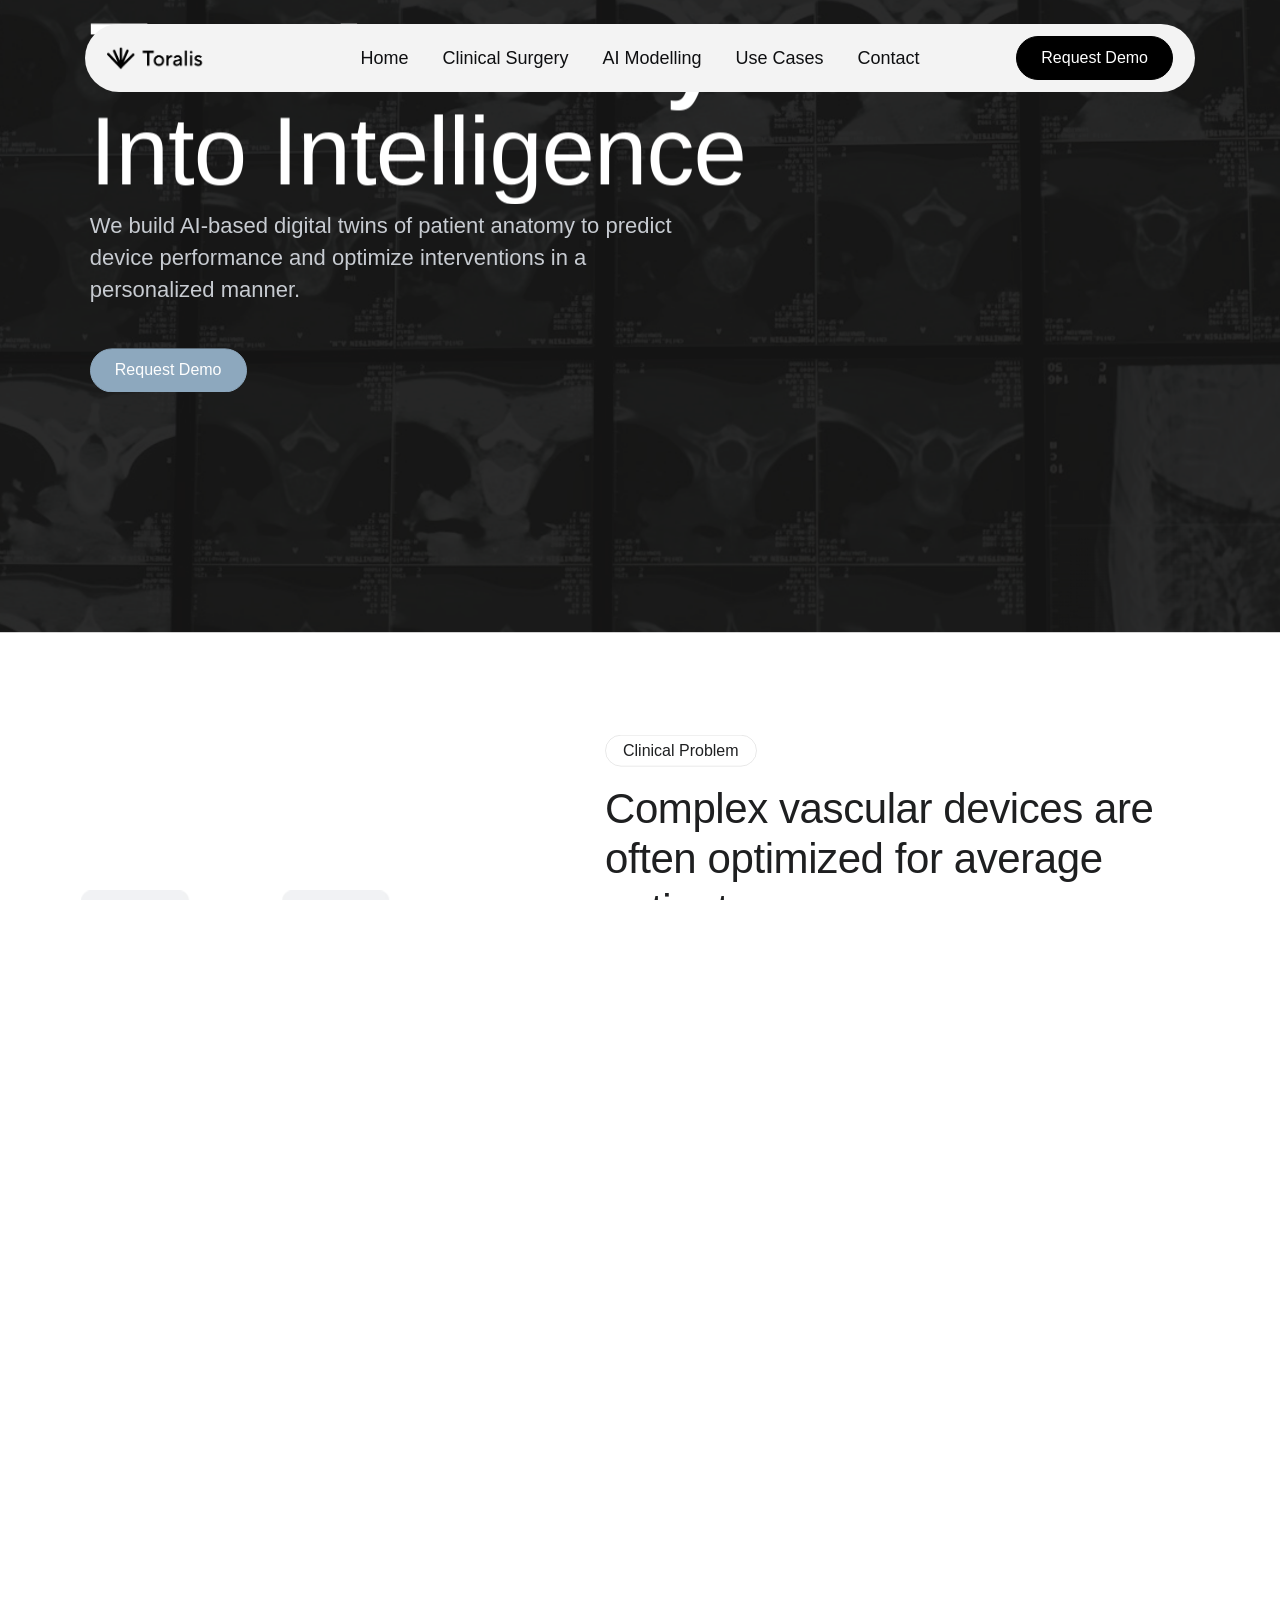
<file: creative_old.html>
<!DOCTYPE html>
<html lang="en">

<head>
  <meta charset="UTF-8">
  <meta http-equiv="X-UA-Compatible" content="IE=edge">
  <meta name="viewport" content="width=device-width, initial-scale=1.0">
  <meta name="description"
    content="Toralis Labs builds patient-specific vascular models from medical imaging for computational simulation and precision medicine.">

  <title>Toralis Labs | Surgical Digital Twins</title>

  <!-- Fav Icon -->
  <link rel="icon" type="image/x-icon" href="assets/imgs/logo/favicon.png">





  <!-- Vendor CSS Files -->
  <link rel="stylesheet" href="assets/vendor/bootstrap.min.css">
  <link rel="stylesheet" href="assets/vendor/all.min.css">
  <link rel="stylesheet" href="assets/vendor/swiper-bundle.min.css">
  <link rel="stylesheet" href="assets/vendor/progressbar.css">
  <link rel="stylesheet" href="assets/vendor/meanmenu.min.css">
  <link rel="stylesheet" href="assets/vendor/magnific-popup.css">
  <link rel="stylesheet" href="assets/vendor/animate.min.css">
  <link rel="stylesheet" href="assets/vendor/nice-select.css">

  <!-- Template Main CSS File -->
  <link rel="stylesheet" href="assets/css/style.css">
  <style>
    .body-ai-agency,
    .body-ai-agency h1,
    .body-ai-agency h2,
    .body-ai-agency h3,
    .body-ai-agency h4,
    .body-ai-agency h5,
    .body-ai-agency h6,
    .body-ai-agency p,
    .body-ai-agency a,
    .body-ai-agency span,
    .body-ai-agency button,
    .body-ai-agency input,
    .body-ai-agency textarea,
    .body-ai-agency select,
    .body-ai-agency li {
      font-family: "TT Norms Pro", sans-serif !important;
    }
    html {
      scroll-behavior: smooth;
    }
    .body-ai-agency {
      --action: #8ea9bf;
    }
    .body-ai-agency .header-area-4-inner {
      height: 68px;
      padding: 14px 22px;
    }
    .body-ai-agency .header-area-4 .main-menu li a {
      padding-top: 11px;
      padding-bottom: 11px;
    }
    .body-ai-agency .header-area-4 .t-btn-primary {
      padding-top: 13px;
      padding-bottom: 13px;
    }
    .body-ai-agency .hero-area-4,
    .body-ai-agency .hero-area-4-inner {
      min-height: 100vh;
    }
    .body-ai-agency .hero-area-4 .area-bg img {
      width: 100%;
      height: 100%;
      object-fit: cover;
      object-position: center center;
    }
    .body-ai-agency .hero-area-4-inner {
      display: flex;
      align-items: center;
      padding-top: 120px;
      padding-bottom: 80px;
    }
    .body-ai-agency .hero-area-4 .section-content {
      margin-top: 0;
      margin-bottom: 0;
      padding-top: 0;
      text-align: left;
      max-width: 760px;
      margin-right: auto;
      margin-left: clamp(0px, calc(6vw - 72px), 48px);
    }
    .body-ai-agency .hero-area-4 .section-title {
      font-size: clamp(52px, 8vw, 96px);
      max-width: 760px;
      margin-left: 0;
      margin-right: auto;
      text-align: left;
      color: #ffffff;
      line-height: 0.98;
    }
    .body-ai-agency .hero-area-4 .section-content .text {
      font-size: clamp(18px, 2.1vw, 22px);
      max-width: 620px;
      margin-left: 0;
      margin-right: auto;
      text-align: left;
      color: #c7cbd1;
      line-height: 1.45;
    }
    .body-ai-agency .hero-area-4 .section-content .btn-wrapper {
      flex-wrap: wrap;
      gap: 14px;
      justify-content: flex-start;
    }
    .body-ai-agency .hero-area-4 .section-content .btn-wrapper .t-btn-primary {
      min-width: 156px;
    }
    @media only screen and (max-width: 1399px) {
      .body-ai-agency .hero-area-4-inner {
        padding-top: 110px;
        padding-bottom: 72px;
      }
      .body-ai-agency .hero-area-4 .section-content {
        max-width: 680px;
      }
    }
    @media only screen and (max-width: 1199px) {
      .body-ai-agency .hero-area-4,
      .body-ai-agency .hero-area-4-inner {
        min-height: min(100vh, 860px);
      }
      .body-ai-agency .hero-area-4-inner {
        padding-top: 104px;
        padding-bottom: 56px;
      }
      .body-ai-agency .hero-area-4 .section-content {
        max-width: 620px;
        margin-left: 0;
      }
      .body-ai-agency .hero-area-4 .section-content .text {
        max-width: 560px;
      }
    }
    .body-ai-agency .hero-area-4 .hero-clear-btn {
      background-color: transparent;
      border-color: #c7cbd1;
      color: #c7cbd1;
    }
    .body-ai-agency .hero-area-4 .hero-clear-btn:hover {
      background-color: transparent;
      border-color: #c7cbd1;
      color: #c7cbd1;
    }
    .body-ai-agency .hero-area-4 .t-btn-primary.bg-active {
      color: #ffffff;
    }
    .body-ai-agency .hero-area-4 .t-btn-primary.bg-active:hover {
      color: #ffffff;
    }
    .body-ai-agency .header-area-4 .t-btn-primary.bg-active {
      background-color: #000000;
      border-color: #000000;
      color: #ffffff;
    }
    .body-ai-agency .header-area-4 .t-btn-primary.bg-active:hover {
      background-color: #000000;
      border-color: #000000;
      color: #ffffff;
    }
    @media only screen and (max-width: 991px) {
      .body-ai-agency .header-area-4-inner {
        height: 64px;
        padding: 12px 18px;
      }
      .body-ai-agency .hero-area-4,
      .body-ai-agency .hero-area-4-inner {
        min-height: auto;
      }
      .body-ai-agency .hero-area-4-inner {
        padding-top: 120px;
        padding-bottom: 60px;
        align-items: flex-end;
      }
      .body-ai-agency .hero-area-4 .section-content {
        margin-left: 0;
        max-width: 100%;
      }
      .body-ai-agency .hero-area-4 .section-title {
        max-width: 640px;
      }
      .body-ai-agency .hero-area-4 .section-content .text {
        max-width: 520px;
      }
    }
    @media only screen and (max-width: 767px) {
      .body-ai-agency .hero-area-4-inner {
        padding-top: 108px;
        padding-bottom: 44px;
      }
      .body-ai-agency .hero-area-4 .area-bg img {
        object-position: 60% center;
      }
      .body-ai-agency .hero-area-4 .section-content .text {
        max-width: 100%;
      }
      .body-ai-agency .hero-area-4 .section-content .btn-wrapper .t-btn-primary {
        min-width: 0;
      }
    }
    @media only screen and (max-width: 575px) {
      .body-ai-agency .hero-area-4-inner {
        padding-top: 96px;
        padding-bottom: 36px;
      }
      .body-ai-agency .hero-area-4 .section-title {
        font-size: clamp(40px, 13vw, 58px);
      }
      .body-ai-agency .hero-area-4 .section-content .text {
        font-size: 17px;
        line-height: 1.5;
      }
      .body-ai-agency .hero-area-4 .section-content .btn-wrapper {
        gap: 12px;
      }
    }
  </style>

</head>


<body class="body-wrapper body-ai-agency">

  <!-- Preloader -->
  <div id="preloader">
    <div id="container" class="container-preloader">
      <div class="animation-preloader">
        <div class="spinner"></div>

      </div>
      <div class="loader-section section-left"></div>
      <div class="loader-section section-right"></div>
    </div>
  </div>



  <!-- Sroll to top -->
  <div class="progress-wrap">
    <svg class="progress-circle svg-content" width="100%" height="100%" viewBox="-1 -1 102 102">
      <path d="M50,1 a49,49 0 0,1 0,98 a49,49 0 0,1 0,-98"></path>
    </svg>
  </div>

  <!-- side toggle start -->
  <aside class="fix">
    <div class="side-info">
      <div class="side-info-content">
          <div class="offset-widget offset-header">
            <div class="offset-logo">
              <a href="ai-agency.html">
                <img src="assets/imgs/logo/logo.png" alt="Toralis Labs logo">
              </a>
            </div>
          <button id="side-info-close" class="side-info-close">
            <i class="fas fa-times"></i>
          </button>
        </div>
        <div class="mobile-menu d-xl-none fix"></div>
        <div class="offset-info-box">
          <h2 class="title">Toralis Labs</h2>
          <p class="text">Patient-specific vascular modelling and computational simulation for precision medicine.</p>
          <div class="t-btn-group">
            <a class="t-btn t-btn-circle" href="contact.html">
              <i class="fa-solid fa-arrow-right"></i>
            </a>
            <a class="t-btn t-btn-primary" href="contact.html">Request Demo</a>
            <a class="t-btn t-btn-circle" href="contact.html">
              <i class="fa-solid fa-arrow-right"></i>
            </a>
          </div>
          <div class="post-image">
            <img src="assets/imgs/gallery/image-48.webp" alt="image">
            <img src="assets/imgs/gallery/image-49.webp" alt="image">
            <img src="assets/imgs/gallery/image-50.webp" alt="image">
            <img src="assets/imgs/gallery/image-51.webp" alt="image">
          </div>
        </div>
        <div class="offset-widget-box">
          <h2 class="title">Information</h2>
          <div class="contact-meta">
            <div class="contact-item">
              <span class="text"><a href="tel:+61000000000">+61 (0) 0000 0000</a></span>
            </div>
            <div class="contact-item">
              <span class="text"><a href="mailto:hello@toralislabs.com">hello@toralislabs.com</a></span>
            </div>
            <div class="contact-item">
              <span class="text">Brisbane, Australia</span>
            </div>
          </div>
        </div>
        <div class="offset-widget-box">
          <h2 class="title">Connect Us On</h2>
          <div class="social-links">
            <a href="#">LI</a>
            <a href="#">LN</a>
            <a href="#">RS</a>
            <a href="#">EM</a>
          </div>
        </div>
        <div class="offset-logo-footer">
          <img src="assets/imgs/logo/logo-6.png" alt="image">
        </div>
      </div>
    </div>
  </aside>
  <div class="offcanvas-overlay"></div>
  <!-- side toggle end -->



  <!-- Header area start -->
  <header class="header-area-4">
    <div class="header-main header-sticky">
      <div class="container">
        <div class="header-area-4-inner">
          <div class="header-logo">
            <a href="ai-agency.html">
              <img src="assets/imgs/logo/logo.png" class="normal-logo" alt="Toralis Labs logo">
            </a>
          </div>
          <div class="header-nav pos-center">
            <nav class="main-menu">
              <ul>
                <li><a href="#hero">Home</a></li>
                <li><a href="#problem">Clinical Surgery</a></li>
                <li><a href="#workflow">AI Modelling</a></li>
                <li><a href="#case-study">Use Cases</a></li>
                <li><a href="contact.html">Contact</a></li>
              </ul>
            </nav>
          </div>
          <div class="header-button">
            <a class="t-btn t-btn-primary bg-active" href="mailto:your@email.com">Request Demo</a>
          </div>
          <div class="header-offcanvas d-xl-none">
            <button class="side-toggle">
              <img src="assets/imgs/icon/icon-4.webp" alt="image"></button>
          </div>
        </div>
      </div>
    </div>
  </header>
  <!-- Header area end -->

  <div class="has-smooth" id="has_smooth"></div>
  <div id="smooth-wrapper">
    <div id="smooth-content">



      <main>

        <!-- hero area start  -->
        <section class="hero-area-4" id="hero">
          <div class="hero-area-4-inner">
            <div class="area-bg">
              <img src="assets/imgs/gallery/anatomy.png" alt="image">
            </div>
            <div class="area-shape-1">
            </div>
            <div class="area-shape-2">
            </div>
            <div class="container">
              <div class="section-content">
                <div class="section-title-wrapper">
                  <div class="title-wrapper move-anim" data-delay="0.45">
                    <h1 class="section-title"><span>Turn Anatomy</span> Into Intelligence</h1>
                  </div>
                </div>
                <div class="text-wrapper fade-anim" data-delay="0.60">
                  <p class="text">We build AI-based digital twins of patient anatomy to predict device performance and optimize interventions in a personalized manner.</p>
                </div>
                <div class="btn-wrapper fade-anim" data-delay="0.75">
                  <a class="t-btn t-btn-primary bg-active" href="mailto:ahash.g@outlook.com">Request Demo</a>
                </div>
              </div>
            </div>
          </div>
        </section>
        <!-- hero area end  -->

        <!-- about area start  -->
        <section class="about-area-4" id="problem">
          <div class="container">
            <div class="about-area-4-inner section-spacing">
              <div class="section-content-wrapper">
                <div class="thumb fade-anim" data-direction="left">
                  <img src="assets/imgs/shape/shape-23.webp" alt="image">
                </div>
                <div class="section-content">
                  <div class="section-title-wrapper fade-anim">
                    <div class="subtitle-wrapper">
                      <span class="section-subtitle">Clinical Problem</span>
                    </div>
                    <div class="title-wrapper">
                      <h2 class="section-title">Complex vascular devices are often optimized for average patients.</h2>
                    </div>
                  </div>
                  <div class="text-wrapper fade-anim" data-direction="right">
                    <p class="text">Modern vascular care involves complex anatomy and high-stakes decisions, yet
                      clinicians and researchers often work with limited geometric or physiological insight.</p>
                    <p class="text">Patient variation matters, and device optimization should be personalized to each patient. We make it possible for computational models to run on individual 3D models of patient anatomy delivering profound insight.</p>
                  </div>
                  <div class="btn-wrapper fade-anim" data-direction="right">
                    <div class="t-btn-group">
                      <a class="t-btn t-btn-circle" href="#solution">
                        <i class="fa-solid fa-arrow-right"></i>
                      </a>
                      <a class="t-btn t-btn-primary" href="mailto:ahash.g@outlook.com">See the Approach</a>
                      <a class="t-btn t-btn-circle" href="#solution">
                        <i class="fa-solid fa-arrow-right"></i>
                      </a>
                    </div>
                  </div>
                </div>
              </div>
            </div>
          </div>
        </section>
        <!-- about area end  -->

        <!-- process area start  -->
        <section class="process-area-4" id="workflow">
          <div class="container">
            <div class="process-area-4-inner">
              <div class="section-content section-spacing">
                <div class="section-title-wrapper fade-anim">
                  <div class="subtitle-wrapper">
                    <span class="section-subtitle">How It Works</span>
                  </div>
                  <div class="title-wrapper">
                    <h2 class="section-title">A clear workflow from scan to insight</h2>
                  </div>
                </div>
                <div class="accordion-wrapper-4 accordion-active">
                  <div class="accordion" id="accordionExample">
                    <div class="accordion-item active fade-anim">
                      <h2 class="accordion-header">
                        <button class="accordion-button" type="button" data-bs-toggle="collapse"
                          data-bs-target="#collapseOne" aria-expanded="true" aria-controls="collapseOne">
                          1. DICOM & 3D Image Input
                        </button>
                      </h2>
                      <div id="collapseOne" class="accordion-collapse collapse show" data-bs-parent="#accordionExample">
                        <div class="accordion-body">
                          CT, MRI, and vascular imaging data are ingested as the starting point for a patient-specific
                          modelling workflow.
                        </div>
                      </div>
                    </div>
                    <div class="accordion-item fade-anim">
                      <h2 class="accordion-header">
                        <button class="accordion-button collapsed" type="button" data-bs-toggle="collapse"
                          data-bs-target="#collapseTwo" aria-expanded="false" aria-controls="collapseTwo">
                          2. Vessel Mapping & Preprocessing
                        </button>
                      </h2>
                      <div id="collapseTwo" class="accordion-collapse collapse" data-bs-parent="#accordionExample">
                        <div class="accordion-body">
                          We identify lesions that are of most interest to the surgeon and ensure we standardize that segment of the scan to suit our predictive capabilities.
                        </div>
                      </div>
                    </div>
                    <div class="accordion-item fade-anim">
                      <h2 class="accordion-header">
                        <button class="accordion-button collapsed" type="button" data-bs-toggle="collapse"
                          data-bs-target="#collapseThree" aria-expanded="false" aria-controls="collapseThree">
                          3. Computational Modelling
                        </button>
                      </h2>
                      <div id="collapseThree" class="accordion-collapse collapse" data-bs-parent="#accordionExample">
                        <div class="accordion-body">
                          We map these preprocessed images into a Graph Neural Network (GNN) that can learn the geometry of each patient's anatomy and transcribe it into a digital twin. We then simulate device performance in this digital twin to predict outcomes.
                        </div>
                      </div>
                    </div>
                    <div class="accordion-item fade-anim">
                      <h2 class="accordion-header">
                        <button class="accordion-button collapsed" type="button" data-bs-toggle="collapse"
                          data-bs-target="#collapseFour" aria-expanded="false" aria-controls="collapseFour">
                          4. Interpretable outputs for research or clinical insight
                        </button>
                      </h2>
                      <div id="collapseFour" class="accordion-collapse collapse" data-bs-parent="#accordionExample">
                        <div class="accordion-body">
                          Results are organized into outputs that help teams study anatomy, flow behavior, and
                          treatment questions with greater clarity. Our focus is to provide a third eye to the surgeon to help them make informed decisions.
                        </div>
                      </div>
                    </div>
                  </div>
                </div>
              </div>
              <div class="section-thumb fade-anim" data-direction="right">
                <video loop muted autoplay playsinline>
                  <source src="https://feux.wprealizer.com/wp-content/uploads/2025/04/how_we_work.mp4"
                    type="video/mp4">
                </video>
              </div>
            </div>
          </div>
        </section>
        <!-- process area end -->

    


<!-- process area start  -->
<section class="process-area-3" id="advantages">
  <div class="container">
    <div class="process-area-3-inner section-spacing">
      <div class="section-header">
        <div class="section-title-wrapper fade-anim">
          <div class="subtitle-wrapper">
            <span class="section-subtitle">Benefits for Surgeons</span>
          </div>
          <div class="title-wrapper">
            <h2 class="section-title">Our Main Advantages</h2>
          </div>
        </div>
      </div>
      <div class="process-wrapper-box">
        <div class="process-wrapper">
          <div class="process-box-3 fade-anim">
            <div class="content">
              <h3 class="title">Decrease in OR Time</h3>
              <p class="text">We work on preventing complications within the Operating Room by informing them of the personalized risks associated with each patient's anatomy. This allows more efficient planning. </p>
            </div>
            <span class="number">01</span>
          </div>
          <div class="process-box-3 fade-anim">
            <div class="content">
              <h3 class="title">Prediction of Risk Factors</h3>
              <p class="text">With more insights derived prior to the procedure, surgeons can make more informed decisions and reduce the risk of complications.</p>
            </div>
            <span class="number">02</span>
          </div>
          <div class="process-box-3 fade-anim">
            <div class="content">
              <h3 class="title">Improved Device Production</h3>
              <p class="text">Consumers can now be confident with the device they are using with, and companies can now produce devices that are more personalized to each patient.</p>
            </div>
            <span class="number">03</span>
          </div>
        </div>
      </div>
    </div>
  </div>
</section>
<!-- process area end  -->

<!-- about area start  -->
<section class="about-area-2" id="case-study">
  <div class="container">
    <div class="about-area-2-inner section-spacing" style="padding-top: 48px;">
      <div class="section-header">
        <div class="section-title-wrapper fade-anim">
          <div class="subtitle-wrapper">
            <span class="section-subtitle">Our First Case Study</span>
          </div>
          <div class="title-wrapper" style="margin-top: 22px;">
            <h2 class="section-title">EVAR: Preventing TIa Endoleaks with Digital Twins</h2>
          </div>
        </div>
      </div>
      <div class="section-content-wrapper fade-anim">
        <div class="thumb" style="max-width: 500px;">
          <img src="assets/imgs/gallery/EVAR.jpg" alt="image">
        </div>
        <div class="section-content move-anim" style="margin-top: 42px;">
          <div class="section-title-wrapper">
            <div class="title-wrapper">
              <h2 class="section-title" style="font-size: 18px; line-height: 26px; font-weight: 500;">Endovascular aneurysm repair depends on vessel geometry, landing zones, and flow behaviour.</h2>
            </div>
          </div>
          <div class="text-wrapper">
            <p class="text">Digital twins help teams study how individual anatomy may influence seal quality, device fit, and the risk of complications such as type Ia endoleaks before intervention.</p>
            <div class="section-title-wrapper" style="margin-top: 24px;">
              <div class="title-wrapper">
                <h2 class="section-title" style="font-size: 18px; line-height: 26px; font-weight: 500;">Digital Twins to Reduce Sealing Failures</h2>
              </div>
            </div>
            <p class="text">We use an AI Digital Twin to extract the proximal neck of the aneurysm and demonstrate which regions are less likely to seal properly. Surgeons can account for this on initial insertion, preventing wasted time on intraoperative adjustments.</p>
          </div>
          <div class="btn-wrapper">
            <div class="t-btn-group">
              <a class="t-btn t-btn-circle" href="contact.html">
                <i class="fa-solid fa-arrow-right"></i>
              </a>
              <a class="t-btn t-btn-primary" href="mailto:ahash.g@outlook.com">Discuss This Case</a>
              <a class="t-btn t-btn-circle" href="contact.html">
                <i class="fa-solid fa-arrow-right"></i>
              </a>
            </div>
          </div>
        </div>
      </div>
    </div>
  </div>
</section>
<!-- about area end  -->

      </main>

      <!-- footer area start  -->
      <footer class="footer-area-4">
        <div class="area-bg">
          <img src="assets/imgs/shape/shape-46.webp" alt="image">
        </div>
        <div class="cta-area-3 fade-anim">
          <div class="container">
            <div class="cta-area-3-inner section-spacing-top">
              <div class="section-header">
                <div class="section-title-wrapper">
                  <div class="title-wrapper">
                    <h2 class="section-title">Collaborate with Toralis Labs</h2>
                  </div>
                </div>
                <div class="btn-wrapper">
                  <a class="t-btn t-btn-primary" href="mailto:ahash.g@outlook.com"
                    style="color: #ffffff; background-color: transparent; border-color: #ffffff;">Contact</a>
                </div>
              </div>
            </div>
          </div>
        </div>
        <div class="copyright-area">
          <div class="container">
            <div class="copyright-area-inner">
              <div class="copyright-text">
                <p class="text">Toralis Labs</p>
              </div>
              <div class="copyright-text">
                <p class="text">Turn Anatomy into Intelligence</p>
              </div>
            </div>
          </div>
        </div>
      </footer>
      <!-- footer area end  -->

    </div>
  </div>



  <!-- Vendor JS Files -->
  <script src="assets/vendor/jquery-3.7.1.min.js"></script>
  <script src="assets/vendor/bootstrap.bundle.min.js"></script>
  <script src="assets/vendor/jquery.magnific-popup.min.js"></script>
  <script src="assets/vendor/swiper-bundle.min.js"></script>
  <script src="assets/vendor/counter.js"></script>
  <script src="assets/vendor/progressbar.js"></script>
  <script src="assets/vendor/gsap.min.js"></script>
  <script src="assets/vendor/ScrollSmoother.min.js"></script>
  <script src="assets/vendor/ScrollTrigger.min.js"></script>
  <script src="assets/vendor/SplitText.min.js"></script>
  <script src="assets/vendor/jquery.meanmenu.min.js"></script>
  <script src="assets/vendor/jquery.nice-select.min.js"></script>
  <script src="assets/vendor/backToTop.js"></script>

  <!-- Template Main JS File -->
  <script src="assets/js/main.js"></script>



</body>

</html>
</file>
<file: assets/vendor/progressbar.css>
.sonny_progressbar {
	margin-bottom: 16px;
}
.sonny_progressbar p.title {
	font-size: 18px;
	line-height: 20px;
	margin: 0;
	padding: 10px 0;
}
.sonny_progressbar .bar-container {
	position: relative;
	height: 40px;
	border-radius: 25px;
}
.sonny_progressbar .bar-container.shadow {
	-moz-box-shadow: 0px 5px 7px -3px rgba(0,0,0,.5);
	-webkit-box-shadow: 0px 5px 7px -3px rgba(0,0,0,.5);
	box-shadow: 0px 5px 7px -3px rgba(0,0,0,.5);
}
.sonny_progressbar .backgroundBar {
	position: absolute;
	bottom: 0;
	top: 0;
	left: 0;
	right: 0;
}
.sonny_progressbar .bar {
	position: absolute;
	top: 0;
	left: 0;
	height: 100%;
	border-radius: 25px;
}
.sonny_progressbar .targetBar {
	position: absolute;
	top: 0;
	left: 0;
	height: 100%;
	-webkit-animation: Animation 2s infinite ease-in-out;
	-moz-animation: Animation 2s infinite ease-in-out;
	animation: Animation 2s infinite ease-in-out;
}
.sonny_progressbar .targetBar.loader {
	-webkit-animation: AnimationB 4s infinite ease-in-out;
	-moz-animation: AnimationB 4s infinite ease-in-out;
	animation: AnimationB 4s infinite ease-in-out;
	background-image: url('animated-overlay.gif');
}
.sonny_progressbar .bar-container.border .bar, .sonny_progressbar .bar-container.border .targetBar, .sonny_progressbar .bar-container.border .backgroundBar {
	border-bottom: 3px solid rgba(0,0,0,.2);
}
.sonny_progressbar .progress-percent {
	font-size: 20px;
	position: absolute;
	inset-inline-end: 15px;
	top:-24px;
}

@keyframes Animation {
  0%   { opacity:.4; }
  50%   { opacity:1; }
  100% { opacity:.4; }
}
@-moz-keyframes Animation{
  0%   { opacity:.4; }
  50%   { opacity:1; }
  100% { opacity:.4; }
}
@-webkit-keyframes Animation{
  0%   { opacity:.4; }
  50%   { opacity:1; }
  100% { opacity:.4; }
}
@keyframes AnimationB {
  0%   { opacity:.01; }
  50%   { opacity:.1; }
  100% { opacity:.01; }
}
@-moz-keyframes AnimationB {
  0%   { opacity:.01; }
  50%   { opacity:.1; }
  100% { opacity:.01; }
}
@-webkit-keyframes AnimationB {
  0%   { opacity:.01; }
  50%   { opacity:.1; }
  100% { opacity:.01; }
}
</file>
<file: assets/vendor/nice-select.css>
.nice-select {
  -webkit-tap-highlight-color: transparent;
  background-color: #fff;
  border-radius: 5px;
  border: solid 1px #e8e8e8;
  box-sizing: border-box;
  clear: both;
  cursor: pointer;
  display: block;
  float: left;
  font-family: inherit;
  font-size: 14px;
  font-weight: normal;
  height: 42px;
  line-height: 40px;
  outline: none;
  padding-left: 18px;
  padding-right: 30px;
  position: relative;
  text-align: left !important;
  -webkit-transition: all 0.2s ease-in-out;
  transition: all 0.2s ease-in-out;
  -webkit-user-select: none;
     -moz-user-select: none;
      -ms-user-select: none;
          user-select: none;
  white-space: nowrap;
  width: auto; }
  .nice-select:hover {
    border-color: #dbdbdb; }
  .nice-select:active, .nice-select.open, .nice-select:focus {
    border-color: #999; }
  .nice-select:after {
    border-bottom: 2px solid #999;
    border-right: 2px solid #999;
    content: '';
    display: block;
    height: 5px;
    margin-top: -4px;
    pointer-events: none;
    position: absolute;
    right: 12px;
    top: 50%;
    -webkit-transform-origin: 66% 66%;
        -ms-transform-origin: 66% 66%;
            transform-origin: 66% 66%;
    -webkit-transform: rotate(45deg);
        -ms-transform: rotate(45deg);
            transform: rotate(45deg);
    -webkit-transition: all 0.15s ease-in-out;
    transition: all 0.15s ease-in-out;
    width: 5px; }
  .nice-select.open:after {
    -webkit-transform: rotate(-135deg);
        -ms-transform: rotate(-135deg);
            transform: rotate(-135deg); }
  .nice-select.open .list {
    opacity: 1;
    pointer-events: auto;
    -webkit-transform: scale(1) translateY(0);
        -ms-transform: scale(1) translateY(0);
            transform: scale(1) translateY(0); }
  .nice-select.disabled {
    border-color: #ededed;
    color: #999;
    pointer-events: none; }
    .nice-select.disabled:after {
      border-color: #cccccc; }
  .nice-select.wide {
    width: 100%; }
    .nice-select.wide .list {
      left: 0 !important;
      right: 0 !important; }
  .nice-select.right {
    float: right; }
    .nice-select.right .list {
      left: auto;
      right: 0; }
  .nice-select.small {
    font-size: 12px;
    height: 36px;
    line-height: 34px; }
    .nice-select.small:after {
      height: 4px;
      width: 4px; }
    .nice-select.small .option {
      line-height: 34px;
      min-height: 34px; }
  .nice-select .list {
    background-color: #fff;
    border-radius: 5px;
    box-shadow: 0 0 0 1px rgba(68, 68, 68, 0.11);
    box-sizing: border-box;
    margin-top: 4px;
    opacity: 0;
    overflow: hidden;
    padding: 0;
    pointer-events: none;
    position: absolute;
    top: 100%;
    left: 0;
    -webkit-transform-origin: 50% 0;
        -ms-transform-origin: 50% 0;
            transform-origin: 50% 0;
    -webkit-transform: scale(0.75) translateY(-21px);
        -ms-transform: scale(0.75) translateY(-21px);
            transform: scale(0.75) translateY(-21px);
    -webkit-transition: all 0.2s cubic-bezier(0.5, 0, 0, 1.25), opacity 0.15s ease-out;
    transition: all 0.2s cubic-bezier(0.5, 0, 0, 1.25), opacity 0.15s ease-out;
    z-index: 9; }
    .nice-select .list:hover .option:not(:hover) {
      background-color: transparent !important; }
  .nice-select .option {
    cursor: pointer;
    font-weight: 400;
    line-height: 40px;
    list-style: none;
    min-height: 40px;
    outline: none;
    padding-left: 18px;
    padding-right: 29px;
    text-align: left;
    -webkit-transition: all 0.2s;
    transition: all 0.2s; }
    .nice-select .option:hover, .nice-select .option.focus, .nice-select .option.selected.focus {
      background-color: #f6f6f6; }
    .nice-select .option.selected {
      font-weight: bold; }
    .nice-select .option.disabled {
      background-color: transparent;
      color: #999;
      cursor: default; }

.no-csspointerevents .nice-select .list {
  display: none; }

.no-csspointerevents .nice-select.open .list {
  display: block; }
</file>
<file: assets/css/style.css>
@charset "UTF-8";
/*-----------------------------------------------------------------------------------

  Theme Name: Feux - Agency HTML Template
  Author: wprealizer 
  Support: 
  Description: 
  Version: 1.0

-----------------------------------------------------------------------------------

/************ TABLE OF CONTENTS ***************
/* variable css */
/* typography css */
/* animation css */
/* global css */
/* theme css */
/* preloader css */
/* scroll css */
/* button css */
/* button animation css */
/* menu css */
/* modal css */
/* side info style */
/* mean menu customize */
/* header area style  */
/* header area 2 style  */
/* header area 3 style  */
/* header area 4 style  */
/* header area 5 style  */
/* sticky header style */
/* footer area style  */
/* footer area 2 style  */
/* footer area 3 style  */
/* footer area 4 style  */
/* hero area style  */
/* hero area 2 style  */
/* hero area 3 style  */
/* hero area 4 style  */
/* hero area 5 style  */
/* brand area style  */
/* brand area 2 style  */
/* brand area 3 style  */
/* brand area 4 style  */
/* brand area 5 style  */
/* brand area 6 style  */
/* about area style  */
/* about area 2 style  */
/* about area 3 style  */
/* about area 4 style  */
/* about area 5 style  */
/* about area 6 style  */
/* process area style  */
/* process area 2 style */
/* process area 3 style  */
/* process area 4 style  */
/* process area 6 style  */
/* service area style  */
/* service area 2 style  */
/* service area 3 style  */
/* service area 4 style  */
/* service area 5 style  */
/* service area 6 style  */
/* service details area style  */
/* work area style  */
/* work area 2 style  */
/* work area 3 style  */
/* work area 4 style  */
/* work area 5 style  */
/* work area 6 style  */
/* work area 7 style  */
/* work area 8 style  */
/* work area 9 style  */
/* team area style  */
/* team area 2 style  */
/* team area 3 style  */
/* team area 4 style  */
/* team area 5 style  */
/* text slider area style  */
/* text slider area 2 style  */
/* text slider area 3 style  */
/* awards area style  */
/* awards area 2 style  */
/* blog area style  */
/* blog area 2 style  */
/* blog area 3 style  */
/* blog area 4 style  */
/* blog area 5 style  */
/* blog area 6 style  */
/* blog area 7 style  */
/* info area style  */
/* cta area style  */
/* cta area 2 style  */
/* cta area 3 style  */
/* page title area style  */
/* video area style  */
/* choose area style  */
/* choose area 2 style  */
/* testimonial area style  */
/* testimonial area 2 style  */
/* testimonial area 3 style  */
/* testimonial area 4 style  */
/* testimonial area 5 style  */
/* faq area style  */
/* faq area 2 style  */
/* contact area style  */
/* contact meta area style  */
/* reveal animation style  */
/* typing text style  */
/* work details area style  */
/*----------------------------------------*/
/* variable css */
/*----------------------------------------*/
@import url("https://fonts.googleapis.com/css2?family=Instrument+Sans:ital,wght@0,400..700;1,400..700&family=Space+Grotesk:wght@300..700&display=swap");
@import url("https://fonts.googleapis.com/css2?family=Poppins:ital,wght@0,100;0,200;0,300;0,400;0,500;0,600;0,700;0,800;0,900;1,100;1,200;1,300;1,400;1,500;1,600;1,700;1,800;1,900&display=swap");
@import url("https://fonts.googleapis.com/css2?family=DM+Sans:ital,opsz,wght@0,9..40,100..1000;1,9..40,100..1000&display=swap");
:root {
  --primary: #0E0F11;
  --secondary: #525355;
  --border: #0E0F11;
  --bg: #0E0F11;
  --theme: #AFF42B;
  --black: #0E0F11;
  --black-2: #525355;
  --white: #FFFFFF;
  --white-2: #FFFFFF;
  --action: #AFF42B;
}

/*----------------------------------------*/
/* typography css */
/*----------------------------------------*/
:root {
  --font_instrumentsans: "Instrument Sans", sans-serif;
  --font_awesome: "Font Awesome 6 Free";
  --font_poppins: "Poppins", sans-serif;
  --font_dmsans: "DM Sans", serif;
}

* {
  margin: 0;
  padding: 0;
}

body {
  font-family: var(--font_instrumentsans);
  line-height: 1;
}

html {
  scroll-behavior: smooth;
}

h1,
h2,
h3,
h4,
h5,
h6 {
  padding: 0;
  margin: 0;
  color: var(--primary);
  line-height: 1.22;
  font-family: var(--font_instrumentsans);
  font-weight: 500;
}

ul,
ol {
  padding: 0;
  margin: 0;
}

li {
  list-style: none;
}

a {
  text-decoration: none;
  transition: all 0.3s;
  color: inherit;
}
a:hover {
  color: var(--primary);
}

button {
  background-color: transparent;
  border: 0;
}

p {
  padding: 0;
  margin: 0;
  font-size: 18px;
  font-weight: 400;
  line-height: 26px;
  color: var(--secondary);
}

strong {
  font-weight: 500;
}

video,
iframe,
img {
  margin: 0;
  padding: 0;
}

img {
  max-width: 100%;
}

.medium {
  font-weight: 600;
}

.bold {
  font-weight: 700;
}

@media only screen and (max-width: 767px) {
  .g-0 {
    padding-right: 15px;
    padding-left: 15px;
  }
  .row.g-0 {
    padding-right: 0;
    padding-left: 0;
  }
  br {
    display: none;
  }
}
main {
  display: inline-block;
  width: 100%;
  overflow: hidden;
}

h1 {
  font-size: 48px;
}

h2 {
  font-size: 36px;
}

h3 {
  font-size: 32px;
}

h4 {
  font-size: 24px;
}

h5 {
  font-size: 20px;
}

h6 {
  font-size: 18px;
}

/*----------------------------------------*/
/* animation css */
/*----------------------------------------*/
.cf_parallax_image {
  overflow: hidden;
}

@keyframes wcBubble {
  0% {
    scale: 1;
  }
  50% {
    scale: 1.5;
  }
  100% {
    scale: 1;
  }
}
@keyframes wcZoom {
  0% {
    scale: 1;
  }
  50% {
    scale: 0.5;
  }
  100% {
    scale: 1;
  }
}
@keyframes wcZoom_2 {
  0% {
    scale: 1;
  }
  50% {
    scale: 0.9;
  }
  100% {
    scale: 1;
  }
}
@keyframes wcSlideBottom {
  0% {
    transform: translateY(0);
  }
  50% {
    transform: translateY(50px);
  }
  100% {
    transform: translateY(0);
  }
}
@keyframes reveal {
  to {
    opacity: 1;
    filter: blur(0px);
  }
}
@keyframes fadeUp {
  0% {
    opacity: 0;
    transform: translateY(50px);
  }
  100% {
    opacity: 1;
    transform: translateY(0);
  }
}
@keyframes spinner {
  to {
    transform: rotateZ(360deg);
  }
}
@keyframes characters {
  0%, 75%, 100% {
    opacity: 0;
    transform: rotateY(-90deg);
  }
  25%, 50% {
    opacity: 1;
    transform: rotateY(0deg);
  }
}
@keyframes sheen {
  50% {
    transform: translateY(-20px);
    color: var(--primary);
  }
}
/*----------------------------------------*/
/* global css */
/*----------------------------------------*/
.body-overlay {
  position: fixed;
  z-index: 9;
  pointer-events: none;
  top: 0;
  opacity: 1;
  inset-inline-start: 0;
  width: 100vw;
  height: 100vh;
  background-repeat: repeat;
  background-position: top left;
  background-image: url(../imgs/writer/body-bg.webp);
}

.container-xl {
  max-width: 1550px;
}

.text-slider-active .swiper-slide {
  width: auto;
}

::-webkit-scrollbar {
  width: 5px;
}

::-webkit-scrollbar-track {
  background: #d6d6d6;
}

::-webkit-scrollbar-thumb {
  background: #888;
}

::-webkit-scrollbar-thumb:hover {
  background: #555;
}

.pos-abs {
  position: absolute;
}

.circle-text {
  width: 140px;
  height: 140px;
  position: relative;
  border-radius: 100px;
  background: var(--white);
  display: flex;
  align-items: center;
  justify-content: center;
  padding: 14px;
}
@media only screen and (max-width: 991px) {
  .circle-text {
    width: 120px;
    height: 120px;
  }
}
.circle-text .text {
  animation: spinner 5s infinite linear;
  width: 100%;
}
.circle-text .icon {
  position: absolute;
  left: 50%;
  top: 50%;
  transform: translate(-50%, -50%);
}
.circle-text:before {
  position: absolute;
  content: "";
  width: 100%;
  height: 100%;
  border: 37px solid var(--white);
  border-radius: 50%;
}

.p-relative {
  position: relative;
}

.p-absolute {
  position: absolute;
}

.fix {
  overflow: hidden;
}

.bg-full {
  position: absolute;
  width: 100%;
  height: 100%;
  top: 0;
  left: 0;
}
.bg-full img {
  width: 100%;
  height: 100%;
  -o-object-fit: cover;
     object-fit: cover;
}

.has-top-line {
  position: relative;
  padding-top: 10px;
}
.has-top-line:before {
  position: absolute;
  content: "";
  width: 100%;
  height: 1px;
  background-color: currentColor;
  top: 0;
  left: 0;
}

.has-bottom-line {
  position: relative;
  padding-bottom: 10px;
}
.has-bottom-line:after {
  position: absolute;
  content: "";
  width: 100%;
  height: 1px;
  background-color: currentColor;
  bottom: 0;
  left: 0;
}

.has-left-line {
  position: relative;
  padding-inline-start: 35px;
  display: inline-block;
}
.has-left-line:before {
  position: absolute;
  content: "";
  width: 30px;
  height: 1px;
  background-color: currentColor;
  inset-inline-start: 0;
  top: 50%;
  transform: translateY(-50%);
}

.has-right-line {
  position: relative;
  padding-inline-end: 35px;
  display: inline-block;
}
.has-right-line:after {
  position: absolute;
  content: "";
  width: 30px;
  height: 1px;
  background-color: currentColor;
  inset-inline-end: 0;
  top: 50%;
  transform: translateY(-50%);
}

.t-btn-play {
  width: 56px;
  height: 56px;
  display: inline-flex;
  justify-content: center;
  align-items: center;
  border: 1.5px solid currentColor;
  color: var(--primary);
  border-radius: 50%;
  transition: all 0.5s;
  font-size: 14px;
}
@media only screen and (max-width: 767px) {
  .t-btn-play {
    width: 50px;
    height: 50px;
    font-size: 12px;
    border-width: 1px;
  }
}
.t-btn-play:hover {
  color: var(--theme, --action);
}
.t-btn-play.light {
  color: var(--white);
}
.t-btn-play.light:hover {
  color: var(--white);
}
.t-btn-play.dark {
  color: var(--black);
}
.t-btn-play.dark:hover {
  color: var(--black);
}

.show-light {
  display: inline-block;
}
.dark .show-light {
  display: none;
}

.show-dark {
  display: none;
}
.dark .show-dark {
  display: inline-block;
}

.line-area {
  position: relative;
}

.lines {
  width: 100%;
  height: 100%;
  position: absolute;
  top: 0;
  left: 0;
  display: flex;
  justify-content: space-between;
}
.lines .line {
  width: 1px;
  height: 100%;
  background-color: rgba(0, 81, 83, 0.031372549);
  display: inline-block;
  position: relative;
  z-index: 1;
}

.t-btn-icon i {
  transform: rotate(-45deg);
  transition: all 0.3s;
  font-size: 20px;
  color: var(--primary);
}
.dir-rtl .t-btn-icon i {
  transform: rotate(-135deg);
}
.t-btn-icon:hover i {
  transform: rotate(0);
}
.dir-rtl .t-btn-icon:hover i {
  transform: rotate(-180deg);
}

.list-check li {
  position: relative;
  padding-inline-start: 30px;
  font-size: 18px;
  font-weight: 400;
  line-height: 1.4;
  margin-bottom: 10px;
}
.list-check li::before {
  content: "";
  position: absolute;
  inset-inline-start: 0;
  background-image: url("../imgs/electrician/check-mark.webp");
  background-repeat: no-repeat;
  width: 14px;
  height: 14px;
  top: 4px;
  transform: rotateY(0deg);
}
.dir-rtl .list-check li::before {
  transform: rotateY(180deg);
}
.list-check li:last-child {
  margin-bottom: 0;
}

.list-plus li {
  position: relative;
  padding-inline-start: 30px;
  font-size: 18px;
  font-weight: 400;
  line-height: 1.4;
  display: inline-block;
  width: 100%;
}
.list-plus li::before {
  content: "+";
  position: absolute;
  inset-inline-start: 0;
  top: -10px;
  font-size: 30px;
  font-weight: 300;
  line-height: 1;
}
.list-plus li:not(:last-child) {
  margin-bottom: 10px;
}

.pos-center {
  position: absolute;
  top: 50%;
  left: 50%;
  transform: translate(-50%, -50%);
  z-index: 1;
}

.pagination-with-dash {
  font-size: 14px;
  display: flex;
  gap: 10px;
  color: var(--primary);
  align-items: center;
}
.pagination-with-dash .dash {
  width: 100px;
  height: 1px;
  background-color: var(--primary);
}
.pagination-with-dash .swiper-pagination-current {
  display: flex;
  gap: 5px;
  align-items: center;
}
.pagination-with-dash .swiper-pagination-current:before {
  content: url(../imgs/icon/arrow-left.webp);
}
.pagination-with-dash .swiper-pagination-total {
  display: flex;
  gap: 5px;
  align-items: center;
}
.pagination-with-dash .swiper-pagination-total:after {
  content: url(../imgs/icon/arrow-right.webp);
}

.form-search input {
  width: 100%;
  height: 55px;
  background: transparent;
  border: 0;
  color: var(--white);
}
.form-search input:focus {
  outline: 0;
}

.form-search {
  display: flex;
  gap: 10px;
  border: 1px solid rgba(95, 96, 98, 0.3);
  border-radius: 70px;
  padding: 0 15px;
}
.form-search button i {
  color: var(--white);
  opacity: 0.7;
}

.btn-close {
  content: "\e92d";
  font-family: "icomoon";
  font-size: 16px;
  opacity: 1;
  filter: brightness(100) contrast(0);
  border-radius: 50px;
  width: 2em;
  height: 2em;
  border: 1px solid var(--white);
  position: absolute;
  inset-inline-end: 20px;
  top: 20px;
  transition: unset;
}

.modal {
  background-color: var(--primary);
  z-index: 99999;
}

.modal-content {
  background-color: transparent;
  border: 0;
}

/*----------------------------------------*/
/* theme css */
/*----------------------------------------*/
html {
  --container-max-widths: 1320px;
}
@media only screen and (max-width: 1399px) {
  html {
    --container-max-widths: 1140px;
  }
}
@media only screen and (max-width: 1199px) {
  html {
    --container-max-widths: 960px;
  }
}
@media only screen and (max-width: 991px) {
  html {
    --container-max-widths: 720px;
  }
}
@media only screen and (max-width: 767px) {
  html {
    --container-max-widths: 540px;
  }
}
@media (max-width: 575px) {
  html {
    --container-max-widths: 100%;
  }
}

body {
  background-color: #F5F5F5;
  color: var(--secondary);
}

.body-wrapper {
  background-color: var(--white);
}
.dark .body-wrapper {
  background-color: var(--black);
}

.img-reveal-top {
  visibility: hidden;
  overflow: hidden;
}
.img-reveal-top img {
  -o-object-fit: cover;
     object-fit: cover;
  transform-origin: left;
}

.anim-reveal {
  overflow: hidden;
}

.anim-reveal-line {
  overflow: hidden;
}

.color-white {
  color: var(--white);
}
.color-black {
  color: var(--black);
}
.color-primary {
  color: var(--primary);
}
.color-secondary {
  color: var(--secondary);
}

.bg-white {
  background-color: var(--white);
}
.bg-black {
  background-color: var(--black);
}
.bg-primary {
  background-color: var(--primary);
}
.bg-secondary {
  background-color: var(--secondary);
}
.bg-transparent {
  background-color: transparent !important;
}

.zi-1 {
  z-index: 1;
}
.zi-2 {
  z-index: 2;
}
.zi-0 {
  z-index: 0;
}
.zi--1 {
  z-index: -1;
}

.box-layout {
  max-width: 1600px;
  margin: 0 auto;
  overflow: hidden !important;
}

.text-underline {
  text-decoration: underline;
  text-decoration-thickness: 2px;
  text-underline-offset: 5px;
}

.header__area-6 {
  position: unset;
}

.vertically-center {
  height: 100%;
  display: flex;
  flex-direction: column;
  justify-content: center;
}

.text-indent-40 {
  text-indent: 40px;
}
.text-indent-50 {
  text-indent: 50px;
}

header {
  margin-bottom: -1px;
  z-index: 100;
}

section {
  margin-bottom: -1px;
}

.dir-rtl {
  direction: rtl;
}

.show-dark {
  display: inline-block;
}
.dark .show-dark {
  display: none;
}

.show-light {
  display: none;
}
.dark .show-light {
  display: inline-block;
}

.line-divider-sm {
  height: 0.5px;
  background-color: var(--black-9);
}
.dark .line-divider-sm {
  background-color: #E9E9E9;
}

.admin-bar header,
.admin-bar .body-wrapper {
  margin-top: 32px;
}

.swiper,
.swiper-container {
  direction: ltr;
}

.border-e-0 {
  border-inline-end: 0 !important;
}

.border-s-0 {
  border-inline-start: 0 !important;
}

/* preloader css */
.container-preloader {
  align-items: center;
  cursor: none;
  display: flex;
  width: 100vw;
  height: 100vh;
  justify-content: center;
  position: fixed;
  left: 0;
  top: 0;
  z-index: 900;
}
.container-preloader .animation-preloader {
  position: absolute;
  z-index: 100;
}
.container-preloader .animation-preloader .spinner {
  animation: spinner 1s infinite linear;
  border-radius: 50%;
  height: 6em;
  width: 6em;
  border: 7px solid var(--primary);
  border-top-color: var(--white);
  margin: 0 auto 3.5em auto;
}
@media only screen and (max-width: 1199px) {
  .container-preloader .animation-preloader .spinner {
    height: 4em;
    width: 4em;
    border-width: 5px;
  }
}
@media only screen and (max-width: 767px) {
  .container-preloader .animation-preloader .spinner {
    margin: 0 auto 0.2em auto;
  }
}
.container-preloader .animation-preloader .txt-loading {
  font: bold 5em "Montserrat", sans-serif;
  text-align: center;
  -webkit-user-select: none;
     -moz-user-select: none;
          user-select: none;
}
.container-preloader .animation-preloader .txt-loading .characters {
  color: var(--white);
  position: relative;
  display: inline-block;
}
.dark .container-preloader .animation-preloader .txt-loading .characters {
  color: rgba(0, 0, 0, 0.2);
}
@media only screen and (max-width: 767px) {
  .container-preloader .animation-preloader .txt-loading .characters {
    font-size: 50px;
  }
}
.container-preloader .animation-preloader .txt-loading .characters:before {
  color: var(--primary);
  content: attr(data-text);
  animation: characters 4s infinite;
  left: 0;
  top: 0;
  opacity: 0;
  position: absolute;
  transform: rotateY(-90deg);
}
.container-preloader .animation-preloader .txt-loading .characters:nth-child(2):before {
  animation-delay: 0.2s;
}
.container-preloader .animation-preloader .txt-loading .characters:nth-child(3):before {
  animation-delay: 0.4s;
}
.container-preloader .animation-preloader .txt-loading .characters:nth-child(4):before {
  animation-delay: 0.6s;
}
.container-preloader .animation-preloader .txt-loading .characters:nth-child(5):before {
  animation-delay: 0.8s;
}
.container-preloader .animation-preloader .txt-loading .characters:nth-child(6):before {
  animation-delay: 1s;
}
.container-preloader .loader-section {
  background-color: var(--white);
  height: 100%;
  position: fixed;
  top: 0;
  width: calc(50% + 1px);
}
.dark .container-preloader .loader-section {
  background-color: var(--white);
}
.container-preloader .loader-section.section-left {
  left: 0;
}
.container-preloader .loader-section.section-right {
  right: 0;
}

.loaded .animation-preloader {
  opacity: 0;
  transition: 0.3s ease-out;
}
.loaded .loader-section.section-left {
  transform: translateX(-101%);
  transition: 0.7s 0.3s all cubic-bezier(0.1, 0.1, 0.1, 1);
}
.loaded .loader-section.section-right {
  transform: translateX(101%);
  transition: 0.7s 0.3s all cubic-bezier(0.1, 0.1, 0.1, 1);
}

/* scroll css */
.scroll__down {
  display: flex;
  gap: 20px;
  align-items: center;
}
.scroll__down p {
  font-weight: 500;
  font-size: 14px;
  line-height: 1.9;
  text-transform: uppercase;
  color: var(--white);
}
.scroll__down span {
  width: 66px;
  height: 106px;
  border: 1px solid var(--black-6);
  display: flex;
  align-items: center;
  justify-content: center;
  border-radius: 89px;
}
.scroll__down span i {
  color: var(--white);
}
.scroll__down-wrapper {
  height: 425px;
  display: flex;
  align-items: center;
  justify-content: center;
}
@media only screen and (max-width: 1399px) {
  .scroll__down-wrapper {
    height: 380px;
  }
}
@media only screen and (max-width: 1199px) {
  .scroll__down-wrapper {
    height: 350px;
  }
}
@media only screen and (max-width: 767px) {
  .scroll__down-wrapper {
    height: auto;
    padding: 40px 0;
  }
}
.scroll-top {
  width: 50px;
  height: 50px;
  position: fixed;
  right: 15px;
  bottom: 0px;
  z-index: 9999;
  background: var(--white);
  border-radius: 100px;
  mix-blend-mode: exclusion;
  opacity: 0;
  visibility: hidden;
  transition: all 0.5s;
}
.scroll-top.showed {
  opacity: 1;
  visibility: visible;
  bottom: 20px;
}

.go-top-writer {
  width: 105px;
  font-size: 16px;
  cursor: pointer;
  text-align: left;
  color: var(--white);
  background-image: url(../imgs/writer/go-top.webp);
  background-position: right center;
  background-repeat: no-repeat;
  right: 16%;
  visibility: hidden;
  opacity: 0;
  z-index: 9;
  transition: all 0.5s;
}
.dark .go-top-writer {
  color: var(--black);
  background-image: url(../imgs/writer/go-top-light.webp);
}
.go-top-writer:hover {
  color: var(--primary);
}
.go-top-writer.showed {
  opacity: 1;
  visibility: visible;
  bottom: 20px;
}
@media only screen and (max-width: 767px) {
  .go-top-writer br {
    display: block;
  }
}

.progress-wrap {
  position: fixed;
  right: 20px;
  bottom: 20px;
  height: 46px;
  width: 46px;
  cursor: pointer;
  display: block;
  border-radius: 50px;
  z-index: 99;
  opacity: 0;
  visibility: hidden;
  transform: translateY(-100px);
  transition: all 300ms linear;
  mix-blend-mode: exclusion;
}

.progress-wrap.active-progress {
  opacity: 1;
  visibility: visible;
  transform: translateY(0);
}

.progress-wrap::after {
  position: absolute;
  content: "\f062";
  font: var(--fa-font-solid);
  text-align: center;
  line-height: 46px;
  font-size: 20px;
  color: var(--primary);
  left: 0;
  top: 0;
  height: 46px;
  width: 46px;
  cursor: pointer;
  display: block;
  z-index: 1;
  transition: all 200ms linear;
  border-radius: 50px;
}

.progress-wrap svg path {
  fill: var(--black-6);
}

.progress-wrap svg.progress-circle path {
  fill: var(--white);
  stroke: var(--theme);
  stroke-width: 0;
  box-sizing: border-box;
  transition: all 200ms linear;
}

.light .scroll__down p {
  color: var(--black);
}
.light .scroll__down span {
  border-color: var(--white-3);
}
.light .scroll__down span i {
  color: var(--black);
}
.light.go-top-writer {
  color: var(--black);
  background-color: transparent;
  background-image: url(../imgs/writer/go-top-light.webp);
}
.light.progress-wrap {
  margin: 0;
  background-color: transparent;
}
.light.progress-wrap svg path {
  fill: var(--black);
}
.light.progress-wrap::after {
  color: var(--white);
}

/*----------------------------------------*/
/* button css */
/*----------------------------------------*/
.b-radius {
  border-radius: 12px;
}

.t-btn {
  display: inline-block;
}
.t-btn-default {
  font-size: 14px;
  font-weight: 500;
  line-height: 1;
  color: var(--white);
  text-transform: capitalize;
  background: transparent;
  border-radius: 100px;
  padding: 17px 35px;
  display: inline-flex;
  gap: 10px;
  align-items: center;
  border: 1px solid var(--black-6);
  overflow: hidden;
  transition: all 0.3s;
}
.t-btn-default:hover {
  color: var(--white);
}
.dark .t-btn-default {
  color: var(--black);
}
.dark .t-btn-default:hover {
  color: var(--black);
}
.dir-rtl .t-btn-default i {
  transform: rotateY(180deg);
}
.t-btn-border {
  gap: 10px;
  display: inline-flex;
  align-items: center;
  color: var(--white);
  font-size: 16px;
  font-weight: 500;
  line-height: 1.5;
  padding: 16px 30px;
  border: 1px solid var(--white);
  overflow: hidden;
  transition: all 0.3s;
  z-index: 1;
  position: relative;
}
.t-btn-border:hover {
  color: var(--white);
}
.dark .t-btn-border {
  color: var(--black);
  border-color: var(--black);
}
.dark .t-btn-border:hover {
  color: var(--black);
}
.t-btn-primary {
  padding: 13px 24px;
  font-weight: 500;
  font-size: 16px;
  line-height: 1;
  color: var(--primary);
  background-color: var(--white);
  border: 1px solid var(--primary);
  border-radius: 50px;
  transition: all 0.3s;
  display: inline-flex;
  align-items: center;
  justify-content: center;
  overflow: hidden;
  z-index: 1;
  gap: 10px;
  white-space: nowrap;
}
.t-btn-primary:hover {
  color: var(--primary);
  background-color: var(--white);
  border-color: var(--primary);
}
.t-btn-primary.bordered {
  border-color: var(--secondary);
  background-color: transparent;
  color: var(--primary);
}
.t-btn-primary.bordered:hover {
  border-color: var(--primary);
  background-color: var(--primary);
  color: var(--white);
}
.t-btn-primary.bg-active {
  background-color: var(--action);
  border-color: var(--action);
  color: var(--black);
}
.t-btn-primary.bg-active:hover {
  background-color: var(--primary);
  border-color: transparent;
  color: white;
}
.dir-rtl .t-btn-primary i {
  transform: rotateY(180deg);
}
.t-btn-circle {
  text-align: center;
  width: 44px;
  height: 44px;
  font-weight: 500;
  font-size: 16px;
  line-height: 1;
  color: var(--black);
  border-radius: 100%;
  display: flex;
  gap: 10px;
  align-items: center;
  justify-content: center;
  background-color: var(--white);
  border: 1px solid var(--primary);
}
.t-btn-circle:hover {
  background-color: var(--white);
  border-color: var(--primary);
}
.t-btn-circle i {
  transform: rotate(-45deg);
}
.t-btn-oval {
  font-weight: 500;
  font-size: 16px;
  line-height: 1.5;
  color: var(--white);
  border: 1px solid #3F3A36;
  display: inline-block;
  padding: 32px 52px;
  text-align: center;
  transition: all 0.3s;
  border-radius: 50% 50% 50% 50%/50% 50% 50% 50%;
}
.dark .t-btn-oval {
  color: var(--black);
}
.t-btn-oval:hover {
  color: var(--primary);
}
.t-btn-light {
  color: var(--white) !important;
  border-color: var(--white) !important;
}
.t-btn-light:hover {
  color: var(--black) !important;
}
.t-btn-light span {
  background-color: var(--white) !important;
}
.t-btn-ellipse {
  font-size: 16px;
  font-weight: 500;
  color: var(--white);
  padding: 45px 45px;
  position: relative;
  display: inline-block;
  background-color: var(--white);
  border-radius: 100%;
  border-top-left-radius: 200%;
  border-bottom-right-radius: 200%;
  z-index: 1;
}
.dark .t-btn-ellipse {
  color: var(--black);
  background-color: var(--black);
}
.t-btn-ellipse:before {
  position: absolute;
  content: "";
  width: calc(100% - 14px);
  height: calc(100% - 2px);
  background-color: var(--black);
  z-index: -1;
  top: 50%;
  left: 50%;
  transform: translate(-50%, -50%);
  border-radius: 100%;
  border-top-left-radius: 200%;
  border-bottom-right-radius: 200%;
}
.dark .t-btn-ellipse:before {
  background-color: #EDEDED;
}
.t-btn-appointment {
  font-weight: 500;
  font-size: 20px;
  line-height: 24px;
  color: var(--blue-6);
  text-align: center;
  border: 1px solid currentColor;
  display: flex;
  align-items: center;
  justify-content: center;
  flex-direction: column;
  height: 215px;
  width: 215px;
  padding: 20px;
}
@media only screen and (max-width: 1199px) {
  .t-btn-appointment {
    width: 200px;
    height: 200px;
  }
}
@media only screen and (max-width: 991px) {
  .t-btn-appointment {
    width: 170px;
    height: 170px;
    font-size: 18px;
  }
}
.t-btn-appointment i {
  font-size: 24px;
  margin-bottom: 10px;
}
.t-btn-appointment:hover {
  color: var(--blue-3);
}
.t-btn-link {
  font-weight: 500;
  font-size: 14px;
  line-height: 1.7;
  color: var(--white);
  display: inline-block;
  text-transform: uppercase;
  transition: all 0.3s;
  display: inline-flex;
  align-items: center;
  gap: 10px;
}
.dark .t-btn-link {
  color: var(--black);
}
.t-btn-link i {
  transform: rotate(-45deg);
  transition: all 0.3s;
}
.t-btn-link:hover {
  color: var(--primary);
}
.t-btn-link:hover i {
  transform: rotate(0);
  color: var(--primary);
}

.about-btn {
  display: inline-block;
  padding: 15px 30px;
  background-color: var(--primary);
  color: var(--black);
  font-weight: 500;
  font-size: 16px;
  line-height: 26px;
  text-align: center;
}
.about-btn img {
  padding-left: 15px;
}

.readmore-btn img {
  margin-bottom: 3px;
}

.play_btn_5 {
  height: 100px;
  width: 100px;
  border-radius: 50%;
  display: inline-flex;
  align-items: center;
  justify-content: center;
  border: 1px solid var(--white);
}
@media only screen and (max-width: 991px) {
  .play_btn_5 {
    height: 80px;
    width: 80px;
  }
}
.play_btn_5:hover {
  border-color: var(--primary);
}
.play_btn_5 i {
  font-size: 20px;
  color: var(--white);
}
.dark .play_btn_5 i {
  color: var(--black);
}
.dark .play_btn_5 img {
  filter: brightness(0);
}

.get-touch {
  font-weight: 500;
  font-size: 14px;
  line-height: 1.5;
  color: var(--white-11);
  padding: 13px 18px;
  display: inline-block;
  text-transform: uppercase;
  border: 1px solid var(--white);
  margin-inline-end: 40px;
}
.get-touch:hover {
  color: var(--white);
}
@media only screen and (max-width: 767px) {
  .get-touch {
    padding: 12px 10px;
    margin-inline-end: 12px;
  }
}

.t-btns-group {
  text-align: center;
  display: flex;
}
@media only screen and (max-width: 991px) {
  .t-btns-group {
    flex-direction: column;
  }
}
@media only screen and (max-width: 767px) {
  .t-btns-group {
    padding: 40px 0;
  }
  .t-btns-group br {
    display: block;
  }
}
.t-btns-group .btn-wrapper a {
  width: 140px;
  height: 140px;
  display: inline-flex;
  justify-content: center;
  align-items: center;
  background: var(--white);
  border-radius: 50%;
  color: var(--black);
  font-weight: 500;
}
@media only screen and (max-width: 1199px) {
  .t-btns-group .btn-wrapper a {
    width: 110px;
    height: 110px;
  }
}
.t-btns-group .btn-wrapper:first-child a {
  margin-inline-end: -15px;
  background-color: var(--primary);
}
@media only screen and (max-width: 991px) {
  .t-btns-group .btn-wrapper:first-child a {
    margin-inline-end: 0;
  }
}
.t-btns-group .btn-wrapper:first-child a span {
  background-color: var(--white);
}
.t-btns-group .btn-wrapper:last-child a {
  margin-inline-start: -15px;
}
.dark .t-btns-group .btn-wrapper:last-child a {
  background: var(--black);
  color: var(--white);
}
@media only screen and (max-width: 991px) {
  .t-btns-group .btn-wrapper:last-child a {
    margin-inline-start: 0;
    margin-top: -15px;
  }
}
.t-btns-group .btn-wrapper:last-child a:hover {
  border: 0;
}
.t-btns-group .btn-wrapper:last-child a span {
  background-color: var(--primary);
}
.t-btns-group-wrap {
  height: 425px;
  display: flex;
  justify-content: center;
  align-items: center;
  border-bottom: 1px solid var(--black-6);
}
.dark .t-btns-group-wrap {
  border-color: #F3F2F2;
}
@media only screen and (max-width: 1399px) {
  .t-btns-group-wrap {
    height: 380px;
  }
}
@media only screen and (max-width: 1199px) {
  .t-btns-group-wrap {
    height: 350px;
  }
}
@media only screen and (max-width: 767px) {
  .t-btns-group-wrap {
    height: auto;
  }
}
.t-btns-group a:hover {
  border: 0;
}
.t-btns-group a span {
  background-color: var(--white);
}

.btn-hover-bgchange {
  overflow: hidden;
  position: relative;
  z-index: 5;
}
.btn-hover-bgchange span {
  position: absolute;
  content: "";
  width: 0;
  height: 0;
  left: 50%;
  top: 50%;
  z-index: -1;
  border-radius: 100%;
  transition: all 1s;
  background-color: var(--primary);
  transform: translate(-50%, -50%);
}
.btn-hover-bgchange:hover {
  color: var(--black);
  border: 1px solid var(--primary);
}
.btn-hover-bgchange:hover span {
  width: 400px;
  height: 400px;
}

.t-btn-link-none {
  color: var(--primary);
  font-size: 13px;
  font-weight: 700;
  line-height: 1.85;
  text-transform: uppercase;
  display: inline-flex;
  align-items: center;
  gap: 30px;
}
.t-btn-link-none:hover {
  color: var(--action);
}

/*
--------------------
t-btn-underline
--------------------
*/
.t-btn-underline {
  font-size: 14px;
  font-weight: 500;
  letter-spacing: 0;
  color: var(--primary);
  text-transform: uppercase;
  position: relative;
  display: inline-flex;
  align-items: center;
  gap: 10px;
  padding-bottom: 4px;
  white-space: nowrap;
}
.t-btn-underline:hover::before {
  width: 0;
}
.t-btn-underline::before {
  position: absolute;
  content: "";
  inset-inline-start: 0;
  bottom: 0px;
  width: 100%;
  height: 2px;
  background-color: currentColor;
  transition: 0.3s;
}
.t-btn-underline i {
  font-size: 10px;
}
.dir-rtl .t-btn-underline i {
  transform: rotateY("180deg");
}

/*
--------------------
t-btn-normal
--------------------
*/
.t-btn-normal {
  display: inline-flex;
  position: relative;
  color: var(--secondary);
  text-decoration: none;
  font-size: 16px;
  font-weight: 500;
  align-items: center;
  gap: 5px;
}
.t-btn-normal:hover {
  color: var(--theme);
}
.t-btn-normal i {
  font-size: 14px;
}
.dir-rtl .t-btn-normal i {
  transform: rotateY(180deg);
}

/*
--------------------
btn-text-flip
--------------------
*/
.btn-text-flip {
  perspective: 1000px;
}
.btn-text-flip:hover span {
  transform: rotateX(90deg) translateY(-12px);
  color: inherit;
}
.btn-text-flip span {
  position: relative;
  display: inline-block;
  padding: 0;
  transition: transform 0.5s;
  transform-origin: 50% 0;
  transform-style: preserve-3d;
}
.btn-text-flip span:before {
  position: absolute;
  top: 100%;
  left: 0;
  width: 100%;
  height: 100%;
  content: attr(data-text);
  transition: color 0.5s;
  transform: rotateX(-90deg);
  transform-origin: 50% 0;
  text-align: center;
}

.t-btn-group {
  display: inline-flex;
}
.t-btn-group > *:nth-child(1) {
  transform: scale3d(0.5, 0.5, 1);
  margin-right: -44px;
  transition: all 0.3s;
}
.t-btn-group > *:nth-child(2) {
  transform: scale3d(1, 1, 1);
  transition: all 0.3s;
}
.t-btn-group > *:nth-child(3) {
  transform: scale3d(1, 1, 1);
  margin-left: 0;
  transition: all 0.3s;
}
.t-btn-group:hover > *:nth-child(1) {
  transform: scale3d(1, 1, 1);
  margin-right: 0;
}
.t-btn-group:hover > *:nth-child(2) {
  transform: scale3d(1, 1, 1);
}
.t-btn-group:hover > *:nth-child(3) {
  transform: scale3d(0.5, 0.5, 1);
  margin-left: -44px;
}

/* button animation css */
@keyframes mask_animation {
  from {
    -webkit-mask-position: 0 0;
    mask-position: 0 0;
  }
  to {
    -webkit-mask-position: 100% 0;
    mask-position: 100% 0;
  }
}
@keyframes mask_animation_2 {
  from {
    -webkit-mask-position: 100% 0;
    mask-position: 100% 0;
  }
  to {
    -webkit-mask-position: 0 0;
    mask-position: 0 0;
  }
}
.btn-hover-default {
  transition: all 0.5s;
}
.btn-hover-default:hover {
  color: var(--black);
  background-color: var(--white);
}
.btn-hover-cross {
  overflow: hidden;
  position: relative;
  transition: all 1s;
}
.btn-hover-cross::after {
  position: absolute;
  content: "";
  width: 150%;
  height: 0%;
  left: 50%;
  top: 50%;
  background-color: var(--primary);
  transform: translateX(-50%) translateY(-50%) rotate(0deg);
  transition: all 0.75s;
  opacity: 0.5;
  z-index: -1;
}
.btn-hover-cross:hover {
  border-color: var(--primary);
  background-color: transparent;
}
.btn-hover-cross:hover::after {
  height: 120%;
  opacity: 1;
}
.btn-hover-divide {
  overflow: hidden;
  position: relative;
  transition: all 1s;
  z-index: 1;
}
.btn-hover-divide::after {
  position: absolute;
  content: "";
  width: 150%;
  height: 0%;
  left: 50%;
  top: 50%;
  background-color: var(--primary);
  transform: translateX(-50%) translateY(-50%) rotate(90deg);
  transition: all 0.75s;
  opacity: 0.5;
  z-index: -1;
}
.btn-hover-divide:hover {
  border-color: var(--primary);
  background-color: transparent !important;
  border-color: transparent;
}
.btn-hover-divide:hover::after {
  height: 400%;
  opacity: 1;
}
.btn-hover-cropping {
  overflow: hidden;
  position: relative;
  transition: all 1s;
}
.btn-hover-cropping::after {
  position: absolute;
  content: "";
  width: 150%;
  height: 0%;
  left: 50%;
  top: 50%;
  background-color: var(--primary);
  transform: translateX(-50%) translateY(-50%) rotate(25deg);
  transition: all 0.75s;
  opacity: 0.5;
  z-index: -1;
}
.btn-hover-cropping:hover {
  border-color: var(--primary);
  background-color: transparent;
}
.btn-hover-cropping:hover::after {
  height: 400%;
  opacity: 1;
}
.btn-hover-mask {
  gap: 10px;
  display: inline-flex;
  align-items: center;
  padding: 15px 30px;
  position: relative;
  overflow: hidden;
  transition: all 0.5s;
  border-radius: 5px;
  color: var(--white);
  font-weight: 400;
  font-size: 16px;
  border: 1px solid var(--white);
  z-index: 1;
}
.btn-hover-mask::after {
  display: flex;
  align-items: center;
  justify-content: center;
  color: var(--black);
  position: absolute;
  content: attr(data-text);
  cursor: pointer;
  width: 100%;
  height: 100%;
  left: 0;
  top: 0;
  background-color: var(--white);
  -webkit-mask: url("https://raw.githubusercontent.com/robin-dela/css-mask-animation/master/img/nature-sprite.webp");
          mask: url("https://raw.githubusercontent.com/robin-dela/css-mask-animation/master/img/nature-sprite.webp");
  -webkit-mask-size: 2300% 100%;
          mask-size: 2300% 100%;
  animation: mask_animation_2 0.7s steps(22) forwards;
}
.btn-hover-mask:hover {
  color: var(--white);
}
.btn-hover-mask:hover::after {
  animation: mask_animation 0.7s steps(22) forwards;
}
.dark .btn-hover-mask {
  border-color: var(--black);
}
.dark .btn-hover-mask::after {
  z-index: -1;
  color: var(--white);
  background-color: var(--black);
}
.dark .btn-hover-mask:hover {
  color: var(--black);
}
.btn-rollover-top {
  position: relative;
  transition: all 0.4s cubic-bezier(0.215, 0.61, 0.355, 1) 0s;
}
.btn-rollover-top:before {
  position: absolute;
  left: 0px;
  bottom: 0px;
  height: 0px;
  width: 100%;
  z-index: -1;
  content: "";
  background-color: var(--primary);
  transition: all 0.4s cubic-bezier(0.215, 0.61, 0.355, 1) 0s;
}
.btn-rollover-top:hover {
  border-color: var(--primary);
  background-color: transparent;
}
.btn-rollover-top:hover::before {
  top: 0%;
  bottom: auto;
  height: 100%;
}
.btn-rollover-left {
  position: relative;
  transition: all 0.4s cubic-bezier(0.215, 0.61, 0.355, 1) 0s;
}
.btn-rollover-left::before {
  position: absolute;
  top: 0px;
  right: 0px;
  height: 100%;
  width: 0px;
  z-index: -1;
  content: "";
  background-color: var(--primary);
  transition: all 0.4s cubic-bezier(0.42, 0, 0.58, 1) 0s;
}
.btn-rollover-left:hover {
  border-color: var(--primary);
  background-color: transparent;
}
.btn-rollover-left:hover::before {
  left: 0%;
  right: auto;
  width: 100%;
}
.btn-rollover-cross {
  overflow: hidden;
  position: relative;
  transition: all 0.5s;
}
.btn-rollover-cross::before {
  position: absolute;
  content: "";
  width: 100%;
  height: 100%;
  bottom: 100%;
  left: 100%;
  opacity: 0;
  border-bottom: 3px solid var(--primary);
  border-left: 3px solid var(--primary);
  transition: all 0.75s;
}
.btn-rollover-cross::after {
  position: absolute;
  content: "";
  width: 100%;
  height: 100%;
  top: 100%;
  right: 100%;
  opacity: 0;
  border-top: 3px solid var(--primary);
  border-right: 3px solid var(--primary);
  transition: all 0.75s;
}
.btn-rollover-cross:hover {
  border-color: transparent;
  color: var(--primary);
}
.btn-rollover-cross:hover::before {
  bottom: 0;
  left: 0;
  opacity: 1;
  width: 100%;
  height: 100%;
}
.btn-rollover-cross:hover::after {
  top: 0;
  right: 0;
  opacity: 1;
  width: 100%;
  height: 100%;
}
.btn-parallal-border {
  overflow: hidden;
  position: relative;
  transition: all 0.5s;
}
.btn-parallal-border::before {
  position: absolute;
  content: "";
  width: 0%;
  height: 0%;
  bottom: 0;
  left: 0;
  opacity: 0;
  border-bottom: 3px solid var(--primary);
  border-left: 3px solid var(--primary);
  border-radius: 5px;
  transition: all 0.75s;
}
.btn-parallal-border::after {
  position: absolute;
  content: "";
  width: 0%;
  height: 0%;
  top: 0;
  right: 0;
  opacity: 0;
  border-top: 3px solid var(--primary);
  border-right: 3px solid var(--primary);
  border-radius: 5px;
  transition: all 0.75s;
}
.btn-parallal-border:hover {
  border-color: transparent;
  color: var(--primary);
}
.btn-parallal-border:hover::before {
  opacity: 1;
  width: 100%;
  height: 100%;
}
.btn-parallal-border:hover::after {
  opacity: 1;
  width: 100%;
  height: 100%;
}

/*----------------------------------------*/
/* menu css */
/*----------------------------------------*/
.main-menu.menu-dark > ul > li > a {
  color: var(--black);
}
.main-menu.menu-light > ul > li > a {
  color: var(--white);
}
.main-menu > ul {
  display: flex;
}
.main-menu > ul > li:hover > a {
  color: var(--primary);
}
.main-menu > ul > li:hover > ul {
  opacity: 1;
  pointer-events: all;
  inset-inline-start: 0;
}
.main-menu > ul > li:hover > ul.dp-menu li:hover > ul {
  opacity: 1;
  pointer-events: all;
  inset-inline-start: 100%;
}
.main-menu li {
  position: relative;
}
.main-menu li a {
  display: flex;
  align-items: center;
  font-weight: 400;
  font-size: 18px;
  line-height: 1;
  color: var(--primary);
  padding: 37px 15px;
  text-transform: capitalize;
}
.dark .main-menu li a {
  color: var(--black);
}
.main-menu ul.dp-menu {
  background-color: #232529;
  padding: 18px 0px;
  width: 250px;
  position: absolute;
  inset-inline-start: 10px;
  opacity: 0;
  pointer-events: none;
  z-index: 10;
  transition: all 0.5s;
}
.main-menu ul.dp-menu ul {
  background-color: #232529;
  padding: 18px 0px;
  width: 250px;
  position: absolute;
  inset-inline-start: calc(100% + 10px);
  top: 0;
  opacity: 0;
  pointer-events: none;
  z-index: 10;
  transition: all 0.5s;
}
.main-menu ul.dp-menu li {
  position: relative;
  padding: 0 25px;
}
.main-menu ul.dp-menu li:hover > a {
  color: var(--white);
  background-color: transparent;
}
.main-menu ul.dp-menu li:hover > ul {
  opacity: 1;
  transform: none !important;
  pointer-events: all;
}
.main-menu ul.dp-menu li a {
  font-size: 16px;
  font-weight: 500;
  color: #999999;
  padding: 10px 0;
  background-color: transparent;
  border-radius: 8px;
  text-transform: capitalize;
}
.main-menu ul.dp-menu li a:hover {
  letter-spacing: 0.5px;
}
.main-menu ul.dp-menu li a:after {
  transform: rotate(-90deg);
  margin-left: auto;
}
.main-menu .has-mega-menu {
  position: static;
}
.main-menu li.menu-item-has-children > a:after {
  content: "\f107";
  font-family: var(--font_awesome);
  margin-inline-start: 5px;
  font-weight: 600;
  font-size: 14px;
}
.main-menu .mega-menu {
  background-color: var(--black);
  padding: 30px 50px;
  width: 100%;
  position: absolute;
  left: 10px;
  display: grid;
  grid-template-columns: repeat(4, 1fr);
  -moz-column-gap: 50px;
       column-gap: 50px;
  justify-content: center;
  overflow: hidden;
  opacity: 0;
  pointer-events: none;
  z-index: 10;
  transition: all 0.5s;
}
@media only screen and (max-width: 1399px) {
  .main-menu .mega-menu {
    -moz-column-gap: 30px;
         column-gap: 30px;
  }
}
.main-menu .mega-menu li:has(ul) > a:after {
  content: "";
}
.main-menu .mega-menu li a {
  font-size: 16px;
  font-weight: 500;
  color: #999999;
  height: 40px;
  padding: 0 20px;
  display: flex;
  align-items: center;
  gap: 8px;
  background: var(--black);
  border-radius: 8px;
  overflow: hidden;
}
.main-menu .mega-menu li a:hover {
  color: var(--white);
  background: #2C2C2F;
}
.main-menu .mega-menu .title {
  font-weight: 600;
  color: var(--white);
  text-transform: uppercase;
  border-bottom: 1px solid #333337;
  padding-bottom: 20px;
  margin-bottom: 20px;
  pointer-events: none;
  border-radius: 0;
}
.main-menu .mega-style-2 {
  padding: 0 15%;
  gap: 0;
  grid-template-columns: repeat(2, 1fr);
}
.main-menu .mega-style-2 .title {
  height: 70px;
  padding-bottom: 0;
  margin-bottom: 0;
  position: relative;
  overflow: visible;
  padding-left: 30px;
}
.main-menu .mega-style-2 .title:after {
  position: absolute;
  content: "";
  width: 5000px;
  height: 1px;
  background-color: #333337;
  bottom: -1px;
  left: 50%;
  transform: translateX(-50%);
}
.main-menu .mega-style-2 > li:not(:first-child) {
  border-left: 1px solid #333337;
}
.main-menu .mega-style-2 ul {
  -moz-column-count: 2;
       column-count: 2;
  position: relative;
  padding: 20px 0;
}
.main-menu .mega-style-2 ul:after {
  position: absolute;
  content: "";
  width: 1px;
  height: 700px;
  background-color: #333337;
  top: 0;
  left: 50%;
  z-index: 1;
}
.main-menu .mega-style-2 ul li a {
  padding-left: 30px;
}
.main-menu .mega-style-3 {
  padding: 0 0 0 20px;
  gap: 0;
  grid-template-columns: repeat(3, 1fr);
}
.main-menu .mega-style-3 .title {
  height: 70px;
  padding-bottom: 0;
  margin-bottom: 0;
  position: relative;
  overflow: visible;
  padding-left: 30px;
}
.main-menu .mega-style-3 .title:after {
  position: absolute;
  content: "";
  width: 5000px;
  height: 1px;
  background-color: #333337;
  bottom: -1px;
  left: 50%;
  transform: translateX(-50%);
}
.main-menu .mega-style-3 > li:not(:first-child) {
  border-left: 1px solid #333337;
}
.main-menu .mega-style-3 > li:last-child {
  border: none;
  width: 36vw;
}
@media only screen and (max-width: 1399px) {
  .main-menu .mega-style-3 > li:last-child {
    width: 32vw;
  }
}
.main-menu .mega-style-3 ul {
  -moz-column-count: 2;
       column-count: 2;
  position: relative;
  padding: 20px 0;
  -moz-column-gap: 0;
       column-gap: 0;
}
.main-menu .mega-style-3 ul:after {
  position: absolute;
  content: "";
  width: 1px;
  height: 700px;
  background-color: #333337;
  top: 0;
  left: 50%;
  z-index: 1;
}
.main-menu .mega-style-3 ul li {
  margin: 0 10px;
}
.main-menu .mega-style-3 ul li a {
  padding-left: 20px;
}
.main-menu .mega-grid-6 {
  grid-template-columns: repeat(6, 1fr);
}
.main-menu .mega-grid-2 {
  grid-template-columns: repeat(2, 1fr);
  row-gap: 60px;
}
.main-menu .list-3-column ul {
  display: grid;
  grid-template-columns: repeat(3, 1fr);
  -moz-column-gap: 50px;
       column-gap: 50px;
}
@media only screen and (max-width: 1399px) {
  .main-menu .list-3-column ul {
    -moz-column-gap: 30px;
         column-gap: 30px;
  }
}
.main-menu .span-first-item ul li:first-child {
  grid-column: 1/-1;
  -moz-column-span: all;
       column-span: all;
}
.main-menu .new {
  font-size: 10px;
  font-weight: 600;
  background: #FFA38E;
  color: var(--black);
  padding: 3px 7px;
  line-height: 1;
  border-radius: 2px;
  margin-inline-start: 8px;
  display: inline-block;
}
@media only screen and (max-width: 1199px) {
  .main-menu-2 {
    display: none;
  }
}
.main-menu-2 li {
  display: inline-block;
  padding: 0 10px;
}
.main-menu-2 li a {
  display: block;
  font-weight: 500;
  font-size: 20px;
  line-height: 1.5;
  color: var(--white);
  padding: 10px;
  text-transform: capitalize;
}
.main-menu-2 li a:hover {
  color: var(--primary);
}
@media only screen and (max-width: 1399px) {
  .main-menu-2 li a {
    padding: 5px 0;
  }
}
.main-menu-3 li {
  display: inline-block;
  margin-right: 45px;
}
@media only screen and (max-width: 1199px) {
  .main-menu-3 li {
    margin-right: 25px;
  }
}
.main-menu-3 li:last-child {
  margin-right: 0;
}
.main-menu-3 li a {
  color: var(--white);
  font-weight: 500;
  font-size: 18px;
  line-height: 26px;
}
.main-menu-3 li a:hover {
  color: var(--primary);
}
.main-menu-4 li {
  display: inline-block;
  margin-right: 50px;
}
.main-menu-4 li a {
  font-size: 14px;
  font-weight: 500;
  line-height: 1.5;
  color: var(--white);
  text-transform: uppercase;
}
.main-menu-4 li a:hover {
  color: var(--primary);
}

.mega-menu-thumb {
  width: 108%;
  aspect-ratio: 100/83;
  position: absolute;
  right: 0;
  bottom: 0;
  z-index: -1;
}
@media only screen and (max-width: 1199px) {
  .mega-menu-thumb {
    width: 100%;
    height: 100%;
  }
}
.mega-menu-thumb:after {
  position: absolute;
  content: "";
  width: 76%;
  height: 100%;
  top: 0;
  left: 0;
  background: linear-gradient(270deg, rgba(28, 29, 32, 0) 0%, #1C1D20 100%);
}
.mega-menu-thumb .laptop-view {
  width: 70%;
  aspect-ratio: 100/114;
  -o-object-fit: cover;
     object-fit: cover;
  -o-object-position: center top;
     object-position: center top;
  position: absolute;
  right: 70px;
  bottom: 0;
}

.mega-menu-counter__item {
  text-align: center;
  display: inline-block;
  margin-top: 35%;
  margin-left: 17%;
  position: relative;
}
@media only screen and (max-width: 1199px) {
  .mega-menu-counter__item {
    margin: 30px auto 50px;
  }
}
.mega-menu-counter__text p {
  font-size: 30px;
  line-height: 28px;
  color: var(--white);
  font-weight: 500;
}
.mega-menu-counter__number {
  font-size: 150px;
  font-weight: 600;
  line-height: 1;
  margin-bottom: 24px;
  color: var(--white);
  background: linear-gradient(136deg, #9479FF 0%, #FFA6D6 47.92%, #FFFCE3 100%);
  background-clip: text;
  -webkit-background-clip: text;
  -webkit-text-fill-color: transparent;
}

@media only screen and (max-width: 1199px) {
  .menu-with-number {
    display: none;
  }
}
.menu-with-number li {
  display: inline-block;
}
.menu-with-number li a {
  font-weight: 500;
  font-size: 14px;
  line-height: 1.5;
  color: var(--white);
  padding: 34px 40px;
  display: inline-block;
  text-transform: uppercase;
}
.menu-with-number li a:hover span {
  color: var(--white);
}
.menu-with-number li a:hover span::before {
  background-color: var(--white);
}
.menu-with-number li a.active span {
  color: var(--white);
}
.menu-with-number li a.active span::before {
  position: absolute;
  content: "";
  width: 35px;
  height: 1px;
  right: 20px;
  top: 50%;
  background-color: var(--white);
}
.menu-with-number li a span {
  display: block;
  font-weight: 500;
  font-size: 12px;
  line-height: 10px;
  text-align: right;
  color: #999999;
  position: relative;
  transition: all 0.5s;
}
.menu-with-number li a span::before {
  position: absolute;
  content: "";
  width: 35px;
  height: 1px;
  right: 20px;
  top: 50%;
  transition: all 0.5s;
  background-color: var(--black-6);
}

.sidebar-menu li {
  display: block;
  padding-bottom: 15px;
}
@media only screen and (max-width: 1919px) {
  .sidebar-menu li {
    padding-bottom: 10px;
  }
}
.sidebar-menu li a {
  display: block;
  font-weight: 600;
  font-size: 14px;
  line-height: 1.5;
  color: var(--white);
  padding: 10px 0;
  text-transform: uppercase;
}
.sidebar-menu li a:hover, .sidebar-menu li a.active {
  color: var(--primary);
}
@media only screen and (max-width: 1399px) {
  .sidebar-menu li a {
    padding: 5px 0;
  }
}

/* mean menu customize */
.offcanvas__menu-wrapper.mean-container .mean-nav > ul {
  padding: 0;
  margin: 0;
  width: 100%;
  list-style-type: none;
  display: block !important;
}
.offcanvas__menu-wrapper.mean-container .mean-nav > ul > li:last-child > a {
  border-bottom: 1px solid var(--black-4);
}
.offcanvas__menu-wrapper.mean-container .mean-nav {
  background: none;
  margin-top: 0;
}
.offcanvas__menu-wrapper.mean-container .mean-nav .new {
  font-size: 10px;
  font-weight: 600;
  background: #FFA38E;
  color: var(--black);
  padding: 3px 7px;
  line-height: 1;
  display: flex;
  align-items: center;
  border-radius: 2px;
}
.offcanvas__menu-wrapper.mean-container .mean-nav ul li a {
  width: 100%;
  padding: 15px 0;
  padding-inline-start: 15px;
  font-weight: 400;
  font-size: 22px;
  line-height: 1;
  color: var(--white);
  text-transform: capitalize;
  border-top: 1px solid var(--black-4);
  display: flex;
  gap: 8px;
  justify-content: flex-start;
  align-items: center;
  outline: none;
  transform: translateY(var(--y)) translateZ(0);
  transition: transform 0.4s ease, box-shadow 0.4s ease;
  box-sizing: border-box;
}
.dark .offcanvas__menu-wrapper.mean-container .mean-nav ul li a {
  color: var(--black);
  border-color: var(--white-4);
}
@media only screen and (max-width: 767px) {
  .offcanvas__menu-wrapper.mean-container .mean-nav ul li a {
    font-size: 20px;
  }
}
.offcanvas__menu-wrapper.mean-container .mean-nav ul li a.mean-expand {
  width: 54px;
  height: 54px;
  justify-content: center;
  font-weight: 300;
  border: none !important;
}
.dark .offcanvas__menu-wrapper.mean-container .mean-nav ul li a.mean-expand {
  background-color: var(--white-4);
}
.dir-rtl .offcanvas__menu-wrapper.mean-container .mean-nav ul li a.mean-expand {
  right: 275px;
}
@media only screen and (max-width: 767px) {
  .offcanvas__menu-wrapper.mean-container .mean-nav ul li a.mean-expand {
    height: 50px;
  }
}
.offcanvas__menu-wrapper.mean-container .mean-nav ul li a.mean-expand:hover {
  background: var(--secondary);
  opacity: 1;
}
.dark .offcanvas__menu-wrapper.mean-container .mean-nav ul li a.mean-expand:hover {
  background-color: var(--white-4);
}
.offcanvas__menu-wrapper.mean-container .mean-nav ul li li:first-child {
  border-top: 1px solid var(--black-4);
}
.dark .offcanvas__menu-wrapper.mean-container .mean-nav ul li li:first-child {
  border-color: var(--white-4);
}
.offcanvas__menu-wrapper.mean-container .mean-nav ul li li a {
  font-size: 20px;
  text-transform: capitalize;
  border-top: none !important;
  padding: 12px 0;
  padding-inline-start: 30px;
}
@media only screen and (max-width: 767px) {
  .offcanvas__menu-wrapper.mean-container .mean-nav ul li li a {
    font-size: 18px;
  }
}
.offcanvas__menu-wrapper.mean-container .mean-nav ul li li a.mean-expand {
  height: 58px;
}
@media only screen and (max-width: 991px) {
  .offcanvas__menu-wrapper.mean-container .mean-nav ul li li a.mean-expand {
    height: 25px;
  }
}
@media only screen and (max-width: 767px) {
  .offcanvas__menu-wrapper.mean-container .mean-nav ul li li a.mean-expand {
    height: 22px;
  }
}
.offcanvas__menu-wrapper.mean-container .mean-nav ul li li li:last-child {
  border-bottom: 1px solid var(--black-4);
}
.offcanvas__menu-wrapper.mean-container .mean-nav ul li li li a {
  padding-left: 40px;
}
.offcanvas__menu-wrapper.mean-container .mean-bar {
  padding: 0;
  background: none;
  max-height: auto;
  overflow-y: scroll;
}
.offcanvas__menu-wrapper.mean-container .mean-bar::-webkit-scrollbar {
  width: 0;
}
.offcanvas__menu-wrapper.mean-container a.meanmenu-reveal {
  display: none !important;
}

.light .main-menu li a:hover {
  color: var(--primary);
}
.light .main-menu-2 li a {
  color: var(--black);
}
.light .main-menu-2 li a:hover {
  color: var(--primary);
}
.light .main-menu-3 li a {
  color: var(--black);
}
.light .main-menu-3 li a:hover {
  color: var(--primary);
}
.light .sidebar-menu li a {
  color: var(--black);
}
.light .sidebar-menu li a:hover {
  color: var(--primary);
}
.light .menu-with-number li a {
  color: var(--black);
}
.light .menu-with-number li a:hover span {
  color: var(--black);
}
.light .menu-with-number li a:hover span::before {
  background-color: var(--black);
}
.light .menu-with-number li a span {
  color: var(--black-9);
}
.light .menu-with-number li a span::before {
  background-color: var(--black-9);
}
.light .menu-with-number li a.active span {
  color: var(--black);
}
.light .menu-with-number li a.active span::before {
  background-color: var(--black);
}

/*----------------------------------------*/
/* modal css */
/*----------------------------------------*/
.modal__dialog {
  width: 760px;
  max-width: 100%;
  margin-top: 100px;
}
@media only screen and (max-width: 991px) {
  .modal__dialog {
    width: 700px;
    margin-top: 80px;
  }
}
@media only screen and (max-width: 767px) {
  .modal__dialog {
    width: 350px;
  }
}
.modal__content {
  height: 500px;
}
@media only screen and (max-width: 767px) {
  .modal__content {
    height: 300px;
  }
}
.modal__content iframe {
  width: 100%;
  height: 100%;
}
.modal__close {
  position: absolute;
  width: 40px;
  height: 40px;
  top: -15px;
  right: -15px;
  z-index: 9;
  border-radius: 50px;
  font-size: 20px;
  color: var(--white);
  background: var(--black);
  transition: all 0.3s;
}
.modal__close:hover {
  color: var(--primary);
}
.modal__sfluence {
  width: 100%;
  height: 100%;
  padding: 60px;
}
@media only screen and (max-width: 767px) {
  .modal__sfluence {
    padding: 20px 10px;
  }
}
.modal__sfluence-area {
  width: 100vw;
  height: 100vh;
  background: var(--black);
  position: fixed;
  top: 0;
  left: 0;
  z-index: 9;
  opacity: 0;
  visibility: hidden;
  transition: all 0.5s;
  transform: scale(0.5);
}
.modal__sfluence-area.showed {
  opacity: 1;
  visibility: visible;
  transform: scale(1);
}
.modal__sfluence-area .close_btn {
  position: absolute;
  width: 60px;
  height: 60px;
  top: 0px;
  right: 20px;
  z-index: 9;
  border-radius: 50px;
  font-size: 30px;
  color: var(--white);
  transition: all 0.3s;
  cursor: pointer;
  display: flex;
  align-items: center;
  justify-content: center;
}
.modal__sfluence-area .close_btn:hover {
  color: var(--primary);
}
@media only screen and (max-width: 767px) {
  .modal__sfluence-area .close_btn {
    right: 0;
  }
}
.modal__sfluence-area iframe,
.modal__sfluence-area video {
  width: 100%;
  height: 100%;
}
@media only screen and (max-width: 767px) {
  .modal__sfluence-area iframe,
  .modal__sfluence-area video {
    height: 300px;
    -o-object-fit: cover;
       object-fit: cover;
    margin-top: 45%;
  }
}

.parallax-view {
  overflow: hidden;
}

.body-inner-page {
  background-color: #FFFFFF;
}
.body-inner-page .section-subtitle {
  font-size: 18px;
  font-weight: 400;
  line-height: 28px;
  display: inline-flex;
  align-items: center;
  color: var(--primary);
}
.body-inner-page .section-subtitle:before {
  content: "";
  width: 6px;
  height: 6px;
  background-color: currentColor;
  border-radius: 50%;
  margin-inline-end: 8px;
  display: inline-block;
}

.body-digital-agency {
  background-color: #F2F2F2;
}
.body-digital-agency .section-subtitle {
  font-size: 18px;
  font-weight: 400;
  line-height: 28px;
  display: inline-flex;
  align-items: center;
  color: var(--primary);
}
.body-digital-agency .section-subtitle:before {
  content: "";
  width: 6px;
  height: 6px;
  background-color: currentColor;
  border-radius: 50%;
  margin-inline-end: 8px;
  display: inline-block;
}
.body-digital-agency .t-btn-primary {
  background-color: #F2F2F2;
}
.body-digital-agency .t-btn-circle {
  background-color: #F2F2F2;
}

.body-design-agency {
  --action: #FD5D39;
  background-color: #FFFAF4;
}
.body-design-agency .section-subtitle {
  display: flex;
  align-items: center;
  color: var(--primary);
  font-size: 18px;
  font-weight: 500;
  line-height: 28px;
  text-transform: uppercase;
}
@media only screen and (max-width: 1199px) {
  .body-design-agency .section-subtitle {
    font-size: 16px;
    font-weight: 400;
    line-height: 26px;
  }
}
.body-design-agency .section-subtitle:before {
  content: url(../imgs/shape/shape-14.webp);
  margin-inline-end: 14px;
  width: 24px;
  height: 24px;
  background-color: transparent;
}
.body-design-agency .section-subtitle.light:before {
  content: url(../imgs/shape/shape-14-light.webp);
}
.body-design-agency .t-btn-primary {
  background-color: #FFFAF4;
}
.body-design-agency .t-btn-circle {
  background-color: #FFFAF4;
}

.body-creative-agency {
  --action: #FD5D39;
  background-color: #F0F0F0;
}
.body-creative-agency h1,
.body-creative-agency h2,
.body-creative-agency h3,
.body-creative-agency h4,
.body-creative-agency h5,
.body-creative-agency h6 {
  line-height: 1.22;
  font-family: var(--font_poppins);
  font-weight: 400;
}
.body-creative-agency .section-subtitle {
  font-size: 18px;
  font-weight: 500;
  line-height: 28px;
}
.body-creative-agency .section-subtitle:before {
  display: none;
}
.body-creative-agency .t-btn-primary {
  background-color: #F0F0F0;
}
.body-creative-agency .t-btn-circle {
  background-color: #F0F0F0;
}

.body-ai-agency {
  background-color: #FFFFFF;
}
.body-ai-agency h1,
.body-ai-agency h2,
.body-ai-agency h3,
.body-ai-agency h4,
.body-ai-agency h5,
.body-ai-agency h6 {
  line-height: 1.2;
  font-weight: 500;
}
.body-ai-agency .section-subtitle {
  font-size: 16px;
  font-weight: 400;
  line-height: 26px;
  padding: 2px 17px;
  border: 1px solid rgba(14, 15, 17, 0.1);
  display: inline-block;
  border-radius: 50px;
}
.body-ai-agency .section-subtitle:before {
  display: none;
}
.body-ai-agency .section-title {
  font-size: 54px;
  font-weight: 500;
  line-height: 1.2;
  letter-spacing: -0.01em;
}
@media only screen and (max-width: 1919px) {
  .body-ai-agency .section-title {
    font-size: 48px;
  }
}
@media only screen and (max-width: 1399px) {
  .body-ai-agency .section-title {
    font-size: 42px;
  }
}
@media only screen and (max-width: 1199px) {
  .body-ai-agency .section-title {
    font-size: 34px;
  }
}
@media only screen and (max-width: 991px) {
  .body-ai-agency .section-title {
    font-size: 32px;
  }
}
@media only screen and (max-width: 767px) {
  .body-ai-agency .section-title {
    font-size: 30px;
  }
}
.body-ai-agency .t-btn-circle {
  width: 50px;
  height: 50px;
}
.body-ai-agency .t-btn-circle i {
  font-size: 18px;
}
.body-ai-agency .t-btn-group {
  display: inline-flex;
}
.body-ai-agency .t-btn-group > *:nth-child(1) {
  transform: scale3d(0.5, 0.5, 1);
  margin-right: -52px;
}
.body-ai-agency .t-btn-group > *:nth-child(2) {
  transform: scale3d(1, 1, 1);
}
.body-ai-agency .t-btn-group > *:nth-child(3) {
  transform: scale3d(1, 1, 1);
  margin-left: 0;
}
.body-ai-agency .t-btn-group:hover > *:nth-child(1) {
  transform: scale3d(1, 1, 1);
  margin-right: 0;
}
.body-ai-agency .t-btn-group:hover > *:nth-child(2) {
  transform: scale3d(1, 1, 1);
}
.body-ai-agency .t-btn-group:hover > *:nth-child(3) {
  transform: scale3d(0.5, 0.5, 1);
  margin-left: -52px;
}

.body-marketing-agency {
  --action: #8B93FF;
  background-color: #F0F2F4;
  font-family: var(--font_dmsans);
}
.body-marketing-agency h1,
.body-marketing-agency h2,
.body-marketing-agency h3,
.body-marketing-agency h4,
.body-marketing-agency h5,
.body-marketing-agency h6 {
  line-height: 1.18;
  font-family: var(--font_dmsans);
  font-weight: 300;
}
.body-marketing-agency .section-subtitle {
  font-size: 18px;
  font-weight: 400;
  line-height: 28px;
}
.body-marketing-agency .section-subtitle:before {
  width: 16px;
  height: 16px;
  background-color: var(--action);
  border-radius: 4px;
  margin-inline-end: 10px;
}
.body-marketing-agency .section-title {
  font-size: 44px;
  font-weight: 300;
  line-height: 1.18;
}
@media only screen and (max-width: 1919px) {
  .body-marketing-agency .section-title {
    font-size: 42px;
  }
}
@media only screen and (max-width: 1399px) {
  .body-marketing-agency .section-title {
    font-size: 38px;
  }
}
@media only screen and (max-width: 1199px) {
  .body-marketing-agency .section-title {
    font-size: 34px;
  }
}
@media only screen and (max-width: 991px) {
  .body-marketing-agency .section-title {
    font-size: 32px;
  }
}
@media only screen and (max-width: 767px) {
  .body-marketing-agency .section-title {
    font-size: 30px;
  }
}
.body-marketing-agency .t-btn-primary {
  background-color: #F0F2F4;
}
.body-marketing-agency .t-btn-circle {
  background-color: #F0F2F4;
}

.section-subtitle {
  font-size: 18px;
  font-weight: 400;
  line-height: 28px;
  display: inline-flex;
  align-items: center;
  color: var(--primary);
}
.section-subtitle:before {
  content: "";
  width: 6px;
  height: 6px;
  background-color: currentColor;
  border-radius: 50%;
  margin-inline-end: 8px;
  display: inline-block;
}

.section-title {
  font-size: 44px;
  font-weight: 500;
  line-height: 1.22;
}
@media only screen and (max-width: 1919px) {
  .section-title {
    font-size: 42px;
  }
}
@media only screen and (max-width: 1399px) {
  .section-title {
    font-size: 38px;
  }
}
@media only screen and (max-width: 1199px) {
  .section-title {
    font-size: 34px;
  }
}
@media only screen and (max-width: 991px) {
  .section-title {
    font-size: 32px;
  }
}
@media only screen and (max-width: 767px) {
  .section-title {
    font-size: 30px;
  }
}

.section-spacing {
  padding-top: 100px;
  padding-bottom: 100px;
}
@media only screen and (max-width: 1919px) {
  .section-spacing {
    padding-top: 90px;
    padding-bottom: 90px;
  }
}
@media only screen and (max-width: 1399px) {
  .section-spacing {
    padding-top: 80px;
    padding-bottom: 80px;
  }
}
@media only screen and (max-width: 1199px) {
  .section-spacing {
    padding-top: 70px;
    padding-bottom: 70px;
  }
}

.section-spacing-top {
  padding-top: 100px;
}
@media only screen and (max-width: 1919px) {
  .section-spacing-top {
    padding-top: 90px;
  }
}
@media only screen and (max-width: 1399px) {
  .section-spacing-top {
    padding-top: 80px;
  }
}
@media only screen and (max-width: 1199px) {
  .section-spacing-top {
    padding-top: 60px;
  }
}

.section-spacing-bottom {
  padding-bottom: 100px;
}
@media only screen and (max-width: 1919px) {
  .section-spacing-bottom {
    padding-bottom: 90px;
  }
}
@media only screen and (max-width: 1399px) {
  .section-spacing-bottom {
    padding-bottom: 80px;
  }
}
@media only screen and (max-width: 1199px) {
  .section-spacing-bottom {
    padding-bottom: 60px;
  }
}

.container {
  --bs-gutter-x: 30px;
}
@media (min-width: 1600px) {
  .container.large {
    max-width: 1750px;
  }
}
.container.full-hd {
  max-width: 1920px;
  margin-left: auto;
  margin-right: auto;
  padding-left: 0;
  padding-right: 0;
}

/* side info style */
.offcanvas-overlay {
  position: fixed;
  height: 100%;
  width: 100%;
  background-color: rgba(14, 15, 17, 0.1);
  z-index: 900;
  top: 0;
  opacity: 0;
  visibility: hidden;
  transition: all 0.5s;
  -webkit-backdrop-filter: blur(8px);
          backdrop-filter: blur(8px);
}

.offcanvas-overlay.overlay-open {
  opacity: 1;
  visibility: visible;
}

.side-info-close {
  font-size: 30px;
  padding: 0;
  transition: all 0.3s linear;
  background-color: var(--white);
  color: var(--black);
}
.side-info-close:hover {
  transform: rotate(90deg);
}

.side-info {
  background: var(--white);
  height: 100%;
  position: fixed;
  z-index: 999;
  inset-inline-end: -100%;
  top: 0;
  width: 505px;
  padding: 0px 0px;
  overflow-y: scroll;
  transition: all 0.5s;
  overscroll-behavior-y: contain;
}
@media (max-width: 575px) {
  .side-info {
    width: 100%;
  }
}
.side-info::-webkit-scrollbar {
  width: 0;
}

.side-info.info-open {
  inset-inline-end: 0;
}

.side-info-content {
  position: relative;
  min-height: 100%;
}

.offset-header {
  display: flex;
  justify-content: space-between;
  align-items: center;
  padding: 50px 50px 40px;
  border-bottom: 14px solid var(--theme);
  margin-bottom: 50px;
}
@media only screen and (max-width: 1199px) {
  .offset-header {
    border-width: 7px;
  }
}
@media (max-width: 575px) {
  .offset-header {
    padding: 30px 30px 30px;
    margin-bottom: 30px;
  }
}
.offset-logo {
  width: 100px;
}
@media (max-width: 575px) {
  .offset-logo {
    width: 100px;
  }
}
.offset-logo img {
  width: 100%;
}

.offset-info-box {
  padding: 0 50px;
  margin-top: 40px;
  margin-bottom: 54px;
}
@media (max-width: 575px) {
  .offset-info-box {
    padding: 0 30px;
  }
}
.offset-info-box .title {
  font-size: 44px;
  font-weight: 600;
  line-height: 54px;
}
.offset-info-box .text {
  font-size: 18px;
  font-weight: 400;
  line-height: 28px;
  margin-top: 6px;
}
.offset-info-box .t-btn-group {
  margin-top: 20px;
}
@media (min-width: 576px) {
  .offset-info-box .t-btn-group {
    display: none;
  }
}
.offset-info-box .t-btn-group .t-btn-primary {
  background-color: var(--white);
}
.offset-info-box .t-btn-group .t-btn-circle {
  background-color: var(--white);
}
.offset-info-box .post-image {
  display: grid;
  gap: 14px;
  grid-template-columns: repeat(4, 1fr);
  margin-top: 36px;
}
.offset-info-box .post-image img {
  width: 100%;
  border-radius: 8px;
}

.offset-widget-box {
  margin-top: 46px;
  margin-bottom: 30px;
  padding: 0 50px;
}
@media (max-width: 575px) {
  .offset-widget-box {
    padding: 0 30px;
  }
}
.offset-widget-box .title {
  font-size: 24px;
  font-weight: 500;
  line-height: 28px;
}
.offset-widget-box .contact-meta {
  margin-top: 12px;
}
.offset-widget-box .contact-meta > *:not(:first-child) {
  margin-top: 3px;
}
.offset-widget-box .contact-item .text {
  font-size: 18px;
  font-weight: 400;
  line-height: 28px;
}
.offset-widget-box .social-links {
  display: flex;
  gap: 9px;
  margin-top: 19px;
}
@media only screen and (max-width: 1199px) {
  .offset-widget-box .social-links {
    gap: 6px;
  }
}
.offset-widget-box .social-links a {
  font-size: 14px;
  font-weight: 500;
  line-height: 24px;
  color: var(--primary);
  width: 40px;
  height: 40px;
  border: 1px solid rgba(14, 15, 17, 0.1);
  display: inline-flex;
  justify-content: center;
  align-items: center;
  border-radius: 50%;
}
.offset-widget-box .social-links a:hover {
  background-color: var(--theme);
  border-color: transparent;
  color: var(--primary);
}

.offset-logo-footer {
  position: absolute;
  bottom: 77px;
  right: 0;
  z-index: -1;
}
@media only screen and (max-width: 1199px) {
  .offset-logo-footer {
    bottom: 47px;
  }
}
.offset-logo-footer img {
  width: 393px;
}
@media only screen and (max-width: 1199px) {
  .offset-logo-footer img {
    width: 293px;
  }
}
@media (max-width: 575px) {
  .offset-logo-footer img {
    width: 193px;
  }
}

/* mean menu customize */
.mobile-menu {
  padding: 0 50px;
}
@media (max-width: 575px) {
  .mobile-menu {
    padding: 0 30px;
  }
}
.mobile-menu.mean-container .mean-nav > ul {
  padding: 0;
  margin: 0;
  width: 100%;
  list-style-type: none;
  display: block !important;
}
.mobile-menu.mean-container .mean-nav > ul > li:last-child > a {
  border-bottom: 1px solid rgba(14, 15, 17, 0.1);
}
.mobile-menu.mean-container .mean-nav {
  background: none;
  margin-top: 0;
}
.mobile-menu.mean-container .mean-nav .new {
  font-size: 10px;
  font-weight: 600;
  background: #FFA38E;
  color: var(--black-2);
  padding: 3px 7px;
  line-height: 1;
  display: flex;
  align-items: center;
  border-radius: 2px;
}
.mobile-menu.mean-container .mean-nav ul li a {
  width: 100%;
  padding: 15px 0;
  padding-inline-start: 0px;
  font-weight: 400;
  font-size: 18px;
  line-height: 1;
  color: var(--secondary);
  text-transform: capitalize;
  border-top: 1px solid rgba(14, 15, 17, 0.1);
  display: flex;
  gap: 8px;
  justify-content: flex-start;
  align-items: center;
  outline: none;
  transform: translateY(var(--y)) translateZ(0);
  transition: transform 0.4s ease, box-shadow 0.4s ease;
  box-sizing: border-box;
  opacity: 1;
}
@media only screen and (max-width: 767px) {
  .mobile-menu.mean-container .mean-nav ul li a {
    font-size: 20px;
  }
}
.mobile-menu.mean-container .mean-nav ul li a.mean-expand {
  width: 100%;
  height: 48px;
  justify-content: end;
  font-weight: 300;
  border: none !important;
}
.dir-rtl .mobile-menu.mean-container .mean-nav ul li a.mean-expand {
  right: 275px;
}
@media only screen and (max-width: 767px) {
  .mobile-menu.mean-container .mean-nav ul li a.mean-expand {
    height: 50px;
  }
}
.mobile-menu.mean-container .mean-nav ul li a.mean-expand:hover {
  background: transparent;
  opacity: 1;
}
.mobile-menu.mean-container .mean-nav ul li li:first-child {
  border-top: 1px solid rgba(14, 15, 17, 0.1);
}
.mobile-menu.mean-container .mean-nav ul li li a {
  font-size: 16px;
  text-transform: capitalize;
  border-top: none !important;
  padding: 12px 0;
  padding-inline-start: 15px;
}
.mobile-menu.mean-container .mean-nav ul li li a.mean-expand {
  height: 58px;
}
@media only screen and (max-width: 991px) {
  .mobile-menu.mean-container .mean-nav ul li li a.mean-expand {
    height: 25px;
  }
}
@media only screen and (max-width: 767px) {
  .mobile-menu.mean-container .mean-nav ul li li a.mean-expand {
    height: 22px;
  }
}
.mobile-menu.mean-container .mean-nav ul li li li:last-child {
  border-bottom: 1px solid var(--border);
}
.mobile-menu.mean-container .mean-nav ul li li li a {
  padding-left: 40px;
}
.mobile-menu.mean-container .mean-bar {
  padding: 0;
  background: none;
  max-height: auto;
  overflow-y: scroll;
}
.mobile-menu.mean-container .mean-bar::-webkit-scrollbar {
  width: 0;
}
.mobile-menu.mean-container a.meanmenu-reveal {
  display: none !important;
}

/* header area style  */
.header-area {
  position: absolute;
  top: 0;
  left: 0;
  width: 100%;
  margin-top: 20px;
}
.header-area-inner {
  display: grid;
  gap: 0 130px;
  grid-template-columns: auto 1fr auto auto 140px auto;
  justify-content: space-between;
}
@media only screen and (max-width: 1399px) {
  .header-area-inner {
    gap: 0 100px;
  }
}
@media only screen and (max-width: 1199px) {
  .header-area-inner {
    gap: 0 80px;
    grid-template-columns: auto 1fr auto 140px auto;
  }
}
@media only screen and (max-width: 991px) {
  .header-area-inner {
    gap: 0 50px;
    grid-template-columns: auto 1fr auto auto auto;
  }
}
@media only screen and (max-width: 767px) {
  .header-area-inner {
    grid-template-columns: 1fr auto;
  }
}
.header-area .header-main {
  padding-top: 14px;
  padding-bottom: 14px;
  border-top: 1px solid rgba(14, 15, 17, 0.08);
}
.header-area .header-main .main-menu {
  display: block !important;
}
.header-area .header-main.sticky, .header-area .header-main.transformed {
  background-color: #F2F2F2;
}
.header-area .header-main.sticky .header-area-inner, .header-area .header-main.transformed .header-area-inner {
  grid-template-columns: 1fr 545px auto;
  align-items: center;
}
@media only screen and (max-width: 1199px) {
  .header-area .header-main.sticky .header-area-inner, .header-area .header-main.transformed .header-area-inner {
    grid-template-columns: 1fr auto;
  }
}
.header-area .header-main.sticky .site-category, .header-area .header-main.transformed .site-category {
  display: none !important;
}
.header-area .header-main.sticky .main-menu > ul, .header-area .header-main.transformed .main-menu > ul {
  flex-direction: row;
  gap: 30px;
}
.header-area .header-main.sticky .social-links, .header-area .header-main.transformed .social-links {
  display: none !important;
}
.header-area .header-main.sticky .office-location, .header-area .header-main.transformed .office-location {
  display: none !important;
}
.header-area .header-logo {
  width: 101px;
  margin-top: 6px;
}
@media only screen and (max-width: 1399px) {
  .header-area .header-logo {
    width: 101px;
  }
}
@media only screen and (max-width: 991px) {
  .header-area .header-logo {
    width: 101px;
  }
}
.header-area .header-logo img {
  width: 100%;
}
.header-area .site-category {
  font-size: 16px;
  font-weight: 500;
  line-height: 24px;
  color: var(--primary);
}
@media only screen and (max-width: 1199px) {
  .header-area .site-category {
    font-size: 14px;
  }
}
.header-area .main-menu > ul > li > a {
  font-size: 16px;
  font-weight: 500;
  line-height: 24px;
  padding: 0;
}
.header-area .main-menu > ul > li > a:hover {
  color: var(--action);
}
.header-area .social-links li:not(:first-child) {
  margin-top: 6px;
}
.header-area .social-links li a {
  font-size: 16px;
  font-weight: 500;
  line-height: 24px;
}
.header-area .social-links li a:hover {
  color: var(--action);
}
.header-area .office-location li a {
  font-size: 16px;
  font-weight: 500;
  line-height: 24px;
}
.header-area .office-location li a:hover {
  color: var(--action);
}
.header-area .main-menu > ul {
  flex-direction: column;
  gap: 6px;
}
@media (max-width: 575px) {
  .header-area .header-button {
    display: none;
  }
}
.header-area .header-offcanvas {
  margin-top: 6px;
}
.header-area .side-toggle {
  width: 44px;
  height: 44px;
}
@media only screen and (max-width: 1399px) {
  .header-area .side-toggle {
    width: 33px;
    height: 33px;
  }
}

/* header area 2 style  */
.header-area-2 {
  position: absolute;
  top: 0;
  left: 0;
  width: 100%;
}
.header-area-2-inner {
  display: flex;
  align-items: center;
  gap: 20px;
  position: relative;
  height: 90px;
}
@media only screen and (max-width: 1199px) {
  .header-area-2-inner {
    height: 70px;
  }
}
.header-area-2-inner > *:first-child {
  margin-inline-end: auto;
}
.header-area-2 .header-logo {
  width: 101px;
}
@media only screen and (max-width: 1399px) {
  .header-area-2 .header-logo {
    width: 101px;
  }
}
@media only screen and (max-width: 991px) {
  .header-area-2 .header-logo {
    width: 101px;
  }
}
.header-area-2 .header-logo img {
  width: 100%;
}
.header-area-2 .header-nav {
  margin-right: -50%;
}
.header-area-2 .main-menu > ul > li:hover > a {
  color: var(--action);
}
.header-area-2 .main-menu > ul > li > a {
  font-size: 16px;
  font-weight: 500;
  text-transform: uppercase;
}
.header-area-2 .search-icon {
  color: var(--primary);
}
@media (max-width: 575px) {
  .header-area-2 .header-meta {
    display: none;
  }
}
.header-area-2 .t-btn-primary {
  padding: 10px 25px;
}
@media only screen and (max-width: 991px) {
  .header-area-2 .t-btn-primary {
    padding: 10px 20px;
  }
}
@media (max-width: 575px) {
  .header-area-2 .header-button {
    display: none;
  }
}
.header-area-2 .header-offcanvas i {
  font-size: 22px;
}
.header-area-2 .sticky {
  background-color: #FFFAF4;
}
.body-inner-page .header-area-2 .sticky {
  background-color: #FFFFFF;
}

/* header area 3 style  */
.header-area-3 {
  position: absolute;
  top: 0;
  left: 0;
  width: 100%;
}
.header-area-3-inner {
  display: grid;
  grid-template-columns: 1fr 1290px 1fr;
  align-items: center;
  gap: 20px;
  position: relative;
  height: 110px;
}
@media only screen and (max-width: 1919px) {
  .header-area-3-inner {
    grid-template-columns: 1fr 890px 1fr;
  }
}
@media only screen and (max-width: 1399px) {
  .header-area-3-inner {
    grid-template-columns: 1fr 700px 1fr;
  }
}
@media only screen and (max-width: 1199px) {
  .header-area-3-inner {
    height: 70px;
    grid-template-columns: 1fr 0px auto;
  }
}
.header-area-3 .header-logo {
  width: 101px;
}
@media only screen and (max-width: 1399px) {
  .header-area-3 .header-logo {
    width: 101px;
  }
}
@media only screen and (max-width: 991px) {
  .header-area-3 .header-logo {
    width: 101px;
  }
}
.header-area-3 .header-logo img {
  width: 100%;
}
.header-area-3 .main-menu > ul > li > a {
  font-size: 18px;
  font-weight: 500;
  line-height: 28px;
  padding: 10px 0;
  border-top: 1px solid rgba(14, 15, 17, 0.1);
  position: relative;
}
.header-area-3 .main-menu > ul > li > a:hover {
  color: var(--primary);
}
.header-area-3 .main-menu > ul > li > a:hover:before {
  width: 100%;
  left: 0;
  right: auto;
}
.header-area-3 .main-menu > ul > li > a:before {
  position: absolute;
  content: "";
  width: 0%;
  height: 1px;
  background-color: var(--primary);
  top: 0;
  right: 0;
  transition: all 0.3s;
}
.header-area-3 .main-menu > ul {
  display: grid;
  gap: 0 30px;
  grid-template-columns: repeat(4, 1fr);
}
.header-area-3 .main-menu li.menu-item-has-children > a:after {
  content: "+";
  font-family: var(--font_awesome);
  margin-inline-start: 6px;
  font-weight: 600;
  font-size: 14px;
}
@media (max-width: 575px) {
  .header-area-3 .header-button {
    display: none;
  }
}
.header-area-3 .header-offcanvas {
  text-align: right;
}
.header-area-3 .sticky {
  background-color: #F0F0F0;
}

/* header area 4 style  */
.header-area-4 {
  position: absolute;
  top: 0;
  left: 0;
  width: 100%;
  margin-top: 24px;
}
.header-area-4-inner {
  display: flex;
  align-items: center;
  gap: 20px;
  position: relative;
  height: 100px;
  background-color: #F3F3F3;
  border-radius: 100px;
  padding: 24px 44px;
}
@media only screen and (max-width: 1919px) {
  .header-area-4-inner {
    height: 80px;
    padding: 24px 24px;
  }
}
@media only screen and (max-width: 1199px) {
  .header-area-4-inner {
    height: 70px;
  }
}
.header-area-4-inner > *:first-child {
  margin-inline-end: auto;
}
.header-area-4 .header-logo {
  width: 101px;
}
@media only screen and (max-width: 1399px) {
  .header-area-4 .header-logo {
    width: 101px;
  }
}
@media only screen and (max-width: 991px) {
  .header-area-4 .header-logo {
    width: 101px;
  }
}
.header-area-4 .header-logo img {
  width: 100%;
}
.header-area-4 .header-nav {
  margin-right: -50%;
}
.header-area-4 .main-menu li a {
  font-size: 18px;
  font-weight: 400;
  padding: 17px 17px;
}
.header-area-4 .main-menu li a:hover {
  color: var(--action);
}
.header-area-4 .main-menu li.menu-item-has-children > a:after {
  content: "+";
  font-family: var(--font_awesome);
  margin-inline-start: 6px;
  font-weight: 600;
  font-size: 14px;
}
.header-area-4 .t-btn-primary {
  padding: 17px 24px;
}
@media only screen and (max-width: 991px) {
  .header-area-4 .t-btn-primary {
    padding: 11px 20px;
  }
}
@media (max-width: 575px) {
  .header-area-4 .header-button {
    display: none;
  }
}
.header-area-4 .header-offcanvas i {
  font-size: 22px;
}
.header-area-4 .sticky {
  background-color: transparent;
}

/* header area 5 style  */
.header-area-5 {
  position: absolute;
  top: 0;
  left: 0;
  width: 100%;
}
.header-area-5-inner {
  display: flex;
  align-items: center;
  gap: 40px;
  position: relative;
  height: 90px;
}
@media only screen and (max-width: 1199px) {
  .header-area-5-inner {
    height: 70px;
  }
}
.header-area-5-inner > *:first-child {
  margin-inline-end: 60px;
}
@media only screen and (max-width: 1919px) {
  .header-area-5-inner > *:first-child {
    margin-inline-end: 30px;
  }
}
.header-area-5 .header-logo {
  width: 101px;
}
@media only screen and (max-width: 1399px) {
  .header-area-5 .header-logo {
    width: 101px;
  }
}
@media only screen and (max-width: 991px) {
  .header-area-5 .header-logo {
    width: 101px;
  }
}
.header-area-5 .header-logo img {
  width: 100%;
}
.header-area-5 .header-nav {
  margin-right: auto;
}
.header-area-5 .main-menu > ul > li > a {
  font-size: 18px;
  font-weight: 400;
  color: var(--white);
  padding: 21px 17px;
}
@media only screen and (max-width: 1399px) {
  .header-area-5 .main-menu > ul > li > a {
    font-size: 17px;
  }
}
.header-area-5 .main-menu > ul > li > a:hover {
  color: var(--white);
}
.header-area-5 .main-menu li.menu-item-has-children > a:after {
  content: "+";
  font-family: var(--font_awesome);
  margin-inline-start: 6px;
  font-weight: 600;
  font-size: 12px;
}
.header-area-5 .search-icon {
  color: var(--white);
  cursor: pointer;
}
@media (max-width: 575px) {
  .header-area-5 .header-meta {
    display: none;
  }
}
.header-area-5 .t-btn-primary {
  padding: 14px 25px;
}
@media only screen and (max-width: 991px) {
  .header-area-5 .t-btn-primary {
    padding: 11px 20px;
  }
}
@media (max-width: 575px) {
  .header-area-5 .header-button {
    display: none;
  }
}
.header-area-5 .header-offcanvas i {
  font-size: 22px;
  color: var(--white);
}
.header-area-5 .sticky {
  background-image: url("../imgs/shape/shape-42.webp");
  background-repeat: no-repeat;
  background-size: cover;
  background-color: transparent;
}

/* sticky header style */
.header-sticky {
  transition: all 0.5s;
}

.transformed {
  position: fixed !important;
  top: 0;
  left: 0;
  right: 0;
  width: 100%;
  z-index: 800;
  transform: translateY(-100%);
}

.sticky {
  position: fixed !important;
  top: 0;
  left: 0;
  right: 0;
  width: 100%;
  z-index: 800;
  background-color: #FFFFFF;
  transform: translateY(0%);
}

/* footer area style  */
.footer-area {
  position: relative;
  z-index: 1;
}
.footer-area .area-bg {
  position: absolute;
  width: 100%;
  height: 100%;
  top: 0;
  left: 0;
  z-index: -1;
}
.footer-area .area-bg:after {
  position: absolute;
  content: "";
  width: 100%;
  height: 100%;
  background-color: rgba(14, 15, 17, 0.92);
  top: 0;
  left: 0;
}
.footer-area .area-bg img {
  width: 100%;
  height: 100%;
  -o-object-fit: cover;
     object-fit: cover;
}
.footer-area .subscription-box {
  padding-right: 50px;
}
@media only screen and (max-width: 1199px) {
  .footer-area .subscription-box {
    padding-right: 0;
  }
}
.footer-area .subscription-box .section-title {
  font-weight: 600;
  color: var(--white);
}
.footer-area .subscription-box .text {
  font-size: 20px;
  line-height: 28px;
  color: var(--white);
  opacity: 0.74;
}
@media only screen and (max-width: 1399px) {
  .footer-area .subscription-box .text {
    font-size: 18px;
  }
}
.footer-area .subscription-box .text-wrapper {
  margin-top: 12px;
}
.footer-area .subscription-box .subscribe-form {
  margin-top: 43px;
  border: 1px solid rgba(255, 255, 255, 0.1);
  padding: 12px 24px;
  border-radius: 50px;
}
@media only screen and (max-width: 1399px) {
  .footer-area .subscription-box .subscribe-form {
    padding: 7px 14px;
  }
}
.footer-area .subscription-box .subscribe-form .input-field {
  display: flex;
  gap: 10px;
  margin-left: 10px;
}
.footer-area .subscription-box .subscribe-form .input-field input {
  width: 100%;
  border: none;
  background-color: transparent;
  outline: 0;
  font-size: 16px;
  line-height: 24px;
  color: var(--white);
}
.footer-area .subscription-box .subscribe-form .input-field input::-moz-placeholder {
  color: currentColor;
  opacity: 0.74;
}
.footer-area .subscription-box .subscribe-form .input-field input::placeholder {
  color: currentColor;
  opacity: 0.74;
}
.footer-area .subscription-box .subscribe-form .input-field .t-btn-primary {
  font-size: 16px;
  line-height: 24px;
  padding: 14px 42px;
  background-color: var(--action);
  border-color: transparent;
  color: var(--black);
}
@media only screen and (max-width: 1399px) {
  .footer-area .subscription-box .subscribe-form .input-field .t-btn-primary {
    padding: 9px 32px;
  }
}
.footer-area .subscription-box .subscribe-form .input-field .t-btn-primary:hover {
  background-color: var(--white);
}
.footer-area .footer-widget-wrapper-box {
  padding-top: 90px;
  padding-bottom: 90px;
}
@media only screen and (max-width: 1919px) {
  .footer-area .footer-widget-wrapper-box {
    padding-top: 80px;
    padding-bottom: 80px;
  }
}
@media only screen and (max-width: 1199px) {
  .footer-area .footer-widget-wrapper-box {
    padding-top: 60px;
    padding-bottom: 60px;
  }
}
.footer-area .footer-widget-wrapper {
  display: grid;
  gap: 30px 50px;
  grid-template-columns: 470px auto auto 254px;
  justify-content: space-between;
}
@media only screen and (max-width: 1199px) {
  .footer-area .footer-widget-wrapper {
    grid-template-columns: 1fr 1fr 1fr;
  }
}
@media only screen and (max-width: 767px) {
  .footer-area .footer-widget-wrapper {
    grid-template-columns: 1fr 1fr;
  }
}
@media (max-width: 575px) {
  .footer-area .footer-widget-wrapper {
    grid-template-columns: 1fr;
  }
}
.footer-area .footer-widget-box .title {
  font-size: 26px;
  font-weight: 600;
  line-height: 1.3;
  color: var(--white);
  margin-top: 13px;
  border-bottom: 1px solid rgba(255, 255, 255, 0.14);
  padding-bottom: 14px;
}
@media only screen and (max-width: 1199px) {
  .footer-area .footer-widget-box .title {
    font-size: 22px;
  }
}
@media only screen and (max-width: 1199px) {
  .footer-area .footer-widget-box.newsletter {
    grid-column: span 3;
    text-align: center;
    width: 100%;
    max-width: 700px;
    margin-inline: auto;
  }
}
@media only screen and (max-width: 767px) {
  .footer-area .footer-widget-box.newsletter {
    grid-column: span 2;
  }
}
@media (max-width: 575px) {
  .footer-area .footer-widget-box.newsletter {
    grid-column: auto;
  }
}
.footer-area .footer-nav-list {
  margin-top: 25px;
}
.footer-area .footer-nav-list li {
  font-size: 18px;
  font-weight: 400;
  line-height: 28px;
  color: var(--white);
  opacity: 0.74;
}
.footer-area .footer-nav-list li:not(:first-child) {
  margin-top: 9px;
}
.footer-area .footer-nav-list li a:hover {
  color: var(--action);
}
.footer-area .instagram-posts {
  margin-top: 34px;
  display: grid;
  gap: 10px 10px;
  grid-template-columns: 1fr 1fr;
}
.footer-area .instagram-posts a {
  position: relative;
  overflow: hidden;
  border-radius: 4px;
  display: inline-block;
  z-index: 1;
}
.footer-area .instagram-posts a:hover:before {
  opacity: 0.5;
}
.footer-area .instagram-posts a:hover:after {
  opacity: 1;
}
.footer-area .instagram-posts a:before {
  position: absolute;
  content: "";
  width: 100%;
  height: 100%;
  background-color: var(--primary);
  top: 0;
  left: 0;
  opacity: 0;
  transition: all 0.5s;
}
.footer-area .instagram-posts a:after {
  content: "\f16d";
  font-family: "Font Awesome 6 Brands";
  font-weight: 700;
  font-size: 20px;
  color: var(--white);
  position: absolute;
  width: 100%;
  height: 100%;
  top: 0;
  left: 0;
  display: inline-flex;
  justify-content: center;
  align-items: center;
  opacity: 0;
  transition: all 0.5s;
}
.footer-area .instagram-posts a img {
  width: 100%;
}
.footer-area .copyright-area {
  border-top: 1px solid rgba(255, 255, 255, 0.1);
}
.footer-area .copyright-area-inner {
  border-top: 1px solid rgba(0, 0, 0, 0.062745098);
  display: grid;
  gap: 15px 60px;
  grid-template-columns: 1fr 2fr 1fr;
  justify-content: space-between;
  align-items: center;
  padding-top: 40px;
  padding-bottom: 26px;
}
@media only screen and (max-width: 1199px) {
  .footer-area .copyright-area-inner {
    padding-top: 20px;
    padding-bottom: 16px;
  }
}
@media only screen and (max-width: 991px) {
  .footer-area .copyright-area-inner {
    grid-template-columns: 1fr;
    justify-content: center;
    text-align: center;
  }
}
@media only screen and (max-width: 991px) {
  .footer-area .copyright-text {
    order: 3;
  }
}
.footer-area .copyright-text .text {
  font-size: 18px;
  font-weight: 400;
  line-height: 28px;
  color: var(--white);
  opacity: 0.74;
  text-align: center;
}
.footer-area .copyright-text .text a:hover {
  color: var(--white);
}
.footer-area .social-links {
  display: flex;
  gap: 14px;
  justify-content: flex-end;
}
@media only screen and (max-width: 1199px) {
  .footer-area .social-links {
    gap: 6px;
  }
}
@media only screen and (max-width: 991px) {
  .footer-area .social-links {
    justify-content: center;
  }
}
.footer-area .social-links a {
  font-size: 14px;
  font-weight: 500;
  line-height: 24px;
  color: var(--white);
  width: 40px;
  height: 40px;
  border: 1px solid var(--white);
  display: inline-flex;
  justify-content: center;
  align-items: center;
  border-radius: 50%;
}
.footer-area .social-links a:hover {
  background-color: var(--white);
  color: var(--primary);
}

/* footer area 2 style  */
.footer-area-2 {
  background-color: var(--black);
  position: relative;
  z-index: 1;
}
.footer-area-2 .area-bg {
  position: absolute;
  width: 100%;
  height: 100%;
  top: 0;
  left: 0;
  z-index: -1;
}
.footer-area-2 .area-bg img {
  width: 100%;
  height: 100%;
  -o-object-fit: cover;
     object-fit: cover;
}
.footer-area-2 .footer-widget-wrapper-box {
  padding-top: 90px;
  padding-bottom: 82px;
}
@media only screen and (max-width: 1919px) {
  .footer-area-2 .footer-widget-wrapper-box {
    padding-top: 80px;
    padding-bottom: 70px;
  }
}
@media only screen and (max-width: 1199px) {
  .footer-area-2 .footer-widget-wrapper-box {
    padding-top: 60px;
    padding-bottom: 52px;
  }
}
.footer-area-2 .footer-widget-wrapper {
  display: grid;
  gap: 40px 50px;
  grid-template-columns: 420px auto auto auto;
  justify-content: space-between;
}
@media only screen and (max-width: 1399px) {
  .footer-area-2 .footer-widget-wrapper {
    grid-template-columns: 370px auto auto auto;
  }
}
@media only screen and (max-width: 1199px) {
  .footer-area-2 .footer-widget-wrapper {
    grid-template-columns: 1fr 1fr;
  }
}
@media only screen and (max-width: 767px) {
  .footer-area-2 .footer-widget-wrapper {
    grid-template-columns: 1fr 1fr;
  }
}
@media (max-width: 575px) {
  .footer-area-2 .footer-widget-wrapper {
    grid-template-columns: 1fr;
  }
}
.footer-area-2 .footer-widget-box .title {
  font-size: 18px;
  font-weight: 600;
  line-height: 1.89;
  color: var(--white);
  text-transform: uppercase;
  border-bottom: 1px solid rgba(255, 255, 255, 0.14);
  padding-bottom: 9px;
}
.footer-area-2 .info-box {
  margin-top: 10px;
}
.footer-area-2 .info-box .text {
  font-size: 18px;
  font-weight: 400;
  line-height: 26px;
  color: var(--white);
  opacity: 0.74;
  max-width: 300px;
}
.footer-area-2 .info-box .text-wrapper {
  margin-top: 23px;
}
.footer-area-2 .footer-nav-list {
  margin-top: 23px;
}
.footer-area-2 .footer-nav-list li {
  font-size: 18px;
  font-weight: 400;
  line-height: 28px;
  color: var(--white);
  opacity: 0.74;
}
.footer-area-2 .footer-nav-list li:not(:first-child) {
  margin-top: 15px;
}
@media only screen and (max-width: 1199px) {
  .footer-area-2 .footer-nav-list li:not(:first-child) {
    margin-top: 10px;
  }
}
.footer-area-2 .footer-nav-list li a:hover {
  color: var(--action);
}
.footer-area-2 .footer-nav-list.contact li {
  color: var(--white);
  opacity: 1;
}
.footer-area-2 .footer-nav-list.contact .nav-title {
  display: block;
  color: var(--white);
  opacity: 0.74;
  margin-bottom: 15px;
}
.footer-area-2 .copyright-area {
  border-top: 1px solid rgba(255, 255, 255, 0.14);
}
.footer-area-2 .copyright-area-inner {
  display: grid;
  gap: 10px 60px;
  grid-template-columns: 1fr auto;
  justify-content: space-between;
  align-items: center;
  padding-top: 23px;
  padding-bottom: 26px;
}
@media only screen and (max-width: 1199px) {
  .footer-area-2 .copyright-area-inner {
    padding-top: 20px;
    padding-bottom: 16px;
  }
}
@media only screen and (max-width: 991px) {
  .footer-area-2 .copyright-area-inner {
    grid-template-columns: 1fr;
    justify-content: center;
    text-align: center;
  }
}
.footer-area-2 .copyright-text .text {
  font-size: 18px;
  font-weight: 400;
  line-height: 28px;
  color: var(--white);
  opacity: 0.74;
}
.footer-area-2 .copyright-text .text a {
  color: var(--white);
}
.footer-area-2 .copyright-nav-list li {
  font-size: 18px;
  font-weight: 400;
  line-height: 28px;
  color: var(--white);
  opacity: 0.74;
}
.footer-area-2 .copyright-nav-list li a:hover {
  color: var(--action);
}
.footer-area-2 .social-links {
  display: flex;
  gap: 14px;
  margin-top: 27px;
}
@media only screen and (max-width: 1199px) {
  .footer-area-2 .social-links {
    gap: 8px;
  }
}
.footer-area-2 .social-links a {
  font-size: 18px;
  color: var(--white);
  width: 40px;
  height: 40px;
  border: 1px solid var(--white);
  display: inline-flex;
  justify-content: center;
  align-items: center;
  border-radius: 50%;
}
.footer-area-2 .social-links a:hover {
  background-color: var(--white);
  color: var(--primary);
}

/* footer area 3 style  */
.footer-area-3 {
  background-color: var(--black);
  position: relative;
  z-index: 1;
  border-radius: 40px 40px 0 0;
  overflow: hidden;
}
@media only screen and (max-width: 1399px) {
  .footer-area-3 {
    border-radius: 20px 20px 0 0;
  }
}
.footer-area-3 .area-shape-1 {
  position: absolute;
  right: 90%;
  bottom: 10px;
  z-index: -1;
  width: -moz-max-content;
  width: max-content;
  filter: blur(250px);
  opacity: 0.8;
}
.footer-area-3 .area-shape-1 img {
  animation: spinner 9s linear infinite;
}
.footer-area-3 .area-shape-2 {
  position: absolute;
  left: 91%;
  bottom: -131px;
  z-index: -1;
  width: -moz-max-content;
  width: max-content;
  filter: blur(250px);
  opacity: 0.8;
  transform: rotate(-123deg);
}
.footer-area-3 .area-shape-2 img {
  animation: spinner 9s linear infinite;
}
.footer-area-3 .footer-widget-wrapper-box {
  padding-top: 90px;
}
@media only screen and (max-width: 1919px) {
  .footer-area-3 .footer-widget-wrapper-box {
    padding-top: 80px;
  }
}
@media only screen and (max-width: 1199px) {
  .footer-area-3 .footer-widget-wrapper-box {
    padding-top: 60px;
  }
}
.footer-area-3 .info-box {
  margin-top: 40px;
  border-top: 1px solid rgba(255, 255, 255, 0.1);
  padding-top: 39px;
  padding-bottom: 42px;
  display: grid;
  gap: 15px 60px;
  grid-template-columns: 490px 1fr auto;
  align-items: flex-start;
}
@media only screen and (max-width: 1399px) {
  .footer-area-3 .info-box {
    margin-top: 30px;
    padding-top: 29px;
    padding-bottom: 32px;
    grid-template-columns: 390px 1fr auto;
  }
}
@media only screen and (max-width: 1199px) {
  .footer-area-3 .info-box {
    grid-template-columns: 290px 1fr auto;
  }
}
@media only screen and (max-width: 991px) {
  .footer-area-3 .info-box {
    grid-template-columns: 1fr;
  }
}
.footer-area-3 .info-box .text {
  font-size: 18px;
  font-weight: 400;
  line-height: 28px;
  color: var(--white);
  opacity: 0.7;
  max-width: 382px;
}
.footer-area-3 .info-box .text-wrapper {
  margin-top: 8px;
}
.footer-area-3 .footer-logo img {
  width: 160px;
}
@media only screen and (max-width: 1399px) {
  .footer-area-3 .footer-logo img {
    width: 130px;
  }
}
.footer-area-3 .mail-box li {
  font-size: 44px;
  font-weight: 400;
  line-height: 1.22;
  color: var(--white);
}
@media only screen and (max-width: 1919px) {
  .footer-area-3 .mail-box li {
    font-size: 42px;
  }
}
@media only screen and (max-width: 1399px) {
  .footer-area-3 .mail-box li {
    font-size: 38px;
  }
}
@media only screen and (max-width: 1199px) {
  .footer-area-3 .mail-box li {
    font-size: 34px;
  }
}
@media only screen and (max-width: 991px) {
  .footer-area-3 .mail-box li {
    font-size: 32px;
  }
}
@media only screen and (max-width: 767px) {
  .footer-area-3 .mail-box li {
    font-size: 30px;
  }
}
.footer-area-3 .mail-box li a {
  position: relative;
}
.footer-area-3 .mail-box li a:hover {
  color: var(--white);
}
.footer-area-3 .mail-box li a:hover::before {
  width: 100%;
}
.footer-area-3 .mail-box li a::before {
  position: absolute;
  content: "";
  inset-inline-start: 0;
  bottom: 0px;
  width: 0%;
  height: 2px;
  background-color: currentColor;
  transition: 0.3s;
}
.footer-area-3 .social-links {
  display: flex;
  gap: 40px;
  justify-content: flex-end;
  margin-top: 11px;
}
@media only screen and (max-width: 1199px) {
  .footer-area-3 .social-links {
    gap: 20px;
  }
}
@media only screen and (max-width: 991px) {
  .footer-area-3 .social-links {
    justify-content: flex-start;
  }
}
.footer-area-3 .social-links a {
  font-size: 22px;
  color: var(--white);
}
.footer-area-3 .social-links a:hover {
  color: var(--action);
}
.footer-area-3 .copyright-area-inner {
  display: grid;
  gap: 10px 60px;
  grid-template-columns: 1fr auto;
  justify-content: space-between;
  align-items: center;
  padding-top: 33px;
  padding-bottom: 22px;
  border-top: 1px solid rgba(255, 255, 255, 0.1);
}
@media only screen and (max-width: 1199px) {
  .footer-area-3 .copyright-area-inner {
    padding-top: 23px;
    padding-bottom: 17px;
  }
}
@media only screen and (max-width: 991px) {
  .footer-area-3 .copyright-area-inner {
    grid-template-columns: 1fr;
  }
}
.footer-area-3 .copyright-text .text {
  font-size: 18px;
  font-weight: 400;
  line-height: 28px;
  color: var(--white);
  opacity: 0.7;
}
.footer-area-3 .copyright-text .text a {
  color: var(--white);
}
.footer-area-3 .copyright-nav-list {
  display: flex;
  gap: 10px 48px;
  align-items: center;
  flex-wrap: wrap;
}
.footer-area-3 .copyright-nav-list li {
  font-size: 18px;
  font-weight: 400;
  line-height: 28px;
  color: var(--white);
  position: relative;
}
.footer-area-3 .copyright-nav-list li a:hover {
  color: var(--action);
}
.footer-area-3 .copyright-nav-list li:not(:first-child):before {
  position: absolute;
  content: "";
  width: 1px;
  height: 24px;
  background-color: rgba(255, 255, 255, 0.1);
  left: -24px;
  top: 50%;
  transform: translateY(-50%);
}

/* footer area 4 style  */
.footer-area-4 {
  background-color: var(--black);
  position: relative;
  z-index: 1;
}
.footer-area-4 .area-bg {
  position: absolute;
  width: 100%;
  height: 100%;
  top: 0;
  left: 0;
  z-index: -1;
}
.footer-area-4 .area-bg:after {
  position: absolute;
  content: "";
  width: 100%;
  height: 100%;
  background-color: rgba(14, 15, 17, 0.84);
  top: 0;
  left: 0;
}
.footer-area-4 .area-bg img {
  width: 100%;
  height: 100%;
  -o-object-fit: cover;
     object-fit: cover;
}
.footer-area-4 .footer-widget-wrapper-box {
  border-top: 1px solid rgba(255, 255, 255, 0.14);
  padding-top: 90px;
  padding-bottom: 90px;
}
@media only screen and (max-width: 1919px) {
  .footer-area-4 .footer-widget-wrapper-box {
    padding-top: 70px;
    padding-bottom: 70px;
  }
}
@media only screen and (max-width: 1199px) {
  .footer-area-4 .footer-widget-wrapper-box {
    padding-top: 50px;
    padding-bottom: 50px;
  }
}
.footer-area-4 .info-box {
  display: grid;
  gap: 15px 60px;
  grid-template-columns: 1fr 2fr 1fr;
  align-items: center;
}
@media only screen and (max-width: 767px) {
  .footer-area-4 .info-box {
    grid-template-columns: 1fr;
  }
}
.footer-area-4 .footer-logo img {
  width: 117px;
}
.footer-area-4 .footer-nav-list {
  display: flex;
  gap: 10px 30px;
  justify-content: center;
}
@media only screen and (max-width: 767px) {
  .footer-area-4 .footer-nav-list {
    justify-content: flex-start;
  }
}
.footer-area-4 .footer-nav-list a {
  font-size: 18px;
  font-weight: 500;
  line-height: 32px;
  color: var(--white);
  border: 1px solid transparent;
  border-radius: 30px;
  padding: 0 14px;
  display: inline-flex;
}
@media only screen and (max-width: 991px) {
  .footer-area-4 .footer-nav-list a {
    border: none;
    padding: 0 0;
  }
}
.footer-area-4 .footer-nav-list a:hover {
  border-color: var(--white);
}
.footer-area-4 .social-links {
  display: flex;
  gap: 20px;
  justify-content: flex-end;
  margin-top: 11px;
}
@media only screen and (max-width: 1199px) {
  .footer-area-4 .social-links {
    gap: 15px;
  }
}
@media only screen and (max-width: 991px) {
  .footer-area-4 .social-links {
    justify-content: flex-start;
  }
}
.footer-area-4 .social-links a {
  font-size: 24px;
  color: var(--white);
}
@media only screen and (max-width: 1199px) {
  .footer-area-4 .social-links a {
    font-size: 20px;
  }
}
.footer-area-4 .social-links a:hover {
  color: var(--action);
}
.footer-area-4 .copyright-area {
  border-top: 1px solid rgba(255, 255, 255, 0.14);
}
.footer-area-4 .copyright-area-inner {
  display: grid;
  gap: 5px 60px;
  grid-template-columns: 1fr auto;
  justify-content: space-between;
  align-items: center;
  padding-top: 24px;
  padding-bottom: 20px;
}
@media only screen and (max-width: 767px) {
  .footer-area-4 .copyright-area-inner {
    grid-template-columns: 1fr;
  }
}
.footer-area-4 .copyright-text .text {
  font-size: 18px;
  font-weight: 500;
  line-height: 34px;
  color: var(--white);
}
.footer-area-4 .copyright-text .text a {
  color: var(--white);
}
.footer-area-4 .copyright-nav-list {
  display: flex;
  gap: 5px 40px;
  align-items: center;
  flex-wrap: wrap;
}
@media only screen and (max-width: 991px) {
  .footer-area-4 .copyright-nav-list {
    gap: 5px 30px;
  }
}
.footer-area-4 .copyright-nav-list li {
  font-size: 18px;
  font-weight: 500;
  line-height: 34px;
  color: var(--white);
}
.footer-area-4 .copyright-nav-list li a:hover {
  color: var(--action);
}

/* hero area style  */
.hero-area .section-subtitle {
  font-size: 24px;
  font-weight: 500;
  line-height: 1.41;
  letter-spacing: 0.2em;
  display: inline-block;
}
@media only screen and (max-width: 1919px) {
  .hero-area .section-subtitle {
    font-size: 20px;
  }
}
@media only screen and (max-width: 1199px) {
  .hero-area .section-subtitle {
    font-size: 18px;
  }
}
@media only screen and (max-width: 767px) {
  .hero-area .section-subtitle {
    font-size: 16px;
  }
}
.hero-area .section-subtitle:before {
  display: none;
}
.hero-area .title-wrapper {
  margin-top: 22px;
}
.hero-area .section-title {
  font-size: 180px;
  font-weight: 600;
  line-height: 0.83;
  letter-spacing: -0.01em;
  text-transform: uppercase;
}
@media only screen and (max-width: 1919px) {
  .hero-area .section-title {
    font-size: 150px;
  }
}
@media only screen and (max-width: 1399px) {
  .hero-area .section-title {
    font-size: 130px;
  }
}
@media only screen and (max-width: 1199px) {
  .hero-area .section-title {
    font-size: 110px;
  }
}
@media only screen and (max-width: 991px) {
  .hero-area .section-title {
    font-size: 80px;
  }
}
@media only screen and (max-width: 767px) {
  .hero-area .section-title {
    font-size: 50px;
  }
}
@media (max-width: 575px) {
  .hero-area .section-title {
    font-size: 46px;
  }
}
.hero-area .section-title-wrapper {
  position: relative;
}
.hero-area .section-title-wrapper .shape-1 {
  position: absolute;
  top: 0;
  right: 0;
  transform: rotate(30deg);
  width: 140px;
}
@media only screen and (max-width: 1919px) {
  .hero-area .section-title-wrapper .shape-1 {
    width: 110px;
  }
}
@media only screen and (max-width: 1199px) {
  .hero-area .section-title-wrapper .shape-1 {
    width: 90px;
  }
}
@media only screen and (max-width: 991px) {
  .hero-area .section-title-wrapper .shape-1 {
    width: 70px;
  }
}
@media only screen and (max-width: 767px) {
  .hero-area .section-title-wrapper .shape-1 {
    width: 50px;
  }
}
@media (max-width: 575px) {
  .hero-area .section-title-wrapper .shape-1 {
    display: none;
  }
}
.hero-area .section-title-wrapper .shape-1 img {
  animation: spinner 9s linear infinite;
}
.hero-area .section-header {
  margin-top: 150px;
}
@media only screen and (max-width: 767px) {
  .hero-area .section-header {
    margin-top: 80px;
  }
}
.hero-area .section-content-wrapper {
  margin-top: 34px;
  border-top: 1px solid rgba(14, 15, 17, 0.08);
}
.hero-area .section-content {
  position: relative;
  padding-top: 44px;
  display: grid;
  gap: 40px 60px;
  grid-template-columns: 740px 435px;
  justify-content: space-between;
  align-items: flex-start;
  z-index: 1;
}
@media only screen and (max-width: 1919px) {
  .hero-area .section-content {
    grid-template-columns: 620px 435px;
  }
}
@media only screen and (max-width: 1399px) {
  .hero-area .section-content {
    grid-template-columns: 620px 375px;
  }
}
@media only screen and (max-width: 1199px) {
  .hero-area .section-content {
    padding-top: 24px;
    grid-template-columns: 490px 375px;
  }
}
@media only screen and (max-width: 991px) {
  .hero-area .section-content {
    gap: 40px 40px;
    grid-template-columns: 1fr 333px;
  }
}
@media only screen and (max-width: 767px) {
  .hero-area .section-content {
    grid-template-columns: 1fr;
  }
}
.hero-area .section-content .line-1 {
  position: absolute;
  content: "";
  width: 1px;
  height: 100%;
  background-color: rgba(14, 15, 17, 0.08);
  top: 0;
  left: -220px;
}
.hero-area .section-content .line-2 {
  position: absolute;
  content: "";
  width: 1px;
  height: 100%;
  background-color: rgba(14, 15, 17, 0.08);
  top: 0;
  left: -120px;
}
.hero-area .section-content .line-3 {
  position: absolute;
  content: "";
  width: 1px;
  height: 100%;
  background-color: rgba(14, 15, 17, 0.08);
  top: 0;
  right: -120px;
}
.hero-area .section-content .line-4 {
  position: absolute;
  content: "";
  width: 1px;
  height: 100%;
  background-color: rgba(14, 15, 17, 0.08);
  top: 0;
  right: -220px;
}
.hero-area .hero-content {
  margin-top: 160px;
}
@media only screen and (max-width: 1919px) {
  .hero-area .hero-content {
    margin-top: 80px;
  }
}
@media only screen and (max-width: 1199px) {
  .hero-area .hero-content {
    margin-top: 80px;
  }
}
@media only screen and (max-width: 1199px) {
  .hero-area .hero-content {
    margin-top: 50px;
  }
}
@media only screen and (max-width: 991px) {
  .hero-area .hero-content {
    margin-top: 0px;
  }
}
.hero-area .hero-content .text {
  font-size: 24px;
  font-weight: 400;
  line-height: 1.41;
}
@media only screen and (max-width: 1919px) {
  .hero-area .hero-content .text {
    font-size: 20px;
  }
}
@media only screen and (max-width: 991px) {
  .hero-area .hero-content .text {
    font-size: 18px;
  }
}
.hero-area .hero-content .btn-wrapper {
  margin-top: 62px;
}
@media only screen and (max-width: 1919px) {
  .hero-area .hero-content .btn-wrapper {
    margin-top: 32px;
  }
}
.hero-area .content-lines {
  position: absolute;
  width: 100%;
  height: 100%;
  top: 0;
  left: 0;
  z-index: -1;
}
.hero-area .hero-thumb {
  border-radius: 210px;
  overflow: hidden;
  aspect-ratio: 100/54;
  margin-bottom: 20px;
}
@media only screen and (max-width: 767px) {
  .hero-area .hero-thumb {
    margin-bottom: 0;
  }
}
.hero-area .hero-thumb video {
  width: 100%;
  height: 100%;
  -o-object-fit: cover;
     object-fit: cover;
}

/* hero area 2 style  */
.hero-area-2 .section-title {
  font-size: 342px;
  font-weight: 700;
  line-height: 1;
  letter-spacing: -0.01em;
  text-transform: uppercase;
  display: inline-block;
  height: 342px;
}
@media only screen and (max-width: 1919px) {
  .hero-area-2 .section-title {
    font-size: 232px;
    height: 232px;
  }
}
@media only screen and (max-width: 1919px) {
  .hero-area-2 .section-title {
    font-size: 182px;
    height: 182px;
  }
}
@media only screen and (max-width: 1199px) {
  .hero-area-2 .section-title {
    font-size: 142px;
    height: 142px;
  }
}
@media only screen and (max-width: 991px) {
  .hero-area-2 .section-title {
    font-size: 122px;
    height: 122px;
  }
}
@media (max-width: 575px) {
  .hero-area-2 .section-title {
    font-size: 72px;
    height: 72px;
  }
}
.hero-area-2 .typewriter-text {
  padding-right: 10px;
  border-right: solid var(--primary) 10px;
  animation: cursor 1s ease-in-out infinite;
  overflow: hidden;
}
@media only screen and (max-width: 1399px) {
  .hero-area-2 .typewriter-text {
    border-width: 8px;
  }
}
@media only screen and (max-width: 991px) {
  .hero-area-2 .typewriter-text {
    border-width: 4px;
  }
}
@keyframes cursor {
  from {
    border-color: var(--primary);
  }
  to {
    border-color: transparent;
  }
}
.hero-area-2 .section-subtitle {
  font-size: 18px;
  font-weight: 400;
  line-height: 28px;
  padding: 3px 14px;
  border-left: 1px solid var(--primary);
  border-right: 1px solid var(--primary);
  display: inline-block;
}
@media only screen and (max-width: 991px) {
  .hero-area-2 .section-subtitle {
    font-size: 16px;
    line-height: 24px;
  }
}
.hero-area-2 .section-subtitle:before {
  display: none;
}
@keyframes marquee {
  0% {
    transform: translateX(0);
  }
  100% {
    transform: translateX(-100%);
  }
}
.hero-area-2 .marquee {
  display: flex;
  align-items: center;
  justify-content: flex-start;
  overflow: hidden;
  width: 238px;
}
.hero-area-2 .marquee span {
  will-change: transform;
  transform: translateX(0);
  white-space: nowrap;
  animation: marquee 4s linear infinite;
  padding-right: 5px;
}
.hero-area-2 .section-content {
  display: grid;
  gap: 20px 60px;
  grid-template-columns: 150px 1fr 515px;
  align-items: flex-end;
}
@media only screen and (max-width: 1919px) {
  .hero-area-2 .section-content {
    grid-template-columns: 100px 1fr 455px;
  }
}
@media only screen and (max-width: 1399px) {
  .hero-area-2 .section-content {
    grid-template-columns: 100px 1fr 365px;
  }
}
@media only screen and (max-width: 1199px) {
  .hero-area-2 .section-content {
    grid-template-columns: 70px 1fr 305px;
  }
}
@media only screen and (max-width: 991px) {
  .hero-area-2 .section-content {
    grid-template-columns: 1fr 275px;
    margin-top: 40px;
  }
}
@media only screen and (max-width: 767px) {
  .hero-area-2 .section-content {
    grid-template-columns: 1fr;
  }
}
.hero-area-2 .section-content .text {
  font-size: 54px;
  font-weight: 400;
  line-height: 1.22;
  max-width: 684px;
  color: var(--primary);
}
@media only screen and (max-width: 1919px) {
  .hero-area-2 .section-content .text {
    font-size: 40px;
    max-width: 504px;
  }
}
@media only screen and (max-width: 1399px) {
  .hero-area-2 .section-content .text {
    font-size: 30px;
    max-width: 384px;
  }
}
@media only screen and (max-width: 991px) {
  .hero-area-2 .section-content .text {
    font-size: 24px;
    max-width: 304px;
  }
}
@media only screen and (max-width: 767px) {
  .hero-area-2 .section-content .text {
    max-width: 100%;
  }
}
.hero-area-2 .hero-thumb {
  border-radius: 8px;
  position: relative;
}
.hero-area-2 .hero-thumb img {
  border-radius: 8px;
}
.hero-area-2 .hero-thumb .circle-text {
  position: absolute;
  top: 50%;
  left: 0;
  transform: translate(-50%, -50%);
  width: 172px;
  height: 172px;
  padding: 0;
  background: #F5F0EA;
}
@media only screen and (max-width: 1919px) {
  .hero-area-2 .hero-thumb .circle-text {
    width: 142px;
    height: 142px;
  }
}
@media only screen and (max-width: 1399px) {
  .hero-area-2 .hero-thumb .circle-text {
    width: 122px;
    height: 122px;
  }
}
@media only screen and (max-width: 767px) {
  .hero-area-2 .hero-thumb .circle-text {
    top: 70%;
    bottom: 0;
    left: 50%;
  }
}
.hero-area-2 .hero-thumb .circle-text:before {
  border-color: #F5F0EA;
}
.hero-area-2 .section-header {
  display: grid;
  gap: 20px 60px;
  grid-template-columns: 150px 1fr;
  margin-top: 52px;
}
@media only screen and (max-width: 1919px) {
  .hero-area-2 .section-header {
    grid-template-columns: 100px 1fr;
  }
}
@media only screen and (max-width: 1199px) {
  .hero-area-2 .section-header {
    grid-template-columns: 70px 1fr;
  }
}
@media only screen and (max-width: 991px) {
  .hero-area-2 .section-header {
    grid-template-columns: 40px 1fr;
  }
}
@media only screen and (max-width: 767px) {
  .hero-area-2 .section-header {
    grid-template-columns: 1fr;
  }
}
.hero-area-2 .social-links {
  display: inline-flex;
  flex-direction: column;
  gap: 32px 32px;
  margin-top: 109px;
  max-width: -moz-fit-content;
  max-width: fit-content;
}
@media only screen and (max-width: 1919px) {
  .hero-area-2 .social-links {
    margin-top: 49px;
  }
}
@media only screen and (max-width: 1399px) {
  .hero-area-2 .social-links {
    margin-top: 29px;
  }
}
@media only screen and (max-width: 1199px) {
  .hero-area-2 .social-links {
    margin-top: 49px;
  }
}
@media only screen and (max-width: 767px) {
  .hero-area-2 .social-links {
    margin-top: 0;
    flex-direction: row;
  }
}
.hero-area-2 .social-links a {
  position: relative;
  display: inline-flex;
}
.hero-area-2 .social-links a:hover img, .hero-area-2 .social-links a.active img {
  opacity: 1;
}
.hero-area-2 .social-links a img {
  opacity: 0.3;
  transition: all 0.5s;
}
.hero-area-2 .social-links a:not(:first-child):before {
  position: absolute;
  content: "";
  width: 4px;
  height: 4px;
  background-color: var(--primary);
  border-radius: 50%;
  top: -18px;
  left: 50%;
  transform: translate(-50%, 0);
  opacity: 0.1;
}
@media only screen and (max-width: 767px) {
  .hero-area-2 .social-links a:not(:first-child):before {
    top: 50%;
    left: -18px;
    transform: translate(0, -50%);
  }
}
.hero-area-2 .subtitle-wrapper {
  margin-top: 42px;
}
@media only screen and (max-width: 1399px) {
  .hero-area-2 .subtitle-wrapper {
    margin-top: 32px;
  }
}
.hero-area-2 .text-wrapper {
  margin-bottom: 21px;
}
@media only screen and (max-width: 1199px) {
  .hero-area-2 .text-wrapper {
    margin-bottom: 0;
  }
}
.hero-area-2 .hero-shape {
  margin-bottom: 64px;
}
@media only screen and (max-width: 1199px) {
  .hero-area-2 .hero-shape {
    margin-bottom: 24px;
  }
}
@media only screen and (max-width: 991px) {
  .hero-area-2 .hero-shape {
    display: none;
  }
}
.hero-area-2 .hero-shape svg path {
  stroke: var(--action);
  animation: movePath 5s infinite ease-in-out;
}
@keyframes movePath {
  0% {
    transform: translateY(0);
  }
  50% {
    transform: translateY(18px);
  }
  100% {
    transform: translateY(0);
  }
}
.hero-area-2 .section-content-wrapper {
  background-image: linear-gradient(180deg, #FFFAF4 88px, #F5F0EA 88px, #F5F0EA 100%);
}
@media only screen and (max-width: 1199px) {
  .hero-area-2 .section-content-wrapper {
    background-image: linear-gradient(180deg, #FFFAF4 48px, #F5F0EA 48px, #F5F0EA 100%);
  }
}
@media only screen and (max-width: 767px) {
  .hero-area-2 .section-content-wrapper {
    background-image: linear-gradient(180deg, #FFFAF4 148px, #F5F0EA 148px, #F5F0EA 100%);
  }
}

/* hero area 3 style  */
.hero-area-3 {
  position: relative;
}
.hero-area-3-inner {
  position: relative;
  z-index: 1;
}
.hero-area-3 .area-shape-1 {
  position: absolute;
  bottom: 0;
  width: 100%;
  left: 50%;
  transform: translateX(-50%);
  z-index: -1;
}
.hero-area-3 .area-shape-1:after {
  position: absolute;
  content: "";
  width: 100%;
  height: 100%;
  background: linear-gradient(180deg, #F0F0F0 -20.42%, rgba(240, 240, 240, 0) 46.23%, #F0F0F0 124.47%);
  top: 0;
  left: 0;
  z-index: 1;
}
.hero-area-3 .area-shape-1 img {
  opacity: 0.5;
}
.hero-area-3 .section-header {
  margin-top: 141px;
}
@media only screen and (max-width: 1919px) {
  .hero-area-3 .section-header {
    margin-top: 91px;
  }
}
@media only screen and (max-width: 1399px) {
  .hero-area-3 .section-header {
    margin-top: 71px;
  }
}
@media only screen and (max-width: 1199px) {
  .hero-area-3 .section-header {
    margin-top: 51px;
  }
}
.hero-area-3 .section-content {
  margin-top: 86px;
  margin-left: 558px;
}
@media only screen and (max-width: 1919px) {
  .hero-area-3 .section-content {
    margin-top: 46px;
    margin-left: 508px;
  }
}
@media only screen and (max-width: 1199px) {
  .hero-area-3 .section-content {
    margin-top: 36px;
    margin-left: 408px;
  }
}
@media only screen and (max-width: 991px) {
  .hero-area-3 .section-content {
    margin-left: 208px;
  }
}
@media only screen and (max-width: 767px) {
  .hero-area-3 .section-content {
    margin-top: 26px;
    margin-left: 0;
  }
}
.hero-area-3 .section-content .text {
  font-size: 24px;
  font-weight: 400;
  line-height: 1.42;
  max-width: 548px;
}
@media only screen and (max-width: 1199px) {
  .hero-area-3 .section-content .text {
    font-size: 22px;
  }
}
.hero-area-3 .section-content .btn-wrapper {
  margin-top: 42px;
}
@media only screen and (max-width: 1919px) {
  .hero-area-3 .section-content .btn-wrapper {
    margin-top: 32px;
  }
}
.hero-area-3 .section-content-wrapper {
  position: relative;
  z-index: 1;
}
.hero-area-3 .section-content-wrapper .content-shape-1 {
  position: absolute;
  bottom: 35px;
  right: calc(100% + 50px);
  width: 168px;
}
.hero-area-3 .section-content-wrapper .content-shape-1:hover img {
  opacity: 1;
}
@media only screen and (max-width: 1919px) {
  .hero-area-3 .section-content-wrapper .content-shape-1 {
    left: 0;
    right: auto;
    bottom: 0;
  }
}
@media only screen and (max-width: 767px) {
  .hero-area-3 .section-content-wrapper .content-shape-1 {
    display: none;
  }
}
.hero-area-3 .section-content-wrapper .content-shape-1 img {
  width: 186px;
  opacity: 0.1;
  transition: all 0.5s;
}
@media only screen and (max-width: 991px) {
  .hero-area-3 .section-content-wrapper .content-shape-1 img {
    width: 106px;
  }
}
.hero-area-3 .section-title {
  font-size: 100px;
  font-weight: 300;
  line-height: 1.2;
  letter-spacing: -0.01em;
}
@media only screen and (max-width: 1919px) {
  .hero-area-3 .section-title {
    font-size: 90px;
  }
}
@media only screen and (max-width: 1399px) {
  .hero-area-3 .section-title {
    font-size: 80px;
  }
}
@media only screen and (max-width: 1199px) {
  .hero-area-3 .section-title {
    font-size: 70px;
  }
}
@media only screen and (max-width: 991px) {
  .hero-area-3 .section-title {
    font-size: 50px;
  }
}
@media only screen and (max-width: 767px) {
  .hero-area-3 .section-title {
    font-size: 40px;
  }
}
.hero-area-3 .section-title span {
  font-weight: 500;
}
.hero-area-3 .section-title span.hero-title-line {
  font-family: var(--font_instrumentsans, "TT Norms Pro", sans-serif);
  font-weight: 500;
}
.hero-area-3 .section-title span.hero-title-line-regular {
  font-weight: 400;
}
.hero-area-3 .section-title .hero-title-precision {
  font-family: var(--font_instrumentsans, "TT Norms Pro", sans-serif);
  font-weight: 700;
}
.hero-area-3 .section-title .title-shape-1 {
  display: inline-block;
  margin-left: 40px;
  animation: spinner 9s linear infinite;
}
@media only screen and (max-width: 991px) {
  .hero-area-3 .section-title .title-shape-1 {
    margin-left: 20px;
  }
}
@media (max-width: 575px) {
  .hero-area-3 .section-title .title-shape-1 {
    display: none;
  }
}
.hero-area-3 .section-title .title-shape-1 img {
  width: 90px;
  margin-top: -20px;
}
@media only screen and (max-width: 1919px) {
  .hero-area-3 .section-title .title-shape-1 img {
    width: 80px;
  }
}
@media only screen and (max-width: 1399px) {
  .hero-area-3 .section-title .title-shape-1 img {
    width: 70px;
  }
}
@media only screen and (max-width: 1199px) {
  .hero-area-3 .section-title .title-shape-1 img {
    width: 60px;
  }
}
@media only screen and (max-width: 991px) {
  .hero-area-3 .section-title .title-shape-1 img {
    width: 40px;
  }
}
@media only screen and (max-width: 767px) {
  .hero-area-3 .section-title .title-shape-1 img {
    width: 35px;
  }
}
.hero-area-3 .image-wrapper {
  border-radius: 40px;
  overflow: hidden;
}
@media only screen and (max-width: 1199px) {
  .hero-area-3 .image-wrapper {
    border-radius: 20px;
  }
}
.hero-area-3 .image-wrapper img {
  border-radius: 40px;
  width: 100%;
  height: 100%;
  -o-object-fit: cover;
     object-fit: cover;
  min-height: 400px;
}
@media only screen and (max-width: 1199px) {
  .hero-area-3 .image-wrapper img {
    border-radius: 20px;
  }
}

/* hero area 4 style  */
.hero-area-4-inner {
  position: relative;
  z-index: 1;
  overflow: hidden;
}
.hero-area-4 .area-bg {
  position: absolute;
  width: 100%;
  height: 100%;
  top: 0;
  left: 0;
  z-index: -1;
}
.hero-area-4 .area-bg:after {
  position: absolute;
  content: "";
  width: 100%;
  height: 100%;
  background-color: #FFFFFF;
  opacity: 0.08;
  top: 0;
  left: 0;
}
.hero-area-4 .area-bg img {
  width: 100%;
  height: 100%;
  -o-object-fit: cover;
     object-fit: cover;
}
.hero-area-4 .area-shape-1 {
  position: absolute;
  top: 110px;
  right: 89%;
  z-index: -1;
  rotate: 45deg;
  width: -moz-max-content;
  width: max-content;
}
.hero-area-4 .area-shape-1 img {
  width: 420px;
  animation: moveOne 15s infinite ease-in-out;
}
@media only screen and (max-width: 1919px) {
  .hero-area-4 .area-shape-1 img {
    width: 320px;
  }
}
@media only screen and (max-width: 1399px) {
  .hero-area-4 .area-shape-1 img {
    width: 220px;
  }
}
@media only screen and (max-width: 991px) {
  .hero-area-4 .area-shape-1 img {
    width: 170px;
  }
}
@media (max-width: 575px) {
  .hero-area-4 .area-shape-1 img {
    display: none;
  }
}
@keyframes moveOne {
  0% {
    transform: translateX(0);
  }
  50% {
    transform: translateX(-100px);
  }
  100% {
    transform: translateX(0);
  }
}
.hero-area-4 .area-shape-2 {
  position: absolute;
  bottom: -90px;
  left: 88%;
  z-index: -1;
  rotate: 25deg;
  width: -moz-max-content;
  width: max-content;
}
.hero-area-4 .area-shape-2 img {
  width: 450px;
  animation: moveTwo 15s infinite ease-in-out;
}
@media only screen and (max-width: 1919px) {
  .hero-area-4 .area-shape-2 img {
    width: 350px;
  }
}
@media only screen and (max-width: 1399px) {
  .hero-area-4 .area-shape-2 img {
    width: 250px;
  }
}
@media only screen and (max-width: 991px) {
  .hero-area-4 .area-shape-2 img {
    width: 200px;
  }
}
@media (max-width: 575px) {
  .hero-area-4 .area-shape-2 img {
    display: none;
  }
}
@keyframes moveTwo {
  0% {
    transform: translate(0, 0);
  }
  50% {
    transform: translate(-50px, 50px);
  }
  100% {
    transform: translate(0, 0);
  }
}
.hero-area-4 .section-content {
  margin-top: 55px;
  margin-bottom: 47px;
  text-align: center;
}
@media only screen and (max-width: 1919px) {
  .hero-area-4 .section-content {
    margin-top: 25px;
    margin-bottom: 27px;
  }
}
@media only screen and (max-width: 1199px) {
  .hero-area-4 .section-content {
    margin-bottom: 17px;
  }
}
.hero-area-4 .section-content .text {
  font-size: 20px;
  font-weight: 400;
  line-height: 30px;
  text-align: center;
  max-width: 465px;
  margin-inline: auto;
}
.hero-area-4 .section-content .text-wrapper {
  margin-top: 12px;
}
.hero-area-4 .section-content .btn-wrapper {
  margin-top: 52px;
  display: flex;
  justify-content: center;
  gap: 20px;
}
@media only screen and (max-width: 1919px) {
  .hero-area-4 .section-content .btn-wrapper {
    margin-top: 42px;
  }
}
@media only screen and (max-width: 1199px) {
  .hero-area-4 .section-content .btn-wrapper {
    margin-top: 32px;
  }
}
.hero-area-4 .section-content .t-btn-primary:hover {
  color: var(--white);
  background-color: var(--black);
  border-color: transparent;
}
.hero-area-4 .section-title {
  font-size: 90px;
  font-weight: 400;
  line-height: 1.16;
  letter-spacing: -0.01em;
  max-width: 1070px;
  margin-inline: auto;
}
@media only screen and (max-width: 1919px) {
  .hero-area-4 .section-title {
    font-size: 80px;
    max-width: 870px;
  }
}
@media only screen and (max-width: 1399px) {
  .hero-area-4 .section-title {
    font-size: 70px;
    max-width: 770px;
  }
}
@media only screen and (max-width: 1199px) {
  .hero-area-4 .section-title {
    font-size: 60px;
    max-width: 670px;
  }
}
@media only screen and (max-width: 991px) {
  .hero-area-4 .section-title {
    font-size: 50px;
    max-width: 570px;
  }
}
@media only screen and (max-width: 767px) {
  .hero-area-4 .section-title {
    font-size: 40px;
    max-width: 470px;
  }
}
.hero-area-4 .section-title span {
  font-weight: 600;
}

/* hero area 5 style  */
.hero-area-5 {
  background-color: #010001;
  position: relative;
  z-index: 3;
}
.hero-area-5 .area-bg {
  position: absolute;
  width: 100%;
  height: 100%;
  top: 0;
  left: 0;
  z-index: -1;
}
.hero-area-5 .area-bg img {
  width: 100%;
  height: 100%;
  -o-object-fit: cover;
     object-fit: cover;
}
.hero-area-5 .area-bg .lines {
  position: absolute;
  width: 100%;
  height: 100%;
  top: 0;
  left: 0;
  -o-object-fit: cover;
     object-fit: cover;
  opacity: 0.06;
}
.hero-area-5 .area-bg .dots {
  position: absolute;
  width: 100%;
  height: 100%;
  top: 0;
  left: 0;
  -o-object-fit: cover;
     object-fit: cover;
  opacity: 0.74;
}
.hero-area-5 .area-bg .dots img {
  width: 100%;
  height: 100%;
  -o-object-fit: cover;
     object-fit: cover;
  opacity: 0.1;
}
.hero-area-5 .section-subtitle {
  font-size: 44px;
  font-style: italic;
  font-weight: 250;
  line-height: 1.18;
  color: var(--white);
  display: inline-block;
}
@media only screen and (max-width: 1919px) {
  .hero-area-5 .section-subtitle {
    font-size: 34px;
  }
}
@media only screen and (max-width: 1399px) {
  .hero-area-5 .section-subtitle {
    font-size: 26px;
  }
}
@media (max-width: 575px) {
  .hero-area-5 .section-subtitle {
    font-size: 22px;
  }
}
.hero-area-5 .section-subtitle:before {
  display: none;
}
.hero-area-5 .section-title {
  font-size: 180px;
  font-weight: 250;
  line-height: 1.07;
  letter-spacing: 0;
  color: var(--white);
  letter-spacing: 0.01em;
}
@media only screen and (max-width: 1919px) {
  .hero-area-5 .section-title {
    font-size: 140px;
  }
}
@media only screen and (max-width: 1399px) {
  .hero-area-5 .section-title {
    font-size: 120px;
  }
}
@media only screen and (max-width: 767px) {
  .hero-area-5 .section-title {
    font-size: 100px;
  }
}
@media (max-width: 575px) {
  .hero-area-5 .section-title {
    font-size: 60px;
  }
}
.hero-area-5 .section-title span {
  font-weight: 500;
  background-image: linear-gradient(235.28deg, #FFD7D7 -1.14%, #FF9292 40.74%, #FF48E7 68.06%, #BA1EF5 94.29%);
  -webkit-background-clip: text;
  -webkit-text-fill-color: transparent;
  background-clip: text;
  text-fill-color: transparent;
}
.hero-area-5 .section-content {
  position: relative;
  z-index: 1;
}
.hero-area-5 .section-content .text {
  font-size: 24px;
  font-weight: 300;
  line-height: 1.42;
  color: var(--white);
  opacity: 0.7;
}
@media only screen and (max-width: 1919px) {
  .hero-area-5 .section-content .text {
    font-size: 20px;
  }
}
@media only screen and (max-width: 1399px) {
  .hero-area-5 .section-content .text {
    font-size: 18px;
  }
}
.hero-area-5 .section-content .title-wrapper {
  margin-top: 4px;
}
.hero-area-5 .section-content .text-wrapper {
  margin-top: 3px;
}
.hero-area-5 .section-content .btn-wrapper {
  margin-top: 61px;
}
@media only screen and (max-width: 1919px) {
  .hero-area-5 .section-content .btn-wrapper {
    margin-top: 41px;
  }
}
.hero-area-5 .section-content .t-btn-primary {
  padding: 19px 23px;
  background-color: transparent;
  border-color: var(--white);
  color: var(--white);
}
.hero-area-5 .section-content .t-btn-primary:hover {
  background-color: var(--white);
  color: var(--black);
}
.hero-area-5 .section-content-wrapper {
  margin-top: 68px;
  margin-bottom: 32px;
  display: grid;
  gap: 40px 60px;
  grid-template-columns: 155px 1fr 385px;
  align-items: flex-start;
}
@media only screen and (max-width: 1919px) {
  .hero-area-5 .section-content-wrapper {
    grid-template-columns: 55px 1fr auto;
    margin-top: 28px;
  }
}
@media only screen and (max-width: 1399px) {
  .hero-area-5 .section-content-wrapper {
    margin-top: 8px;
  }
}
@media only screen and (max-width: 991px) {
  .hero-area-5 .section-content-wrapper {
    grid-template-columns: 1fr;
  }
}
.hero-area-5 .area-shape-image .shape-1 {
  position: absolute;
  top: -36px;
  right: 127px;
  transform: rotate(185deg);
  width: 600px;
  max-width: 600px;
  z-index: -1;
}
@media only screen and (max-width: 1919px) {
  .hero-area-5 .area-shape-image .shape-1 {
    width: 500px;
  }
}
@media only screen and (max-width: 1399px) {
  .hero-area-5 .area-shape-image .shape-1 {
    width: 400px;
  }
}
@media only screen and (max-width: 1199px) {
  .hero-area-5 .area-shape-image .shape-1 {
    width: 300px;
    top: 0;
    right: 77px;
  }
}
@media only screen and (max-width: 991px) {
  .hero-area-5 .area-shape-image .shape-1 {
    top: auto;
    right: 77px;
    bottom: 0;
  }
}
@media only screen and (max-width: 767px) {
  .hero-area-5 .area-shape-image .shape-1 {
    width: 200px;
    top: 0;
    right: 0;
  }
}
@media (max-width: 575px) {
  .hero-area-5 .area-shape-image .shape-1 {
    width: 150px;
    top: 0;
    right: 70px;
  }
}
.hero-area-5 .area-shape-image .shape-1 img {
  animation: moveOne 15s infinite ease-in-out;
}
@keyframes moveOne {
  0% {
    transform: translateX(0);
  }
  50% {
    transform: translateX(-100px);
  }
  100% {
    transform: translateX(0);
  }
}
.hero-area-5 .social-links {
  display: flex;
  flex-direction: column;
  align-items: flex-start;
  gap: 34px;
  margin-top: 171px;
}
@media only screen and (max-width: 1399px) {
  .hero-area-5 .social-links {
    margin-top: 121px;
  }
}
@media only screen and (max-width: 991px) {
  .hero-area-5 .social-links {
    flex-direction: row;
    margin-top: 0;
  }
}
.hero-area-5 .social-links a {
  color: var(--white);
  font-size: 18px;
  opacity: 0.5;
  position: relative;
  transition: all 0.5s;
}
.hero-area-5 .social-links a:hover, .hero-area-5 .social-links a.active {
  opacity: 1;
}
.hero-area-5 .social-links a:hover:before, .hero-area-5 .social-links a.active:before {
  opacity: 0.4;
}
.hero-area-5 .social-links a:not(:first-child):before {
  position: absolute;
  content: "";
  width: 4px;
  height: 4px;
  background-color: var(--white);
  border-radius: 50%;
  opacity: 0.4;
  left: 50%;
  top: -19px;
  transform: translate(-50%, 0);
}
@media only screen and (max-width: 991px) {
  .hero-area-5 .social-links a:not(:first-child):before {
    left: -19px;
    top: 50%;
    transform: translate(0, -50%);
  }
}

/* brand area style  */
.brand-area {
  background-color: var(--black);
  position: relative;
}
.brand-area-inner {
  padding-top: 81px;
  padding-bottom: 90px;
  display: grid;
  gap: 40px 60px;
  grid-template-columns: 1fr 885px;
}
@media only screen and (max-width: 1919px) {
  .brand-area-inner {
    padding-top: 61px;
    padding-bottom: 70px;
  }
}
@media only screen and (max-width: 1399px) {
  .brand-area-inner {
    grid-template-columns: 1fr 685px;
    padding-top: 41px;
    padding-bottom: 50px;
  }
}
@media only screen and (max-width: 1199px) {
  .brand-area-inner {
    grid-template-columns: 1fr 585px;
  }
}
@media only screen and (max-width: 991px) {
  .brand-area-inner {
    grid-template-columns: 1fr 455px;
  }
}
@media only screen and (max-width: 767px) {
  .brand-area-inner {
    grid-template-columns: 100%;
    padding-top: 61px;
    padding-bottom: 60px;
  }
}
.brand-area .section-title {
  font-size: 28px;
  font-weight: 500;
  line-height: 1.35;
  color: var(--white);
  position: relative;
  z-index: 1;
}
@media only screen and (max-width: 1919px) {
  .brand-area .section-title {
    font-size: 24px;
  }
}
@media only screen and (max-width: 991px) {
  .brand-area .section-title {
    font-size: 20px;
  }
}
.brand-area .counter-text {
  margin-top: -15px;
}
.brand-area .counter-text .brand-counter {
  font-size: 180px;
  font-weight: 600;
  line-height: 0.7;
  color: #5F6062;
  opacity: 0.6;
}
@media only screen and (max-width: 1919px) {
  .brand-area .counter-text .brand-counter {
    font-size: 150px;
  }
}
@media only screen and (max-width: 1199px) {
  .brand-area .counter-text .brand-counter {
    font-size: 130px;
  }
}
@media only screen and (max-width: 991px) {
  .brand-area .counter-text .brand-counter {
    font-size: 100px;
  }
}
.brand-area .brands-wrapper-box {
  border-top: 1px solid #5F6062;
  padding-top: 80px;
  margin-top: 20px;
}
@media only screen and (max-width: 1919px) {
  .brand-area .brands-wrapper-box {
    padding-top: 60px;
  }
}
@media only screen and (max-width: 1199px) {
  .brand-area .brands-wrapper-box {
    padding-top: 50px;
  }
}
@media only screen and (max-width: 767px) {
  .brand-area .brands-wrapper-box {
    padding-top: 30px;
    margin-top: 0px;
  }
}
.brand-area .brand-slider-active .swiper-wrapper {
  transition-timing-function: linear !important;
  display: flex;
  align-items: flex-start;
  gap: 20px 100px;
}
.brand-area .brand-slider-active .swiper-slide {
  width: auto;
}

/* brand area 2 style  */
.brand-area-2 .section-title {
  font-size: 18px;
  font-weight: 500;
  line-height: 28px;
  padding: 0 20px;
  display: inline-block;
  background-color: #FFFAF4;
}
.brand-area-2 .title-wrapper {
  max-width: 850px;
  margin-inline: auto;
  text-align: center;
  position: relative;
  z-index: 1;
}
.brand-area-2 .title-wrapper:before {
  position: absolute;
  content: "";
  width: 100%;
  height: 1px;
  background-color: var(--primary);
  opacity: 0.08;
  top: 14px;
  left: 0;
  z-index: -1;
}
.brand-area-2 .section-header {
  margin-top: 13px;
}
.brand-area-2 .brands-wrapper-box {
  margin-top: 52px;
}
@media only screen and (max-width: 1919px) {
  .brand-area-2 .brands-wrapper-box {
    margin-top: 42px;
  }
}
@media only screen and (max-width: 1199px) {
  .brand-area-2 .brands-wrapper-box {
    margin-top: 32px;
  }
}
.brand-area-2 .brand-slider-active .swiper-wrapper {
  transition-timing-function: linear !important;
  display: flex;
  gap: 20px 135px;
  align-items: center;
}
@media only screen and (max-width: 1199px) {
  .brand-area-2 .brand-slider-active .swiper-wrapper {
    gap: 20px 85px;
  }
}
.brand-area-2 .brand-slider-active .swiper-slide {
  width: auto;
}

.brand-item-2:hover img {
  opacity: 1;
}
.brand-item-2 img {
  opacity: 0.3;
  transition: all 0.5s;
}

/* brand area 3 style  */
.brand-area-3 .brand-slider-active .swiper-wrapper {
  transition-timing-function: linear !important;
}
.brand-area-3 .brand-slider-active .swiper-slide {
  width: auto;
}

.brand-item-3 {
  border-right: 1px solid rgba(14, 15, 17, 0.08);
  border-bottom: 1px solid rgba(14, 15, 17, 0.08);
  border-top: 1px solid rgba(14, 15, 17, 0.08);
  width: 320px;
  aspect-ratio: 100/100;
  padding: 40px;
  display: inline-flex;
  justify-content: center;
  align-items: center;
}
@media only screen and (max-width: 1919px) {
  .brand-item-3 {
    width: 240px;
  }
}
@media only screen and (max-width: 1399px) {
  .brand-item-3 {
    width: 230px;
  }
}
@media only screen and (max-width: 1199px) {
  .brand-item-3 {
    width: 180px;
    padding: 30px;
    aspect-ratio: 100/80;
  }
}
.brand-item-3:hover img {
  opacity: 1;
}
.brand-item-3 img {
  opacity: 0.3;
  transition: all 0.5s;
}

/* brand area 4 style  */
.brand-area-4 .section-title {
  font-size: 20px;
  font-weight: 500;
  line-height: 28px;
  text-align: center;
}
.brand-area-4 .brands-wrapper-box {
  margin-top: 46px;
  margin-bottom: -10px;
}
@media only screen and (max-width: 1919px) {
  .brand-area-4 .brands-wrapper-box {
    margin-top: 36px;
  }
}
.brand-area-4 .brand-slider-active .swiper-wrapper {
  transition-timing-function: linear !important;
  display: flex;
  gap: 20px 80px;
  align-items: center;
}
@media only screen and (max-width: 1199px) {
  .brand-area-4 .brand-slider-active .swiper-wrapper {
    gap: 20px 50px;
  }
}
.brand-area-4 .brand-slider-active .swiper-slide {
  width: auto;
}

.brand-item-4:hover img {
  opacity: 1;
}
.brand-item-4 img {
  opacity: 0.3;
  transition: all 0.5s;
}

/* brand area 5 style  */
.brand-area-5 .section-title {
  font-size: 24px;
  font-weight: 400;
  line-height: 34px;
  padding: 0 50px;
  display: inline-block;
  background-color: #F0F2F4;
}
.brand-area-5 .title-wrapper {
  text-align: center;
  position: relative;
  z-index: 1;
}
.brand-area-5 .title-wrapper:before {
  position: absolute;
  content: "";
  width: 100%;
  height: 1px;
  background-color: rgba(14, 15, 17, 0.1);
  top: 14px;
  left: 0;
  z-index: -1;
}
.brand-area-5 .section-header {
  margin-top: 12px;
}
.brand-area-5 .brands-wrapper-box {
  margin-top: 61px;
  margin-bottom: 20px;
}
@media only screen and (max-width: 1919px) {
  .brand-area-5 .brands-wrapper-box {
    margin-top: 41px;
  }
}
.brand-area-5 .brand-slider-active .swiper-wrapper {
  transition-timing-function: linear !important;
  display: flex;
  gap: 20px 80px;
  align-items: center;
}
.brand-area-5 .brand-slider-active .swiper-slide {
  width: auto;
}

.brand-item-5:hover img {
  filter: grayscale(0);
}
.brand-item-5 img {
  transition: all 0.5s;
  filter: grayscale(1);
}

/* brand area 6 style  */
.brand-area-6 .section-title {
  font-size: 18px;
  font-weight: 500;
  line-height: 28px;
  padding: 0 20px;
  display: inline-block;
  background-color: var(--white);
}
.brand-area-6 .title-wrapper {
  max-width: 850px;
  margin-inline: auto;
  text-align: center;
  position: relative;
  z-index: 1;
}
.brand-area-6 .title-wrapper:before {
  position: absolute;
  content: "";
  width: 100%;
  height: 1px;
  background-color: var(--primary);
  opacity: 0.08;
  top: 14px;
  left: 0;
  z-index: -1;
}
.brand-area-6 .section-header {
  margin-top: 13px;
}
.brand-area-6 .brands-wrapper-box {
  margin-top: 52px;
}
.brand-area-6 .brand-slider-active .swiper-wrapper {
  transition-timing-function: linear !important;
  display: flex;
  gap: 20px 135px;
  align-items: center;
}
.brand-area-6 .brand-slider-active .swiper-slide {
  width: auto;
}

.brand-item-6:hover img {
  opacity: 1;
}
.brand-item-6 img {
  opacity: 0.3;
  transition: all 0.5s;
}

/* about area style  */
.about-area {
  background-color: #F2F2F2;
  position: relative;
}
.about-area .section-content-wrapper {
  display: grid;
  gap: 40px 60px;
  grid-template-columns: 630px 520px;
  justify-content: space-between;
  align-items: center;
  margin-top: 20px;
}
@media only screen and (max-width: 1919px) {
  .about-area .section-content-wrapper {
    grid-template-columns: 530px 500px;
  }
}
@media only screen and (max-width: 1199px) {
  .about-area .section-content-wrapper {
    grid-template-columns: 430px 400px;
  }
}
@media only screen and (max-width: 991px) {
  .about-area .section-content-wrapper {
    grid-template-columns: 1fr;
  }
}
.about-area .section-content .text {
  max-width: 530px;
}
.about-area .section-content .title-wrapper {
  margin-top: 7px;
}
.about-area .section-content .text-wrapper {
  margin-top: 23px;
}
.about-area .section-content .btn-wrapper {
  margin-top: 64px;
}
@media only screen and (max-width: 1199px) {
  .about-area .section-content .btn-wrapper {
    margin-top: 44px;
  }
}
.about-area .about-thumb {
  position: relative;
}
.about-area .about-thumb .image {
  border-radius: 8px;
  overflow: hidden;
}
.about-area .about-thumb .image img {
  border-radius: 8px;
}
.about-area .about-thumb .btn-wrapper {
  position: absolute;
  left: -80px;
  bottom: -65px;
  z-index: 1;
}
@media only screen and (max-width: 1399px) {
  .about-area .about-thumb .btn-wrapper {
    left: -65px;
    bottom: -50px;
  }
}
@media only screen and (max-width: 991px) {
  .about-area .about-thumb .btn-wrapper {
    position: relative;
    left: 0;
    bottom: 0;
    margin-bottom: 30px;
  }
}
.about-area .about-thumb .circle-text {
  background: transparent;
  width: 180px;
  height: 180px;
  padding: 0;
}
@media only screen and (max-width: 1399px) {
  .about-area .about-thumb .circle-text {
    width: 150px;
    height: 150px;
  }
}
.about-area .about-thumb .circle-text:before {
  border-color: transparent;
}
.about-area .counter-item {
  position: relative;
}
.about-area .counter-item:hover .number {
  -webkit-background-clip: text;
          background-clip: text;
  -webkit-text-fill-color: transparent;
  -webkit-text-stroke: 1px;
}
.about-area .counter-item .number {
  font-size: 76px;
  font-weight: 500;
  line-height: 1.15;
  display: inline-block;
  transition: all 5s;
  color: var(--primary);
}
@media only screen and (max-width: 1399px) {
  .about-area .counter-item .number {
    font-size: 56px;
  }
}
@media only screen and (max-width: 1199px) {
  .about-area .counter-item .number {
    font-size: 46px;
  }
}
.about-area .counter-item .text {
  font-size: 18px;
  font-weight: 400;
  line-height: 24px;
  margin-top: 15px;
}
@media only screen and (max-width: 1399px) {
  .about-area .counter-item .text {
    margin-top: 5px;
  }
}
.about-area .counter-item:not(:first-child):before {
  content: "";
  height: 105px;
  width: 22px;
  background-image: url(../imgs/shape/shape-4.webp);
  background-size: contain;
  background-repeat: no-repeat;
  position: absolute;
  right: calc(100% + 92px);
  top: 50%;
  transform: translateY(-50%);
  opacity: 0.08;
}
@media only screen and (max-width: 1399px) {
  .about-area .counter-item:not(:first-child):before {
    right: calc(100% + 62px);
    height: 75px;
  }
}
@media only screen and (max-width: 1199px) {
  .about-area .counter-item:not(:first-child):before {
    right: calc(100% + 42px);
  }
}
@media only screen and (max-width: 991px) {
  .about-area .counter-item:not(:first-child):before {
    display: none;
  }
}
.about-area .counter-wrapper {
  display: grid;
  gap: 40px 60px;
  grid-template-columns: auto auto auto auto;
  justify-content: space-between;
}
@media only screen and (max-width: 991px) {
  .about-area .counter-wrapper {
    grid-template-columns: 1fr 1fr;
  }
}
@media (max-width: 575px) {
  .about-area .counter-wrapper {
    grid-template-columns: 1fr;
  }
}
.about-area .counter-wrapper-box {
  padding-top: 28px;
  border-top: 1px solid rgba(14, 15, 17, 0.08);
  margin-top: 105px;
}
@media only screen and (max-width: 991px) {
  .about-area .counter-wrapper-box {
    margin-top: 60px;
  }
}

.about-area.page-about {
  background-color: var(--white);
}
.about-area.page-about .counter-wrapper-box {
  margin-bottom: 14px;
}

/* about area 2 style  */
.about-area-2 .section-header {
  margin-top: 18px;
}
.about-area-2 .section-content-wrapper {
  border-top: 1px solid rgba(14, 15, 17, 0.08);
  margin-top: 22px;
  padding-top: 70px;
  display: grid;
  gap: 40px 60px;
  grid-template-columns: 1fr 550px;
  justify-content: space-between;
  align-items: flex-start;
  margin-bottom: 20px;
}
@media only screen and (max-width: 1919px) {
  .about-area-2 .section-content-wrapper {
    padding-top: 50px;
  }
}
@media only screen and (max-width: 1199px) {
  .about-area-2 .section-content-wrapper {
    padding-top: 40px;
    grid-template-columns: 1fr 480px;
  }
}
@media only screen and (max-width: 991px) {
  .about-area-2 .section-content-wrapper {
    grid-template-columns: 1fr;
  }
}
.about-area-2 .thumb {
  max-width: 630px;
  border-radius: 6px;
  overflow: hidden;
}
.about-area-2 .thumb img {
  width: 100%;
}
.about-area-2 .section-content {
  margin-top: 9px;
}
.about-area-2 .text-wrapper {
  margin-top: 23px;
}
.about-area-2 .feature-list {
  display: grid;
  gap: 20px 40px;
  grid-template-columns: 1fr 1fr;
  margin-top: 37px;
}
@media only screen and (max-width: 767px) {
  .about-area-2 .feature-list {
    grid-template-columns: 270px;
  }
}
.about-area-2 .feature-list-item {
  display: flex;
  gap: 20px;
}
.about-area-2 .feature-list-item .icon {
  width: 64px;
  min-width: 64px;
}
.about-area-2 .feature-list-item .text {
  font-size: 18px;
  font-weight: 500;
  line-height: 26px;
  margin-top: 4px;
  color: var(--primary);
}
.about-area-2 .btn-wrapper {
  margin-top: 50px;
}

/* about area 3 style  */
.about-area-3 .section-title-wrapper {
  display: grid;
  gap: 20px 60px;
  grid-template-columns: 380px 1fr;
}
@media only screen and (max-width: 1399px) {
  .about-area-3 .section-title-wrapper {
    grid-template-columns: 320px 1fr;
  }
}
@media only screen and (max-width: 1199px) {
  .about-area-3 .section-title-wrapper {
    grid-template-columns: 240px 1fr;
  }
}
@media only screen and (max-width: 991px) {
  .about-area-3 .section-title-wrapper {
    grid-template-columns: 1fr;
  }
}
.about-area-3 .subtitle-wrapper {
  margin-top: 5px;
}
.about-area-3 .section-header {
  margin-top: 9px;
}
.about-area-3 .counter-item {
  position: relative;
}
.about-area-3 .counter-item:not(:first-child):before {
  position: absolute;
  content: "";
  width: 1px;
  height: 68px;
  background-color: rgba(14, 15, 17, 0.1);
  left: -60px;
  top: 50%;
  transform: translateY(-50%);
}
@media only screen and (max-width: 1399px) {
  .about-area-3 .counter-item:not(:first-child):before {
    left: -40px;
  }
}
@media only screen and (max-width: 1199px) {
  .about-area-3 .counter-item:not(:first-child):before {
    left: -30px;
  }
}
@media only screen and (max-width: 767px) {
  .about-area-3 .counter-item:not(:first-child):before {
    display: none;
  }
}
.about-area-3 .counter-item .number {
  font-size: 100px;
  font-weight: 400;
  line-height: 0.92;
  letter-spacing: -0.01em;
  color: var(--primary);
}
@media only screen and (max-width: 1919px) {
  .about-area-3 .counter-item .number {
    font-size: 80px;
  }
}
@media only screen and (max-width: 1199px) {
  .about-area-3 .counter-item .number {
    font-size: 70px;
  }
}
.about-area-3 .counter-item .text {
  font-size: 18px;
  font-weight: 400;
  line-height: 28px;
  margin-top: 3px;
}
.about-area-3 .section-content-wrapper {
  margin-top: 68px;
  display: grid;
  gap: 20px 60px;
  grid-template-columns: 380px 1fr;
  align-items: flex-end;
}
@media only screen and (max-width: 1919px) {
  .about-area-3 .section-content-wrapper {
    margin-top: 48px;
  }
}
@media only screen and (max-width: 1399px) {
  .about-area-3 .section-content-wrapper {
    grid-template-columns: 320px 1fr;
  }
}
@media only screen and (max-width: 1199px) {
  .about-area-3 .section-content-wrapper {
    margin-top: 38px;
    grid-template-columns: 240px 1fr;
  }
}
@media only screen and (max-width: 991px) {
  .about-area-3 .section-content-wrapper {
    grid-template-columns: 1fr;
  }
}
.about-area-3 .section-content-wrapper .btn-wrapper {
  margin-bottom: 8px;
}
.about-area-3 .counter-wrapper {
  display: grid;
  gap: 25px 0;
  grid-template-columns: repeat(3, 1fr);
  justify-content: space-between;
}
@media only screen and (max-width: 767px) {
  .about-area-3 .counter-wrapper {
    grid-template-columns: repeat(2, 1fr);
  }
}
@media (max-width: 575px) {
  .about-area-3 .counter-wrapper {
    grid-template-columns: repeat(1, 1fr);
  }
}

/* about area 4 style  */
.about-area-4 .section-content-wrapper {
  display: grid;
  gap: 40px 60px;
  grid-template-columns: 360px 1fr;
  align-items: flex-end;
  margin-top: 20px;
  margin-bottom: 20px;
}
@media only screen and (max-width: 1919px) {
  .about-area-4 .section-content-wrapper {
    grid-template-columns: 460px 1fr;
  }
}
@media only screen and (max-width: 1199px) {
  .about-area-4 .section-content-wrapper {
    grid-template-columns: 380px 1fr;
  }
}
@media only screen and (max-width: 991px) {
  .about-area-4 .section-content-wrapper {
    grid-template-columns: 1fr;
  }
}
.about-area-4 .thumb {
  opacity: 0.5;
  margin-bottom: 38px;
}
@media only screen and (max-width: 991px) {
  .about-area-4 .thumb {
    text-align: center;
  }
}
.about-area-4 .section-content .title-wrapper {
  margin-top: 17px;
}
.about-area-4 .section-content .btn-wrapper {
  margin-top: 42px;
  max-width: 664px;
  margin-left: auto;
}
@media only screen and (max-width: 991px) {
  .about-area-4 .section-content .btn-wrapper {
    margin-left: 0;
  }
}
.about-area-4 .section-content .text {
  font-size: 18px;
  font-weight: 400;
  line-height: 28px;
}
.about-area-4 .section-content .text:not(:first-child) {
  margin-top: 19px;
}
.about-area-4 .section-content .text-wrapper {
  margin-top: 24px;
  max-width: 664px;
  margin-left: auto;
}
@media only screen and (max-width: 991px) {
  .about-area-4 .section-content .text-wrapper {
    margin-left: 0;
  }
}

/* about area 5 style  */
.about-area-5 .section-content-wrapper {
  margin-top: 18px;
  display: grid;
  gap: 20px 60px;
  grid-template-columns: 1fr 760px;
  align-items: flex-start;
}
@media only screen and (max-width: 1919px) {
  .about-area-5 .section-content-wrapper {
    grid-template-columns: 1fr 720px;
  }
}
@media only screen and (max-width: 1199px) {
  .about-area-5 .section-content-wrapper {
    grid-template-columns: 1fr 590px;
  }
}
@media only screen and (max-width: 991px) {
  .about-area-5 .section-content-wrapper {
    grid-template-columns: 1fr;
  }
}
.about-area-5 .content-shape-1 {
  margin-top: 138px;
}
@media only screen and (max-width: 1919px) {
  .about-area-5 .content-shape-1 {
    margin-top: 128px;
  }
}
@media only screen and (max-width: 1399px) {
  .about-area-5 .content-shape-1 {
    margin-top: 108px;
  }
}
@media only screen and (max-width: 991px) {
  .about-area-5 .content-shape-1 {
    display: none;
  }
}
.about-area-5 .content-shape-1 img {
  opacity: 0.1;
  width: 170px;
}
@media only screen and (max-width: 1399px) {
  .about-area-5 .content-shape-1 img {
    width: 120px;
  }
}
.about-area-5 .content-first {
  margin-top: 8px;
}
.about-area-5 .section-content .btn-wrapper {
  margin-top: 49px;
}
@media only screen and (max-width: 991px) {
  .about-area-5 .section-content .btn-wrapper {
    margin-top: 29px;
  }
}
.about-area-5 .counter-wrapper-box {
  margin-top: 20px;
  display: grid;
  gap: 40px 60px;
  grid-template-columns: 1fr 760px;
  align-items: flex-start;
}
@media only screen and (max-width: 1919px) {
  .about-area-5 .counter-wrapper-box {
    grid-template-columns: 1fr 720px;
  }
}
@media only screen and (max-width: 1199px) {
  .about-area-5 .counter-wrapper-box {
    grid-template-columns: 1fr 590px;
  }
}
@media only screen and (max-width: 991px) {
  .about-area-5 .counter-wrapper-box {
    grid-template-columns: 1fr;
  }
}
.about-area-5 .counter-wrapper {
  margin-top: 25px;
}
@media only screen and (max-width: 1199px) {
  .about-area-5 .counter-wrapper {
    margin-top: 0;
  }
}
.about-area-5 .counter-thumb {
  border-radius: 10px;
  overflow: hidden;
}
.about-area-5 .counter-thumb img {
  width: 100%;
  border-radius: 10px;
}

.counter-item-5:not(:first-child) {
  margin-top: 64px;
}
@media only screen and (max-width: 991px) {
  .counter-item-5:not(:first-child) {
    margin-top: 34px;
  }
}
.counter-item-5 .number {
  font-size: 80px;
  font-weight: 400;
  line-height: 0.7;
  letter-spacing: -0.01em;
  display: inline-block;
  color: var(--primary);
}
@media only screen and (max-width: 1919px) {
  .counter-item-5 .number {
    font-size: 70px;
  }
}
@media only screen and (max-width: 1199px) {
  .counter-item-5 .number {
    font-size: 50px;
  }
}
.counter-item-5 .text {
  font-size: 24px;
  font-weight: 300;
  line-height: 1.42;
  margin-top: 17px;
}
@media only screen and (max-width: 1399px) {
  .counter-item-5 .text {
    font-size: 20px;
  }
}
@media only screen and (max-width: 1199px) {
  .counter-item-5 .text {
    margin-top: 7px;
  }
}

/* about area 6 style  */
.about-area-6-inner {
  padding: 40px 40px 0;
}
@media only screen and (max-width: 1199px) {
  .about-area-6-inner {
    padding: 20px 20px 0;
  }
}
@media only screen and (max-width: 991px) {
  .about-area-6-inner {
    padding: 10px 10px 0;
  }
}
.about-area-6 .section-content {
  display: grid;
  gap: 30px;
  grid-template-columns: 1fr 1.43fr 1fr;
  align-items: flex-start;
}
@media only screen and (max-width: 1199px) {
  .about-area-6 .section-content {
    gap: 20px;
  }
}
@media only screen and (max-width: 991px) {
  .about-area-6 .section-content {
    gap: 10px;
  }
}
@media (max-width: 575px) {
  .about-area-6 .section-content {
    grid-template-columns: 1fr;
  }
}
.about-area-6 .section-content .thumb {
  position: relative;
  z-index: 1;
}
.about-area-6 .section-content .thumb .image {
  border-radius: 14px;
  position: relative;
  overflow: hidden;
  z-index: 1;
}
.about-area-6 .section-content .thumb .image img {
  width: 100%;
}
.about-area-6 .section-content .thumb .video {
  border-radius: 14px;
  position: relative;
  overflow: hidden;
  z-index: 1;
  width: 100%;
  height: 100%;
}
.about-area-6 .section-content .thumb .video video {
  width: 100%;
  height: 100%;
  -o-object-fit: cover;
     object-fit: cover;
}
.about-area-6 .section-content .thumb-1:hover .shape-1 img {
  animation: spinner 4s linear infinite;
}
.about-area-6 .section-content .thumb-1 .shape-1 {
  position: absolute;
  top: 36px;
  right: 34px;
  z-index: 2;
}
.about-area-6 .section-content .thumb-1 .shape-1 img {
  width: 92px;
}
@media only screen and (max-width: 1919px) {
  .about-area-6 .section-content .thumb-1 .shape-1 img {
    width: 72px;
  }
}
@media only screen and (max-width: 1199px) {
  .about-area-6 .section-content .thumb-1 .shape-1 img {
    width: 52px;
  }
}
@media only screen and (max-width: 991px) {
  .about-area-6 .section-content .thumb-1 .shape-1 img {
    width: 42px;
  }
}
.about-area-6 .section-content .thumb-2 {
  margin-bottom: 45px;
  aspect-ratio: 100/81;
}
@media only screen and (max-width: 1919px) {
  .about-area-6 .section-content .thumb-2 {
    margin-bottom: 35px;
  }
}
@media only screen and (max-width: 1199px) {
  .about-area-6 .section-content .thumb-2 {
    margin-bottom: 30px;
  }
}
@media only screen and (max-width: 767px) {
  .about-area-6 .section-content .thumb-2 {
    margin-bottom: 0;
  }
}
.about-area-6 .section-content .thumb-2:before {
  position: absolute;
  content: "";
  width: 100%;
  height: 100%;
  background-color: var(--primary);
  bottom: 0;
  left: 0;
  opacity: 0.24;
  z-index: 2;
  border-radius: 14px;
}
.about-area-6 .section-content .thumb-2 .shape-1 {
  position: absolute;
  top: 50%;
  left: 50%;
  transform: translate(-50%, -50%);
  z-index: 2;
}
.about-area-6 .section-content .thumb-2 .shape-1 img {
  width: 190px;
}
@media only screen and (max-width: 1919px) {
  .about-area-6 .section-content .thumb-2 .shape-1 img {
    width: 160px;
  }
}
@media only screen and (max-width: 1199px) {
  .about-area-6 .section-content .thumb-2 .shape-1 img {
    width: 130px;
  }
}
@media only screen and (max-width: 991px) {
  .about-area-6 .section-content .thumb-2 .shape-1 img {
    width: 110px;
  }
}
.about-area-6 .section-content .thumb-2 .video-button {
  height: 90px;
  background-color: var(--white);
  border-radius: 90px;
  padding: 0 30px;
  display: flex;
  align-items: center;
  width: 465px;
  position: absolute;
  right: 0;
  bottom: -45px;
  z-index: 2;
}
@media only screen and (max-width: 1919px) {
  .about-area-6 .section-content .thumb-2 .video-button {
    width: 345px;
    height: 70px;
    bottom: -35px;
    padding: 0 20px;
  }
}
@media only screen and (max-width: 1199px) {
  .about-area-6 .section-content .thumb-2 .video-button {
    width: 210px;
    height: 60px;
    bottom: -30px;
    padding: 0 15px;
    left: 0;
    margin: 0 auto;
  }
}
@media only screen and (max-width: 767px) {
  .about-area-6 .section-content .thumb-2 .video-button {
    width: 190px;
    height: 50px;
    bottom: 5px;
    padding: 0 5px;
  }
}
.about-area-6 .section-content .thumb-2 .video-button a {
  display: flex;
  gap: 12px;
  align-items: center;
  font-size: 20px;
  font-weight: 500;
  line-height: 30px;
}
.about-area-6 .section-content .thumb-2 .video-button a:hover .text::before {
  width: 100%;
}
@media only screen and (max-width: 1199px) {
  .about-area-6 .section-content .thumb-2 .video-button a {
    font-size: 16px;
  }
}
.about-area-6 .section-content .thumb-2 .video-button a .text {
  position: relative;
}
.about-area-6 .section-content .thumb-2 .video-button a .text::before {
  position: absolute;
  content: "";
  inset-inline-start: 0;
  bottom: 0px;
  width: 0%;
  height: 1px;
  background-color: currentColor;
  transition: 0.3s;
}
.about-area-6 .section-content .thumb-3 .brand-text {
  font-size: 90px;
  font-weight: 500;
  line-height: 1.16;
  display: inline-block;
  -webkit-text-stroke: 1.2px;
  -webkit-text-stroke-color: var(--white);
  color: var(--white);
  position: absolute;
  right: 11px;
  bottom: 34px;
  writing-mode: vertical-lr;
  z-index: 2;
}
@media only screen and (max-width: 1919px) {
  .about-area-6 .section-content .thumb-3 .brand-text {
    font-size: 60px;
  }
}
@media only screen and (max-width: 1199px) {
  .about-area-6 .section-content .thumb-3 .brand-text {
    font-size: 40px;
  }
}
@media only screen and (max-width: 991px) {
  .about-area-6 .section-content .thumb-3 .brand-text {
    font-size: 30px;
  }
}

/* process area style  */
.process-area .section-header {
  display: grid;
  gap: 20px 60px;
  grid-template-columns: 1fr auto;
  justify-content: space-between;
  align-items: flex-end;
  margin-top: 7px;
}
@media only screen and (max-width: 767px) {
  .process-area .section-header {
    grid-template-columns: 1fr;
  }
}
.process-area .section-header .title-wrapper {
  margin-top: 7px;
}
.process-area .section-header .btn-wrapper {
  margin-bottom: 5px;
}
.process-area .process-wrapper-box {
  border-top: 1px solid rgba(14, 15, 17, 0.1);
  padding-top: 70px;
  margin-top: 25px;
  margin-bottom: 20px;
}
@media only screen and (max-width: 1919px) {
  .process-area .process-wrapper-box {
    padding-top: 50px;
  }
}
@media only screen and (max-width: 1199px) {
  .process-area .process-wrapper-box {
    padding-top: 40px;
  }
}
.process-area .process-wrapper {
  display: grid;
  gap: 40px 30px;
  grid-template-columns: repeat(3, 1fr);
}
@media only screen and (max-width: 991px) {
  .process-area .process-wrapper {
    grid-template-columns: repeat(2, 1fr);
  }
}
@media only screen and (max-width: 767px) {
  .process-area .process-wrapper {
    grid-template-columns: repeat(1, 1fr);
  }
}

.process-box-1 {
  border: 1px solid rgba(14, 15, 17, 0.08);
  border-radius: 10px;
  margin-top: 22px;
  position: relative;
  padding: 44px 30px 37px;
  transition: all 0.5s;
}
@media only screen and (max-width: 1199px) {
  .process-box-1 {
    padding: 44px 20px 27px;
  }
}
.process-box-1:hover {
  border-color: var(--primary);
}
.process-box-1:hover .number {
  border-color: var(--primary);
  background-color: var(--theme);
}
.process-box-1 .number {
  font-size: 18px;
  color: var(--primary);
  width: 44px;
  height: 44px;
  border: 1px solid rgba(14, 15, 17, 0.08);
  border-radius: 50%;
  display: inline-flex;
  justify-content: center;
  align-items: center;
  position: absolute;
  top: -22px;
  right: 40px;
  background-color: #F2F2F2;
  transition: all 0.5s;
}
.process-box-1 .thumb {
  width: 90px;
  height: 90px;
  padding: 15px;
  border: 1px solid var(--primary);
  border-radius: 50%;
  display: flex;
  align-items: center;
  justify-content: center;
}
@media only screen and (max-width: 1919px) {
  .process-box-1 .thumb {
    width: 70px;
    height: 70px;
  }
}
.process-box-1 .title {
  font-size: 26px;
  font-weight: 500;
  line-height: 1.3;
}
@media only screen and (max-width: 1199px) {
  .process-box-1 .title {
    font-size: 22px;
  }
}
.process-box-1 .text {
  margin-top: 21px;
}
.process-box-1 .content {
  margin-top: 36px;
}

.process-area.page-services .section-header {
  margin-top: 13px;
}
.process-area.page-services .process-box-1:hover .number {
  background-color: var(--theme);
}
.process-area.page-services .process-box-1 .number {
  background-color: var(--white);
}

/* process area 2 style */
.process-area-2 {
  background-color: var(--black);
}
.process-area-2 .section-header {
  margin-top: 20px;
  text-align: center;
}
.process-area-2 .section-header .title-wrapper {
  margin-top: 11px;
}
.process-area-2 .section-subtitle {
  flex-direction: column;
  color: var(--white);
}
.process-area-2 .section-subtitle:before {
  margin-bottom: 7px;
  margin-inline-end: 0;
}
.process-area-2 .section-title {
  color: var(--white);
}
.process-area-2 .process-wrapper-box {
  margin-top: 59px;
}
@media only screen and (max-width: 1199px) {
  .process-area-2 .process-wrapper-box {
    margin-top: 49px;
  }
}
.process-area-2 .process-wrapper {
  display: grid;
  gap: 40px 45px;
  grid-template-columns: repeat(3, 1fr);
}
@media only screen and (max-width: 1199px) {
  .process-area-2 .process-wrapper {
    gap: 40px 35px;
  }
}
@media only screen and (max-width: 991px) {
  .process-area-2 .process-wrapper {
    grid-template-columns: repeat(2, 1fr);
  }
}
@media only screen and (max-width: 767px) {
  .process-area-2 .process-wrapper {
    grid-template-columns: repeat(1, 1fr);
  }
}

.process-box-2 {
  position: relative;
  padding: 41px 30px;
  border-left: 1px dashed rgba(255, 255, 255, 0.2);
  border-right: 1px dashed rgba(255, 255, 255, 0.2);
  min-height: 405px;
  transition: all 0.5s;
}
@media only screen and (max-width: 1399px) {
  .process-box-2 {
    padding: 21px 20px;
    min-height: 335px;
  }
}
.process-box-2:hover, .process-box-2.active {
  background-color: var(--action);
  border-color: transparent;
  border-radius: 8px;
  transform: scale(1.03);
}
.process-box-2:hover .number, .process-box-2.active .number {
  border-color: var(--white);
}
.process-box-2:hover .process-list, .process-box-2.active .process-list {
  opacity: 1;
}
.process-box-2:hover .process-list li, .process-box-2.active .process-list li {
  border-color: var(--white);
}
.process-box-2 .title {
  font-size: 26px;
  font-weight: 500;
  line-height: 1.31;
  color: var(--white);
}
@media only screen and (max-width: 1399px) {
  .process-box-2 .title {
    font-size: 24px;
  }
}
.process-box-2 .number {
  font-size: 16px;
  font-weight: 500;
  line-height: 26px;
  color: var(--white);
  display: inline-block;
  padding: 2px 18px;
  border: 1px solid rgba(255, 255, 255, 0.1);
  border-radius: 30px;
  position: absolute;
  top: 44px;
  right: 30px;
  transition: all 0.5s;
}
@media only screen and (max-width: 1399px) {
  .process-box-2 .number {
    top: 21px;
    right: 20px;
  }
}
@media only screen and (max-width: 1199px) {
  .process-box-2 .number {
    position: static;
    margin-bottom: 10px;
    border: 0;
    padding: 0;
  }
}
.process-box-2 .process-list {
  margin-top: 61px;
  opacity: 0.7;
  transition: all 0.5s;
}
.process-box-2 .process-list ul {
  display: inline-flex;
  flex-direction: column;
  align-items: flex-start;
}
.process-box-2 .process-list li {
  font-size: 18px;
  font-weight: 400;
  line-height: 26px;
  color: var(--white);
  border: 1px solid rgba(255, 255, 255, 0.1);
  border-radius: 30px;
  padding: 8px 18px;
  display: inline-block;
  transition: all 0.5s;
}
.process-box-2 .process-list li:not(:first-child) {
  margin-top: 20px;
}

/* process area 3 style  */
.process-area-3 .section-header {
  margin-top: 5px;
}
.process-area-3 .title-wrapper {
  margin-top: 11px;
}
.process-area-3 .process-wrapper-box {
  margin-top: 58px;
  margin-bottom: 20px;
}
@media only screen and (max-width: 1919px) {
  .process-area-3 .process-wrapper-box {
    margin-top: 38px;
  }
}
@media only screen and (max-width: 1199px) {
  .process-area-3 .process-wrapper-box {
    margin-top: 28px;
  }
}
.process-area-3 .process-wrapper {
  display: grid;
  gap: 30px;
  grid-template-columns: repeat(3, 1fr);
}
@media only screen and (max-width: 991px) {
  .process-area-3 .process-wrapper {
    grid-template-columns: repeat(2, 1fr);
  }
}
@media only screen and (max-width: 767px) {
  .process-area-3 .process-wrapper {
    grid-template-columns: repeat(1, 1fr);
  }
}

.process-box-3 {
  background-color: #E4E4E4;
  border: 1px solid #E4E4E4;
  border-radius: 8px;
  padding: 31px 30px 38px;
  transition: all 0.5s;
}
@media only screen and (max-width: 1199px) {
  .process-box-3 {
    padding: 21px 20px 28px;
  }
}
.process-box-3:hover {
  border-color: var(--primary);
  background-color: transparent;
}
.process-box-3:hover .number {
  color: transparent;
}
.process-box-3 .title {
  font-size: 24px;
  font-weight: 500;
  line-height: 1.42;
}
@media only screen and (max-width: 1199px) {
  .process-box-3 .title {
    font-size: 20px;
  }
}
.process-box-3 .text {
  font-size: 18px;
  font-weight: 400;
  line-height: 28px;
  margin-top: 29px;
}
.process-box-3 .number {
  font-size: 124px;
  font-weight: 400;
  line-height: 0.76;
  letter-spacing: -0.01em;
  margin-top: 90px;
  display: inline-block;
  color: transparent;
  background: linear-gradient(225.52deg, #CAA473 -0.42%, #A06AC8 84.05%);
  -webkit-background-clip: text;
          background-clip: text;
  color: #D0D0D0;
  transition: all 0.5s;
}
@media only screen and (max-width: 1919px) {
  .process-box-3 .number {
    font-size: 94px;
    margin-top: 70px;
  }
}
@media only screen and (max-width: 1399px) {
  .process-box-3 .number {
    font-size: 74px;
    margin-top: 60px;
  }
}

/* process area 4 style  */
.process-area-4 {
  background-color: var(--primary);
}
.process-area-4-inner {
  display: grid;
  gap: 40px 0;
  grid-template-columns: 740px 1fr;
}
@media only screen and (max-width: 1399px) {
  .process-area-4-inner {
    grid-template-columns: 640px 1fr;
  }
}
@media only screen and (max-width: 1199px) {
  .process-area-4-inner {
    grid-template-columns: 540px 1fr;
  }
}
@media only screen and (max-width: 991px) {
  .process-area-4-inner {
    grid-template-columns: 1fr;
  }
}
.process-area-4 .section-content {
  margin-top: 20px;
  margin-bottom: 20px;
}
.process-area-4 .section-content .title-wrapper {
  margin-top: 17px;
}
.process-area-4 .section-subtitle {
  color: var(--white);
  border-color: rgba(255, 255, 255, 0.1);
}
.process-area-4 .section-title {
  color: var(--white);
}
.process-area-4 .section-thumb {
  margin-right: calc((100vw - var(--container-max-widths)) / -2 - 14px);
}
@media only screen and (max-width: 991px) {
  .process-area-4 .section-thumb {
    display: none;
  }
}
.process-area-4 .section-thumb video {
  width: 100%;
  height: 100%;
  -o-object-fit: cover;
     object-fit: cover;
}

.accordion-wrapper-4 {
  margin-top: 67px;
}
@media only screen and (max-width: 1919px) {
  .accordion-wrapper-4 {
    margin-top: 47px;
  }
}
@media only screen and (max-width: 1199px) {
  .accordion-wrapper-4 {
    margin-top: 37px;
  }
}
.accordion-wrapper-4 .accordion {
  --bs-accordion-border-radius: 45px;
  --bs-accordion-inner-border-radius: 45px;
  counter-reset: accordion;
}
.accordion-wrapper-4 .accordion-item:not(:first-child) {
  margin-top: 24px;
}
.accordion-wrapper-4 .accordion-item {
  border: 1px solid rgba(255, 255, 255, 0.14);
  border-radius: 45px !important;
  background-color: var(--primary);
  padding-left: 90px;
  position: relative;
}
@media (max-width: 575px) {
  .accordion-wrapper-4 .accordion-item {
    padding-left: 0;
    border-radius: 15px !important;
  }
}
.accordion-wrapper-4 .accordion-item:before {
  counter-increment: accordion;
  content: counter(accordion, decimal-leading-zero);
  font-size: 24px;
  font-weight: 500;
  line-height: 34px;
  letter-spacing: -0.01em;
  color: var(--white);
  width: 90px;
  height: calc(100% + 2px);
  display: inline-flex;
  border: 1px solid rgba(255, 255, 255, 0.14);
  border-radius: 45px;
  justify-content: center;
  padding-top: 27px;
  position: absolute;
  left: -1px;
  top: -1px;
}
@media (max-width: 575px) {
  .accordion-wrapper-4 .accordion-item:before {
    display: none;
  }
}
.accordion-wrapper-4 .accordion-item.active {
  border-color: var(--action);
}
.accordion-wrapper-4 .accordion-item.active:before {
  background-color: var(--action);
  border-color: var(--action);
  color: var(--black);
}
.accordion-wrapper-4 .accordion-button {
  background-color: transparent;
  color: var(--white);
  font-size: 32px;
  font-weight: 500;
  line-height: 40px;
  letter-spacing: -0.01em;
  padding: 24px 39px 24px 24px;
  border: none;
  box-shadow: none;
}
@media only screen and (max-width: 1199px) {
  .accordion-wrapper-4 .accordion-button {
    font-size: 28px;
  }
}
@media (max-width: 575px) {
  .accordion-wrapper-4 .accordion-button {
    font-size: 22px;
  }
}
.accordion-wrapper-4 .accordion-button::after {
  content: "+";
  font-family: var(--font_awesome);
  background-image: none;
  width: auto;
  height: auto;
}
.accordion-wrapper-4 .accordion-button:not(.collapsed) {
  pointer-events: none;
}
.accordion-wrapper-4 .accordion-button:not(.collapsed)::after {
  transform: rotate(135deg);
}
.accordion-wrapper-4 .accordion-body {
  font-size: 18px;
  font-weight: 400;
  line-height: 28px;
  color: var(--white);
  opacity: 0.7;
  padding: 1px 39px 36px 24px;
  border: none;
}

/* process area 6 style  */
.process-area-6 {
  background-color: #F4F4F4;
}
.process-area-6 .section-header {
  display: grid;
  gap: 20px 60px;
  grid-template-columns: 1fr auto;
  justify-content: space-between;
  align-items: flex-end;
  margin-top: 13px;
}
@media only screen and (max-width: 767px) {
  .process-area-6 .section-header {
    grid-template-columns: 1fr;
  }
}
.process-area-6 .section-header .title-wrapper {
  margin-top: 7px;
}
.process-area-6 .section-header .btn-wrapper {
  margin-bottom: 5px;
}
.process-area-6 .section-header .t-btn-primary {
  background-color: #F4F4F4;
}
.process-area-6 .section-header .t-btn-circle {
  background-color: #F4F4F4;
}
.process-area-6 .process-wrapper-box {
  border-top: 1px solid rgba(14, 15, 17, 0.1);
  padding-top: 70px;
  margin-top: 25px;
  margin-bottom: 20px;
}
@media only screen and (max-width: 1919px) {
  .process-area-6 .process-wrapper-box {
    padding-top: 50px;
  }
}
@media only screen and (max-width: 1199px) {
  .process-area-6 .process-wrapper-box {
    padding-top: 40px;
  }
}
.process-area-6 .process-wrapper {
  display: grid;
  gap: 40px 30px;
  grid-template-columns: repeat(3, 1fr);
}
@media only screen and (max-width: 991px) {
  .process-area-6 .process-wrapper {
    grid-template-columns: repeat(2, 1fr);
  }
}
@media only screen and (max-width: 767px) {
  .process-area-6 .process-wrapper {
    grid-template-columns: repeat(1, 1fr);
  }
}

.process-box-6 {
  border: 1px solid rgba(14, 15, 17, 0.08);
  border-radius: 10px;
  margin-top: 22px;
  position: relative;
  padding: 44px 30px 37px;
  transition: all 0.5s;
}
@media only screen and (max-width: 1199px) {
  .process-box-6 {
    padding: 44px 20px 27px;
  }
}
.process-box-6:hover {
  border-color: var(--primary);
}
.process-box-6:hover .number {
  border-color: var(--primary);
  background-color: var(--theme);
}
.process-box-6 .number {
  font-size: 18px;
  color: var(--primary);
  width: 44px;
  height: 44px;
  border: 1px solid rgba(14, 15, 17, 0.08);
  border-radius: 50%;
  display: inline-flex;
  justify-content: center;
  align-items: center;
  position: absolute;
  top: -22px;
  right: 40px;
  background-color: #F2F2F2;
  transition: all 0.5s;
}
.process-box-6 .thumb {
  width: 90px;
  height: 90px;
  padding: 15px;
  border: 1px solid var(--primary);
  border-radius: 50%;
  display: flex;
  align-items: center;
  justify-content: center;
}
@media only screen and (max-width: 1919px) {
  .process-box-6 .thumb {
    width: 70px;
    height: 70px;
  }
}
.process-box-6 .title {
  font-size: 26px;
  font-weight: 500;
  line-height: 1.3;
}
@media only screen and (max-width: 1199px) {
  .process-box-6 .title {
    font-size: 22px;
  }
}
.process-box-6 .text {
  margin-top: 21px;
}
.process-box-6 .content {
  margin-top: 36px;
}

/* service area style  */
.service-area {
  background-color: var(--primary);
}
.service-area .section-header {
  display: grid;
  gap: 20px 60px;
  grid-template-columns: 1fr auto;
  justify-content: space-between;
  align-items: flex-end;
  margin-top: 13px;
}
@media only screen and (max-width: 767px) {
  .service-area .section-header {
    grid-template-columns: 1fr;
  }
}
.service-area .section-header .title-wrapper {
  margin-top: 7px;
}
.service-area .section-header .btn-wrapper {
  margin-bottom: 5px;
}
.service-area .section-header .t-btn-primary {
  background-color: var(--primary);
  border-color: var(--white);
  color: var(--white);
}
.service-area .section-header .t-btn-circle {
  background-color: var(--primary);
  border-color: var(--white);
  color: var(--white);
}
.service-area .section-subtitle {
  color: var(--white);
}
.service-area .section-title {
  color: var(--white);
}
.service-area .services-wrapper-box {
  margin-top: 39px;
}
@media only screen and (max-width: 991px) {
  .service-area .services-wrapper {
    display: grid;
    gap: 40px;
  }
}

.service-box-1 {
  border-top: 1px solid rgba(95, 96, 98, 0.3);
  background-color: var(--primary);
  height: 100vh;
}
@media only screen and (max-width: 991px) {
  .service-box-1 {
    height: auto;
  }
}
.service-box-1:hover .title span img {
  animation: spinner 4s linear infinite;
}
.service-box-1 .header {
  display: grid;
  gap: 20px 60px;
  grid-template-columns: 1fr 850px;
  align-items: flex-end;
  padding-top: 50px;
  padding-bottom: 36px;
}
@media only screen and (max-width: 1919px) {
  .service-box-1 .header {
    padding-top: 30px;
  }
}
@media only screen and (max-width: 1399px) {
  .service-box-1 .header {
    grid-template-columns: 1fr 750px;
    padding-top: 25px;
    padding-bottom: 26px;
  }
}
@media only screen and (max-width: 1199px) {
  .service-box-1 .header {
    grid-template-columns: 1fr 700px;
  }
}
@media only screen and (max-width: 991px) {
  .service-box-1 .header {
    grid-template-columns: 1fr 500px;
  }
}
@media only screen and (max-width: 767px) {
  .service-box-1 .header {
    grid-template-columns: 1fr;
  }
}
.service-box-1 .service-box-inner {
  display: grid;
  gap: 20px 60px;
  grid-template-columns: 1fr 850px;
  align-items: flex-end;
}
@media only screen and (max-width: 1399px) {
  .service-box-1 .service-box-inner {
    grid-template-columns: 1fr 750px;
  }
}
@media only screen and (max-width: 1199px) {
  .service-box-1 .service-box-inner {
    grid-template-columns: 1fr 700px;
  }
}
@media only screen and (max-width: 991px) {
  .service-box-1 .service-box-inner {
    grid-template-columns: 1fr 500px;
  }
}
@media only screen and (max-width: 767px) {
  .service-box-1 .service-box-inner {
    grid-template-columns: 1fr;
  }
}
.service-box-1 .number {
  font-size: 24px;
  font-weight: 500;
  line-height: 2.25;
  color: rgba(255, 255, 255, 0.7);
}
@media only screen and (max-width: 1399px) {
  .service-box-1 .number {
    font-size: 20px;
  }
}
.service-box-1 .title {
  font-size: 90px;
  font-weight: 600;
  line-height: 0.6;
  color: var(--white);
  display: flex;
  justify-content: space-between;
  align-items: center;
}
@media only screen and (max-width: 1919px) {
  .service-box-1 .title {
    font-size: 80px;
  }
}
@media only screen and (max-width: 1399px) {
  .service-box-1 .title {
    font-size: 60px;
  }
}
@media only screen and (max-width: 1199px) {
  .service-box-1 .title {
    font-size: 50px;
  }
}
@media only screen and (max-width: 991px) {
  .service-box-1 .title {
    font-size: 44px;
  }
}
@media (max-width: 575px) {
  .service-box-1 .title {
    font-size: 38px;
  }
}
@media only screen and (max-width: 1199px) {
  .service-box-1 .title img {
    scale: 0.8;
  }
}
@media only screen and (max-width: 991px) {
  .service-box-1 .title img {
    scale: 0.7;
  }
}
@media (max-width: 575px) {
  .service-box-1 .title img {
    scale: 0.6;
  }
}
.service-box-1 .text {
  font-size: 18px;
  font-weight: 400;
  line-height: 28px;
  color: var(--white);
  opacity: 0.7;
  max-width: 478px;
}
.service-box-1 .service-list {
  margin-top: 26px;
  margin-right: calc((100vw - (var(--container-max-widths) - 30px)) / -2);
}
@media (max-width: 575px) {
  .service-box-1 .service-list {
    margin-right: 0;
  }
}
.service-box-1 .service-list li {
  font-size: 26px;
  font-weight: 600;
  line-height: 1.3;
  color: var(--white);
  border-bottom: 1px solid #5F6062;
  padding-top: 20px;
  padding-bottom: 20px;
  transition: all 0.5s;
}
@media only screen and (max-width: 1919px) {
  .service-box-1 .service-list li {
    font-size: 24px;
    padding-top: 15px;
    padding-bottom: 15px;
  }
}
@media only screen and (max-width: 1399px) {
  .service-box-1 .service-list li {
    font-size: 20px;
  }
}
.service-box-1 .service-list li:hover {
  border-color: var(--action);
}
.service-box-1 .service-list li a:hover {
  color: var(--white);
}
.service-box-1 .btn-wrapper {
  display: flex;
  flex-direction: column;
  justify-content: space-between;
}
@media only screen and (max-width: 767px) {
  .service-box-1 .btn-wrapper {
    order: 2;
  }
}
.service-box-1 .btn-wrapper .t-btn {
  font-size: 18px;
  font-weight: 400;
  line-height: 28px;
  letter-spacing: 0.07em;
  display: inline-flex;
  flex-direction: column;
  gap: 12px;
  align-items: flex-start;
  align-self: flex-start;
}
@media only screen and (max-width: 1199px) {
  .service-box-1 .btn-wrapper .t-btn {
    font-size: 16px;
    gap: 7px;
  }
}
.service-box-1 .btn-wrapper .t-btn:hover span {
  opacity: 0.7;
}
.service-box-1 .btn-wrapper .t-btn:hover svg * {
  fill: var(--action);
}
.service-box-1 .btn-wrapper .t-btn span {
  color: var(--white);
  opacity: 0.2;
}
.service-box-1 .btn-wrapper .t-btn svg {
  width: 123px;
}
@media only screen and (max-width: 1199px) {
  .service-box-1 .btn-wrapper .t-btn svg {
    width: 93px;
  }
}
@media (max-width: 575px) {
  .service-box-1 .btn-wrapper .t-btn svg {
    width: 73px;
  }
}
.service-box-1 .btn-wrapper .t-btn svg > * {
  transition: all 0.5s;
}

/* service area 2 style  */
.service-area-2 {
  background-color: var(--primary);
}
.service-area-2 .section-header {
  display: grid;
  gap: 20px 60px;
  grid-template-columns: 1fr auto;
  justify-content: space-between;
  align-items: flex-end;
  margin-top: 17px;
}
@media only screen and (max-width: 767px) {
  .service-area-2 .section-header {
    grid-template-columns: 1fr;
  }
}
.service-area-2 .section-header .title-wrapper {
  margin-top: 17px;
}
.service-area-2 .section-header .btn-wrapper {
  margin-bottom: 5px;
}
.service-area-2 .section-header .t-btn-primary {
  background-color: var(--primary);
  border-color: var(--white);
  color: var(--white);
}
.service-area-2 .section-header .t-btn-circle {
  background-color: var(--primary);
  border-color: var(--white);
  color: var(--white);
}
.service-area-2 .section-subtitle {
  color: var(--white);
}
.service-area-2 .section-title {
  color: var(--white);
}
.service-area-2 .services-wrapper-box {
  margin-top: 19px;
  border-top: 1px solid rgba(255, 255, 255, 0.1);
  padding-top: 86px;
  margin-bottom: 20px;
}
@media only screen and (max-width: 1919px) {
  .service-area-2 .services-wrapper-box {
    padding-top: 56px;
  }
}
@media only screen and (max-width: 1199px) {
  .service-area-2 .services-wrapper-box {
    padding-top: 36px;
  }
}
.service-area-2 .services-wrapper {
  display: grid;
  gap: 60px;
  grid-template-columns: 1fr;
  position: relative;
  z-index: 1;
}
@media only screen and (max-width: 1919px) {
  .service-area-2 .services-wrapper {
    gap: 50px;
  }
}

.service-box-2 {
  display: grid;
  gap: 20px 85px;
  grid-template-columns: 1fr 465px;
  align-items: flex-start;
}
@media only screen and (max-width: 1919px) {
  .service-box-2 {
    grid-template-columns: 1fr 440px;
  }
}
@media only screen and (max-width: 1399px) {
  .service-box-2 {
    grid-template-columns: 1fr 380px;
  }
}
@media only screen and (max-width: 991px) {
  .service-box-2 {
    grid-template-columns: 1fr;
  }
}
.service-box-2:hover .service-box-2-inner, .service-box-2.active .service-box-2-inner {
  opacity: 1;
  visibility: visible;
  transform: rotate(0) translate(0, 0);
}
.service-box-2:hover .header:before, .service-box-2.active .header:before {
  width: 100%;
}
.service-box-2:hover .title, .service-box-2.active .title {
  color: var(--white);
}
.service-box-2-inner {
  padding-top: 4px;
  position: absolute;
  top: 0;
  right: 0;
  z-index: 1;
  transition: all 0.5s;
  transform-origin: bottom left;
  opacity: 0;
  visibility: hidden;
  transform: rotate(10deg) translate(20px, 20px);
  width: 465px;
}
@media only screen and (max-width: 1919px) {
  .service-box-2-inner {
    width: 440px;
  }
}
@media only screen and (max-width: 1399px) {
  .service-box-2-inner {
    width: 380px;
  }
}
@media only screen and (max-width: 991px) {
  .service-box-2-inner {
    position: relative;
    opacity: 1;
    visibility: visible;
    transform: none;
    width: 100%;
  }
}
.service-box-2 .title {
  font-size: 76px;
  font-weight: 500;
  line-height: 1.1;
  color: #5F6062;
  display: flex;
  align-items: flex-start;
  transition: all 0.5s;
}
@media only screen and (max-width: 1919px) {
  .service-box-2 .title {
    font-size: 66px;
  }
}
@media only screen and (max-width: 1399px) {
  .service-box-2 .title {
    font-size: 46px;
  }
}
@media only screen and (max-width: 991px) {
  .service-box-2 .title {
    color: var(--white);
  }
}
@media only screen and (max-width: 767px) {
  .service-box-2 .title {
    font-size: 36px;
  }
}
.service-box-2 .title a:hover {
  color: var(--white);
}
.service-box-2 .number {
  font-size: 18px;
  font-weight: 400;
  line-height: 26px;
  display: inline-block;
  color: #5F6062;
  margin-left: 3px;
  margin-top: 12px;
}
@media only screen and (max-width: 1399px) {
  .service-box-2 .number {
    margin-top: 7px;
  }
}
.service-box-2 .header {
  padding-bottom: 37px;
  border-bottom: 1px solid rgba(95, 96, 98, 0.3);
  transition: all 0.5s;
  position: relative;
  z-index: 1;
}
@media only screen and (max-width: 991px) {
  .service-box-2 .header {
    padding-bottom: 17px;
  }
}
.service-box-2 .header:before {
  position: absolute;
  content: "";
  width: 0%;
  height: 1px;
  background-color: #FD5D39;
  right: 0;
  bottom: -1px;
  transition: all 0.5s;
}
.service-box-2 .thumb {
  border-radius: 8px;
  overflow: hidden;
  width: 100%;
  aspect-ratio: 100/95;
}
@media only screen and (max-width: 991px) {
  .service-box-2 .thumb {
    aspect-ratio: 100/60;
    max-width: 600px;
  }
}
.service-box-2 .thumb img {
  width: 100%;
  height: 100%;
  -o-object-fit: cover;
     object-fit: cover;
}
.service-box-2 .thumb-2 {
  border-radius: 8px;
  overflow: hidden;
  width: 100%;
  aspect-ratio: 100/104;
}
.service-box-2 .thumb-2 img {
  width: 100%;
  height: 100%;
  -o-object-fit: cover;
     object-fit: cover;
}
.service-box-2 .content {
  display: grid;
  gap: 20px 50px;
  grid-template-columns: 180px 1fr;
  align-items: flex-end;
  margin-top: 40px;
}
@media only screen and (max-width: 1919px) {
  .service-box-2 .content {
    gap: 20px 40px;
    grid-template-columns: 120px 1fr;
  }
}
@media only screen and (max-width: 1399px) {
  .service-box-2 .content {
    grid-template-columns: 100px 1fr;
  }
}
.service-box-2 .content .text {
  font-size: 18px;
  font-weight: 400;
  line-height: 26px;
  color: var(--white);
  max-width: 235px;
  margin-bottom: 7px;
  opacity: 0.7;
}
@media only screen and (max-width: 767px) {
  .service-box-2 .content .text {
    margin-bottom: 0;
  }
}
.service-box-2 .shape-1 {
  position: absolute;
  width: 180px;
  top: 53%;
  right: 0;
  transform: translate(50%, 0);
  z-index: -1;
}
@media only screen and (max-width: 1919px) {
  .service-box-2 .shape-1 {
    width: 120px;
    top: 62%;
  }
}
@media only screen and (max-width: 1199px) {
  .service-box-2 .shape-1 {
    width: 100px;
  }
}
@media only screen and (max-width: 767px) {
  .service-box-2 .shape-1 {
    display: none;
  }
}
.service-box-2 .shape-1 img {
  animation: spinner 9s linear infinite;
}

/* service area 3 style  */
.services-area-3 {
  background-color: #181A1E;
  border-radius: 40px 40px 0 0;
  position: relative;
  z-index: 1;
}
@media only screen and (max-width: 1199px) {
  .services-area-3 {
    border-radius: 20px 20px 0 0;
  }
}
.services-area-3 .section-header {
  display: grid;
  gap: 20px 60px;
  grid-template-columns: 1fr auto;
  align-items: flex-end;
  margin-top: 13px;
}
@media only screen and (max-width: 767px) {
  .services-area-3 .section-header {
    grid-template-columns: 1fr;
  }
}
.services-area-3 .section-header .btn-wrapper {
  margin-bottom: 12px;
}
.services-area-3 .section-header .t-btn-primary {
  background-color: #181A1E;
  border-color: var(--white);
  color: var(--white);
}
.services-area-3 .section-header .t-btn-circle {
  background-color: #181A1E;
  border-color: var(--white);
  color: var(--white);
}
.services-area-3 .section-header .title-wrapper {
  margin-top: 11px;
}
.services-area-3 .section-subtitle {
  color: var(--white);
}
.services-area-3 .section-title {
  color: var(--white);
}
.services-area-3 .services-wrapper-box {
  border-top: 1px solid rgba(95, 96, 98, 0.3);
  margin-top: 28px;
}

.service-box-3 {
  border-bottom: 1px solid rgba(95, 96, 98, 0.3);
  padding-top: 20px;
  padding-bottom: 20px;
  position: relative;
  z-index: 1;
}
.service-box-3:hover .number {
  color: var(--white);
}
.service-box-3:hover .title {
  color: var(--white);
}
.service-box-3:hover .t-btn-primary {
  border-color: var(--white);
  background-color: var(--white);
  color: var(--primary);
}
.service-box-3:hover .video {
  opacity: 1;
}
.service-box-3-inner {
  display: grid;
  gap: 10px 60px;
  grid-template-columns: 50px 1fr 300px;
  align-items: flex-start;
}
@media only screen and (max-width: 1919px) {
  .service-box-3-inner {
    grid-template-columns: 50px 1fr 200px;
  }
}
@media only screen and (max-width: 1399px) {
  .service-box-3-inner {
    grid-template-columns: 50px 1fr 180px;
  }
}
@media only screen and (max-width: 1199px) {
  .service-box-3-inner {
    grid-template-columns: 50px 1fr 150px;
  }
}
@media only screen and (max-width: 991px) {
  .service-box-3-inner {
    grid-template-columns: 50px 1fr 130px;
  }
}
@media only screen and (max-width: 767px) {
  .service-box-3-inner {
    grid-template-columns: 1fr 130px;
  }
}
@media (max-width: 575px) {
  .service-box-3-inner {
    grid-template-columns: 1fr;
  }
}
.service-box-3 .number {
  font-size: 18px;
  font-weight: 500;
  line-height: 28px;
  display: inline-block;
  color: #5F6062;
  margin-top: 24px;
  transition: all 0.5s;
}
@media only screen and (max-width: 767px) {
  .service-box-3 .number {
    grid-column: span 2;
  }
}
@media only screen and (max-width: 1199px) {
  .service-box-3 .number {
    color: var(--white);
  }
}
@media (max-width: 575px) {
  .service-box-3 .number {
    grid-column: auto;
  }
}
.service-box-3 .title {
  font-size: 100px;
  font-weight: 400;
  line-height: 1.2;
  letter-spacing: -0.01em;
  color: #5F6062;
  transition: all 0.5s;
}
@media only screen and (max-width: 1919px) {
  .service-box-3 .title {
    font-size: 90px;
  }
}
@media only screen and (max-width: 1399px) {
  .service-box-3 .title {
    font-size: 80px;
  }
}
@media only screen and (max-width: 1199px) {
  .service-box-3 .title {
    font-size: 60px;
    color: var(--white);
  }
}
@media only screen and (max-width: 991px) {
  .service-box-3 .title {
    font-size: 45px;
  }
}
@media only screen and (max-width: 767px) {
  .service-box-3 .title {
    font-size: 36px;
  }
}
.service-box-3 .video {
  border-radius: 8px;
  overflow: hidden;
  opacity: 0.3;
  transition: all 0.5s;
}
@media only screen and (max-width: 1199px) {
  .service-box-3 .video {
    opacity: 1;
  }
}
@media (max-width: 575px) {
  .service-box-3 .video {
    max-width: 200px;
  }
}
.service-box-3 .video video {
  width: 100%;
}
.service-box-3 .t-btn-primary {
  color: #5F6062;
  border-color: #5F6062;
  background-color: transparent;
  margin-top: 29px;
  transition: all 0.5s;
}
.service-box-3 .t-btn-primary:hover {
  border-color: var(--white);
  background-color: transparent;
  color: var(--white);
}

/* service area 4 style  */
.service-area-4 {
  background-color: var(--primary);
}
.service-area-4 .section-header {
  display: grid;
  gap: 20px 60px;
  grid-template-columns: 1fr auto;
  justify-content: space-between;
  align-items: flex-end;
  margin-top: 20px;
}
@media only screen and (max-width: 767px) {
  .service-area-4 .section-header {
    grid-template-columns: 1fr;
  }
}
.service-area-4 .section-header .title-wrapper {
  margin-top: 17px;
}
.service-area-4 .section-header .btn-wrapper {
  margin-bottom: 13px;
}
.service-area-4 .section-header .t-btn-primary {
  background-color: var(--primary);
  border-color: var(--white);
  color: var(--white);
}
.service-area-4 .section-header .t-btn-circle {
  background-color: var(--primary);
  border-color: var(--white);
  color: var(--white);
}
.service-area-4 .section-subtitle {
  color: var(--white);
  border-color: rgba(255, 255, 255, 0.1);
}
.service-area-4 .section-title {
  color: var(--white);
}
.service-area-4 .services-wrapper {
  display: grid;
  gap: 40px 110px;
  grid-template-columns: 520px 1fr;
  align-items: flex-start;
}
@media only screen and (max-width: 1399px) {
  .service-area-4 .services-wrapper {
    gap: 40px 60px;
    grid-template-columns: 480px 1fr;
  }
}
@media only screen and (max-width: 1199px) {
  .service-area-4 .services-wrapper {
    grid-template-columns: 380px 1fr;
  }
}
@media only screen and (max-width: 991px) {
  .service-area-4 .services-wrapper {
    grid-template-columns: 1fr;
  }
}
.service-area-4 .service-name {
  border: 1px solid rgba(255, 255, 255, 0.14);
  border-radius: 100px;
  padding: 30px 50px;
  transition: all 0.5s;
  cursor: pointer;
}
@media only screen and (max-width: 991px) {
  .service-area-4 .service-name {
    border-radius: 100px;
    padding: 10px 30px;
  }
}
.service-area-4 .service-name .title {
  font-size: 32px;
  font-weight: 500;
  line-height: 1.25;
  letter-spacing: -0.01em;
  color: var(--white);
  transition: all 0.5s;
}
@media only screen and (max-width: 1919px) {
  .service-area-4 .service-name .title {
    font-size: 28px;
  }
}
@media only screen and (max-width: 1199px) {
  .service-area-4 .service-name .title {
    font-size: 22px;
  }
}
.service-area-4 .service-name .text {
  font-size: 16px;
  font-weight: 400;
  line-height: 26px;
  color: var(--white);
  opacity: 0.7;
  margin-top: 5px;
  transition: all 0.5s;
}
.service-area-4 .nav-item {
  width: 100%;
}
.service-area-4 .nav-link {
  padding: 0;
  background-color: transparent;
}
.service-area-4 .nav-link.active, .service-area-4 .nav-link:hover {
  border-color: transparent;
  background-color: transparent;
}
.service-area-4 .nav-link.active .service-name, .service-area-4 .nav-link:hover .service-name {
  border-color: var(--action);
  background-color: var(--action);
  transform: rotate(-4deg);
}
@media only screen and (max-width: 991px) {
  .service-area-4 .nav-link.active .service-name, .service-area-4 .nav-link:hover .service-name {
    transform: none;
  }
}
.service-area-4 .nav-link.active .service-name .title, .service-area-4 .nav-link:hover .service-name .title {
  color: var(--black);
}
.service-area-4 .nav-link.active .service-name .text, .service-area-4 .nav-link:hover .service-name .text {
  color: var(--black);
  opacity: 1;
}
.service-area-4 .nav {
  margin-top: 15px;
  display: grid;
  gap: 30px;
  grid-template-columns: 1fr;
}
@media only screen and (max-width: 991px) {
  .service-area-4 .nav {
    gap: 15px;
    grid-template-columns: 1fr 1fr;
    margin-top: 0px;
  }
}
@media only screen and (max-width: 767px) {
  .service-area-4 .nav {
    grid-template-columns: 1fr;
  }
}
.service-area-4 .services-wrapper-box {
  margin-top: 21px;
  border-top: 1px solid rgba(255, 255, 255, 0.1);
  padding-top: 70px;
}
@media only screen and (max-width: 1919px) {
  .service-area-4 .services-wrapper-box {
    padding-top: 50px;
  }
}
@media only screen and (max-width: 1199px) {
  .service-area-4 .services-wrapper-box {
    padding-top: 40px;
  }
}

.service-box-4 {
  background-color: rgba(255, 255, 255, 0.08);
  padding: 30px 30px 35px;
  border-radius: 8px;
}
@media (max-width: 575px) {
  .service-box-4 {
    padding: 20px 20px 25px;
  }
}
.service-box-4:hover .thumb img {
  transform: scale(1.1);
}
.service-box-4 .thumb {
  border-radius: 8px;
  overflow: hidden;
  position: relative;
}
.service-box-4 .thumb img {
  width: 100%;
  height: 100%;
  -o-object-fit: cover;
     object-fit: cover;
  transition: all 0.5s;
}
.service-box-4 .meta {
  font-size: 16px;
  font-weight: 400;
  line-height: 26px;
  color: var(--white);
  background-color: rgba(14, 15, 17, 0.5);
  border: 1px solid rgba(255, 255, 255, 0.14);
  display: inline-block;
  padding: 2px 17px;
  border-radius: 30px;
  position: absolute;
  z-index: 1;
  top: 24px;
  left: 24px;
}
.service-box-4 .title {
  font-size: 44px;
  font-weight: 500;
  line-height: 1.22;
  letter-spacing: -0.01em;
  color: var(--white);
}
@media only screen and (max-width: 1919px) {
  .service-box-4 .title {
    font-size: 42px;
  }
}
@media only screen and (max-width: 1399px) {
  .service-box-4 .title {
    font-size: 38px;
  }
}
@media only screen and (max-width: 1199px) {
  .service-box-4 .title {
    font-size: 34px;
  }
}
@media only screen and (max-width: 991px) {
  .service-box-4 .title {
    font-size: 32px;
  }
}
@media only screen and (max-width: 767px) {
  .service-box-4 .title {
    font-size: 30px;
  }
}
.service-box-4 .text {
  font-size: 18px;
  font-weight: 400;
  line-height: 28px;
  color: var(--white);
  opacity: 0.7;
  margin-top: 16px;
}
.service-box-4 .content {
  margin-top: 23px;
}
.service-box-4 .t-btn-group {
  margin-top: 32px;
}
.service-box-4 .t-btn-primary {
  background-color: #212224;
  border-color: var(--white);
  color: var(--white);
}
.service-box-4 .t-btn-circle {
  background-color: #212224;
  border-color: var(--white);
  color: var(--white);
}

/* service area 5 style  */
.service-area-5 {
  border-top: 1px solid rgba(14, 15, 17, 0.1);
}
.service-area-5 .section-header {
  display: grid;
  gap: 20px 60px;
  grid-template-columns: 1fr auto;
  justify-content: space-between;
  align-items: center;
}
@media only screen and (max-width: 767px) {
  .service-area-5 .section-header {
    grid-template-columns: 1fr;
  }
}
.service-area-5 .services-wrapper-box {
  margin-top: 70px;
}
@media only screen and (max-width: 1919px) {
  .service-area-5 .services-wrapper-box {
    margin-top: 50px;
  }
}
@media only screen and (max-width: 1199px) {
  .service-area-5 .services-wrapper-box {
    margin-top: 40px;
  }
}
.service-area-5 .services-wrapper {
  border-radius: 16px;
  overflow: hidden;
  position: relative;
  z-index: 1;
  padding: 50px 50px 50px 60px;
  display: grid;
  gap: 40px 80px;
  grid-template-columns: 1fr 580px;
  align-items: flex-start;
}
@media only screen and (max-width: 1399px) {
  .service-area-5 .services-wrapper {
    grid-template-columns: 1fr 490px;
  }
}
@media only screen and (max-width: 1199px) {
  .service-area-5 .services-wrapper {
    padding: 30px 30px 30px 30px;
    grid-template-columns: 1fr 440px;
    gap: 40px 60px;
  }
}
@media only screen and (max-width: 991px) {
  .service-area-5 .services-wrapper {
    grid-template-columns: 1fr;
  }
}
@media (max-width: 575px) {
  .service-area-5 .services-wrapper {
    padding: 20px 15px 10px 15px;
  }
}
.service-area-5 .services-wrapper .area-bg {
  position: absolute;
  width: 100%;
  height: 100%;
  top: 0;
  left: 0;
  z-index: -1;
}
.service-area-5 .services-wrapper .area-bg img {
  width: 100%;
  height: 100%;
  -o-object-fit: cover;
     object-fit: cover;
}
.service-area-5 .nav {
  margin-top: 60px;
  display: grid;
  gap: 45px;
  grid-template-columns: 1fr;
}
@media only screen and (max-width: 1919px) {
  .service-area-5 .nav {
    margin-top: 40px;
  }
}
@media only screen and (max-width: 1199px) {
  .service-area-5 .nav {
    margin-top: 20px;
  }
}
@media only screen and (max-width: 991px) {
  .service-area-5 .nav {
    margin-top: 0px;
    gap: 20px;
  }
}
.service-area-5 .nav-item {
  width: 100%;
}
.service-area-5 .service-name {
  border-bottom: 1px solid rgba(255, 255, 255, 0.1);
  padding-bottom: 23px;
  transition: all 0.5s;
  cursor: pointer;
}
@media only screen and (max-width: 991px) {
  .service-area-5 .service-name {
    padding-bottom: 6px;
  }
}
.service-area-5 .service-name .title {
  font-size: 44px;
  font-weight: 300;
  line-height: 1.18;
  color: var(--white);
  display: flex;
  align-items: flex-start;
  opacity: 0.7;
  transition: all 0.5s;
}
@media only screen and (max-width: 1919px) {
  .service-area-5 .service-name .title {
    font-size: 40px;
  }
}
@media only screen and (max-width: 1399px) {
  .service-area-5 .service-name .title {
    font-size: 32px;
  }
}
@media only screen and (max-width: 1199px) {
  .service-area-5 .service-name .title {
    font-size: 22px;
  }
}
.service-area-5 .service-name .number {
  font-size: 18px;
  font-weight: 400;
  line-height: 28px;
  display: inline-block;
  padding-left: 10px;
  padding-top: 3px;
}
@media only screen and (max-width: 1199px) {
  .service-area-5 .service-name .number {
    padding-top: 0;
  }
}
.service-area-5 .nav-pills .nav-link {
  padding: 0;
  border-radius: 0;
  background-color: transparent;
}
.service-area-5 .nav-pills .nav-link.active .service-name, .service-area-5 .nav-pills .nav-link:hover .service-name {
  border-color: var(--white);
}
.service-area-5 .nav-pills .nav-link.active .service-name .title, .service-area-5 .nav-pills .nav-link:hover .service-name .title {
  opacity: 1;
}

.service-box-5 {
  background-color: #F4F4F3;
  border-radius: 10px;
  padding: 60px 59px 60px;
  position: relative;
  z-index: 1;
}
@media only screen and (max-width: 1919px) {
  .service-box-5 {
    padding: 40px 40px 40px;
  }
}
@media only screen and (max-width: 1199px) {
  .service-box-5 {
    padding: 30px 30px 30px;
  }
}
@media only screen and (max-width: 767px) {
  .service-box-5 {
    padding: 20px 20px 20px;
  }
}
.service-box-5 .area-bg {
  position: absolute;
  width: 100%;
  height: 100%;
  top: 0;
  left: 0;
  z-index: -1;
}
.service-box-5 .area-bg img {
  width: 100%;
  height: 100%;
  -o-object-fit: cover;
     object-fit: cover;
  opacity: 0.14;
}
.service-box-5 .thumb {
  width: 109px;
  height: 98px;
  background-color: var(--action);
  border: 1px solid rgba(14, 15, 17, 0.1);
  border-radius: 10px;
  padding: 14px;
  display: flex;
  align-items: center;
  justify-content: center;
}
@media only screen and (max-width: 1399px) {
  .service-box-5 .thumb {
    width: 89px;
    height: 78px;
  }
}
.service-box-5 .title {
  font-size: 32px;
  font-weight: 400;
  line-height: 40px;
  margin-top: 35px;
}
.service-box-5 .text {
  font-size: 18px;
  font-weight: 400;
  line-height: 28px;
  margin-top: 14px;
}
.service-box-5 .feature-list {
  margin-top: 38px;
}
.service-box-5 .feature-list li {
  font-size: 24px;
  font-weight: 300;
  line-height: 1.42;
  position: relative;
  color: var(--primary);
}
@media only screen and (max-width: 1399px) {
  .service-box-5 .feature-list li {
    font-size: 20px;
  }
}
.service-box-5 .feature-list li:before {
  content: "";
  width: 16px;
  height: 16px;
  border: 1px solid var(--primary);
  display: inline-block;
  border-radius: 50%;
  margin-right: 14px;
  margin-top: 9px;
}
.service-box-5 .feature-list li:not(:first-child) {
  margin-top: 8px;
}
.service-box-5 .t-btn-primary {
  margin-top: 56px;
}
@media only screen and (max-width: 1399px) {
  .service-box-5 .t-btn-primary {
    margin-top: 36px;
  }
}
.service-box-5 .t-btn-primary:hover {
  background-color: var(--primary);
  border-color: transparent;
  color: var(--white);
}

/* service area 6 style  */
.service-area-6 .section-content-wrapper {
  margin-top: 13px;
  display: grid;
  gap: 40px 60px;
  grid-template-columns: 1fr 510px;
}
@media only screen and (max-width: 1199px) {
  .service-area-6 .section-content-wrapper {
    grid-template-columns: 1fr 460px;
  }
}
@media only screen and (max-width: 991px) {
  .service-area-6 .section-content-wrapper {
    grid-template-columns: 1fr;
  }
}
.service-area-6 .section-content .title-wrapper {
  margin-top: 7px;
}
.service-area-6 .section-content .btn-wrapper {
  margin-top: 143px;
}
@media only screen and (max-width: 991px) {
  .service-area-6 .section-content .btn-wrapper {
    margin-top: 33px;
  }
}
.service-area-6 .services-wrapper-box {
  margin-top: 45px;
}
@media only screen and (max-width: 991px) {
  .service-area-6 .services-wrapper-box {
    margin-top: 0;
  }
}
.service-area-6 .services-wrapper-box .text {
  font-weight: 400;
  font-size: 18px;
  line-height: 28px;
}
.service-area-6 .section-title {
  max-width: 500px;
}
.service-area-6 .services-wrapper {
  border-top: 1px solid rgba(14, 15, 17, 0.1);
  margin-top: 36px;
  padding-top: 27px;
}
.service-area-6 .services-wrapper ul {
  display: grid;
  gap: 9px 100px;
  grid-template-columns: 1fr 1fr;
  justify-content: space-between;
}
@media only screen and (max-width: 1199px) {
  .service-area-6 .services-wrapper ul {
    gap: 9px 40px;
  }
}
@media (max-width: 575px) {
  .service-area-6 .services-wrapper ul {
    grid-template-columns: 1fr;
  }
}
.service-area-6 .services-wrapper li {
  font-weight: 400;
  font-size: 18px;
  line-height: 28px;
  position: relative;
  display: flex;
  align-items: center;
  color: var(--primary);
}
.service-area-6 .services-wrapper li:before {
  content: "";
  width: 7px;
  height: 7px;
  background-color: var(--theme);
  border-radius: 50%;
  margin-right: 12px;
}
.service-area-6 .gallery-wrapper {
  margin-top: 82px;
  display: grid;
  gap: 30px;
  grid-template-columns: repeat(2, 1fr);
}
@media only screen and (max-width: 1199px) {
  .service-area-6 .gallery-wrapper {
    margin-top: 42px;
    gap: 20px;
  }
}
@media (max-width: 575px) {
  .service-area-6 .gallery-wrapper {
    grid-template-columns: 1fr;
  }
}
.service-area-6 .gallery-wrapper img {
  border-radius: 14px;
  width: 100%;
}

/* service details area style  */
.service-details-area .section-header {
  margin-top: -11px;
}
.service-details-area .section-header .subtitle-wrapper {
  order: 2;
  margin-top: 10px;
}
@media only screen and (max-width: 767px) {
  .service-details-area .section-header .subtitle-wrapper {
    order: unset;
  }
}
.service-details-area .section-title {
  max-width: 500px;
}
.service-details-area .section-title-wrapper {
  display: grid;
  gap: 15px 60px;
  grid-template-columns: 1fr auto;
}
@media only screen and (max-width: 767px) {
  .service-details-area .section-title-wrapper {
    grid-template-columns: 1fr;
  }
}
.service-details-area .video-box {
  margin-top: 59px;
}
@media only screen and (max-width: 1199px) {
  .service-details-area .video-box {
    margin-top: 29px;
  }
}
.service-details-area .video-box video {
  width: 100%;
}
.service-details-area .video-box.parallax-view {
  overflow: hidden;
  border-radius: 14px;
}
.service-details-area .video-box.parallax-view img {
  width: 100%;
  display: block;
  height: auto;
}
.service-details-area .section-content {
  margin-top: 64px;
  display: grid;
  gap: 15px 130px;
  grid-template-columns: 1fr 350px 350px;
  margin-bottom: 13px;
}
@media only screen and (max-width: 1399px) {
  .service-details-area .section-content {
    gap: 15px 60px;
  }
}
@media only screen and (max-width: 1199px) {
  .service-details-area .section-content {
    grid-template-columns: 1fr 290px 290px;
    margin-top: 34px;
  }
}
@media only screen and (max-width: 991px) {
  .service-details-area .section-content {
    grid-template-columns: 1fr;
  }
}
.service-details-area .section-content .title {
  font-weight: 500;
  font-size: 24px;
  line-height: 34px;
}

/* creative-agency EVAR split layout */
.service-details-area--evar .section-content {
  grid-template-columns: 1fr 1fr;
  gap: 24px;
}
.service-details-area--evar .section-content .title-wrapper {
  grid-column: 1/-1;
}
.service-details-area--evar .section-content .service-details-card {
  padding: 24px;
  border-radius: 14px;
  border: 1px solid rgba(16, 24, 40, 0.12);
  background: rgba(255, 255, 255, 0.6);
  -webkit-backdrop-filter: blur(8px);
          backdrop-filter: blur(8px);
}
@media only screen and (max-width: 991px) {
  .service-details-area--evar .section-content {
    grid-template-columns: 1fr;
  }
}

/* work area style  */
.work-area {
  background-color: var(--primary);
  position: relative;
}
.work-area .section-header {
  display: grid;
  gap: 20px 60px;
  grid-template-columns: 1fr auto;
  justify-content: space-between;
  align-items: flex-end;
  margin-top: 13px;
}
@media only screen and (max-width: 767px) {
  .work-area .section-header {
    grid-template-columns: 1fr;
  }
}
.work-area .section-header .title-wrapper {
  margin-top: 7px;
}
.work-area .section-header .btn-wrapper {
  margin-bottom: 5px;
}
.work-area .section-header .t-btn-primary {
  background-color: var(--primary);
  border-color: var(--white);
  color: var(--white);
}
.work-area .section-header .t-btn-circle {
  background-color: var(--primary);
  border-color: var(--white);
  color: var(--white);
}
.work-area .section-subtitle {
  color: var(--white);
}
.work-area .section-title {
  color: var(--white);
}
.work-area .works-wrapper-box {
  border-top: 1px solid #5F6062;
  padding-top: 70px;
  margin-top: 25px;
  margin-bottom: 20px;
}
@media only screen and (max-width: 1919px) {
  .work-area .works-wrapper-box {
    padding-top: 50px;
  }
}
@media only screen and (max-width: 1199px) {
  .work-area .works-wrapper-box {
    padding-top: 40px;
  }
}
.work-area .works-wrapper {
  display: grid;
  gap: 70px;
  grid-template-columns: 1fr;
}
@media only screen and (max-width: 1919px) {
  .work-area .works-wrapper {
    gap: 50px;
  }
}
@media only screen and (max-width: 1199px) {
  .work-area .works-wrapper {
    gap: 40px;
  }
}
.work-area .works-wrapper > *:nth-child(2n) {
  grid-template-columns: 1fr 740px;
}
@media only screen and (max-width: 1399px) {
  .work-area .works-wrapper > *:nth-child(2n) {
    grid-template-columns: 1fr 620px;
  }
}
@media only screen and (max-width: 1199px) {
  .work-area .works-wrapper > *:nth-child(2n) {
    grid-template-columns: 1fr 500px;
  }
}
@media only screen and (max-width: 991px) {
  .work-area .works-wrapper > *:nth-child(2n) {
    grid-template-columns: 370px 1fr;
  }
}
@media only screen and (max-width: 767px) {
  .work-area .works-wrapper > *:nth-child(2n) {
    grid-template-columns: 1fr;
  }
}
.work-area .works-wrapper > *:nth-child(2n) .thumb {
  order: 2;
}
@media only screen and (max-width: 991px) {
  .work-area .works-wrapper > *:nth-child(2n) .thumb {
    order: unset;
  }
}

.work-box-1 {
  display: grid;
  gap: 30px 80px;
  grid-template-columns: 740px 1fr;
  align-items: center;
}
@media only screen and (max-width: 1399px) {
  .work-box-1 {
    grid-template-columns: 620px 1fr;
    gap: 30px 60px;
  }
}
@media only screen and (max-width: 1199px) {
  .work-box-1 {
    grid-template-columns: 500px 1fr;
    gap: 30px 40px;
  }
}
@media only screen and (max-width: 991px) {
  .work-box-1 {
    grid-template-columns: 370px 1fr;
    gap: 30px 30px;
  }
}
@media only screen and (max-width: 767px) {
  .work-box-1 {
    grid-template-columns: 1fr;
  }
}
.work-box-1:hover .thumb:after {
  opacity: 0.2;
}
.work-box-1:hover .meta {
  bottom: 25px;
  opacity: 1;
}
.work-box-1:hover .t-btn-primary {
  background-color: var(--action);
  border-color: var(--action);
  color: var(--primary);
}
.work-box-1:hover .t-btn-circle {
  background-color: var(--action);
  border-color: var(--action);
  color: var(--primary);
}
.work-box-1 .thumb {
  border-radius: 6px;
  overflow: hidden;
  position: relative;
}
.work-box-1 .thumb:after {
  position: absolute;
  content: "";
  width: 100%;
  height: 100%;
  background-color: var(--black);
  top: 0;
  left: 0;
  opacity: 0;
  transition: all 0.5s;
  pointer-events: none;
}
.work-box-1 .thumb img {
  width: 100%;
}
.work-box-1 .meta {
  position: absolute;
  bottom: 5px;
  left: 30px;
  display: flex;
  gap: 8px;
  z-index: 1;
  opacity: 0;
  transition: all 0.5s;
}
.work-box-1 .tag {
  font-size: 14px;
  font-weight: 500;
  line-height: 24px;
  border: 1px solid var(--white);
  color: var(--white);
  display: inline-block;
  padding: 1px 14px;
  border-radius: 30px;
}
.work-box-1 .t-btn-group {
  margin-top: 110px;
}
@media only screen and (max-width: 1399px) {
  .work-box-1 .t-btn-group {
    margin-top: 60px;
  }
}
@media only screen and (max-width: 1199px) {
  .work-box-1 .t-btn-group {
    margin-top: 40px;
  }
}
@media only screen and (max-width: 991px) {
  .work-box-1 .t-btn-group {
    margin-top: 25px;
  }
}
.work-box-1 .t-btn-primary {
  background-color: var(--primary);
  border-color: var(--white);
  color: var(--white);
}
.work-box-1 .t-btn-circle {
  background-color: var(--primary);
  border-color: var(--white);
  color: var(--white);
}
.work-box-1 .title {
  font-size: 44px;
  font-weight: 500;
  line-height: 1.22;
  color: var(--white);
  margin-top: 42px;
}
@media only screen and (max-width: 1399px) {
  .work-box-1 .title {
    font-size: 40px;
    margin-top: 36px;
  }
}
@media only screen and (max-width: 1199px) {
  .work-box-1 .title {
    font-size: 34px;
    margin-top: 32px;
  }
}
@media only screen and (max-width: 991px) {
  .work-box-1 .title {
    font-size: 26px;
    margin-top: 22px;
  }
}
.work-box-1 .title a:hover {
  color: var(--white);
}
.work-box-1 .number {
  font-size: 76px;
  font-weight: 600;
  line-height: 0.76;
  display: inline-block;
  color: #5F6062;
}
@media only screen and (max-width: 1399px) {
  .work-box-1 .number {
    font-size: 66px;
  }
}
@media only screen and (max-width: 1199px) {
  .work-box-1 .number {
    font-size: 50px;
  }
}
@media only screen and (max-width: 991px) {
  .work-box-1 .number {
    font-size: 40px;
  }
}
.work-box-1 .number .shape {
  font-size: 28px;
  font-weight: 600;
  margin-left: 4px;
}
@media only screen and (max-width: 1199px) {
  .work-box-1 .number .shape {
    font-size: 20px;
  }
}

/* work area 2 style  */
.work-area-2 .section-header {
  margin-top: 17px;
}
.work-area-2 .section-header .text {
  font-size: 18px;
  font-weight: 400;
  line-height: 26px;
}
.work-area-2 .section-header .title-wrapper {
  margin-bottom: 3px;
}
.work-area-2 .section-title-wrapper {
  border-top: 1px solid rgba(14, 15, 17, 0.08);
  padding-top: 29px;
  margin-top: 22px;
  display: grid;
  gap: 15px 60px;
  grid-template-columns: 1fr 416px;
  justify-content: space-between;
  align-items: flex-end;
}
@media only screen and (max-width: 991px) {
  .work-area-2 .section-title-wrapper {
    grid-template-columns: 1fr;
  }
}
.work-area-2 .works-wrapper-box {
  margin-top: 63px;
  margin-bottom: 20px;
}
@media only screen and (max-width: 1919px) {
  .work-area-2 .works-wrapper-box {
    margin-top: 53px;
  }
}
@media only screen and (max-width: 1199px) {
  .work-area-2 .works-wrapper-box {
    margin-top: 33px;
  }
}
.work-area-2 .swiper-pagination-progressbar {
  position: relative;
  background: rgba(14, 15, 17, 0.08);
  height: 1px;
  margin-top: 60px;
}
@media only screen and (max-width: 1919px) {
  .work-area-2 .swiper-pagination-progressbar {
    margin-top: 40px;
  }
}
.work-area-2 .swiper-pagination-progressbar .swiper-pagination-progressbar-fill {
  background: var(--primary);
}
.work-area-2 .slide-nav-wrapper {
  margin-top: 24px;
  display: grid;
  gap: 20px 60px;
  grid-template-columns: auto auto;
  justify-content: space-between;
}
.work-area-2 .slide-nav-button {
  width: 44px;
  height: 44px;
  border: 1px solid var(--primary);
  display: flex;
  justify-content: center;
  align-items: center;
  border-radius: 50%;
  transition: all 0.5s;
}
.work-area-2 .slide-nav-button:hover {
  background-color: var(--primary);
  border-color: transparent;
  color: var(--white);
}
.work-area-2 .slide-nav-button.swiper-button-disabled {
  opacity: 0.3;
  pointer-events: none;
}
.work-area-2 .slide-nav {
  display: flex;
  align-items: center;
  gap: 20px;
}
@media only screen and (max-width: 1199px) {
  .work-area-2 .slide-nav {
    gap: 10px;
  }
}
.work-area-2 .swiper {
  margin-right: calc((100vw - (var(--container-max-widths) - 30px)) / -2);
}
@media only screen and (max-width: 1199px) {
  .work-area-2 .swiper {
    margin-right: 0;
  }
}

.work-box-2:hover .thumb:after {
  opacity: 0.5;
}
.work-box-2:hover .thumb img {
  transform: scale(1.1);
}
.work-box-2:hover .meta {
  top: 30px;
  opacity: 1;
}
.work-box-2:hover .content {
  bottom: 36px;
  opacity: 1;
}
.work-box-2 .thumb {
  border-radius: 6px;
  overflow: hidden;
  position: relative;
}
.work-box-2 .thumb:after {
  position: absolute;
  content: "";
  width: 100%;
  height: 100%;
  background-color: var(--black);
  top: 0;
  left: 0;
  opacity: 0;
  transition: all 0.5s;
  pointer-events: none;
}
.work-box-2 .thumb img {
  width: 100%;
  height: 100%;
  -o-object-fit: cover;
     object-fit: cover;
  aspect-ratio: 100/92;
  transition: all 0.5s;
}
.work-box-2 .meta {
  position: absolute;
  top: 40px;
  left: 34px;
  display: flex;
  gap: 10px;
  z-index: 1;
  opacity: 0;
  transition: all 0.5s;
}
.work-box-2 .tag {
  font-size: 16px;
  font-weight: 500;
  line-height: 26px;
  border: 1px solid var(--white);
  color: var(--white);
  background-color: rgba(255, 255, 255, 0.1);
  display: inline-block;
  padding: 1px 14px;
  border-radius: 30px;
}
.work-box-2 .title {
  font-size: 26px;
  font-weight: 500;
  line-height: 1.3;
  color: var(--white);
}
.work-box-2 .title a:hover {
  color: var(--white);
}
.work-box-2 .content {
  position: absolute;
  left: 0;
  padding: 0 34px;
  bottom: 46px;
  z-index: 1;
  opacity: 0;
  transition: all 0.5s;
}

.work-area-2.page-portfolio-3 .works-wrapper-box {
  border-top: 1px solid rgba(14, 15, 17, 0.14);
  padding-top: 70px;
  margin-top: 30px;
  margin-bottom: 20px;
}
@media only screen and (max-width: 1919px) {
  .work-area-2.page-portfolio-3 .works-wrapper-box {
    padding-top: 50px;
  }
}
@media only screen and (max-width: 1199px) {
  .work-area-2.page-portfolio-3 .works-wrapper-box {
    padding-top: 40px;
  }
}

/* work area 3 style  */
.work-area-3 {
  background-color: #181A1E;
  border-radius: 0 0 40px 40px;
}
@media only screen and (max-width: 1199px) {
  .work-area-3 {
    border-radius: 0 0 20px 20px;
  }
}
.work-area-3 .section-title {
  font-size: 180px;
  font-weight: 400;
  line-height: 1.11;
  letter-spacing: -0.01em;
  text-align: center;
  color: var(--white);
}
@media only screen and (max-width: 1919px) {
  .work-area-3 .section-title {
    font-size: 160px;
  }
}
@media only screen and (max-width: 1399px) {
  .work-area-3 .section-title {
    font-size: 130px;
  }
}
@media only screen and (max-width: 991px) {
  .work-area-3 .section-title {
    font-size: 90px;
  }
}
@media only screen and (max-width: 767px) {
  .work-area-3 .section-title {
    font-size: 60px;
  }
}
@media (max-width: 575px) {
  .work-area-3 .section-title {
    font-size: 40px;
  }
}
.work-area-3 .section-header {
  margin-top: -17px;
}
@media only screen and (max-width: 767px) {
  .work-area-3 .section-header {
    margin-top: 0;
  }
}
.work-area-3 .works-wrapper-box {
  position: relative;
  margin-bottom: 12px;
  margin-top: 30px;
}
@media only screen and (max-width: 991px) {
  .work-area-3 .works-wrapper-box {
    margin-top: 20px;
  }
}
.work-area-3 .works-wrapper-box .wrapper-title {
  font-size: 44px;
  font-weight: 500;
  line-height: 0.77;
  color: var(--white);
  position: absolute;
  bottom: 54px;
  right: -240px;
  z-index: 1;
}
@media only screen and (max-width: 1919px) {
  .work-area-3 .works-wrapper-box .wrapper-title {
    font-size: 40px;
    right: 0;
  }
}
@media only screen and (max-width: 1399px) {
  .work-area-3 .works-wrapper-box .wrapper-title {
    font-size: 36px;
  }
}
@media only screen and (max-width: 1199px) {
  .work-area-3 .works-wrapper-box .wrapper-title {
    bottom: 0;
  }
}
@media only screen and (max-width: 991px) {
  .work-area-3 .works-wrapper-box .wrapper-title {
    position: static;
    text-align: center;
    margin-top: 50px;
    font-size: 32px;
  }
}
.work-area-3 .works-wrapper-box .wrapper-title .icon {
  margin-left: 20px;
  width: 34px;
  transition: all 0.3s;
}
@media only screen and (max-width: 1399px) {
  .work-area-3 .works-wrapper-box .wrapper-title .icon {
    width: 29px;
  }
}
@media only screen and (max-width: 991px) {
  .work-area-3 .works-wrapper-box .wrapper-title .icon {
    width: 24px;
  }
}
.work-area-3 .works-wrapper-box .wrapper-title a:hover {
  color: var(--white);
}
.work-area-3 .works-wrapper-box .wrapper-title a:hover .icon {
  fill: var(--white);
}
.work-area-3 .works-wrapper {
  display: grid;
  gap: 100px;
}
@media only screen and (max-width: 991px) {
  .work-area-3 .works-wrapper {
    gap: 60px;
  }
}

.work-box-3 {
  padding: 0 110px;
  position: relative;
  background-image: linear-gradient(180deg, transparent 10%, #181A1E 50%);
}
@media only screen and (max-width: 1919px) {
  .work-box-3 {
    padding: 0 150px;
  }
}
@media only screen and (max-width: 1199px) {
  .work-box-3 {
    padding: 0px 80px;
  }
}
@media only screen and (max-width: 991px) {
  .work-box-3 {
    padding: 0px 0px;
  }
}
.work-box-3 .tag {
  font-size: 24px;
  font-weight: 500;
  line-height: 1.42;
  color: var(--white);
  text-transform: uppercase;
}
@media only screen and (max-width: 1919px) {
  .work-box-3 .tag {
    font-size: 20px;
  }
}
@media only screen and (max-width: 1399px) {
  .work-box-3 .tag {
    font-size: 18px;
  }
}
@media only screen and (max-width: 991px) {
  .work-box-3 .tag {
    font-size: 16px;
  }
}
.work-box-3 .title {
  font-size: 44px;
  font-weight: 500;
  line-height: 1.23;
  color: var(--white);
  max-width: 480px;
  margin-top: 11px;
}
@media only screen and (max-width: 1919px) {
  .work-box-3 .title {
    font-size: 40px;
    max-width: 430px;
  }
}
@media only screen and (max-width: 1399px) {
  .work-box-3 .title {
    font-size: 36px;
    max-width: 400px;
  }
}
@media only screen and (max-width: 991px) {
  .work-box-3 .title {
    font-size: 30px;
    max-width: 100%;
  }
}
@media (max-width: 575px) {
  .work-box-3 .title {
    font-size: 26px;
  }
}
.work-box-3 .title a:hover {
  color: var(--white);
}
.work-box-3 .content {
  position: absolute;
  bottom: 73px;
  left: 0;
}
@media only screen and (max-width: 1919px) {
  .work-box-3 .content {
    left: 50px;
  }
}
@media only screen and (max-width: 1199px) {
  .work-box-3 .content {
    left: 0;
  }
}
@media only screen and (max-width: 991px) {
  .work-box-3 .content {
    position: static;
    margin-top: 20px;
  }
}
.work-box-3 .year {
  font-size: 18px;
  font-weight: 500;
  line-height: 28px;
  color: var(--white);
}
@media only screen and (max-width: 991px) {
  .work-box-3 .year {
    font-size: 16px;
  }
}
.work-box-3 .category {
  font-size: 18px;
  font-weight: 500;
  line-height: 28px;
  color: var(--white);
}
@media only screen and (max-width: 991px) {
  .work-box-3 .category {
    font-size: 16px;
  }
}
.work-box-3 .meta {
  margin-top: 17px;
  display: flex;
  gap: 10px 30px;
  justify-content: space-between;
}
@media only screen and (max-width: 767px) {
  .work-box-3 .meta {
    flex-direction: column;
  }
}
.work-box-3 .thumb img {
  border-radius: 14px;
  width: 100%;
}

/* work area 4 style  */
.work-area-4 .section-header .title-wrapper {
  margin-top: 17px;
}
.work-area-4 .section-header .btn-wrapper {
  margin-top: 21px;
  margin-bottom: 6px;
}
.work-area-4 .completed-projects .text {
  font-size: 20px;
  font-weight: 400;
  line-height: 30px;
  text-align: center;
  margin-top: 18px;
  color: var(--primary);
}
@media only screen and (max-width: 1199px) {
  .work-area-4 .completed-projects .text {
    margin-top: 8px;
  }
}
@media only screen and (max-width: 767px) {
  .work-area-4 .completed-projects .text {
    text-align: left;
  }
}
.work-area-4 .completed-projects .number {
  font-size: 180px;
  font-weight: 600;
  line-height: 0.78;
  letter-spacing: -0.01em;
  display: inline-block;
  background-image: linear-gradient(94.64deg, #E6543B 1.78%, #44124C 50.66%, #9E4296 89.07%);
  -webkit-background-clip: text;
          background-clip: text;
  -webkit-text-stroke: 3px transparent;
  color: white;
}
@media only screen and (max-width: 1919px) {
  .work-area-4 .completed-projects .number {
    font-size: 140px;
  }
}
@media only screen and (max-width: 1199px) {
  .work-area-4 .completed-projects .number {
    font-size: 120px;
  }
}
@media only screen and (max-width: 991px) {
  .work-area-4 .completed-projects .number {
    font-size: 95px;
  }
}
.work-area-4 .section-header-wrapper {
  display: grid;
  gap: 30px 60px;
  grid-template-columns: 1fr auto;
  justify-content: space-between;
  align-items: flex-end;
  margin-top: 20px;
}
@media only screen and (max-width: 767px) {
  .work-area-4 .section-header-wrapper {
    grid-template-columns: 1fr;
  }
}
.work-area-4 .works-wrapper-box {
  margin-top: 62px;
}
@media only screen and (max-width: 1919px) {
  .work-area-4 .works-wrapper-box {
    margin-top: 42px;
  }
}
@media only screen and (max-width: 1199px) {
  .work-area-4 .works-wrapper-box {
    margin-top: 32px;
  }
}
.work-area-4 .works-wrapper {
  display: grid;
  gap: 30px;
}

.work-box-4 {
  background-color: var(--primary);
  border-radius: 14px;
  padding: 30px 30px 32px;
  outline: 10px solid var(--white);
}
@media only screen and (max-width: 767px) {
  .work-box-4 {
    padding: 20px 20px 22px;
  }
}
.work-box-4 .tag {
  font-size: 16px;
  font-weight: 400;
  line-height: 26px;
  color: var(--white);
  background-color: rgba(14, 15, 17, 0.5);
  border: 1px solid rgba(255, 255, 255, 0.14);
  padding: 2px 17px;
  display: inline-block;
  border-radius: 30px;
}
.work-box-4 .meta {
  display: flex;
  gap: 10px;
  position: absolute;
  top: 30px;
  left: 30px;
}
@media only screen and (max-width: 767px) {
  .work-box-4 .meta {
    top: 20px;
    left: 20px;
  }
}
.work-box-4 .thumb {
  position: relative;
  border-radius: 8px;
  outline: 2px solid rgba(255, 255, 255, 0.1);
  overflow: hidden;
}
@media only screen and (max-width: 767px) {
  .work-box-4 .thumb img {
    aspect-ratio: 100/50;
    -o-object-fit: cover;
       object-fit: cover;
  }
}
.work-box-4 .text {
  font-size: 16px;
  font-weight: 400;
  line-height: 26px;
  color: var(--white);
  opacity: 0.7;
}
.work-box-4 .title {
  font-size: 32px;
  font-weight: 500;
  line-height: 1.25;
  letter-spacing: -0.01em;
  color: var(--white);
  margin-top: 4px;
}
@media only screen and (max-width: 1199px) {
  .work-box-4 .title {
    font-size: 28px;
  }
}
@media only screen and (max-width: 767px) {
  .work-box-4 .title {
    font-size: 24px;
  }
}
.work-box-4 .content-wrapper {
  margin-top: 18px;
  display: grid;
  gap: 20px 50px;
  grid-template-columns: 1fr auto;
  justify-content: space-between;
  align-items: flex-start;
}
@media only screen and (max-width: 767px) {
  .work-box-4 .content-wrapper {
    grid-template-columns: 1fr;
  }
}
.work-box-4 .t-btn-group {
  margin-top: 7px;
}
.work-box-4 .t-btn-primary {
  background-color: var(--primary);
  border-color: var(--white);
  color: var(--white);
}
.work-box-4 .t-btn-circle {
  background-color: var(--primary);
  border-color: var(--white);
  color: var(--white);
}

/* work area 5 style  */
.work-area-5 {
  background-color: var(--primary);
}
.work-area-5 .section-header {
  margin-top: 14px;
  display: grid;
  gap: 20px 60px;
  grid-template-columns: 1fr auto;
  justify-content: space-between;
  align-items: flex-end;
}
@media only screen and (max-width: 767px) {
  .work-area-5 .section-header {
    grid-template-columns: 1fr;
  }
}
.work-area-5 .section-header .btn-wrapper {
  margin-bottom: 11px;
}
.work-area-5 .section-header .title-wrapper {
  margin-top: 14px;
}
.work-area-5 .section-header .t-btn-primary {
  background-color: var(--primary);
  border-color: var(--white);
  color: var(--white);
}
.work-area-5 .section-header .t-btn-circle {
  background-color: var(--primary);
  border-color: var(--white);
  color: var(--white);
}
.work-area-5 .section-subtitle {
  color: var(--white);
}
.work-area-5 .section-title {
  color: var(--white);
}
.work-area-5 .works-wrapper-box {
  margin-top: 59px;
  margin-bottom: 20px;
}
@media only screen and (max-width: 1919px) {
  .work-area-5 .works-wrapper-box {
    margin-top: 39px;
  }
}
@media only screen and (max-width: 1199px) {
  .work-area-5 .works-wrapper-box {
    margin-top: 29px;
  }
}
.work-area-5 .swiper-pagination-bullets {
  margin-top: 60px;
  display: flex;
  gap: 14px;
  justify-content: center;
}
@media only screen and (max-width: 1919px) {
  .work-area-5 .swiper-pagination-bullets {
    margin-top: 40px;
  }
}
.work-area-5 .swiper-pagination-bullets .swiper-pagination-bullet {
  width: 16px;
  height: 16px;
  border: 1px solid var(--white);
  opacity: 1;
  margin: 0;
}
@media only screen and (max-width: 1199px) {
  .work-area-5 .swiper-pagination-bullets .swiper-pagination-bullet {
    width: 12px;
    height: 12px;
  }
}
.work-area-5 .swiper-pagination-bullets .swiper-pagination-bullet.swiper-pagination-bullet-active {
  background-color: var(--white);
}

.work-box-5 {
  position: relative;
  z-index: 1;
  border-radius: 10px;
  overflow: hidden;
  display: inline-block;
}
.work-box-5:hover:after {
  opacity: 0.4;
}
.work-box-5:hover .meta {
  opacity: 1;
}
.work-box-5:hover .t-btn-circle {
  opacity: 1;
}
.work-box-5:hover .content {
  opacity: 1;
}
.work-box-5:after {
  position: absolute;
  content: "";
  width: 100%;
  height: 100%;
  top: 0;
  left: 0;
  background-color: var(--primary);
  opacity: 0;
  z-index: 0;
  transition: all 0.5s;
  pointer-events: none;
}
.work-box-5 .tag {
  font-size: 18px;
  font-weight: 400;
  line-height: 28px;
  display: inline-block;
  color: var(--white);
  padding: 2px 20px;
  border: 1px solid var(--white);
  border-radius: 30px;
}
.work-box-5 .meta {
  position: absolute;
  top: 35px;
  left: 40px;
  z-index: 1;
  transition: all 0.5s;
  opacity: 0;
}
@media only screen and (max-width: 991px) {
  .work-box-5 .meta {
    top: 15px;
    left: 20px;
  }
}
.work-box-5 .t-btn-circle {
  position: absolute;
  top: 30px;
  right: 40px;
  z-index: 1;
  transition: all 0.5s;
  opacity: 0;
  background-color: transparent;
  border-color: var(--white);
  color: var(--white);
}
@media only screen and (max-width: 991px) {
  .work-box-5 .t-btn-circle {
    top: 15px;
    right: 20px;
  }
}
.work-box-5 .title {
  font-size: 32px;
  font-weight: 400;
  line-height: 40px;
  color: var(--white);
}
.work-box-5 .title a:hover {
  color: var(--white);
}
.work-box-5 .text {
  font-size: 18px;
  font-weight: 400;
  line-height: 28px;
  color: var(--white);
  opacity: 0.7;
  margin-top: 4px;
}
.work-box-5 .content {
  position: absolute;
  left: 40px;
  bottom: 32px;
  z-index: 1;
  transition: all 0.5s;
  opacity: 0;
}
@media only screen and (max-width: 991px) {
  .work-box-5 .content {
    left: 20px;
    bottom: 22px;
  }
}

/* work area 6 style  */
.work-area-6 .section-header {
  display: grid;
  gap: 20px 60px;
  grid-template-columns: 1fr auto;
  justify-content: space-between;
  align-items: center;
  margin-top: 20px;
}
@media only screen and (max-width: 767px) {
  .work-area-6 .section-header {
    grid-template-columns: 1fr;
  }
}
.work-area-6 .section-header .total-item {
  font-size: 18px;
  font-weight: 500;
  line-height: 30px;
  color: var(--primary);
}
.work-area-6 .filter-wrapper {
  display: flex;
  flex-wrap: wrap;
  align-items: center;
  gap: 10px 30px;
  position: relative;
  z-index: 1;
}
.work-area-6 .nice-select {
  border: 1px solid rgba(14, 15, 17, 0.08);
  border-radius: 30px;
  padding: 1px 35px;
  padding-right: 70px;
  height: 50px;
  line-height: 48px;
  font-size: 18px;
  font-weight: 500;
  color: var(--primary);
  min-width: 185px;
}
@media only screen and (max-width: 1399px) {
  .work-area-6 .nice-select {
    height: 40px;
    line-height: 38px;
  }
}
.work-area-6 .nice-select:after {
  content: url(../imgs/icon/icon-16.webp);
  border: none;
  right: 35px;
  top: 0%;
  transform-origin: center;
  width: auto;
  height: auto;
  margin-top: 0;
  transform: rotate(0deg);
}
.work-area-6 .nice-select.open::after {
  transform: rotate(-180deg);
}
.work-area-6 .works-wrapper-box {
  border-top: 1px solid rgba(14, 15, 17, 0.14);
  padding-top: 70px;
  margin-top: 30px;
  margin-bottom: 20px;
}
@media only screen and (max-width: 1919px) {
  .work-area-6 .works-wrapper-box {
    padding-top: 50px;
  }
}
@media only screen and (max-width: 1199px) {
  .work-area-6 .works-wrapper-box {
    padding-top: 40px;
  }
}
.work-area-6 .works-wrapper > *:not(:first-child) {
  margin-top: 60px;
}
@media only screen and (max-width: 1199px) {
  .work-area-6 .works-wrapper > *:not(:first-child) {
    margin-top: 50px;
  }
}
@media only screen and (max-width: 991px) {
  .work-area-6 .works-wrapper > *:not(:first-child) {
    margin-top: 40px;
  }
}
.work-area-6 .works-wrapper > *:nth-child(2n) {
  grid-template-columns: 1fr 740px;
}
@media only screen and (max-width: 1399px) {
  .work-area-6 .works-wrapper > *:nth-child(2n) {
    grid-template-columns: 1fr 620px;
  }
}
@media only screen and (max-width: 1199px) {
  .work-area-6 .works-wrapper > *:nth-child(2n) {
    grid-template-columns: 1fr 500px;
  }
}
@media only screen and (max-width: 991px) {
  .work-area-6 .works-wrapper > *:nth-child(2n) {
    grid-template-columns: 370px 1fr;
  }
}
@media only screen and (max-width: 767px) {
  .work-area-6 .works-wrapper > *:nth-child(2n) {
    grid-template-columns: 1fr;
  }
}
.work-area-6 .works-wrapper > *:nth-child(2n) .thumb {
  order: 2;
}
@media only screen and (max-width: 991px) {
  .work-area-6 .works-wrapper > *:nth-child(2n) .thumb {
    order: unset;
  }
}

.work-box-6 {
  display: grid;
  gap: 30px 80px;
  grid-template-columns: 740px 1fr;
  align-items: center;
}
@media only screen and (max-width: 1399px) {
  .work-box-6 {
    grid-template-columns: 620px 1fr;
    gap: 30px 60px;
  }
}
@media only screen and (max-width: 1199px) {
  .work-box-6 {
    grid-template-columns: 500px 1fr;
    gap: 30px 40px;
  }
}
@media only screen and (max-width: 991px) {
  .work-box-6 {
    grid-template-columns: 370px 1fr;
    gap: 30px 30px;
  }
}
@media only screen and (max-width: 767px) {
  .work-box-6 {
    grid-template-columns: 1fr;
  }
}
.work-box-6:hover .thumb:after {
  opacity: 0.2;
}
.work-box-6:hover .meta {
  bottom: 25px;
  opacity: 1;
}
.work-box-6 .thumb {
  border-radius: 6px;
  overflow: hidden;
  position: relative;
}
.work-box-6 .thumb:after {
  position: absolute;
  content: "";
  width: 100%;
  height: 100%;
  background-color: var(--black);
  top: 0;
  left: 0;
  opacity: 0;
  transition: all 0.5s;
  pointer-events: none;
}
.work-box-6 .thumb img {
  width: 100%;
  aspect-ratio: 100/65;
}
.work-box-6 .meta {
  position: absolute;
  bottom: 5px;
  left: 30px;
  display: flex;
  gap: 8px;
  z-index: 1;
  opacity: 0;
  transition: all 0.5s;
}
.work-box-6 .tag {
  font-size: 14px;
  font-weight: 500;
  line-height: 24px;
  border: 1px solid var(--white);
  color: var(--white);
  display: inline-block;
  padding: 1px 14px;
  border-radius: 30px;
}
.work-box-6 .t-btn-group {
  margin-top: 100px;
}
@media only screen and (max-width: 1399px) {
  .work-box-6 .t-btn-group {
    margin-top: 60px;
  }
}
@media only screen and (max-width: 1199px) {
  .work-box-6 .t-btn-group {
    margin-top: 40px;
  }
}
@media only screen and (max-width: 991px) {
  .work-box-6 .t-btn-group {
    margin-top: 25px;
  }
}
.work-box-6 .title {
  font-size: 44px;
  font-weight: 500;
  line-height: 1.22;
  color: var(--primary);
  margin-top: 42px;
}
@media only screen and (max-width: 1399px) {
  .work-box-6 .title {
    font-size: 40px;
    margin-top: 36px;
  }
}
@media only screen and (max-width: 1199px) {
  .work-box-6 .title {
    font-size: 34px;
    margin-top: 32px;
  }
}
@media only screen and (max-width: 991px) {
  .work-box-6 .title {
    font-size: 26px;
    margin-top: 22px;
  }
}
.work-box-6 .number {
  font-size: 76px;
  font-weight: 600;
  line-height: 0.76;
  display: inline-block;
  color: #5F6062;
  opacity: 0.1;
}
@media only screen and (max-width: 1399px) {
  .work-box-6 .number {
    font-size: 66px;
  }
}
@media only screen and (max-width: 1199px) {
  .work-box-6 .number {
    font-size: 50px;
  }
}
@media only screen and (max-width: 991px) {
  .work-box-6 .number {
    font-size: 40px;
  }
}
.work-box-6 .number .shape {
  font-size: 28px;
  font-weight: 600;
  margin-left: 4px;
}
@media only screen and (max-width: 1199px) {
  .work-box-6 .number .shape {
    font-size: 20px;
  }
}

/* work area 7 style  */
.work-area-7 .section-header {
  display: grid;
  gap: 20px 60px;
  grid-template-columns: 1fr auto;
  justify-content: space-between;
  align-items: center;
  margin-top: 20px;
}
@media only screen and (max-width: 767px) {
  .work-area-7 .section-header {
    grid-template-columns: 1fr;
  }
}
.work-area-7 .section-header .total-item {
  font-size: 18px;
  font-weight: 500;
  line-height: 30px;
  color: var(--primary);
}
.work-area-7 .filter-wrapper {
  display: flex;
  flex-wrap: wrap;
  align-items: center;
  gap: 10px 30px;
  position: relative;
  z-index: 1;
}
.work-area-7 .nice-select {
  border: 1px solid rgba(14, 15, 17, 0.08);
  border-radius: 30px;
  padding: 1px 35px;
  padding-right: 70px;
  height: 50px;
  line-height: 48px;
  font-size: 18px;
  font-weight: 500;
  color: var(--primary);
  min-width: 185px;
}
@media only screen and (max-width: 1399px) {
  .work-area-7 .nice-select {
    height: 40px;
    line-height: 38px;
  }
}
.work-area-7 .nice-select:after {
  content: url(../imgs/icon/icon-16.webp);
  border: none;
  right: 35px;
  top: 0%;
  transform-origin: center;
  width: auto;
  height: auto;
  margin-top: 0;
  transform: rotate(0deg);
}
.work-area-7 .nice-select.open::after {
  transform: rotate(-180deg);
}
.work-area-7 .works-wrapper-box {
  border-top: 1px solid rgba(14, 15, 17, 0.14);
  padding-top: 70px;
  margin-top: 30px;
  margin-bottom: 20px;
}
@media only screen and (max-width: 1919px) {
  .work-area-7 .works-wrapper-box {
    padding-top: 50px;
  }
}
@media only screen and (max-width: 1199px) {
  .work-area-7 .works-wrapper-box {
    padding-top: 40px;
  }
}
.work-area-7 .works-wrapper {
  display: grid;
  gap: 62px 30px;
  grid-template-columns: 740px 520px;
}
@media only screen and (max-width: 1399px) {
  .work-area-7 .works-wrapper {
    grid-template-columns: 635px 445px;
  }
}
@media only screen and (max-width: 1199px) {
  .work-area-7 .works-wrapper {
    grid-template-columns: 530px 370px;
    gap: 42px 20px;
  }
}
@media only screen and (max-width: 991px) {
  .work-area-7 .works-wrapper {
    grid-template-columns: 1fr 1fr;
  }
}
@media only screen and (max-width: 767px) {
  .work-area-7 .works-wrapper {
    grid-template-columns: 1fr;
  }
}
.work-area-7 .works-wrapper > *:nth-child(2n) .thumb img {
  aspect-ratio: 100/93;
}
@media only screen and (max-width: 991px) {
  .work-area-7 .works-wrapper > *:nth-child(2n) .thumb img {
    aspect-ratio: 100/65;
  }
}

.work-box-7:hover .thumb:after {
  opacity: 0.2;
}
.work-box-7:hover .meta {
  bottom: 25px;
  opacity: 1;
}
.work-box-7 .thumb {
  border-radius: 6px;
  overflow: hidden;
  position: relative;
}
.work-box-7 .thumb:after {
  position: absolute;
  content: "";
  width: 100%;
  height: 100%;
  background-color: var(--black);
  top: 0;
  left: 0;
  opacity: 0;
  transition: all 0.5s;
  pointer-events: none;
}
.work-box-7 .thumb img {
  width: 100%;
  height: 100%;
  -o-object-fit: cover;
     object-fit: cover;
  aspect-ratio: 100/65;
}
.work-box-7 .meta {
  position: absolute;
  bottom: 5px;
  left: 30px;
  display: flex;
  gap: 8px;
  z-index: 1;
  opacity: 0;
  transition: all 0.5s;
}
.work-box-7 .tag {
  font-size: 14px;
  font-weight: 500;
  line-height: 24px;
  border: 1px solid var(--white);
  color: var(--white);
  display: inline-block;
  padding: 1px 14px;
  border-radius: 30px;
}
.work-box-7 .content {
  margin-top: 23px;
}
@media only screen and (max-width: 1199px) {
  .work-box-7 .content {
    margin-top: 13px;
  }
}
.work-box-7 .title {
  font-size: 26px;
  font-weight: 500;
  line-height: 1.3;
  color: var(--primary);
}
@media only screen and (max-width: 1919px) {
  .work-box-7 .title {
    font-size: 24px;
  }
}
@media only screen and (max-width: 1919px) {
  .work-box-7 .title {
    font-size: 20px;
  }
}

/* work area 8 style  */
.work-area-8 .section-header {
  display: grid;
  gap: 20px 60px;
  grid-template-columns: 1fr auto;
  justify-content: space-between;
  align-items: center;
  margin-top: 20px;
}
@media only screen and (max-width: 767px) {
  .work-area-8 .section-header {
    grid-template-columns: 1fr;
  }
}
.work-area-8 .section-header .total-item {
  font-size: 18px;
  font-weight: 500;
  line-height: 30px;
  color: var(--primary);
}
.work-area-8 .filter-wrapper {
  display: flex;
  flex-wrap: wrap;
  align-items: center;
  gap: 10px 30px;
  position: relative;
  z-index: 1;
}
.work-area-8 .nice-select {
  border: 1px solid rgba(14, 15, 17, 0.08);
  border-radius: 30px;
  padding: 1px 35px;
  padding-right: 70px;
  height: 50px;
  line-height: 48px;
  font-size: 18px;
  font-weight: 500;
  color: var(--primary);
  min-width: 185px;
}
@media only screen and (max-width: 1399px) {
  .work-area-8 .nice-select {
    height: 40px;
    line-height: 38px;
  }
}
.work-area-8 .nice-select:after {
  content: url(../imgs/icon/icon-16.webp);
  border: none;
  right: 35px;
  top: 0%;
  transform-origin: center;
  width: auto;
  height: auto;
  margin-top: 0;
  transform: rotate(0deg);
}
.work-area-8 .nice-select.open::after {
  transform: rotate(-180deg);
}

/* work area 9 style  */
.work-area-9 .section-header {
  margin-top: 62px;
  display: grid;
  gap: 20px 60px;
  grid-template-columns: 1fr auto;
  justify-content: space-between;
  align-items: center;
}
@media (max-width: 575px) {
  .work-area-9 .section-header {
    grid-template-columns: 1fr;
  }
}
.work-area-9 .works-wrapper-box {
  margin-top: 34px;
  margin-bottom: 20px;
}
.work-area-9 .slide-nav-button {
  width: 44px;
  height: 44px;
  border: 1px solid var(--primary);
  display: flex;
  justify-content: center;
  align-items: center;
  border-radius: 50%;
  transition: all 0.5s;
}
.work-area-9 .slide-nav-button:hover {
  background-color: var(--primary);
  border-color: transparent;
  color: var(--white);
}
.work-area-9 .slide-nav-button.swiper-button-disabled {
  opacity: 0.3;
  pointer-events: none;
}
.work-area-9 .slide-nav {
  display: flex;
  align-items: center;
  gap: 20px;
}
@media only screen and (max-width: 1199px) {
  .work-area-9 .slide-nav {
    gap: 10px;
  }
}

.work-box-9:hover .thumb:after {
  opacity: 0.5;
}
.work-box-9:hover .thumb img {
  transform: scale(1.1);
}
.work-box-9:hover .meta {
  top: 30px;
  opacity: 1;
}
.work-box-9:hover .content {
  bottom: 36px;
  opacity: 1;
}
.work-box-9 .thumb {
  border-radius: 6px;
  overflow: hidden;
  position: relative;
}
.work-box-9 .thumb:after {
  position: absolute;
  content: "";
  width: 100%;
  height: 100%;
  background-color: var(--black);
  top: 0;
  left: 0;
  opacity: 0;
  transition: all 0.5s;
  pointer-events: none;
}
.work-box-9 .thumb img {
  width: 100%;
  height: 100%;
  -o-object-fit: cover;
     object-fit: cover;
  aspect-ratio: 100/92;
  transition: all 0.5s;
}
.work-box-9 .meta {
  position: absolute;
  top: 40px;
  left: 34px;
  display: flex;
  gap: 10px;
  z-index: 1;
  opacity: 0;
  transition: all 0.5s;
}
.work-box-9 .tag {
  font-size: 16px;
  font-weight: 500;
  line-height: 26px;
  border: 1px solid var(--white);
  color: var(--white);
  background-color: rgba(255, 255, 255, 0.1);
  display: inline-block;
  padding: 1px 14px;
  border-radius: 30px;
}
.work-box-9 .title {
  font-size: 26px;
  font-weight: 500;
  line-height: 1.3;
  color: var(--white);
}
.work-box-9 .title a:hover {
  color: var(--white);
}
.work-box-9 .content {
  position: absolute;
  left: 0;
  padding: 0 34px;
  bottom: 46px;
  z-index: 1;
  opacity: 0;
  transition: all 0.5s;
}

/* team area style  */
.team-area .section-header {
  display: grid;
  gap: 20px 60px;
  grid-template-columns: 1fr auto;
  justify-content: space-between;
  align-items: flex-end;
  margin-top: 13px;
}
@media only screen and (max-width: 767px) {
  .team-area .section-header {
    grid-template-columns: 1fr;
  }
}
.team-area .section-header .title-wrapper {
  margin-top: 7px;
}
.team-area .section-header .btn-wrapper {
  margin-bottom: 5px;
}
.team-area .team-wrapper-box {
  border-top: 1px solid rgba(14, 15, 17, 0.1);
  padding-top: 70px;
  margin-top: 25px;
  margin-bottom: 13px;
}
@media only screen and (max-width: 1919px) {
  .team-area .team-wrapper-box {
    padding-top: 50px;
  }
}
@media only screen and (max-width: 1199px) {
  .team-area .team-wrapper-box {
    padding-top: 40px;
  }
}
.team-area .team-wrapper {
  display: grid;
  gap: 40px 30px;
  grid-template-columns: repeat(3, 1fr);
}
@media only screen and (max-width: 991px) {
  .team-area .team-wrapper {
    grid-template-columns: repeat(2, 1fr);
  }
}
@media (max-width: 575px) {
  .team-area .team-wrapper {
    grid-template-columns: repeat(1, 1fr);
  }
}

.team-box-1 {
  transition: all 0.5s;
}
.team-box-1:hover, .team-box-1.active {
  transform: scale(1.05);
}
.team-box-1:hover .thumb:after, .team-box-1.active .thumb:after {
  opacity: 0;
}
.team-box-1:hover .thumb img, .team-box-1.active .thumb img {
  transform: scale(1);
}
.team-box-1:hover .number, .team-box-1.active .number {
  color: var(--white);
}
.team-box-1:hover .icon img, .team-box-1.active .icon img {
  filter: grayscale(1) brightness(10);
  transform: rotate(-45deg);
}
.team-box-1:hover .post, .team-box-1.active .post {
  color: var(--white);
}
.team-box-1 .thumb {
  position: relative;
  border-radius: 8px;
  z-index: 1;
  overflow: hidden;
}
.team-box-1 .thumb:after {
  position: absolute;
  content: "";
  width: 100%;
  height: 100%;
  background-color: var(--theme);
  top: 0;
  left: 0;
  transition: all 0.5s;
}
@media only screen and (max-width: 991px) {
  .team-box-1 .thumb:after {
    opacity: 0;
  }
}
.team-box-1 .thumb img {
  transform: scale(1.05);
  transition: all 0.5s;
  width: 100%;
}
.team-box-1 .number {
  font-size: 26px;
  font-weight: 500;
  line-height: 1.3;
  display: inline-block;
  transition: all 0.5s;
  position: absolute;
  top: 35px;
  left: 34px;
  z-index: 2;
}
@media only screen and (max-width: 1399px) {
  .team-box-1 .number {
    font-size: 22px;
  }
}
@media only screen and (max-width: 1199px) {
  .team-box-1 .number {
    font-size: 20px;
    top: 20px;
  }
}
@media only screen and (max-width: 991px) {
  .team-box-1 .number {
    color: var(--white);
  }
}
.team-box-1 .icon {
  width: 43px;
  position: absolute;
  top: 30px;
  right: 34px;
  z-index: 2;
}
@media only screen and (max-width: 1199px) {
  .team-box-1 .icon {
    width: 33px;
    top: 15px;
    right: 24px;
  }
}
.team-box-1 .icon img {
  width: 100%;
  transition: all 0.5s;
  transform: none;
}
@media only screen and (max-width: 991px) {
  .team-box-1 .icon img {
    filter: grayscale(1) brightness(10);
    transform: rotate(-45deg);
  }
}
.team-box-1 .post {
  font-size: 24px;
  font-weight: 400;
  line-height: 1.41;
  text-transform: uppercase;
  display: inline-block;
  position: absolute;
  right: 25px;
  bottom: 44px;
  z-index: 2;
  writing-mode: vertical-lr;
  transition: all 0.5s;
}
@media only screen and (max-width: 1399px) {
  .team-box-1 .post {
    font-size: 20px;
  }
}
@media only screen and (max-width: 1199px) {
  .team-box-1 .post {
    font-size: 18px;
    bottom: 24px;
  }
}
@media only screen and (max-width: 991px) {
  .team-box-1 .post {
    color: var(--white);
  }
}
.team-box-1 .name {
  font-size: 26px;
  font-weight: 500;
  line-height: 1.3;
}
@media only screen and (max-width: 1399px) {
  .team-box-1 .name {
    font-size: 22px;
  }
}
.team-box-1 .content {
  margin-top: 23px;
}
@media only screen and (max-width: 1199px) {
  .team-box-1 .content {
    margin-top: 13px;
  }
}

/* team area 2 style  */
.team-area-2 .title-wrapper {
  margin-top: 17px;
}
.team-area-2 .section-header {
  margin-top: 17px;
  display: grid;
  gap: 20px 60px;
  grid-template-columns: 1fr auto;
  justify-content: space-between;
  align-items: flex-end;
}
@media only screen and (max-width: 767px) {
  .team-area-2 .section-header {
    grid-template-columns: 1fr;
  }
}
.team-area-2 .section-header .btn-wrapper {
  margin-bottom: 5px;
}
.team-area-2 .team-wrapper-box {
  border-top: 1px solid rgba(14, 15, 17, 0.08);
  margin-top: 19px;
  padding-top: 70px;
  margin-bottom: 20px;
}
@media only screen and (max-width: 1919px) {
  .team-area-2 .team-wrapper-box {
    padding-top: 50px;
  }
}
@media only screen and (max-width: 1199px) {
  .team-area-2 .team-wrapper-box {
    padding-top: 40px;
  }
}
.team-area-2 .team-wrapper {
  display: grid;
  gap: 30px;
  grid-template-columns: repeat(3, 1fr);
}
@media only screen and (max-width: 991px) {
  .team-area-2 .team-wrapper {
    grid-template-columns: repeat(2, 1fr);
  }
}
@media only screen and (max-width: 767px) {
  .team-area-2 .team-wrapper {
    grid-template-columns: repeat(1, 1fr);
  }
}

.team-box-2 {
  position: relative;
  overflow: hidden;
  border-radius: 8px;
}
.team-box-2:hover .social-links {
  right: 0;
}
.team-box-2:hover .thumb:before {
  left: -100%;
}
.team-box-2:hover .thumb:after {
  top: 0;
}
.team-box-2 .name {
  font-size: 26px;
  font-weight: 500;
  line-height: 1.31;
  color: var(--white);
}
@media only screen and (max-width: 1399px) {
  .team-box-2 .name {
    font-size: 24px;
  }
}
.team-box-2 .name a {
  color: var(--white);
}
.team-box-2 .post {
  font-size: 18px;
  font-weight: 400;
  line-height: 30px;
  display: inline-block;
  color: var(--white);
  margin-top: 4px;
}
@media only screen and (max-width: 1399px) {
  .team-box-2 .post {
    font-size: 16px;
  }
}
@media only screen and (max-width: 1399px) {
  .team-box-2 .post {
    margin-top: 0;
  }
}
.team-box-2 .content {
  position: absolute;
  left: 34px;
  bottom: 31px;
  z-index: 1;
}
@media only screen and (max-width: 1399px) {
  .team-box-2 .content {
    left: 24px;
    bottom: 21px;
  }
}
.team-box-2 .thumb {
  position: relative;
  overflow: hidden;
}
.team-box-2 .thumb:before {
  position: absolute;
  content: "";
  width: 100%;
  height: 100%;
  top: 0;
  left: 0;
  background-image: linear-gradient(180deg, rgba(253, 93, 57, 0) 13.99%, rgba(253, 93, 57, 0.8) 84%);
  opacity: 0.6;
  transition: all 0.5s;
}
.team-box-2 .thumb:after {
  position: absolute;
  content: "";
  width: 100%;
  height: 100%;
  top: 100%;
  left: 0;
  background-image: linear-gradient(180deg, rgba(14, 15, 17, 0) 0%, rgba(14, 15, 17, 0.7) 90.13%);
  transition: all 0.5s;
}
.team-box-2 .thumb img {
  width: 100%;
}
.team-box-2 .social-links {
  background-color: var(--action);
  padding: 20px 23px;
  display: flex;
  flex-direction: column;
  gap: 21px;
  border-radius: 0 8px 0 8px;
  position: absolute;
  top: 0;
  right: -100%;
  z-index: 1;
  transition: all 0.5s;
}
@media only screen and (max-width: 1199px) {
  .team-box-2 .social-links {
    padding: 12px 12px;
    right: 0;
    gap: 10px;
  }
}
.team-box-2 .social-links a {
  font-size: 14px;
  font-weight: 500;
  line-height: 24px;
  display: inline-flex;
  justify-content: center;
  align-items: center;
  width: 34px;
  height: 34px;
  border: 1px solid #FFFAF4;
  color: #FFFAF4;
  border-radius: 50%;
}
.team-box-2 .social-links a:hover {
  color: var(--action);
  border-color: #FFFAF4;
  background-color: #FFFAF4;
}

/* team area 3 style  */
.team-area-3 .section-header {
  display: grid;
  gap: 20px 60px;
  grid-template-columns: 1fr auto;
  align-items: flex-end;
  margin-top: 13px;
}
@media only screen and (max-width: 767px) {
  .team-area-3 .section-header {
    grid-template-columns: 1fr;
  }
}
.team-area-3 .section-header .btn-wrapper {
  margin-bottom: 12px;
}
.team-area-3 .section-header .title-wrapper {
  margin-top: 11px;
}
.team-area-3 .team-wrapper-box {
  margin-top: 58px;
  margin-bottom: 12px;
}
@media only screen and (max-width: 1919px) {
  .team-area-3 .team-wrapper-box {
    margin-top: 38px;
  }
}
@media only screen and (max-width: 1199px) {
  .team-area-3 .team-wrapper-box {
    margin-top: 28px;
  }
}
.team-area-3 .team-wrapper {
  display: grid;
  gap: 40px 30px;
  grid-template-columns: repeat(3, 1fr);
}
@media only screen and (max-width: 991px) {
  .team-area-3 .team-wrapper {
    grid-template-columns: repeat(2, 1fr);
  }
}
@media only screen and (max-width: 767px) {
  .team-area-3 .team-wrapper {
    grid-template-columns: repeat(1, 1fr);
  }
}

.team-box-3:hover .post-on-thumb {
  opacity: 0.08;
}
.team-box-3:hover .thumb img {
  transform: scale(1.1);
}
.team-box-3 .name {
  font-size: 24px;
  font-weight: 500;
  line-height: 34px;
}
.team-box-3 .post {
  font-size: 18px;
  font-weight: 400;
  line-height: 28px;
  display: inline-block;
  margin-top: 1px;
}
.team-box-3 .post-on-thumb {
  font-size: 44px;
  font-weight: 400;
  line-height: 1.22;
  display: inline-block;
  writing-mode: vertical-lr;
  color: var(--white);
  opacity: 0;
  position: absolute;
  right: 13px;
  top: 50%;
  transform: translateY(-50%);
  margin-bottom: -50%;
  transition: all 0.5s;
  z-index: 1;
}
@media only screen and (max-width: 1919px) {
  .team-box-3 .post-on-thumb {
    font-size: 40px;
  }
}
@media only screen and (max-width: 1199px) {
  .team-box-3 .post-on-thumb {
    font-size: 30px;
  }
}
@media only screen and (max-width: 991px) {
  .team-box-3 .post-on-thumb {
    font-size: 32px;
  }
}
@media only screen and (max-width: 767px) {
  .team-box-3 .post-on-thumb {
    font-size: 30px;
  }
}
.team-box-3 .thumb {
  border-radius: 14px;
  overflow: hidden;
  position: relative;
  z-index: 1;
}
.team-box-3 .thumb img {
  transition: all 0.5s;
  width: 100%;
}
.team-box-3 .content {
  margin-top: 15px;
}
.team-box-3 .links-holder {
  width: 44px;
  height: 44px;
  background-color: #F0F0F0;
  display: flex;
  justify-content: center;
  align-items: center;
  border-radius: 0 0 50px 50px;
  font-size: 18px;
}
.team-box-3 .social-links-wrapper {
  position: absolute;
  left: 40px;
  top: 0;
  z-index: 1;
}
.team-box-3 .social-links-wrapper:hover .social-links {
  opacity: 1;
  visibility: visible;
}
.team-box-3 .social-links {
  display: flex;
  flex-direction: column;
  gap: 8px;
  position: absolute;
  top: 100%;
  left: 0;
  margin-top: 8px;
  transition: all 0.5s;
  opacity: 0;
  visibility: hidden;
}
.team-box-3 .social-links a {
  width: 44px;
  height: 44px;
  border: 1px solid var(--white);
  border-radius: 50%;
  color: var(--white);
  display: inline-flex;
  justify-content: center;
  align-items: center;
  font-size: 18px;
  transition: all 0.5s;
}
.team-box-3 .social-links a:hover {
  background-color: var(--white);
  border-color: var(--white);
  color: var(--black);
}

/* team area 4 style  */
.team-area-4-inner {
  margin-top: 20px;
  margin-bottom: 20px;
  display: grid;
  gap: 40px 60px;
  grid-template-columns: 1fr 630px;
  align-items: flex-start;
}
@media only screen and (max-width: 1399px) {
  .team-area-4-inner {
    grid-template-columns: 1fr 560px;
  }
}
@media only screen and (max-width: 1199px) {
  .team-area-4-inner {
    grid-template-columns: 1fr 480px;
  }
}
@media only screen and (max-width: 991px) {
  .team-area-4-inner {
    grid-template-columns: 1fr;
  }
}
.team-area-4 .section-content {
  margin-top: 24px;
}
.team-area-4 .section-content .title-wrapper {
  margin-top: 17px;
}
.team-area-4 .section-content .btn-wrapper {
  margin-top: 52px;
}
@media only screen and (max-width: 991px) {
  .team-area-4 .section-content .btn-wrapper {
    margin-top: 32px;
  }
}
.team-area-4 .section-content .team-members {
  margin-top: 52px;
}
@media only screen and (max-width: 991px) {
  .team-area-4 .section-content .team-members {
    margin-top: 32px;
  }
}
.team-area-4 .section-content .team-members .number {
  font-size: 180px;
  font-weight: 600;
  line-height: 0.78;
  letter-spacing: -0.01em;
  display: inline-block;
  background-image: linear-gradient(94.64deg, #E6543B 1.78%, #44124C 50.66%, #9E4296 89.07%);
  -webkit-background-clip: text;
  background-clip: text;
  -webkit-text-stroke: 3px transparent;
  color: white;
}
@media only screen and (max-width: 1919px) {
  .team-area-4 .section-content .team-members .number {
    font-size: 140px;
  }
}
@media only screen and (max-width: 1199px) {
  .team-area-4 .section-content .team-members .number {
    font-size: 120px;
  }
}
@media only screen and (max-width: 991px) {
  .team-area-4 .section-content .team-members .number {
    font-size: 95px;
  }
}
.team-area-4 .section-content .team-members .text {
  font-size: 20px;
  font-weight: 400;
  line-height: 30px;
  margin-top: 13px;
  color: var(--primary);
}
@media only screen and (max-width: 991px) {
  .team-area-4 .section-content .team-members .text {
    margin-top: 17px;
  }
}
.team-area-4 .team-wrapper {
  display: grid;
  gap: 30px;
  grid-template-columns: repeat(2, 1fr);
}
@media (max-width: 575px) {
  .team-area-4 .team-wrapper {
    grid-template-columns: repeat(1, 1fr);
  }
}

.team-box-4 {
  border: 1px solid rgba(14, 15, 17, 0.08);
  border-radius: 14px;
}
.team-box-4:hover .thumb img {
  transform: scale(1.1);
}
.team-box-4 .thumb {
  border-radius: 14px;
  border-radius: 14px;
  margin: -1px -1px 0;
  overflow: hidden;
}
.team-box-4 .thumb img {
  width: 100%;
  transition: all 0.5s;
}
.team-box-4 .name {
  font-size: 24px;
  font-weight: 500;
  line-height: 1.67;
  letter-spacing: -0.01em;
}
@media only screen and (max-width: 1199px) {
  .team-box-4 .name {
    font-size: 22px;
  }
}
.team-box-4 .post {
  font-size: 16px;
  font-weight: 400;
  line-height: 26px;
  display: inline-block;
}
.team-box-4 .content {
  margin: 8px 23px 0;
}
@media only screen and (max-width: 1199px) {
  .team-box-4 .content {
    margin: 8px 14px 0;
  }
}
.team-box-4 .social-links-wrapper {
  margin: 17px 23px 19px;
  overflow: hidden;
  border-radius: 30px;
}
@media only screen and (max-width: 1199px) {
  .team-box-4 .social-links-wrapper {
    margin: 12px 14px 14px;
  }
}
.team-box-4 .links-holder {
  width: 34px;
  height: 34px;
  background-color: var(--primary);
  border-radius: 50%;
  color: var(--white);
  font-size: 14px;
  display: flex;
  justify-content: center;
  align-items: center;
  transition: all 0.5s;
  position: relative;
}
.team-box-4 .links-holder:hover .social-links {
  transform: translateX(0);
  opacity: 1;
  visibility: visible;
}
.team-box-4 .social-links {
  height: 34px;
  display: inline-flex;
  align-items: center;
  gap: 18px;
  padding: 0px 20px;
  border-radius: 30px;
  background-color: var(--primary);
  position: absolute;
  top: 0;
  left: 0;
  transform: translateX(calc(-100% + 34px));
  opacity: 0;
  visibility: hidden;
  transition: all 0.5s;
}
.team-box-4 .social-links a {
  color: var(--white);
  font-size: 14px;
}
.team-box-4 .social-links a:hover {
  color: var(--action);
}

/* team area 5 style  */
.team-area-5 {
  background-color: var(--white);
}
.team-area-5 .section-header {
  margin-top: 14px;
  display: grid;
  gap: 20px 60px;
  grid-template-columns: 1fr auto;
  justify-content: space-between;
  align-items: flex-end;
}
@media only screen and (max-width: 767px) {
  .team-area-5 .section-header {
    grid-template-columns: 1fr;
  }
}
.team-area-5 .section-header .btn-wrapper {
  margin-bottom: 11px;
}
.team-area-5 .section-header .title-wrapper {
  margin-top: 14px;
}
.team-area-5 .section-header .t-btn-primary {
  background-color: #FFFFFF;
}
.team-area-5 .section-header .t-btn-circle {
  background-color: #FFFFFF;
}
.team-area-5 .team-wrapper-box {
  margin-top: 69px;
  margin-bottom: 20px;
}
@media only screen and (max-width: 1919px) {
  .team-area-5 .team-wrapper-box {
    margin-top: 49px;
  }
}
@media only screen and (max-width: 1199px) {
  .team-area-5 .team-wrapper-box {
    margin-top: 39px;
  }
}

.team-wrapper-5 {
  display: grid;
  gap: 40px 60px;
  grid-template-columns: 1fr 740px;
  align-items: center;
  justify-content: space-between;
}
@media only screen and (max-width: 1399px) {
  .team-wrapper-5 {
    grid-template-columns: 420px 1fr;
  }
}
@media only screen and (max-width: 991px) {
  .team-wrapper-5 {
    grid-template-columns: 1fr;
  }
}
.team-wrapper-5 .author {
  display: grid;
  gap: 10px 50px;
  grid-template-columns: 1fr 290px 44px;
  align-items: center;
  padding: 18px 20px;
  padding-left: 40px;
  border-radius: 50px;
  border: 1px solid rgba(14, 15, 17, 0.1);
  transition: all 0.5s;
  cursor: pointer;
}
@media only screen and (max-width: 1399px) {
  .team-wrapper-5 .author {
    grid-template-columns: 1fr 200px 44px;
  }
}
@media only screen and (max-width: 1199px) {
  .team-wrapper-5 .author {
    grid-template-columns: 1fr auto;
  }
}
@media only screen and (max-width: 991px) {
  .team-wrapper-5 .author {
    grid-template-columns: 1fr 250px 44px;
  }
}
@media only screen and (max-width: 767px) {
  .team-wrapper-5 .author {
    grid-template-columns: 1fr auto;
  }
}
@media (max-width: 575px) {
  .team-wrapper-5 .author {
    grid-template-columns: 1fr;
  }
}
.team-wrapper-5 .author .name {
  font-size: 30px;
  font-weight: 400;
  line-height: 1.33;
  color: var(--primary);
  transition: all 0.5s;
}
@media only screen and (max-width: 1399px) {
  .team-wrapper-5 .author .name {
    font-size: 26px;
  }
}
.team-wrapper-5 .author .post {
  font-size: 18px;
  font-weight: 400;
  line-height: 28px;
  display: inline-flex;
  align-items: center;
  color: var(--secondary);
  transition: all 0.5s;
}
@media only screen and (max-width: 1199px) {
  .team-wrapper-5 .author .post {
    order: 3;
  }
}
@media only screen and (max-width: 991px) {
  .team-wrapper-5 .author .post {
    order: unset;
  }
}
@media only screen and (max-width: 767px) {
  .team-wrapper-5 .author .post {
    order: 3;
  }
}
@media (max-width: 575px) {
  .team-wrapper-5 .author .post {
    order: unset;
  }
}
.team-wrapper-5 .author .post:before {
  content: "";
  width: 4px;
  height: 4px;
  background-color: var(--primary);
  border-radius: 50%;
  margin-right: 6px;
  opacity: 0.1;
  transition: all 0.5s;
}
.team-wrapper-5 .author .t-btn-circle {
  border-color: rgba(14, 15, 17, 0.1);
  background-color: transparent;
  color: rgba(14, 15, 17, 0.1);
  transition: all 0.5s;
}
@media only screen and (max-width: 1199px) {
  .team-wrapper-5 .author .t-btn-circle {
    grid-row: span 2;
  }
}
@media only screen and (max-width: 991px) {
  .team-wrapper-5 .author .t-btn-circle {
    grid-row: auto;
  }
}
@media only screen and (max-width: 767px) {
  .team-wrapper-5 .author .t-btn-circle {
    grid-row: span 2;
  }
}
@media (max-width: 575px) {
  .team-wrapper-5 .author .t-btn-circle {
    grid-row: auto;
  }
}
.team-wrapper-5 .team-box {
  border: 1px solid rgba(14, 15, 17, 0.1);
  width: 420px;
  height: 420px;
  border-radius: 50%;
  overflow: hidden;
  position: relative;
  z-index: 1;
}
@media (max-width: 575px) {
  .team-wrapper-5 .team-box {
    width: 100%;
    aspect-ratio: 100/100;
    height: auto;
  }
}
.team-wrapper-5 .team-box .thumb img {
  width: 100%;
}
.team-wrapper-5 .social-links {
  position: absolute;
  left: 40px;
  top: 50%;
  transform: translateY(-50%);
  display: flex;
  flex-direction: column;
  gap: 34px;
}
.team-wrapper-5 .social-links a {
  color: var(--black);
  position: relative;
  font-size: 20px;
}
.team-wrapper-5 .social-links a:hover i {
  color: var(--action);
  opacity: 1;
}
.team-wrapper-5 .social-links a:not(:first-child):before {
  position: absolute;
  content: "";
  width: 4px;
  height: 4px;
  border-radius: 50%;
  background-color: var(--primary);
  left: 50%;
  transform: translateX(-50%);
  top: -19px;
  opacity: 0.5;
  pointer-events: none;
}
.team-wrapper-5 .social-links a i {
  opacity: 0.5;
}
.team-wrapper-5 .nav-link {
  padding: 0;
}
.team-wrapper-5 .nav-link.active, .team-wrapper-5 .nav-link:hover {
  background-color: transparent;
}
.team-wrapper-5 .nav-link.active .author, .team-wrapper-5 .nav-link:hover .author {
  background-color: var(--action);
  border-color: transparent;
}
.team-wrapper-5 .nav-link.active .author .name, .team-wrapper-5 .nav-link:hover .author .name {
  color: var(--white);
}
.team-wrapper-5 .nav-link.active .author .post, .team-wrapper-5 .nav-link:hover .author .post {
  color: var(--white);
}
.team-wrapper-5 .nav-link.active .author .post:before, .team-wrapper-5 .nav-link:hover .author .post:before {
  background-color: var(--white);
  opacity: 1;
}
.team-wrapper-5 .nav-link.active .author .t-btn-circle, .team-wrapper-5 .nav-link:hover .author .t-btn-circle {
  border-color: var(--white);
  color: var(--white);
}
.team-wrapper-5 .nav {
  order: 2;
  display: grid;
  gap: 28px;
  grid-template-columns: 1fr;
}
@media only screen and (max-width: 991px) {
  .team-wrapper-5 .nav {
    order: unset;
    gap: 18px;
  }
}
.team-wrapper-5 .nav .nav-item {
  width: 100%;
}

/* text slider area style  */
.text-slider-area .text-slider-active .swiper-slide {
  width: auto;
}
.text-slider-area .text-slider {
  padding-top: 8px;
  padding-bottom: 8px;
  background-color: var(--primary);
  transform: rotate(-1.5deg);
}
.text-slider-area .text-slider .swiper-wrapper {
  transition-timing-function: linear !important;
}
.text-slider-area .text-slider-box {
  padding-top: 25px;
  padding-bottom: 25px;
}
@media only screen and (max-width: 1399px) {
  .text-slider-area .text-slider-box {
    padding-top: 15px;
    padding-bottom: 15px;
  }
}
@media only screen and (max-width: 991px) {
  .text-slider-area .text-slider-box {
    padding-top: 10px;
    padding-bottom: 10px;
  }
}
.text-slider-area .text-slider-item .title {
  text-transform: uppercase;
  display: flex;
  align-items: center;
  font-size: 90px;
  font-weight: 600;
  line-height: 2.11;
  color: var(--white);
}
@media only screen and (max-width: 1919px) {
  .text-slider-area .text-slider-item .title {
    font-size: 70px;
  }
}
@media only screen and (max-width: 1399px) {
  .text-slider-area .text-slider-item .title {
    font-size: 60px;
  }
}
@media only screen and (max-width: 1199px) {
  .text-slider-area .text-slider-item .title {
    font-size: 50px;
  }
}
@media only screen and (max-width: 991px) {
  .text-slider-area .text-slider-item .title {
    font-size: 40px;
  }
}
@media only screen and (max-width: 767px) {
  .text-slider-area .text-slider-item .title {
    font-size: 30px;
  }
}
.text-slider-area .text-slider-item .title a:hover {
  color: var(--white);
}
.text-slider-area .text-slider-item .title img {
  margin-left: 80px;
  margin-right: 80px;
  width: 92px;
}
@media only screen and (max-width: 1919px) {
  .text-slider-area .text-slider-item .title img {
    width: 70px;
    margin-left: 60px;
    margin-right: 60px;
  }
}
@media only screen and (max-width: 1399px) {
  .text-slider-area .text-slider-item .title img {
    width: 60px;
    margin-left: 50px;
    margin-right: 50px;
  }
}
@media only screen and (max-width: 991px) {
  .text-slider-area .text-slider-item .title img {
    width: 50px;
    margin-left: 40px;
    margin-right: 40px;
  }
}
@media only screen and (max-width: 991px) {
  .text-slider-area .text-slider-item .title img {
    width: 40px;
    margin-left: 40px;
    margin-right: 40px;
  }
}

/* text slider area 2 style  */
.text-slider-area-2 .text-slider-active-2 .swiper-slide {
  width: auto;
}
.text-slider-area-2 .text-slider {
  padding-top: 8px;
  padding-bottom: 8px;
  background-color: var(--primary);
}
.text-slider-area-2 .text-slider .swiper-wrapper {
  transition-timing-function: linear !important;
}
.text-slider-area-2 .text-slider-item .title {
  font-size: 44px;
  font-weight: 500;
  line-height: 2.36;
  letter-spacing: -0.01em;
  color: var(--white);
  white-space: nowrap;
}
@media only screen and (max-width: 1919px) {
  .text-slider-area-2 .text-slider-item .title {
    font-size: 38px;
  }
}
@media only screen and (max-width: 1199px) {
  .text-slider-area-2 .text-slider-item .title {
    font-size: 32px;
  }
}
@media only screen and (max-width: 767px) {
  .text-slider-area-2 .text-slider-item .title {
    font-size: 28px;
  }
}
.text-slider-area-2 .text-slider-item .title .icon {
  margin-left: 15px;
  margin-right: 15px;
}

/* text slider area 3 style  */
.text-slider-area-3 .text-slider-active .swiper-slide {
  width: auto;
}
.text-slider-area-3 .text-slider {
  padding-top: 8px;
  padding-bottom: 8px;
}
.text-slider-area-3 .text-slider .swiper-wrapper {
  transition-timing-function: linear !important;
}
.text-slider-area-3 .text-slider-box {
  padding-top: 80px;
  padding-bottom: 20px;
}

.text-slider-item-3 {
  margin-left: 114px;
}
@media only screen and (max-width: 1199px) {
  .text-slider-item-3 {
    margin-left: 94px;
  }
}
@media only screen and (max-width: 767px) {
  .text-slider-item-3 {
    margin-left: 74px;
  }
}
.text-slider-item-3:hover .icon {
  border-color: var(--action);
  background-color: var(--action);
}
.text-slider-item-3:hover .text::before {
  width: 0;
}
.text-slider-item-3 .title {
  font-size: 80px;
  font-weight: 400;
  line-height: 1.23;
  letter-spacing: -0.01em;
  display: flex;
  gap: 50px;
  align-items: center;
}
@media only screen and (max-width: 1919px) {
  .text-slider-item-3 .title {
    font-size: 60px;
  }
}
@media only screen and (max-width: 1199px) {
  .text-slider-item-3 .title {
    font-size: 50px;
  }
}
@media only screen and (max-width: 767px) {
  .text-slider-item-3 .title {
    font-size: 30px;
  }
}
.text-slider-item-3 .text {
  position: relative;
  display: inline-block;
}
.text-slider-item-3 .text::before {
  position: absolute;
  content: "";
  inset-inline-start: 0;
  bottom: 8px;
  width: 100%;
  height: 4px;
  background-color: currentColor;
  transition: 0.3s;
}
@media only screen and (max-width: 1199px) {
  .text-slider-item-3 .text::before {
    bottom: 2;
    height: 3px;
  }
}
@media only screen and (max-width: 767px) {
  .text-slider-item-3 .text::before {
    bottom: 0;
    height: 2px;
  }
}
.text-slider-item-3 .icon {
  width: 100px;
  height: 100px;
  border: 1px solid var(--primary);
  border-radius: 50%;
  display: inline-flex;
  align-items: center;
  justify-content: center;
  transition: all 0.5s;
}
@media only screen and (max-width: 1919px) {
  .text-slider-item-3 .icon {
    width: 80px;
    height: 80px;
  }
}
@media only screen and (max-width: 767px) {
  .text-slider-item-3 .icon {
    width: 60px;
    height: 60px;
  }
}
.text-slider-item-3 .icon img {
  width: 40px;
}
@media only screen and (max-width: 1919px) {
  .text-slider-item-3 .icon img {
    width: 30px;
  }
}

/* awards area style  */
.awards-area .section-header {
  display: grid;
  gap: 20px 60px;
  grid-template-columns: 1fr 426px;
  justify-content: space-between;
  align-items: flex-end;
  margin-top: 13px;
}
@media only screen and (max-width: 991px) {
  .awards-area .section-header {
    grid-template-columns: 1fr 286px;
  }
}
@media only screen and (max-width: 767px) {
  .awards-area .section-header {
    grid-template-columns: 1fr;
  }
}
.awards-area .section-header .title-wrapper {
  margin-top: 7px;
}
.awards-area .section-header .text-wrapper {
  margin-bottom: 5px;
}
.awards-area .awards-wrapper-box {
  border-top: 1px solid rgba(14, 15, 17, 0.1);
  padding-top: 70px;
  margin-top: 25px;
}
@media only screen and (max-width: 1919px) {
  .awards-area .awards-wrapper-box {
    padding-top: 50px;
  }
}
@media only screen and (max-width: 1199px) {
  .awards-area .awards-wrapper-box {
    padding-top: 40px;
  }
}
@media only screen and (max-width: 991px) {
  .awards-area .awards-wrapper-box {
    padding-top: 18px;
  }
}
.awards-area .awards-wrapper {
  border-top: 1px solid rgba(14, 15, 17, 0.1);
}
@media only screen and (max-width: 991px) {
  .awards-area .awards-wrapper {
    display: grid;
    gap: 30px 50px;
    grid-template-columns: 1fr 1fr;
    border-top: 0;
  }
}
@media (max-width: 575px) {
  .awards-area .awards-wrapper {
    grid-template-columns: 1fr;
  }
}

.award-box-1 {
  display: grid;
  gap: 5px 50px;
  grid-template-columns: 1fr auto 240px 280px;
  border-bottom: 1px solid rgba(14, 15, 17, 0.1);
  padding-top: 32px;
  padding-bottom: 32px;
  transition: all 0.5s;
}
@media only screen and (max-width: 1919px) {
  .award-box-1 {
    padding-top: 27px;
    padding-bottom: 27px;
    grid-template-columns: 1fr auto 200px 280px;
  }
}
@media only screen and (max-width: 1399px) {
  .award-box-1 {
    padding-top: 22px;
    padding-bottom: 22px;
    grid-template-columns: 1fr auto 160px 280px;
  }
}
@media only screen and (max-width: 991px) {
  .award-box-1 {
    grid-template-columns: 1fr;
    text-align: center;
  }
}
.award-box-1:hover {
  border-color: var(--theme);
}
.award-box-1:hover .thumb img {
  transform: rotate(-20deg) scale(1);
  opacity: 1;
}
@media only screen and (max-width: 991px) {
  .award-box-1:hover .thumb img {
    transform: none;
  }
}
.award-box-1 .title {
  font-size: 26px;
  font-weight: 500;
  line-height: 1.3;
}
@media only screen and (max-width: 1399px) {
  .award-box-1 .title {
    font-size: 20px;
  }
}
@media only screen and (max-width: 1199px) {
  .award-box-1 .title {
    font-size: 18px;
  }
}
.award-box-1 .year {
  font-size: 26px;
  font-weight: 500;
  line-height: 1.3;
  display: inline-block;
}
@media only screen and (max-width: 1399px) {
  .award-box-1 .year {
    font-size: 20px;
  }
}
@media only screen and (max-width: 1199px) {
  .award-box-1 .year {
    font-size: 18px;
  }
}
.award-box-1 .thumb {
  position: relative;
}
@media only screen and (max-width: 991px) {
  .award-box-1 .thumb {
    order: -1;
    margin-bottom: 15px;
  }
}
.award-box-1 .thumb img {
  position: absolute;
  max-width: 240px;
  top: -63px;
  border-radius: 6px;
  transform: rotate(-10deg) scale(0.8);
  opacity: 0;
  transition: all 0.5s;
}
@media only screen and (max-width: 1399px) {
  .award-box-1 .thumb img {
    max-width: 200px;
    top: -43px;
  }
}
@media only screen and (max-width: 1199px) {
  .award-box-1 .thumb img {
    max-width: 160px;
    top: -23px;
  }
}
@media only screen and (max-width: 991px) {
  .award-box-1 .thumb img {
    opacity: 1;
    transform: none;
    position: static;
  }
}
.award-box-1 .category {
  font-size: 26px;
  font-weight: 500;
  line-height: 1.3;
  display: inline-block;
  text-align: right;
}
@media only screen and (max-width: 1399px) {
  .award-box-1 .category {
    font-size: 20px;
  }
}
@media only screen and (max-width: 1199px) {
  .award-box-1 .category {
    font-size: 18px;
  }
}
@media only screen and (max-width: 991px) {
  .award-box-1 .category {
    text-align: unset;
  }
}

/* awards area 2 style  */
.awards-area-2 .title-wrapper {
  margin-top: 17px;
}
.awards-area-2 .section-header {
  margin-top: 17px;
}
.awards-area-2 .awards-wrapper-box {
  border-top: 1px solid rgba(14, 15, 17, 0.08);
  margin-top: 13px;
  padding-top: 10px;
}
@media only screen and (max-width: 991px) {
  .awards-area-2 .group-wrapper {
    margin-left: 150px;
  }
}
@media (max-width: 575px) {
  .awards-area-2 .group-wrapper {
    margin-left: 120px;
  }
}
.awards-area-2 .group-title {
  font-size: 26px;
  font-weight: 400;
  line-height: 1.31;
  margin-top: 53px;
  border-bottom: 1px solid rgba(14, 15, 17, 0.08);
}
@media only screen and (max-width: 1399px) {
  .awards-area-2 .group-title {
    font-size: 22px;
  }
}
@media only screen and (max-width: 991px) {
  .awards-area-2 .group-title {
    margin-top: 33px;
  }
}
.awards-area-2 .site-group {
  display: grid;
  gap: 20px 30px;
  grid-template-columns: 410px 1fr;
}
@media only screen and (max-width: 1399px) {
  .awards-area-2 .site-group {
    grid-template-columns: 360px 1fr;
  }
}
@media only screen and (max-width: 991px) {
  .awards-area-2 .site-group {
    grid-template-columns: 1fr;
  }
}

.award-box-2 {
  padding-top: 50px;
  padding-bottom: 33px;
  display: grid;
  gap: 20px 30px;
  grid-template-columns: 1fr 200px;
  border-bottom: 1px solid rgba(14, 15, 17, 0.08);
  position: relative;
  transition: all 0.5s;
}
@media only screen and (max-width: 1919px) {
  .award-box-2 {
    padding-top: 40px;
  }
}
@media only screen and (max-width: 1199px) {
  .award-box-2 {
    padding-top: 20px;
    padding-bottom: 23px;
  }
}
@media only screen and (max-width: 767px) {
  .award-box-2 {
    grid-template-columns: 1fr;
  }
}
.award-box-2:hover {
  border-color: var(--action);
}
.award-box-2:hover .thumb {
  opacity: 1;
  visibility: visible;
  scale: 1;
}
.award-box-2 .title {
  font-size: 76px;
  font-weight: 500;
  line-height: 1;
}
@media only screen and (max-width: 1919px) {
  .award-box-2 .title {
    font-size: 66px;
  }
}
@media only screen and (max-width: 1399px) {
  .award-box-2 .title {
    font-size: 56px;
  }
}
@media only screen and (max-width: 1199px) {
  .award-box-2 .title {
    font-size: 36px;
  }
}
@media only screen and (max-width: 991px) {
  .award-box-2 .title {
    font-size: 30px;
  }
}
@media only screen and (max-width: 767px) {
  .award-box-2 .title {
    font-size: 26px;
  }
}
.award-box-2 .category {
  font-size: 18px;
  font-weight: 400;
  line-height: 26px;
  display: inline-block;
  margin-top: 13px;
}
.award-box-2 .year {
  font-size: 18px;
  font-weight: 400;
  line-height: 26px;
  display: inline-block;
  margin-top: 4px;
  text-align: right;
}
@media only screen and (max-width: 767px) {
  .award-box-2 .year {
    margin-top: 0;
    text-align: left;
  }
}
.award-box-2 .thumb {
  border-radius: 6px;
  overflow: hidden;
  display: inline-block;
  position: absolute;
  right: calc(100% + 30px);
  width: 190px;
  top: 0;
  scale: 0.8;
  opacity: 0;
  visibility: hidden;
  transition: all 0.5s;
}
@media only screen and (max-width: 1399px) {
  .award-box-2 .thumb {
    width: 160px;
  }
}
@media only screen and (max-width: 1199px) {
  .award-box-2 .thumb {
    opacity: 1;
    visibility: visible;
    scale: 1;
    width: 120px;
    top: 10px;
  }
}
@media (max-width: 575px) {
  .award-box-2 .thumb {
    width: 90px;
  }
}

/* blog area style  */
.blog-area .section-header {
  display: grid;
  gap: 20px 60px;
  grid-template-columns: 1fr auto;
  justify-content: space-between;
  align-items: flex-end;
  margin-top: 13px;
}
@media only screen and (max-width: 767px) {
  .blog-area .section-header {
    grid-template-columns: 1fr;
  }
}
.blog-area .section-header .title-wrapper {
  margin-top: 7px;
}
.blog-area .section-header .btn-wrapper {
  margin-bottom: 5px;
}
.blog-area .blogs-wrapper-box {
  border-top: 1px solid rgba(14, 15, 17, 0.1);
  padding-top: 70px;
  margin-top: 25px;
  margin-bottom: 12px;
}
@media only screen and (max-width: 1919px) {
  .blog-area .blogs-wrapper-box {
    padding-top: 50px;
  }
}
@media only screen and (max-width: 1199px) {
  .blog-area .blogs-wrapper-box {
    padding-top: 40px;
  }
}
.blog-area .blogs-wrapper {
  display: grid;
  gap: 40px 30px;
  grid-template-columns: repeat(3, 1fr);
}
@media only screen and (max-width: 991px) {
  .blog-area .blogs-wrapper {
    grid-template-columns: repeat(2, 1fr);
  }
}
@media (max-width: 575px) {
  .blog-area .blogs-wrapper {
    grid-template-columns: repeat(1, 1fr);
  }
}

.blog-1:hover .tag {
  opacity: 1;
}
.blog-1:hover .thumb img {
  transform: scale(1.1);
}
.blog-1:hover .title a {
  background-size: 100% 100%;
}
.blog-1 .thumb {
  border-radius: 8px;
  position: relative;
  overflow: hidden;
}
.blog-1 .thumb img {
  width: 100%;
  transition: all 0.5s;
}
.blog-1 .tag {
  font-size: 16px;
  font-weight: 500;
  line-height: 26px;
  color: var(--white);
  display: inline-block;
  border: 1px solid var(--white);
  border-radius: 30px;
  padding: 2px 18px;
  background-color: rgba(255, 255, 255, 0.1);
  position: absolute;
  top: 30px;
  left: 34px;
  opacity: 0;
  transition: all 0.5s;
  z-index: 1;
}
.blog-1 .date {
  font-size: 18px;
  font-weight: 400;
  line-height: 26px;
  display: inline-block;
}
.blog-1 .title {
  font-size: 26px;
  font-weight: 500;
  line-height: 1.3;
  margin-top: 6px;
}
@media only screen and (max-width: 1399px) {
  .blog-1 .title {
    font-size: 22px;
  }
}
@media only screen and (max-width: 1199px) {
  .blog-1 .title {
    font-size: 20px;
  }
}
.blog-1 .title a {
  width: 100%;
  background-image: linear-gradient(transparent calc(100% - 1px), var(--primary) 1px);
  background-repeat: no-repeat;
  background-size: 0% 100%;
  transition: background-size 1s;
  background-position: 0 0px;
}
.blog-1 .content {
  margin-top: 18px;
}

/* blog area 2 style  */
.blog-area-2 .title-wrapper {
  margin-top: 17px;
}
.blog-area-2 .section-header {
  margin-top: 17px;
  display: grid;
  gap: 20px 60px;
  grid-template-columns: 1fr auto;
  justify-content: space-between;
  align-items: flex-end;
}
@media only screen and (max-width: 767px) {
  .blog-area-2 .section-header {
    grid-template-columns: 1fr;
  }
}
.blog-area-2 .section-header .btn-wrapper {
  margin-bottom: 5px;
}
.blog-area-2 .blog-wrapper-box {
  border-top: 1px solid rgba(14, 15, 17, 0.08);
  margin-top: 19px;
  padding-top: 70px;
  margin-bottom: 20px;
}
@media only screen and (max-width: 1919px) {
  .blog-area-2 .blog-wrapper-box {
    padding-top: 50px;
  }
}
@media only screen and (max-width: 1199px) {
  .blog-area-2 .blog-wrapper-box {
    padding-top: 40px;
  }
}
.blog-area-2 .blog-wrapper {
  display: grid;
  gap: 40px 30px;
  grid-template-columns: repeat(3, 1fr);
}
@media only screen and (max-width: 991px) {
  .blog-area-2 .blog-wrapper {
    grid-template-columns: repeat(2, 1fr);
  }
}
@media only screen and (max-width: 767px) {
  .blog-area-2 .blog-wrapper {
    grid-template-columns: repeat(1, 1fr);
  }
}

.blog-2:hover .tags {
  opacity: 1;
}
.blog-2:hover .thumb:before {
  border-color: var(--action);
}
.blog-2 .thumb {
  padding-left: 24px;
  padding-right: 24px;
  position: relative;
  z-index: 1;
}
@media only screen and (max-width: 1399px) {
  .blog-2 .thumb {
    padding-left: 14px;
    padding-right: 14px;
  }
}
.blog-2 .thumb:before {
  position: absolute;
  content: "";
  width: 100%;
  height: calc(100% - 28px);
  top: 14px;
  left: 0;
  border: 1px solid rgba(14, 15, 17, 0.08);
  border-radius: 8px;
  z-index: -1;
  transition: all 0.5s;
}
.blog-2 .thumb img {
  border-radius: 8px;
  width: 100%;
}
.blog-2 .tags {
  position: absolute;
  left: 54px;
  bottom: 24px;
  display: flex;
  gap: 8px;
  opacity: 0;
  transition: all 0.5s;
}
.blog-2 .tag {
  font-size: 14px;
  font-weight: 500;
  line-height: 24px;
  display: inline-block;
  color: var(--white);
  border: 1px solid var(--white);
  padding: 0px 14px;
  border-radius: 30px;
}
.blog-2 .title {
  font-size: 26px;
  font-weight: 500;
  line-height: 1.31;
}
@media only screen and (max-width: 1399px) {
  .blog-2 .title {
    font-size: 22px;
  }
}
.blog-2 .content {
  margin-top: 23px;
}
.blog-2 .btn-wrapper {
  margin-top: 26px;
  display: flex;
  justify-content: center;
}
@media only screen and (max-width: 991px) {
  .blog-2 .btn-wrapper {
    margin-top: 16px;
    justify-content: flex-start;
  }
}
.blog-2 .t-btn-circle {
  background-color: #FFFAF4;
}
.blog-2 .t-btn-circle:hover {
  background-color: var(--action);
  border-color: var(--action);
  color: var(--white);
}

/* blog area 3 style  */
.blog-area-3 {
  background-color: #F9F9F9;
  border-radius: 40px 40px 0 0;
}
@media only screen and (max-width: 1399px) {
  .blog-area-3 {
    border-radius: 20px 20px 0 0;
  }
}
.blog-area-3 .section-header {
  display: grid;
  gap: 20px 60px;
  grid-template-columns: 1fr auto;
  align-items: flex-end;
  margin-top: 13px;
}
@media only screen and (max-width: 767px) {
  .blog-area-3 .section-header {
    grid-template-columns: 1fr;
  }
}
.blog-area-3 .section-header .btn-wrapper {
  margin-bottom: 12px;
}
.blog-area-3 .section-header .t-btn-primary {
  background-color: #F9F9F9;
}
.blog-area-3 .section-header .t-btn-circle {
  background-color: #F9F9F9;
}
.blog-area-3 .section-header .title-wrapper {
  margin-top: 11px;
}
.blog-area-3 .blogs-wrapper-box {
  margin-top: 45px;
  margin-bottom: 20px;
}
@media only screen and (max-width: 1919px) {
  .blog-area-3 .blogs-wrapper-box {
    margin-top: 25px;
  }
}
@media only screen and (max-width: 1199px) {
  .blog-area-3 .blogs-wrapper-box {
    margin-top: 15px;
  }
}

.blog-3 {
  display: grid;
  gap: 10px 30px;
  grid-template-columns: 270px 1fr 190px 220px;
  border-bottom: 1px solid rgba(14, 15, 17, 0.08);
  padding-top: 25px;
  padding-bottom: 25px;
}
@media only screen and (max-width: 1199px) {
  .blog-3 {
    grid-template-columns: 1fr 190px 220px;
  }
}
@media only screen and (max-width: 991px) {
  .blog-3 {
    grid-template-columns: 1fr 150px 220px;
  }
}
@media only screen and (max-width: 767px) {
  .blog-3 {
    grid-template-columns: 1fr;
  }
}
.blog-3:hover .thumb, .blog-3.active .thumb {
  height: 150px;
}
@media only screen and (max-width: 1919px) {
  .blog-3:hover .thumb, .blog-3.active .thumb {
    height: 120px;
  }
}
@media only screen and (max-width: 1199px) {
  .blog-3:hover .thumb, .blog-3.active .thumb {
    height: auto;
  }
}
.blog-3 .tag {
  font-size: 18px;
  font-weight: 400;
  line-height: 28px;
  color: var(--primary);
  opacity: 0.74;
  display: inline-block;
  margin-top: 1px;
}
@media only screen and (max-width: 1199px) {
  .blog-3 .tag {
    grid-column: span 3;
  }
}
@media only screen and (max-width: 767px) {
  .blog-3 .tag {
    grid-column: auto;
  }
}
.blog-3 .title {
  font-size: 24px;
  font-weight: 500;
  line-height: 1.42;
}
@media only screen and (max-width: 1399px) {
  .blog-3 .title {
    font-size: 20px;
  }
}
.blog-3 .date {
  font-size: 18px;
  font-weight: 400;
  line-height: 28px;
  color: var(--black);
  opacity: 0.74;
  display: inline-block;
}
.blog-3 .thumb {
  border-radius: 8px;
  overflow: hidden;
  margin-top: 8px;
  height: 0px;
  transition: all 0.5s;
}
@media only screen and (max-width: 1199px) {
  .blog-3 .thumb {
    height: auto;
  }
}
.blog-3 .thumb img {
  width: 100%;
  height: 100%;
  -o-object-fit: cover;
     object-fit: cover;
}
.blog-3 .meta {
  margin-top: 1px;
}

/* blog area 4 style  */
.blog-area-4 .section-header {
  display: grid;
  gap: 20px 60px;
  grid-template-columns: 1fr auto;
  justify-content: space-between;
  align-items: flex-end;
  margin-top: 20px;
}
@media only screen and (max-width: 767px) {
  .blog-area-4 .section-header {
    grid-template-columns: 1fr;
  }
}
.blog-area-4 .section-header .title-wrapper {
  margin-top: 17px;
}
.blog-area-4 .section-header .btn-wrapper {
  margin-bottom: 13px;
}
.blog-area-4 .blogs-wrapper-box {
  margin-top: 67px;
}
@media only screen and (max-width: 1919px) {
  .blog-area-4 .blogs-wrapper-box {
    margin-top: 47px;
  }
}
@media only screen and (max-width: 1199px) {
  .blog-area-4 .blogs-wrapper-box {
    margin-top: 37px;
  }
}
.blog-area-4 .blogs-wrapper {
  display: grid;
  gap: 30px;
  grid-template-columns: repeat(3, 1fr);
}
@media only screen and (max-width: 991px) {
  .blog-area-4 .blogs-wrapper {
    grid-template-columns: repeat(2, 1fr);
  }
}
@media only screen and (max-width: 767px) {
  .blog-area-4 .blogs-wrapper {
    grid-template-columns: repeat(1, 1fr);
  }
}

.blog-4 {
  border: 1px solid rgba(14, 15, 17, 0.1);
  border-radius: 14px;
}
.blog-4:hover .thumb img {
  transform: scale(1.1);
}
.blog-4 .thumb {
  margin: -1px -1px 0;
  border-radius: 14px 14px 0 0;
  overflow: hidden;
}
.blog-4 .thumb img {
  width: 100%;
  transition: all 0.5s;
}
.blog-4 .content {
  padding: 20px 24px 31px;
}
.blog-4 .tag {
  font-size: 16px;
  font-weight: 400;
  line-height: 19.52px;
  display: inline-block;
  color: var(--primary);
}
.blog-4 .date {
  font-size: 16px;
  font-weight: 400;
  line-height: 19.52px;
  display: inline-block;
  color: var(--primary);
}
.blog-4 .meta {
  display: grid;
  gap: 5px 20px;
  grid-template-columns: auto auto;
  justify-content: space-between;
}
.blog-4 .title {
  font-size: 24px;
  font-weight: 500;
  line-height: 34px;
  margin-top: 18px;
}
@media only screen and (max-width: 1399px) {
  .blog-4 .title {
    font-size: 20px;
  }
}

/* blog area 5 style  */
.blog-area-5 .section-header {
  margin-top: 14px;
  display: grid;
  gap: 20px 60px;
  grid-template-columns: 1fr auto;
  justify-content: space-between;
  align-items: flex-end;
}
@media only screen and (max-width: 767px) {
  .blog-area-5 .section-header {
    grid-template-columns: 1fr;
  }
}
.blog-area-5 .section-header .btn-wrapper {
  margin-bottom: 11px;
}
.blog-area-5 .section-header .title-wrapper {
  margin-top: 14px;
}
.blog-area-5 .blogs-wrapper-box {
  margin-top: 59px;
  margin-bottom: 20px;
}
@media only screen and (max-width: 1919px) {
  .blog-area-5 .blogs-wrapper-box {
    margin-top: 39px;
  }
}
@media only screen and (max-width: 1199px) {
  .blog-area-5 .blogs-wrapper-box {
    margin-top: 29px;
  }
}
.blog-area-5 .blogs-wrapper {
  display: grid;
  gap: 30px;
  grid-template-columns: repeat(2, 1fr);
}
@media only screen and (max-width: 991px) {
  .blog-area-5 .blogs-wrapper {
    grid-template-columns: repeat(1, 1fr);
  }
}
.blog-area-5 .blogs-wrapper > *:nth-child(1) {
  grid-template-columns: 1fr;
  grid-row: span 2;
  position: relative;
}
@media only screen and (max-width: 1199px) {
  .blog-area-5 .blogs-wrapper > *:nth-child(1) {
    grid-row: unset;
  }
}
.blog-area-5 .blogs-wrapper > *:nth-child(1) .content {
  position: absolute;
  background-color: var(--white);
  width: 100%;
  border-radius: 10px;
  bottom: 0;
  left: 0;
}
@media only screen and (max-width: 1199px) {
  .blog-area-5 .blogs-wrapper > *:nth-child(1) .content {
    position: static;
  }
}

.blog-5 {
  background-color: var(--white);
  border-radius: 10px;
  overflow: hidden;
  display: grid;
  grid-template-columns: 190px 1fr;
}
@media only screen and (max-width: 1399px) {
  .blog-5 {
    grid-template-columns: 150px 1fr;
  }
}
@media only screen and (max-width: 1199px) {
  .blog-5 {
    grid-template-columns: 1fr;
  }
}
.blog-5:hover .thumb img {
  transform: scale(1.1);
}
.blog-5 .thumb {
  border-radius: 10px;
  overflow: hidden;
}
.blog-5 .thumb img {
  width: 100%;
  height: 100%;
  -o-object-fit: cover;
     object-fit: cover;
  transition: all 0.5s;
}
@media only screen and (max-width: 1199px) {
  .blog-5 .thumb img {
    aspect-ratio: 100/50;
  }
}
.blog-5 .tag {
  font-size: 18px;
  font-weight: 300;
  line-height: 28px;
  display: inline-flex;
  align-items: center;
  gap: 6px;
}
.blog-5 .time {
  font-size: 18px;
  font-weight: 300;
  line-height: 28px;
  display: inline-flex;
  align-items: center;
  gap: 10px;
}
.blog-5 .date {
  font-size: 18px;
  font-weight: 300;
  line-height: 28px;
  display: inline-flex;
  align-items: center;
  gap: 10px;
}
.blog-5 .meta {
  display: flex;
  gap: 10px 40px;
  align-items: center;
  margin-top: 13px;
}
@media (max-width: 575px) {
  .blog-5 .meta {
    flex-direction: column;
    align-items: flex-start;
  }
}
.blog-5 .meta span {
  position: relative;
}
.blog-5 .meta span:not(:first-child):before {
  position: absolute;
  content: "";
  width: 1px;
  height: 22px;
  background-color: rgba(14, 15, 17, 0.1);
  left: -20px;
  top: 50%;
  transform: translateY(-50%);
}
@media (max-width: 575px) {
  .blog-5 .meta span:not(:first-child):before {
    display: none;
  }
}
.blog-5 .title {
  font-size: 30px;
  font-weight: 400;
  line-height: 1.33;
  margin-top: 11px;
}
@media only screen and (max-width: 1919px) {
  .blog-5 .title {
    font-size: 28px;
  }
}
@media only screen and (max-width: 1399px) {
  .blog-5 .title {
    font-size: 24px;
  }
}
.blog-5 .content {
  padding: 26px 24px 28px 30px;
}
@media only screen and (max-width: 767px) {
  .blog-5 .content {
    padding: 16px 20px 18px 20px;
  }
}

/* blog area 6 style  */
.blog-area-6 .blogs-wrapper-box {
  margin-top: 20px;
}
.blog-area-6 .blogs-wrapper {
  display: grid;
  gap: 40px 30px;
  grid-template-columns: repeat(3, 1fr);
}
@media only screen and (max-width: 991px) {
  .blog-area-6 .blogs-wrapper {
    grid-template-columns: repeat(2, 1fr);
  }
}
@media (max-width: 575px) {
  .blog-area-6 .blogs-wrapper {
    grid-template-columns: repeat(1, 1fr);
  }
}
.blog-area-6 .pagination {
  margin-top: 92px;
  margin-bottom: 20px;
  display: flex;
  gap: 20px;
  justify-content: center;
  align-items: center;
}
@media only screen and (max-width: 1919px) {
  .blog-area-6 .pagination {
    margin-top: 72px;
    gap: 10px;
  }
}
@media only screen and (max-width: 1199px) {
  .blog-area-6 .pagination {
    margin-top: 52px;
  }
}
.blog-area-6 .pagination a {
  width: 60px;
  height: 60px;
  border: 1px solid var(--primary);
  border-radius: 10px;
  display: inline-flex;
  justify-content: center;
  align-items: center;
  color: var(--primary);
  font-size: 18px;
  font-weight: 400;
  line-height: 34px;
}
@media only screen and (max-width: 1919px) {
  .blog-area-6 .pagination a {
    width: 50px;
    height: 50px;
  }
}
@media only screen and (max-width: 991px) {
  .blog-area-6 .pagination a {
    width: 40px;
    height: 40px;
  }
}
.blog-area-6 .pagination a:hover:not(.active) {
  background-color: rgba(14, 15, 17, 0.1);
  border-color: transparent;
}
.blog-area-6 .pagination a.active {
  background-color: var(--theme);
  border-color: transparent;
}
.blog-area-6 .pagination a:first-child, .blog-area-6 .pagination a:last-child {
  width: 40px;
  height: 40px;
  border: 0;
  background-color: transparent;
}
.blog-area-6 .pagination a:first-child:hover, .blog-area-6 .pagination a:last-child:hover {
  background-color: transparent;
}

.blog-6:hover .tag {
  opacity: 1;
}
.blog-6:hover .thumb img {
  transform: scale(1.1);
}
.blog-6:hover .title a {
  background-size: 100% 100%;
}
.blog-6 .thumb {
  border-radius: 8px;
  position: relative;
  overflow: hidden;
}
.blog-6 .thumb img {
  width: 100%;
  transition: all 0.5s;
}
.blog-6 .tag {
  font-size: 16px;
  font-weight: 500;
  line-height: 26px;
  color: var(--white);
  display: inline-block;
  border: 1px solid var(--white);
  border-radius: 30px;
  padding: 2px 18px;
  background-color: rgba(255, 255, 255, 0.1);
  position: absolute;
  top: 30px;
  left: 34px;
  opacity: 0;
  transition: all 0.5s;
  z-index: 1;
}
.blog-6 .date {
  font-size: 18px;
  font-weight: 400;
  line-height: 26px;
  display: inline-block;
}
.blog-6 .title {
  font-size: 26px;
  font-weight: 500;
  line-height: 1.3;
  margin-top: 6px;
}
@media only screen and (max-width: 1399px) {
  .blog-6 .title {
    font-size: 22px;
  }
}
@media only screen and (max-width: 1199px) {
  .blog-6 .title {
    font-size: 20px;
  }
}
.blog-6 .title a {
  width: 100%;
  background-image: linear-gradient(transparent calc(100% - 1px), var(--primary) 1px);
  background-repeat: no-repeat;
  background-size: 0% 100%;
  transition: background-size 1s;
  background-position: 0 0px;
}
.blog-6 .content {
  margin-top: 18px;
}

/* blog area 7 style  */
.blog-area-7 .section-content-wrapper {
  margin-top: 20px;
  margin-bottom: 20px;
  display: grid;
  gap: 40px 60px;
  grid-template-columns: 1fr 410px;
  align-items: flex-start;
}
@media only screen and (max-width: 1399px) {
  .blog-area-7 .section-content-wrapper {
    grid-template-columns: 1fr 360px;
    gap: 40px 40px;
  }
}
@media only screen and (max-width: 991px) {
  .blog-area-7 .section-content-wrapper {
    grid-template-columns: 1fr;
  }
}
.blog-area-7 .pagination {
  margin-top: 100px;
  margin-bottom: 20px;
  display: flex;
  gap: 20px;
  justify-content: flex-start;
  align-items: center;
}
@media only screen and (max-width: 1919px) {
  .blog-area-7 .pagination {
    margin-top: 80px;
    gap: 10px;
  }
}
@media only screen and (max-width: 1199px) {
  .blog-area-7 .pagination {
    margin-top: 60px;
  }
}
.blog-area-7 .pagination a {
  width: 60px;
  height: 60px;
  border: 1px solid var(--primary);
  border-radius: 10px;
  display: inline-flex;
  justify-content: center;
  align-items: center;
  color: var(--primary);
  font-size: 18px;
  font-weight: 400;
  line-height: 34px;
}
@media only screen and (max-width: 1919px) {
  .blog-area-7 .pagination a {
    width: 50px;
    height: 50px;
  }
}
@media only screen and (max-width: 991px) {
  .blog-area-7 .pagination a {
    width: 40px;
    height: 40px;
  }
}
.blog-area-7 .pagination a:hover:not(.active) {
  background-color: rgba(14, 15, 17, 0.1);
  border-color: transparent;
}
.blog-area-7 .pagination a.active {
  background-color: var(--theme);
  border-color: transparent;
}
.blog-area-7 .pagination a:first-child, .blog-area-7 .pagination a:last-child {
  width: 40px;
  height: 40px;
  border: 0;
  background-color: transparent;
}
.blog-area-7 .pagination a:first-child:hover, .blog-area-7 .pagination a:last-child:hover {
  background-color: transparent;
}
.blog-area-7 .blog-sidebar {
  display: grid;
  gap: 50px;
  align-items: flex-start;
}
.blog-area-7 .blog-details .thumb.main {
  border-radius: 8px;
  position: relative;
  overflow: hidden;
  margin-top: 43px;
  margin-bottom: 43px;
}
.blog-area-7 .blog-details .thumb.main img {
  width: 100%;
  transition: all 0.5s;
}
.blog-area-7 .blog-details .tag {
  font-size: 16px;
  font-weight: 500;
  line-height: 26px;
  color: var(--white);
  display: inline-block;
  border: 1px solid var(--white);
  border-radius: 30px;
  padding: 2px 18px;
  background-color: rgba(255, 255, 255, 0.1);
  position: absolute;
  top: 30px;
  left: 34px;
  z-index: 1;
}
.blog-area-7 .blog-details .meta {
  display: flex;
  gap: 10px 30px;
  align-items: center;
  justify-content: space-between;
  margin-top: 13px;
  padding-bottom: 23px;
  border-bottom: 1px solid rgba(14, 15, 17, 0.1);
}
.blog-area-7 .blog-details .date {
  font-size: 18px;
  font-weight: 400;
  line-height: 26px;
  display: inline-block;
}
.blog-area-7 .blog-details .comments {
  font-size: 18px;
  font-weight: 400;
  line-height: 26px;
  display: inline-block;
  opacity: 0.7;
}
.blog-area-7 .blog-details .title.main {
  font-size: 44px;
  font-weight: 500;
  line-height: 1.22;
  margin-top: -11px;
}
@media only screen and (max-width: 1919px) {
  .blog-area-7 .blog-details .title.main {
    font-size: 42px;
  }
}
@media only screen and (max-width: 1399px) {
  .blog-area-7 .blog-details .title.main {
    font-size: 38px;
  }
}
@media only screen and (max-width: 1199px) {
  .blog-area-7 .blog-details .title.main {
    font-size: 34px;
  }
}
@media only screen and (max-width: 991px) {
  .blog-area-7 .blog-details .title.main {
    font-size: 32px;
  }
}
@media only screen and (max-width: 767px) {
  .blog-area-7 .blog-details .title.main {
    font-size: 30px;
  }
}
.blog-area-7 .blog-details .text {
  font-size: 18px;
  font-weight: 400;
  line-height: 26px;
  margin-top: 13px;
}
.blog-area-7 .blog-details .text:not(:first-child) {
  margin-top: 21px;
}
.blog-area-7 .blog-details .text.main {
  font-weight: 500;
  margin-top: 34px;
  color: var(--primary);
}
.blog-area-7 .blog-details .details-info:not(:first-child) {
  margin-top: 43px;
}
.blog-area-7 .blog-details .details-info .title {
  font-size: 24px;
  font-weight: 500;
  line-height: 30px;
  margin-bottom: 22px;
}
.blog-area-7 .blog-details .gallery-wrapper {
  display: grid;
  gap: 30px;
  grid-template-columns: 1fr 1fr;
  margin-top: 43px;
  margin-bottom: 43px;
}
@media only screen and (max-width: 1199px) {
  .blog-area-7 .blog-details .gallery-wrapper {
    gap: 14px;
  }
}
.blog-area-7 .blog-details .gallery-wrapper img {
  border-radius: 8px;
}
.blog-area-7 .blog-details .quote-text {
  background-color: #EFFFD2;
  padding: 21px 30px 23px;
  border-radius: 8px;
  box-shadow: 0px -10px 0px var(--theme);
  margin-top: 53px;
}
.blog-area-7 .blog-details .quote-text .text {
  font-size: 21px;
  font-weight: 400;
  line-height: 32px;
  color: var(--primary);
}
.blog-area-7 .blog-details .quote-text .name {
  font-size: 20px;
  font-weight: 500;
  line-height: 30px;
  display: inline-block;
  color: var(--primary);
  display: flex;
  align-items: center;
  margin-top: 18px;
}
.blog-area-7 .blog-details .quote-text .name:before {
  content: "";
  width: 34px;
  height: 1px;
  background-color: var(--primary);
  margin-right: 16px;
}
.blog-area-7 .blog-details .tags-and-share {
  border-top: 1px solid rgba(14, 15, 17, 0.08);
  border-bottom: 1px solid rgba(14, 15, 17, 0.08);
  display: flex;
  gap: 20px 30px;
  align-items: center;
  justify-content: space-between;
  margin-top: 43px;
  margin-bottom: 63px;
  padding-top: 20px;
  padding-bottom: 20px;
}
@media only screen and (max-width: 1199px) {
  .blog-area-7 .blog-details .tags-and-share {
    display: grid;
  }
}
.blog-area-7 .blog-details .tags-wrapper {
  display: flex;
  gap: 10px 0;
  align-items: center;
}
@media (max-width: 575px) {
  .blog-area-7 .blog-details .tags-wrapper {
    flex-direction: column;
    align-items: flex-start;
  }
}
.blog-area-7 .blog-details .tags-wrapper .title {
  font-size: 18px;
  font-weight: 500;
  line-height: 26px;
  display: inline-block;
  margin-right: 20px;
}
.blog-area-7 .blog-details .tags-wrapper .tags {
  display: flex;
  gap: 14px;
  flex-wrap: wrap;
}
.blog-area-7 .blog-details .tags-wrapper .tags a {
  font-size: 16px;
  font-weight: 500;
  line-height: 26px;
  display: inline-block;
  border: 1px solid var(--primary);
  color: var(--primary);
  border-radius: 30px;
  padding: 2px 17px;
}
.blog-area-7 .blog-details .social-wrapper {
  display: flex;
  gap: 10px 0;
  align-items: center;
}
@media (max-width: 575px) {
  .blog-area-7 .blog-details .social-wrapper {
    flex-direction: column;
    align-items: flex-start;
  }
}
.blog-area-7 .blog-details .social-wrapper .title {
  font-size: 18px;
  font-weight: 500;
  line-height: 26px;
  display: inline-block;
  margin-right: 20px;
}
.blog-area-7 .blog-details .social-wrapper .social-links {
  display: flex;
  gap: 14px;
  flex-wrap: wrap;
}
.blog-area-7 .blog-details .social-wrapper .social-links a {
  width: 40px;
  height: 40px;
  border: 1px solid var(--primary);
  border-radius: 50%;
  display: inline-flex;
  justify-content: center;
  align-items: center;
}
.blog-area-7 .blog-details .comments-wrapper {
  margin-top: 34px;
}
.blog-area-7 .blog-details .comment-box {
  display: grid;
  gap: 20px;
  grid-template-columns: 100px 1fr;
  align-items: flex-start;
}
@media only screen and (max-width: 1199px) {
  .blog-area-7 .blog-details .comment-box {
    grid-template-columns: 80px 1fr;
  }
}
.blog-area-7 .blog-details .comment-box:not(:first-child) {
  margin-top: 30px;
}
.blog-area-7 .blog-details .comment-box .thumb {
  width: 100px;
  height: 100px;
  border: 8px solid rgb(239, 255, 210);
  border-radius: 50%;
  overflow: hidden;
}
@media only screen and (max-width: 1199px) {
  .blog-area-7 .blog-details .comment-box .thumb {
    width: 80px;
    height: 80px;
  }
}
.blog-area-7 .blog-details .comment-box .content {
  position: relative;
  padding-bottom: 24px;
  border-bottom: 1px solid rgba(14, 15, 17, 0.08);
}
.blog-area-7 .blog-details .comment-box .name {
  font-size: 20px;
  font-weight: 500;
  line-height: 30px;
  margin-top: 6px;
}
@media (max-width: 575px) {
  .blog-area-7 .blog-details .comment-box .name {
    margin-top: 0;
  }
}
.blog-area-7 .blog-details .comment-box .ratings {
  display: flex;
  gap: 3px;
  margin-top: 4px;
}
.blog-area-7 .blog-details .comment-box .ratings i {
  color: rgb(255, 204, 0);
}
.blog-area-7 .blog-details .comment-box .text {
  font-size: 18px;
  font-weight: 400;
  line-height: 26px;
  margin-top: 18px;
}
.blog-area-7 .blog-details .comment-box .comment-action {
  display: flex;
  gap: 20px;
  align-items: center;
  margin-top: 13px;
}
.blog-area-7 .blog-details .comment-box .comment-action button {
  font-size: 16px;
  font-weight: 400;
  line-height: 24px;
  color: #5F6062;
  display: flex;
  gap: 8px;
  align-items: center;
}
.blog-area-7 .blog-details .comment-box .date {
  font-size: 16px;
  font-weight: 400;
  line-height: 30px;
  display: inline-block;
  position: absolute;
  right: 0;
  top: 5px;
}
@media (max-width: 575px) {
  .blog-area-7 .blog-details .comment-box .date {
    position: static;
  }
}
.blog-area-7 .blog-details .comment-wrap {
  margin-top: 63px;
}
.blog-area-7 .blog-details .comment-wrap .title {
  font-size: 24px;
  font-weight: 500;
  line-height: 30px;
  margin-bottom: 12px;
}
.blog-area-7 .blog-details .comment-wrap .text {
  font-size: 16px;
  font-weight: 400;
  line-height: 24px;
  margin-top: 12px;
}
.blog-area-7 .blog-details .comment-formwrap {
  margin-top: 36px;
  display: grid;
  gap: 22px 30px;
  grid-template-columns: repeat(2, 1fr);
}
@media only screen and (max-width: 767px) {
  .blog-area-7 .blog-details .comment-formwrap {
    grid-template-columns: repeat(1, 1fr);
  }
}
.blog-area-7 .blog-details .comment-formfield {
  position: relative;
}
.blog-area-7 .blog-details .comment-formfield .title {
  font-size: 18px;
  font-weight: 400;
  line-height: 30px;
  margin-bottom: 11px;
}
.blog-area-7 .blog-details .comment-formfield input {
  font-size: 16px;
  font-weight: 400;
  line-height: 24px;
  color: var(--primary);
  width: 100%;
  height: 60px;
  border: 1px solid rgba(14, 15, 17, 0.08);
  border-radius: 8px;
  padding: 0 30px;
  outline: none;
  background-color: transparent;
  transition: all 0.5s;
}
.blog-area-7 .blog-details .comment-formfield input:focus {
  border-color: rgba(14, 15, 17, 0.7);
}
.blog-area-7 .blog-details .comment-formfield input::-moz-placeholder {
  color: #5F6062;
}
.blog-area-7 .blog-details .comment-formfield input::placeholder {
  color: #5F6062;
}
.blog-area-7 .blog-details .comment-formfield.message, .blog-area-7 .blog-details .comment-formfield.website {
  grid-column: span 2;
}
@media only screen and (max-width: 767px) {
  .blog-area-7 .blog-details .comment-formfield.message, .blog-area-7 .blog-details .comment-formfield.website {
    grid-column: auto;
  }
}
.blog-area-7 .blog-details .submit-btn {
  margin-top: 35px;
}
.blog-area-7 .blog-details .note-text {
  margin-top: 9px;
  display: flex;
  align-items: flex-start;
}
.blog-area-7 .blog-details .note-text input {
  margin-top: 5px;
}
.blog-area-7 .blog-details .note-text label {
  font-size: 16px;
  font-weight: 400;
  line-height: 24px;
  margin-left: 12px;
}

.blogs-wrapper-main {
  display: grid;
  gap: 60px;
  grid-template-columns: 1fr;
}
.blogs-wrapper-main .blog:hover .tag {
  opacity: 1;
}
.blogs-wrapper-main .blog:hover .thumb img {
  transform: scale(1.1);
}
.blogs-wrapper-main .blog .thumb {
  border-radius: 8px;
  position: relative;
  overflow: hidden;
}
.blogs-wrapper-main .blog .thumb img {
  width: 100%;
  transition: all 0.5s;
}
.blogs-wrapper-main .blog .tag {
  font-size: 16px;
  font-weight: 500;
  line-height: 26px;
  color: var(--white);
  display: inline-block;
  border: 1px solid var(--white);
  border-radius: 30px;
  padding: 2px 18px;
  background-color: rgba(255, 255, 255, 0.1);
  position: absolute;
  top: 30px;
  left: 34px;
  opacity: 0;
  transition: all 0.5s;
  z-index: 1;
}
@media only screen and (max-width: 991px) {
  .blogs-wrapper-main .blog .tag {
    opacity: 1;
  }
}
.blogs-wrapper-main .blog .meta {
  display: flex;
  gap: 10px 30px;
  align-items: center;
  justify-content: space-between;
}
.blogs-wrapper-main .blog .date {
  font-size: 18px;
  font-weight: 400;
  line-height: 26px;
  display: inline-block;
}
.blogs-wrapper-main .blog .comments {
  font-size: 18px;
  font-weight: 400;
  line-height: 26px;
  display: inline-block;
}
.blogs-wrapper-main .blog .title {
  font-size: 44px;
  font-weight: 500;
  line-height: 1.22;
  margin-top: 12px;
}
@media only screen and (max-width: 1919px) {
  .blogs-wrapper-main .blog .title {
    font-size: 42px;
  }
}
@media only screen and (max-width: 1399px) {
  .blogs-wrapper-main .blog .title {
    font-size: 38px;
  }
}
@media only screen and (max-width: 1199px) {
  .blogs-wrapper-main .blog .title {
    font-size: 34px;
  }
}
@media only screen and (max-width: 991px) {
  .blogs-wrapper-main .blog .title {
    font-size: 32px;
  }
}
@media only screen and (max-width: 767px) {
  .blogs-wrapper-main .blog .title {
    font-size: 30px;
  }
}
.blogs-wrapper-main .blog .text {
  font-size: 18px;
  font-weight: 400;
  line-height: 26px;
  margin-top: 13px;
}
.blogs-wrapper-main .blog .t-btn-primary {
  margin-top: 23px;
}
.blogs-wrapper-main .blog .content {
  margin-top: 14px;
}

.blog-sidebar-box {
  border: 1px solid rgba(14, 15, 17, 0.08);
  border-radius: 8px;
  padding: 29px 29px;
}
@media (max-width: 575px) {
  .blog-sidebar-box {
    padding: 19px 19px;
  }
}
.blog-sidebar-box .author-info {
  text-align: center;
  margin-top: 4px;
  margin-bottom: 4px;
}
.blog-sidebar-box .author-info .thumb {
  width: 100px;
  height: 100px;
  border-radius: 50%;
  overflow: hidden;
  margin-inline: auto;
}
.blog-sidebar-box .author-info .thumb img {
  width: 100%;
  height: 100%;
  -o-object-fit: cover;
     object-fit: cover;
}
.blog-sidebar-box .author-info .name {
  font-size: 24px;
  font-weight: 500;
  line-height: 30px;
}
.blog-sidebar-box .author-info .designation {
  font-size: 18px;
  font-weight: 400;
  line-height: 26px;
  display: inline-block;
  margin-top: 8px;
}
.blog-sidebar-box .author-info .text {
  font-size: 18px;
  font-weight: 400;
  line-height: 26px;
  margin-top: 17px;
}
.blog-sidebar-box .author-info .social-links {
  display: flex;
  gap: 14px;
  justify-content: center;
  padding-top: 24px;
  border-top: 1px solid rgba(14, 15, 17, 0.08);
  margin-top: 27px;
}
.blog-sidebar-box .author-info .social-links a {
  width: 40px;
  height: 40px;
  border: 1px solid var(--primary);
  color: var(--primary);
  border-radius: 50%;
  display: inline-flex;
  justify-content: center;
  align-items: center;
}
.blog-sidebar-box .author-info .social-links a:hover {
  background-color: var(--primary);
  color: var(--white);
}
.blog-sidebar-box .author-info .content {
  margin-top: 17px;
}
.blog-sidebar-box .title-box {
  font-size: 24px;
  font-weight: 500;
  line-height: 24px;
  padding-bottom: 8px;
  position: relative;
  margin-bottom: 30px;
}
.blog-sidebar-box .title-box:before {
  position: absolute;
  content: "";
  width: 40px;
  height: 1px;
  background-color: var(--theme);
  bottom: 0;
  left: 0;
}
.blog-sidebar-box .search-wrapper {
  margin-bottom: 4px;
}
.blog-sidebar-box .search-form {
  border: 1px solid rgba(14, 15, 17, 0.08);
  padding: 16px 19px;
  border-radius: 8px;
}
.blog-sidebar-box .search-form .input-field {
  display: flex;
  gap: 10px;
  margin-left: 10px;
}
.blog-sidebar-box .search-form .input-field input {
  width: 100%;
  border: none;
  background-color: transparent;
  outline: 0;
  font-size: 16px;
  line-height: 26px;
  color: var(--primary);
}
.blog-sidebar-box .search-form .input-field input::-moz-placeholder {
  color: rgba(14, 15, 17, 0.1);
}
.blog-sidebar-box .search-form .input-field input::placeholder {
  color: rgba(14, 15, 17, 0.1);
}
.blog-sidebar-box .search-form .input-field .search-btn {
  width: 24px;
  height: 24px;
  display: flex;
  align-items: center;
  justify-content: center;
  color: rgba(14, 15, 17, 0.7);
  opacity: 0.7;
}
.blog-sidebar-box .blogs-wrapper {
  display: grid;
  gap: 34px;
  grid-template-columns: 1fr;
  margin-bottom: 4px;
}
@media only screen and (max-width: 1399px) {
  .blog-sidebar-box .blogs-wrapper {
    gap: 24px;
  }
}
.blog-sidebar-box .blog {
  display: grid;
  gap: 14px;
  grid-template-columns: 100px 1fr;
}
@media only screen and (max-width: 1399px) {
  .blog-sidebar-box .blog {
    grid-template-columns: 80px 1fr;
  }
}
.blog-sidebar-box .blog:hover .title a {
  background-size: 100% 100%;
}
.blog-sidebar-box .blog .thumb {
  width: 100px;
  height: 100px;
  border-radius: 8px;
  overflow: hidden;
}
@media only screen and (max-width: 1399px) {
  .blog-sidebar-box .blog .thumb {
    width: 80px;
    height: 80px;
  }
}
.blog-sidebar-box .blog .date {
  font-size: 16px;
  font-weight: 400;
  line-height: 26px;
  display: inline-block;
}
.blog-sidebar-box .blog .title {
  font-size: 20px;
  font-weight: 400;
  line-height: 1.5;
  margin-top: 9px;
}
@media only screen and (max-width: 1399px) {
  .blog-sidebar-box .blog .title {
    font-size: 18px;
  }
}
.blog-sidebar-box .blog .title a {
  width: 100%;
  background-image: linear-gradient(transparent calc(100% - 1px), var(--primary) 1px);
  background-repeat: no-repeat;
  background-size: 0% 100%;
  transition: background-size 1s;
  background-position: 0 0px;
}
.blog-sidebar-box .blog .content {
  margin-top: 3px;
}
.blog-sidebar-box .tags-wrapper {
  display: flex;
  flex-wrap: wrap;
  gap: 16px 13px;
  margin-bottom: 4px;
}
.blog-sidebar-box .tags-wrapper a {
  font-size: 18px;
  font-weight: 400;
  line-height: 28px;
  border: 1px solid rgba(14, 15, 17, 0.08);
  border-radius: 30px;
  padding: 0px 13px;
  display: inline-block;
}
.blog-sidebar-box .tags-wrapper a:hover {
  background-color: var(--action);
  border-color: transparent;
}

/* info area style  */
.info-area {
  background-color: var(--black);
  position: relative;
}
.info-area .title-wrapper {
  margin-top: 17px;
}
.info-area .info-area-inner {
  display: grid;
  gap: 40px 36px;
  grid-template-columns: 1fr 515px;
  align-items: flex-start;
}
@media only screen and (max-width: 1199px) {
  .info-area .info-area-inner {
    grid-template-columns: 1fr 415px;
  }
}
@media only screen and (max-width: 991px) {
  .info-area .info-area-inner {
    grid-template-columns: 1fr;
  }
}
.info-area .section-title-wrapper {
  padding-bottom: 13px;
  border-bottom: 1px solid rgba(255, 255, 255, 0.1);
}
.info-area .section-subtitle {
  color: var(--white);
}
.info-area .section-title {
  color: var(--white);
}
.info-area .section-header {
  position: relative;
  margin-top: 15px;
}
.info-area .section-header .text-wrapper {
  margin-top: 189px;
}
@media only screen and (max-width: 1919px) {
  .info-area .section-header .text-wrapper {
    margin-top: 129px;
  }
}
@media only screen and (max-width: 1399px) {
  .info-area .section-header .text-wrapper {
    margin-top: 99px;
  }
}
@media only screen and (max-width: 1199px) {
  .info-area .section-header .text-wrapper {
    margin-top: 29px;
  }
}
.info-area .section-header .text {
  max-width: 307px;
  color: var(--white);
  opacity: 0.7;
}
.info-area .section-header .btn-wrapper {
  margin-top: 43px;
}
.info-area .section-header .t-btn-primary {
  background-color: var(--primary);
  border-color: var(--white);
  color: var(--white);
}
.info-area .section-header .t-btn-circle {
  background-color: var(--primary);
  border-color: var(--white);
  color: var(--white);
}
.info-area .section-header .area-shape-1 {
  position: absolute;
  bottom: 8px;
  right: 116px;
}
@media only screen and (max-width: 1399px) {
  .info-area .section-header .area-shape-1 {
    right: 46px;
  }
}
.info-area .section-header .area-shape-1 img {
  animation: spinner 9s linear infinite;
  width: 183px;
}
@media only screen and (max-width: 1919px) {
  .info-area .section-header .area-shape-1 img {
    width: 153px;
  }
}
@media only screen and (max-width: 1399px) {
  .info-area .section-header .area-shape-1 img {
    width: 133px;
  }
}
@media only screen and (max-width: 1199px) {
  .info-area .section-header .area-shape-1 img {
    width: 103px;
  }
}
@media (max-width: 575px) {
  .info-area .section-header .area-shape-1 img {
    width: 63px;
  }
}
.info-area .info-wrapper {
  display: grid;
  gap: 52px 50px;
  grid-template-columns: auto auto;
  justify-content: space-between;
}
@media only screen and (max-width: 991px) {
  .info-area .info-wrapper {
    max-width: 500px;
  }
}
.info-area .info-box {
  text-align: center;
}
.info-area .info-box .number {
  font-size: 180px;
  font-weight: 400;
  line-height: 1.06;
  letter-spacing: -0.01em;
  color: var(--white);
}
@media only screen and (max-width: 1919px) {
  .info-area .info-box .number {
    font-size: 150px;
  }
}
@media only screen and (max-width: 1399px) {
  .info-area .info-box .number {
    font-size: 130px;
  }
}
@media only screen and (max-width: 1199px) {
  .info-area .info-box .number {
    font-size: 100px;
  }
}
@media (max-width: 575px) {
  .info-area .info-box .number {
    font-size: 70px;
  }
}
.info-area .info-box .text {
  font-size: 26px;
  font-weight: 400;
  line-height: 1.31;
  margin-top: -5px;
  color: var(--white);
  opacity: 0.7;
}
@media only screen and (max-width: 1199px) {
  .info-area .info-box .text {
    font-size: 22px;
  }
}
@media (max-width: 575px) {
  .info-area .info-box .text {
    font-size: 20px;
  }
}

/* cta area style  */
.cta-area {
  border-bottom: 1px solid rgba(255, 255, 255, 0.14);
}
.cta-area-inner {
  padding-top: 98px;
  padding-bottom: 15px;
}
.cta-area .section-title {
  font-size: 76px;
  font-weight: 600;
  line-height: 1.1;
  color: var(--white);
}
@media only screen and (max-width: 1919px) {
  .cta-area .section-title {
    font-size: 66px;
  }
}
@media only screen and (max-width: 1399px) {
  .cta-area .section-title {
    font-size: 56px;
  }
}
@media only screen and (max-width: 1199px) {
  .cta-area .section-title {
    font-size: 46px;
  }
}
@media only screen and (max-width: 991px) {
  .cta-area .section-title {
    font-size: 38px;
  }
}
.cta-area .title-wrapper {
  margin-top: 14px;
}
.cta-area .section-subtitle {
  color: var(--white);
}
.cta-area .section-header {
  display: grid;
  gap: 20px 60px;
  grid-template-columns: 1fr auto;
  justify-content: space-between;
  align-items: flex-end;
}
@media only screen and (max-width: 767px) {
  .cta-area .section-header {
    grid-template-columns: 1fr;
  }
}
.cta-area .section-header .btn-wrapper {
  margin-bottom: 20px;
}
@media only screen and (max-width: 1399px) {
  .cta-area .section-header .btn-wrapper {
    margin-bottom: 10px;
  }
}
.cta-area .t-btn-primary {
  background-color: var(--black);
  border-color: var(--white);
  color: var(--white);
}
.cta-area .t-btn-circle {
  background-color: var(--black);
  border-color: var(--white);
  color: var(--white);
}

/* cta area 2 style  */
.cta-area-2-inner {
  padding-top: 97px;
  padding-bottom: 100px;
}
@media only screen and (max-width: 1919px) {
  .cta-area-2-inner {
    padding-top: 77px;
    padding-bottom: 0px;
  }
}
.cta-area-2 .section-title {
  font-size: 100px;
  font-weight: 400;
  line-height: 1.16;
  letter-spacing: -0.01em;
  color: var(--white);
}
@media only screen and (max-width: 1919px) {
  .cta-area-2 .section-title {
    font-size: 80px;
  }
}
@media only screen and (max-width: 1399px) {
  .cta-area-2 .section-title {
    font-size: 70px;
  }
}
@media only screen and (max-width: 1199px) {
  .cta-area-2 .section-title {
    font-size: 60px;
  }
}
@media only screen and (max-width: 991px) {
  .cta-area-2 .section-title {
    font-size: 50px;
  }
}
@media (max-width: 575px) {
  .cta-area-2 .section-title {
    font-size: 40px;
  }
}
.cta-area-2 .section-header {
  display: grid;
  gap: 20px 60px;
  grid-template-columns: 1fr auto;
  justify-content: space-between;
  align-items: flex-start;
  margin-bottom: 19px;
}
@media only screen and (max-width: 767px) {
  .cta-area-2 .section-header {
    grid-template-columns: 1fr;
  }
}
.cta-area-2 .section-header:hover .btn-wrapper .icon {
  fill: var(--white);
}
.cta-area-2 .section-header .btn-wrapper {
  margin-top: 27px;
}
@media only screen and (max-width: 1399px) {
  .cta-area-2 .section-header .btn-wrapper {
    margin-top: 17px;
  }
}
.cta-area-2 .section-header .btn-wrapper .icon {
  width: 137px;
  transition: all 0.3s;
}
@media only screen and (max-width: 1919px) {
  .cta-area-2 .section-header .btn-wrapper .icon {
    width: 97px;
  }
}
@media only screen and (max-width: 991px) {
  .cta-area-2 .section-header .btn-wrapper .icon {
    width: 67px;
  }
}

/* cta area 3 style  */
.cta-area-3-inner {
  padding-bottom: 57px;
}
@media only screen and (max-width: 1919px) {
  .cta-area-3-inner {
    padding-bottom: 47px;
  }
}
.cta-area-3 .section-title {
  color: var(--white);
}
.cta-area-3 .section-header {
  display: grid;
  gap: 20px 60px;
  grid-template-columns: 1fr auto;
  justify-content: space-between;
  align-items: flex-end;
  margin-top: 7px;
}
@media only screen and (max-width: 767px) {
  .cta-area-3 .section-header {
    grid-template-columns: 1fr;
  }
}
.cta-area-3 .section-header .btn-wrapper {
  margin-bottom: 13px;
}

/* page title area style  */
.page-title-area {
  border-bottom: 14px solid var(--theme);
}
@media only screen and (max-width: 1399px) {
  .page-title-area {
    border-width: 10px;
  }
}
@media only screen and (max-width: 991px) {
  .page-title-area {
    border-width: 8px;
  }
}
.page-title-area-inner {
  position: relative;
  z-index: 1;
}
.page-title-area .section-title {
  font-size: 180px;
  font-weight: 600;
  line-height: 1.08;
}
@media only screen and (max-width: 1919px) {
  .page-title-area .section-title {
    font-size: 150px;
  }
}
@media only screen and (max-width: 1399px) {
  .page-title-area .section-title {
    font-size: 130px;
  }
}
@media only screen and (max-width: 991px) {
  .page-title-area .section-title {
    font-size: 80px;
  }
}
@media only screen and (max-width: 767px) {
  .page-title-area .section-title {
    font-size: 65px;
  }
}
@media (max-width: 575px) {
  .page-title-area .section-title {
    font-size: 50px;
  }
}
.page-title-area .section-subtitle {
  font-size: 110px;
  font-style: italic;
  font-weight: 500;
  line-height: 1.13;
  display: inline-block;
}
@media only screen and (max-width: 1919px) {
  .page-title-area .section-subtitle {
    font-size: 90px;
  }
}
@media only screen and (max-width: 1399px) {
  .page-title-area .section-subtitle {
    font-size: 80px;
  }
}
@media only screen and (max-width: 991px) {
  .page-title-area .section-subtitle {
    font-size: 50px;
  }
}
@media only screen and (max-width: 767px) {
  .page-title-area .section-subtitle {
    font-size: 40px;
  }
}
@media (max-width: 575px) {
  .page-title-area .section-subtitle {
    font-size: 32px;
  }
}
.page-title-area .section-subtitle:before {
  display: none;
}
.page-title-area .section-content .subtitle-wrapper {
  margin-top: 9px;
}
.page-title-area .breadcrumb-wrapper {
  margin-bottom: 14px;
}
@media only screen and (max-width: 1399px) {
  .page-title-area .breadcrumb-wrapper {
    margin-bottom: 0;
  }
}
.page-title-area .breadcrumb {
  list-style: none;
}
.page-title-area .breadcrumb li {
  display: inline;
  font-size: 18px;
  font-weight: 400;
  line-height: 28px;
}
.page-title-area .breadcrumb li + li:before {
  padding: 0 18px;
  color: var(--primary);
  content: "/ ";
}
.page-title-area .breadcrumb li a {
  color: rgba(14, 15, 17, 0.2);
  text-decoration: none;
}
.page-title-area .breadcrumb li a:hover {
  color: var(--action);
}
.page-title-area .section-content-wrapper {
  display: grid;
  gap: 20px 60px;
  grid-template-columns: 1fr auto;
  align-items: flex-end;
  position: relative;
  margin-top: 82px;
  padding-bottom: 57px;
}
@media only screen and (max-width: 767px) {
  .page-title-area .section-content-wrapper {
    grid-template-columns: 1fr;
    padding-bottom: 37px;
  }
}
.page-title-area .section-content-wrapper .content-shape-1 {
  position: absolute;
  right: 0;
  top: 40px;
  width: 135px;
}
@media only screen and (max-width: 1919px) {
  .page-title-area .section-content-wrapper .content-shape-1 {
    width: 95px;
  }
}
@media only screen and (max-width: 991px) {
  .page-title-area .section-content-wrapper .content-shape-1 {
    width: 65px;
    top: 10px;
  }
}
@media only screen and (max-width: 767px) {
  .page-title-area .section-content-wrapper .content-shape-1 {
    width: 55px;
  }
}
.page-title-area .section-content-wrapper .content-shape-1 img {
  animation: spinner 9s linear infinite;
}
.page-title-area .area-lines {
  position: absolute;
  width: 100%;
  height: 100%;
  top: 0;
  left: 0;
  z-index: -1;
}
@media only screen and (max-width: 767px) {
  .page-title-area .area-lines {
    display: none;
  }
}
.page-title-area .area-lines .line-1 {
  position: absolute;
  content: "";
  width: 1px;
  height: 100%;
  background-color: rgba(14, 15, 17, 0.06);
  top: 0;
  left: calc(0% - 50px);
}
.page-title-area .area-lines .line-2 {
  position: absolute;
  content: "";
  width: 1px;
  height: 100%;
  background-color: rgba(14, 15, 17, 0.06);
  top: 0;
  left: calc(25% - 15px);
}
.page-title-area .area-lines .line-3 {
  position: absolute;
  content: "";
  width: 1px;
  height: 100%;
  background-color: rgba(14, 15, 17, 0.06);
  top: 0;
  left: calc(25% + 15px);
}
.page-title-area .area-lines .line-4 {
  position: absolute;
  content: "";
  width: 1px;
  height: 100%;
  background-color: rgba(14, 15, 17, 0.06);
  top: 0;
  left: calc(50% - 15px);
}
.page-title-area .area-lines .line-5 {
  position: absolute;
  content: "";
  width: 1px;
  height: 100%;
  background-color: rgba(14, 15, 17, 0.06);
  top: 0;
  left: calc(50% + 15px);
}
.page-title-area .area-lines .line-6 {
  position: absolute;
  content: "";
  width: 1px;
  height: 100%;
  background-color: rgba(14, 15, 17, 0.06);
  top: 0;
  left: calc(75% - 15px);
}
.page-title-area .area-lines .line-7 {
  position: absolute;
  content: "";
  width: 1px;
  height: 100%;
  background-color: rgba(14, 15, 17, 0.06);
  top: 0;
  left: calc(75% + 15px);
}
.page-title-area .area-lines .line-8 {
  position: absolute;
  content: "";
  width: 1px;
  height: 100%;
  background-color: rgba(14, 15, 17, 0.06);
  top: 0;
  left: calc(100% + 50px);
}

/* video area style  */
.video-area {
  position: relative;
  z-index: 1;
}
.video-area .area-bg {
  position: absolute;
  width: 100%;
  height: 100%;
  top: 0;
  left: 0;
  z-index: -1;
}
.video-area .area-bg:after {
  position: absolute;
  content: "";
  width: 100%;
  height: 100%;
  background-color: var(--black);
  top: 0;
  left: 0;
  opacity: 0.44;
}
.video-area .area-bg video {
  width: 100%;
  height: 100%;
  -o-object-fit: cover;
     object-fit: cover;
}
.video-area .section-title {
  font-size: 76px;
  font-weight: 500;
  line-height: 1.1;
  max-width: 760px;
  color: var(--white);
}
@media only screen and (max-width: 1919px) {
  .video-area .section-title {
    font-size: 56px;
    max-width: 560px;
  }
}
@media only screen and (max-width: 1199px) {
  .video-area .section-title {
    font-size: 48px;
  }
}
@media only screen and (max-width: 991px) {
  .video-area .section-title {
    font-size: 42px;
    max-width: 460px;
  }
}
@media only screen and (max-width: 767px) {
  .video-area .section-title {
    font-size: 36px;
  }
}
@media (max-width: 575px) {
  .video-area .section-title {
    font-size: 28px;
  }
}
.video-area .section-subtitle {
  font-size: 24px;
  font-weight: 400;
  line-height: 1.42;
  color: #AFF42B;
  border: 1px solid var(--white);
  padding: 2px 20px;
  border-radius: 40px;
}
@media (max-width: 575px) {
  .video-area .section-subtitle {
    font-size: 20px;
  }
}
.video-area .section-subtitle:before {
  display: none;
}
.video-area .section-content {
  margin-top: 380px;
  margin-bottom: 5px;
}
@media only screen and (max-width: 1919px) {
  .video-area .section-content {
    margin-top: 280px;
  }
}
@media only screen and (max-width: 1399px) {
  .video-area .section-content {
    margin-top: 180px;
  }
}
.video-area .section-content .title-wrapper {
  margin-top: 20px;
}
.video-area .section-content .btn-wrapper {
  display: flex;
  justify-content: flex-end;
}
.video-area .section-content .t-btn-circle {
  width: 190px;
  height: 190px;
  background-color: transparent;
  border-color: var(--white);
  position: relative;
  z-index: 1;
}
@media only screen and (max-width: 1919px) {
  .video-area .section-content .t-btn-circle {
    width: 130px;
    height: 130px;
  }
}
@media only screen and (max-width: 1199px) {
  .video-area .section-content .t-btn-circle {
    width: 90px;
    height: 90px;
  }
}
.video-area .section-content .t-btn-circle:hover:before {
  opacity: 0.3;
}
.video-area .section-content .t-btn-circle:before {
  position: absolute;
  content: "";
  width: calc(100% - 18px);
  height: calc(100% - 18px);
  top: 50%;
  left: 50%;
  transform: translate(-50%, -50%);
  border-radius: 50%;
  background-color: var(--white);
  opacity: 0.1;
  z-index: -1;
  transition: all 0.5s;
}
@media only screen and (max-width: 1919px) {
  .video-area .section-content .t-btn-circle:before {
    width: calc(100% - 12px);
    height: calc(100% - 12px);
  }
}
@media only screen and (max-width: 1199px) {
  .video-area .section-content .t-btn-circle:before {
    width: calc(100% - 8px);
    height: calc(100% - 8px);
  }
}
.video-area .section-content .t-btn-circle img {
  width: 60px;
}
@media only screen and (max-width: 1919px) {
  .video-area .section-content .t-btn-circle img {
    width: 40px;
  }
}
@media only screen and (max-width: 1199px) {
  .video-area .section-content .t-btn-circle img {
    width: 30px;
  }
}

/* choose area style  */
.choose-area {
  background-color: var(--white);
  position: relative;
}
.choose-area .choose-thumb {
  border-radius: 10px;
  overflow: hidden;
  max-width: 520px;
}
.choose-area .section-content-wrapper {
  margin-top: 20px;
  display: grid;
  gap: 40px 60px;
  grid-template-columns: 520px 680px;
  justify-content: space-between;
  align-items: center;
}
@media only screen and (max-width: 1399px) {
  .choose-area .section-content-wrapper {
    grid-template-columns: 470px 1fr;
  }
}
@media only screen and (max-width: 1199px) {
  .choose-area .section-content-wrapper {
    grid-template-columns: 450px 1fr;
  }
}
@media only screen and (max-width: 991px) {
  .choose-area .section-content-wrapper {
    grid-template-columns: 1fr;
  }
}
.choose-area .title-wrapper {
  margin-top: 7px;
}
.choose-area .features-wrapper-box {
  margin-top: 59px;
}
@media only screen and (max-width: 1399px) {
  .choose-area .features-wrapper-box {
    margin-top: 49px;
  }
}
@media only screen and (max-width: 1199px) {
  .choose-area .features-wrapper-box {
    margin-top: 34px;
  }
}
.choose-area .features-wrapper {
  position: relative;
  z-index: 1;
  overflow: hidden;
}
.choose-area .features-wrapper:before {
  position: absolute;
  content: "";
  width: 1px;
  height: 1000px;
  border-left: 1px dashed rgba(14, 15, 17, 0.1);
  top: 0;
  left: 40px;
  z-index: -1;
}
.choose-area .feature-box {
  display: flex;
  gap: 20px 24px;
}
.choose-area .feature-box:hover .thumb {
  border-color: var(--action);
}
.choose-area .feature-box:not(:first-child) {
  margin-top: 46px;
}
@media only screen and (max-width: 1399px) {
  .choose-area .feature-box:not(:first-child) {
    margin-top: 36px;
  }
}
.choose-area .feature-box:last-child {
  background-color: var(--white);
}
.choose-area .feature-box .thumb {
  width: 80px;
  height: 80px;
  min-width: 80px;
  border: 1px solid rgba(95, 96, 98, 0.3);
  border-radius: 50%;
  display: inline-flex;
  justify-content: center;
  align-items: center;
  background-color: var(--white);
  transition: all 0.5s;
}
.choose-area .feature-box .title {
  font-size: 26px;
  font-weight: 500;
  line-height: 34px;
}
@media only screen and (max-width: 1199px) {
  .choose-area .feature-box .title {
    font-size: 22px;
  }
}
.choose-area .feature-box .text {
  font-size: 18px;
  font-weight: 400;
  line-height: 28px;
  margin-top: 9px;
}

/* choose area 2 style  */
.choose-area-2 .choose-thumb {
  border-radius: 10px;
  overflow: hidden;
  max-width: 520px;
}
.choose-area-2 .section-content-wrapper {
  margin-top: 20px;
  margin-bottom: 20px;
  display: grid;
  gap: 40px 60px;
  grid-template-columns: 520px 680px;
  justify-content: space-between;
  align-items: center;
}
@media only screen and (max-width: 1399px) {
  .choose-area-2 .section-content-wrapper {
    grid-template-columns: 470px 1fr;
  }
}
@media only screen and (max-width: 1199px) {
  .choose-area-2 .section-content-wrapper {
    grid-template-columns: 450px 1fr;
  }
}
@media only screen and (max-width: 991px) {
  .choose-area-2 .section-content-wrapper {
    grid-template-columns: 1fr;
  }
}
.choose-area-2 .title-wrapper {
  margin-top: 7px;
}
.choose-area-2 .features-wrapper-box {
  margin-top: 59px;
}
@media only screen and (max-width: 1399px) {
  .choose-area-2 .features-wrapper-box {
    margin-top: 49px;
  }
}
@media only screen and (max-width: 1199px) {
  .choose-area-2 .features-wrapper-box {
    margin-top: 34px;
  }
}
.choose-area-2 .features-wrapper {
  position: relative;
  z-index: 1;
  overflow: hidden;
}
.choose-area-2 .features-wrapper:before {
  position: absolute;
  content: "";
  width: 1px;
  height: 1000px;
  border-left: 1px dashed rgba(14, 15, 17, 0.1);
  top: 0;
  left: 40px;
  z-index: -1;
}
.choose-area-2 .feature-box {
  display: flex;
  gap: 20px 24px;
}
.choose-area-2 .feature-box:hover .thumb {
  border-color: var(--action);
}
.choose-area-2 .feature-box:not(:first-child) {
  margin-top: 46px;
}
@media only screen and (max-width: 1399px) {
  .choose-area-2 .feature-box:not(:first-child) {
    margin-top: 36px;
  }
}
.choose-area-2 .feature-box:last-child {
  background-color: var(--white);
}
.choose-area-2 .feature-box .thumb {
  width: 80px;
  height: 80px;
  min-width: 80px;
  border: 1px solid rgba(95, 96, 98, 0.3);
  border-radius: 50%;
  display: inline-flex;
  justify-content: center;
  align-items: center;
  background-color: var(--white);
  transition: all 0.5s;
}
.choose-area-2 .feature-box .title {
  font-size: 26px;
  font-weight: 500;
  line-height: 34px;
}
@media only screen and (max-width: 1199px) {
  .choose-area-2 .feature-box .title {
    font-size: 22px;
  }
}
.choose-area-2 .feature-box .text {
  font-size: 18px;
  font-weight: 400;
  line-height: 28px;
  margin-top: 9px;
}

/* testimonial area style  */
.testimonial-area .section-header {
  display: grid;
  gap: 20px 60px;
  grid-template-columns: 1fr auto;
  justify-content: space-between;
  align-items: flex-end;
  margin-top: 13px;
}
@media only screen and (max-width: 767px) {
  .testimonial-area .section-header {
    grid-template-columns: 1fr;
  }
}
.testimonial-area .section-header .title-wrapper {
  margin-top: 7px;
}
.testimonial-area .section-header .btn-wrapper {
  margin-bottom: 5px;
}
.testimonial-area .testimonial-wrapper-box {
  border-top: 1px solid rgba(14, 15, 17, 0.1);
  padding-top: 70px;
  margin-top: 25px;
}
@media only screen and (max-width: 1919px) {
  .testimonial-area .testimonial-wrapper-box {
    padding-top: 50px;
  }
}
@media only screen and (max-width: 1199px) {
  .testimonial-area .testimonial-wrapper-box {
    padding-top: 40px;
  }
}
.testimonial-area .testimonial-wrapper {
  display: grid;
  gap: 30px 60px;
  grid-template-columns: 18px 968px 120px;
  justify-content: space-between;
  align-items: flex-start;
}
@media only screen and (max-width: 1399px) {
  .testimonial-area .testimonial-wrapper {
    grid-template-columns: 18px 1fr 120px;
  }
}
@media only screen and (max-width: 1199px) {
  .testimonial-area .testimonial-wrapper {
    grid-template-columns: 18px 1fr 100px;
  }
}
@media only screen and (max-width: 767px) {
  .testimonial-area .testimonial-wrapper {
    grid-template-columns: 100%;
  }
}
.testimonial-area .testimonial-wrapper .swiper {
  width: 100%;
}
.testimonial-area .slide-nav {
  display: flex;
  flex-direction: column;
  justify-content: space-between;
  position: relative;
  height: 100%;
}
@media only screen and (max-width: 767px) {
  .testimonial-area .slide-nav {
    flex-direction: row;
  }
}
.testimonial-area .slide-nav:before {
  position: absolute;
  content: "";
  width: 1px;
  height: calc(100% - 100px);
  background-color: var(--primary);
  left: 50%;
  top: 50%;
  transform: translate(-50%, -50%);
}
@media only screen and (max-width: 767px) {
  .testimonial-area .slide-nav:before {
    height: 1px;
    width: calc(100% - 100px);
  }
}
@media only screen and (max-width: 767px) {
  .testimonial-area .slide-nav .slide-nav-button img {
    transform: rotate(-90deg);
  }
}
@media only screen and (max-width: 767px) {
  .testimonial-area .testimonial-nav-active {
    max-width: 240px;
  }
}
.testimonial-area .testimonial-nav-active .swiper-wrapper {
  height: 100%;
  max-height: 300px;
}
@media only screen and (max-width: 1199px) {
  .testimonial-area .testimonial-nav-active .swiper-wrapper {
    max-height: 240px;
  }
}
@media only screen and (max-width: 767px) {
  .testimonial-area .testimonial-nav-active .swiper-wrapper {
    height: 100px;
    width: 240px;
    max-width: 240px;
  }
}
.testimonial-area .testimonial-nav-active .swiper-slide {
  position: relative;
}
.testimonial-area .testimonial-nav-active .swiper-slide:before {
  position: absolute;
  content: "";
  width: 16px;
  height: 16px;
  background-color: var(--primary);
  -webkit-clip-path: polygon(0 50%, 100% 0, 100% 100%, 0 50%);
          clip-path: polygon(0 50%, 100% 0, 100% 100%, 0 50%);
  top: 50%;
  left: 0;
  transform: translate(0, -50%);
  opacity: 0;
  transition: all 0.5s;
}
@media only screen and (max-width: 767px) {
  .testimonial-area .testimonial-nav-active .swiper-slide:before {
    top: 0;
    left: 50%;
    transform: translate(-50%, 0) rotate(90deg);
  }
}
.testimonial-area .testimonial-nav-active .swiper-slide .avatar {
  width: 90px;
  height: 90px;
  border-radius: 50%;
  overflow: hidden;
  margin-left: auto;
  transform: scale(0.8);
  transition: all 0.5s;
  position: relative;
  z-index: 1;
}
@media only screen and (max-width: 1199px) {
  .testimonial-area .testimonial-nav-active .swiper-slide .avatar {
    width: 70px;
    height: 70px;
  }
}
@media only screen and (max-width: 767px) {
  .testimonial-area .testimonial-nav-active .swiper-slide .avatar {
    margin-left: auto;
    margin-right: auto;
    margin-top: 30px;
  }
}
.testimonial-area .testimonial-nav-active .swiper-slide .avatar:before {
  position: absolute;
  content: "";
  width: 100%;
  height: 100%;
  top: 0;
  left: 0;
  background-color: var(--primary);
  opacity: 0.6;
  transition: all 0.5s;
}
.testimonial-area .testimonial-nav-active .swiper-slide.swiper-slide-thumb-active:before {
  opacity: 1;
}
.testimonial-area .testimonial-nav-active .swiper-slide.swiper-slide-thumb-active .avatar {
  transform: scale(1);
}
.testimonial-area .testimonial-nav-active .swiper-slide.swiper-slide-thumb-active .avatar:before {
  opacity: 0;
}

.testimonial-item-1 {
  background-color: rgba(175, 244, 43, 0.08);
  border-radius: 10px;
  border: 4px solid var(--action);
  padding: 34px 44px 35px;
}
@media only screen and (max-width: 1199px) {
  .testimonial-item-1 {
    padding: 24px 34px 25px;
  }
}
@media only screen and (max-width: 767px) {
  .testimonial-item-1 {
    padding: 24px 24px 25px;
  }
}
.testimonial-item-1 .text {
  font-size: 28px;
  font-weight: 400;
  line-height: 1.43;
  color: var(--primary);
}
@media only screen and (max-width: 1399px) {
  .testimonial-item-1 .text {
    font-size: 24px;
  }
}
@media only screen and (max-width: 1199px) {
  .testimonial-item-1 .text {
    font-size: 20px;
  }
}
.testimonial-item-1 .name {
  font-size: 26px;
  font-weight: 600;
  line-height: 1.3;
  padding-inline-start: 58px;
}
@media only screen and (max-width: 1199px) {
  .testimonial-item-1 .name {
    font-size: 20px;
  }
}
@media (max-width: 575px) {
  .testimonial-item-1 .name {
    padding-inline-start: 38px;
  }
}
.testimonial-item-1 .name.has-left-line:before {
  width: 44px;
}
@media (max-width: 575px) {
  .testimonial-item-1 .name.has-left-line:before {
    width: 24px;
  }
}
.testimonial-item-1 .post {
  font-size: 18px;
  font-weight: 400;
  line-height: 30px;
  display: block;
  padding-inline-start: 58px;
  margin-top: 4px;
}
@media only screen and (max-width: 1199px) {
  .testimonial-item-1 .post {
    font-size: 16px;
  }
}
@media (max-width: 575px) {
  .testimonial-item-1 .post {
    padding-inline-start: 38px;
  }
}
.testimonial-item-1 .author {
  margin-top: 36px;
}

.testimonial-area.page-service {
  background-color: var(--white);
  position: relative;
}
.testimonial-area.page-service .testimonial-wrapper-box {
  margin-bottom: 20px;
}

.testimonial-area.page-portfolio-3 {
  background-color: #F4F4F4;
}
.testimonial-area.page-portfolio-3 .testimonial-wrapper-box {
  margin-bottom: 20px;
}
.testimonial-area.page-portfolio-3 .t-btn-primary {
  background-color: #F4F4F4;
}
.testimonial-area.page-portfolio-3 .t-btn-circle {
  background-color: #F4F4F4;
}

/* testimonial area 2 style  */
.testimonial-area-2 {
  background-color: #F5F0EA;
  position: relative;
}
.testimonial-area-2 .area-shape-1 {
  position: absolute;
  right: 0;
  top: 50%;
  transform: translate(0, -50%);
}
@media only screen and (max-width: 991px) {
  .testimonial-area-2 .area-shape-1 {
    display: none;
  }
}
.testimonial-area-2 .section-header {
  margin-top: 17px;
}
.testimonial-area-2 .section-header .text {
  font-size: 18px;
  font-weight: 400;
  line-height: 26px;
}
.testimonial-area-2 .section-header .title-wrapper {
  margin-bottom: 3px;
}
.testimonial-area-2 .section-title-wrapper {
  border-top: 1px solid rgba(14, 15, 17, 0.08);
  padding-top: 29px;
  margin-top: 22px;
  display: grid;
  gap: 15px 60px;
  grid-template-columns: 1fr 416px;
  justify-content: space-between;
  align-items: flex-end;
}
@media only screen and (max-width: 991px) {
  .testimonial-area-2 .section-title-wrapper {
    grid-template-columns: 1fr;
  }
}
.testimonial-area-2 .testimonial-wrapper-box {
  margin-top: 53px;
}
@media only screen and (max-width: 1199px) {
  .testimonial-area-2 .testimonial-wrapper-box {
    margin-top: 43px;
  }
}
.testimonial-area-2 .testimonial-wrapper {
  position: relative;
}
.testimonial-area-2 .slide-nav-button {
  width: 44px;
  height: 44px;
  border: 1px solid var(--primary);
  display: flex;
  justify-content: center;
  align-items: center;
  border-radius: 50%;
  transition: all 0.5s;
}
.testimonial-area-2 .slide-nav-button:hover {
  background-color: var(--primary);
  border-color: transparent;
  color: var(--white);
}
.testimonial-area-2 .slide-nav {
  display: flex;
  align-items: center;
  gap: 24px;
  flex-direction: column;
  position: absolute;
  right: 0;
  top: 14px;
}
@media only screen and (max-width: 1199px) {
  .testimonial-area-2 .slide-nav {
    gap: 10px;
  }
}
@media only screen and (max-width: 767px) {
  .testimonial-area-2 .slide-nav {
    position: static;
    flex-direction: row;
    margin-top: 30px;
  }
}
.testimonial-area-2 .swiper {
  max-width: 800px;
  margin-left: 0;
}
@media only screen and (max-width: 1919px) {
  .testimonial-area-2 .swiper {
    max-width: 720px;
  }
}
@media only screen and (max-width: 1399px) {
  .testimonial-area-2 .swiper {
    max-width: 580px;
  }
}
.testimonial-area-2 .testimonial-pagination {
  position: absolute;
  right: 0;
  bottom: 0;
  left: auto;
  width: auto;
  display: flex;
  align-items: center;
  gap: 6px;
}
@media only screen and (max-width: 767px) {
  .testimonial-area-2 .testimonial-pagination {
    padding: 9px 0;
  }
}
.testimonial-area-2 .testimonial-pagination:before {
  content: "";
  width: 50px;
  height: 1px;
  background-color: var(--primary);
  margin-right: 14px;
}
.testimonial-area-2 .testimonial-pagination .swiper-pagination-current {
  font-size: 18px;
  font-weight: 400;
  line-height: 26px;
  display: inline-block;
  color: var(--primary);
}
.testimonial-area-2 .testimonial-pagination .swiper-pagination-total {
  font-size: 18px;
  font-weight: 400;
  line-height: 26px;
  display: inline-block;
  color: var(--primary);
}

.testimonial-item-2 .text {
  font-size: 34px;
  font-weight: 400;
  line-height: 1.3;
  color: var(--primary);
}
@media only screen and (max-width: 1919px) {
  .testimonial-item-2 .text {
    font-size: 30px;
  }
}
@media only screen and (max-width: 1399px) {
  .testimonial-item-2 .text {
    font-size: 24px;
  }
}
@media (max-width: 575px) {
  .testimonial-item-2 .text {
    font-size: 20px;
  }
}
.testimonial-item-2 .name {
  font-size: 26px;
  font-weight: 500;
  line-height: 1.31;
}
@media only screen and (max-width: 1919px) {
  .testimonial-item-2 .name {
    font-size: 22px;
  }
}
.testimonial-item-2 .post {
  font-size: 18px;
  font-weight: 400;
  line-height: 26px;
  display: inline-block;
  margin-top: 6px;
}
@media only screen and (max-width: 1919px) {
  .testimonial-item-2 .post {
    margin-top: 2px;
  }
}
.testimonial-item-2 .avatar {
  width: 80px;
  height: 80px;
  border-radius: 50%;
  overflow: hidden;
}
@media only screen and (max-width: 1919px) {
  .testimonial-item-2 .avatar {
    width: 60px;
    height: 60px;
  }
}
.testimonial-item-2 .author {
  display: flex;
  gap: 24px;
  align-items: center;
  margin-top: 50px;
}
@media only screen and (max-width: 1919px) {
  .testimonial-item-2 .author {
    margin-top: 40px;
  }
}
@media (max-width: 575px) {
  .testimonial-item-2 .author {
    margin-top: 25px;
  }
}

/* testimonial area 3 style  */
.testimonial-area-3 .section-header {
  display: grid;
  gap: 20px 60px;
  grid-template-columns: 1fr auto;
  align-items: flex-end;
  margin-top: 13px;
}
@media only screen and (max-width: 767px) {
  .testimonial-area-3 .section-header {
    grid-template-columns: 1fr;
  }
}
.testimonial-area-3 .section-header .slide-nav {
  margin-bottom: 12px;
}
.testimonial-area-3 .section-header .title-wrapper {
  margin-top: 11px;
}
.testimonial-area-3 .testimonial-wrapper-box {
  border-top: 1px solid rgba(14, 15, 17, 0.08);
  padding-top: 56px;
  margin-top: 58px;
  margin-bottom: 12px;
}
@media only screen and (max-width: 1919px) {
  .testimonial-area-3 .testimonial-wrapper-box {
    margin-top: 38px;
  }
}
@media only screen and (max-width: 1199px) {
  .testimonial-area-3 .testimonial-wrapper-box {
    margin-top: 28px;
  }
}
.testimonial-area-3 .testimonial-wrapper {
  display: grid;
  gap: 30px 60px;
  grid-template-columns: 960px 120px;
  justify-content: space-between;
  align-items: flex-start;
}
@media only screen and (max-width: 1919px) {
  .testimonial-area-3 .testimonial-wrapper {
    grid-template-columns: 820px 100px;
  }
}
@media only screen and (max-width: 1199px) {
  .testimonial-area-3 .testimonial-wrapper {
    grid-template-columns: 680px 80px;
  }
}
@media only screen and (max-width: 991px) {
  .testimonial-area-3 .testimonial-wrapper {
    grid-template-columns: 540px 80px;
  }
}
@media only screen and (max-width: 767px) {
  .testimonial-area-3 .testimonial-wrapper {
    grid-template-columns: 100%;
  }
}
.testimonial-area-3 .testimonial-wrapper .swiper {
  width: 100%;
}
@media only screen and (max-width: 767px) {
  .testimonial-area-3 .testimonial-3-nav-active {
    max-width: 240px;
  }
}
.testimonial-area-3 .testimonial-3-nav-active .swiper-wrapper {
  height: 100%;
  max-height: 340px;
}
@media only screen and (max-width: 1919px) {
  .testimonial-area-3 .testimonial-3-nav-active .swiper-wrapper {
    max-height: 310px;
  }
}
@media only screen and (max-width: 1199px) {
  .testimonial-area-3 .testimonial-3-nav-active .swiper-wrapper {
    height: 250px;
  }
}
@media only screen and (max-width: 767px) {
  .testimonial-area-3 .testimonial-3-nav-active .swiper-wrapper {
    height: 80px;
    width: 250px;
    max-width: 250px;
  }
}
.testimonial-area-3 .testimonial-3-nav-active .swiper-slide .avatar {
  width: 120px;
  height: 120px;
  border-radius: 50%;
  overflow: hidden;
  margin-left: auto;
  transform: scale(0.75);
  transition: all 0.5s;
  position: relative;
  z-index: 1;
}
@media only screen and (max-width: 1919px) {
  .testimonial-area-3 .testimonial-3-nav-active .swiper-slide .avatar {
    width: 100px;
    height: 100px;
  }
}
@media only screen and (max-width: 1199px) {
  .testimonial-area-3 .testimonial-3-nav-active .swiper-slide .avatar {
    width: 80px;
    height: 80px;
  }
}
@media only screen and (max-width: 767px) {
  .testimonial-area-3 .testimonial-3-nav-active .swiper-slide .avatar {
    margin-left: auto;
    margin-right: auto;
  }
}
.testimonial-area-3 .testimonial-3-nav-active .swiper-slide .avatar:before {
  position: absolute;
  content: "";
  width: 100%;
  height: 100%;
  top: 0;
  left: 0;
  background-color: var(--primary);
  opacity: 0.5;
  transition: all 0.5s;
}
.testimonial-area-3 .testimonial-3-nav-active .swiper-slide .avatar img {
  width: 100%;
  height: 100%;
  -o-object-fit: cover;
     object-fit: cover;
}
.testimonial-area-3 .testimonial-3-nav-active .swiper-slide.swiper-slide-thumb-active:before {
  opacity: 1;
}
.testimonial-area-3 .testimonial-3-nav-active .swiper-slide.swiper-slide-thumb-active .avatar {
  transform: scale(1);
}
.testimonial-area-3 .testimonial-3-nav-active .swiper-slide.swiper-slide-thumb-active .avatar:before {
  opacity: 0;
}
.testimonial-area-3 .slide-nav-button {
  width: 44px;
  height: 44px;
  border: 1px solid var(--primary);
  display: flex;
  justify-content: center;
  align-items: center;
  border-radius: 50%;
  transition: all 0.5s;
}
.testimonial-area-3 .slide-nav-button:hover {
  background-color: var(--primary);
  border-color: transparent;
  color: var(--white);
}
.testimonial-area-3 .slide-nav {
  display: flex;
  gap: 20px;
  align-items: center;
}

.testimonial-item-3 .text-wrapper {
  display: grid;
  gap: 20px 30px;
  grid-template-columns: 30px 1fr;
}
@media (max-width: 575px) {
  .testimonial-item-3 .text-wrapper {
    grid-template-columns: 1fr;
  }
}
.testimonial-item-3 .icon {
  margin-top: 18px;
}
.testimonial-item-3 .icon img {
  opacity: 0.5;
}
.testimonial-item-3 .text {
  font-family: var(--font_poppins);
  font-size: 64px;
  font-weight: 400;
  line-height: 1.16;
  color: var(--primary);
}
@media only screen and (max-width: 1919px) {
  .testimonial-item-3 .text {
    font-size: 54px;
  }
}
@media only screen and (max-width: 1199px) {
  .testimonial-item-3 .text {
    font-size: 44px;
  }
}
@media only screen and (max-width: 991px) {
  .testimonial-item-3 .text {
    font-size: 34px;
  }
}
@media only screen and (max-width: 767px) {
  .testimonial-item-3 .text {
    font-size: 30px;
  }
}
.testimonial-item-3 .name {
  font-size: 24px;
  font-weight: 500;
  line-height: 1.42;
  padding-inline-start: 60px;
}
@media only screen and (max-width: 1199px) {
  .testimonial-item-3 .name {
    font-size: 20px;
  }
}
@media (max-width: 575px) {
  .testimonial-item-3 .name {
    padding-inline-start: 40px;
  }
}
.testimonial-item-3 .name.has-left-line:before {
  width: 40px;
}
@media (max-width: 575px) {
  .testimonial-item-3 .name.has-left-line:before {
    width: 20px;
  }
}
.testimonial-item-3 .post {
  font-size: 18px;
  font-weight: 400;
  line-height: 28px;
  display: block;
  padding-inline-start: 60px;
  margin-top: 3px;
}
@media only screen and (max-width: 1199px) {
  .testimonial-item-3 .post {
    font-size: 16px;
  }
}
@media (max-width: 575px) {
  .testimonial-item-3 .post {
    padding-inline-start: 40px;
  }
}
.testimonial-item-3 .author {
  margin-top: 60px;
}
@media only screen and (max-width: 1919px) {
  .testimonial-item-3 .author {
    margin-top: 40px;
  }
}

/* testimonial area 4 style  */
.testimonial-area-4 .section-content-wrapper {
  margin-top: 20px;
  display: grid;
  gap: 40px 60px;
  grid-template-columns: 1fr 630px;
  align-items: flex-start;
}
@media only screen and (max-width: 1399px) {
  .testimonial-area-4 .section-content-wrapper {
    grid-template-columns: 1fr 580px;
  }
}
@media only screen and (max-width: 1199px) {
  .testimonial-area-4 .section-content-wrapper {
    grid-template-columns: 1fr 500px;
  }
}
@media only screen and (max-width: 991px) {
  .testimonial-area-4 .section-content-wrapper {
    grid-template-columns: 100%;
  }
}
.testimonial-area-4 .section-content .title-wrapper {
  margin-top: 17px;
}
.testimonial-area-4 .section-content .testimonial-reviews {
  margin-top: 102px;
}
@media only screen and (max-width: 991px) {
  .testimonial-area-4 .section-content .testimonial-reviews {
    margin-top: 32px;
  }
}
.testimonial-area-4 .section-content .testimonial-reviews .number {
  font-size: 180px;
  font-weight: 600;
  line-height: 0.78;
  letter-spacing: -0.01em;
  display: inline-block;
  background-image: linear-gradient(94.64deg, #E6543B 1.78%, #44124C 50.66%, #9E4296 89.07%);
  -webkit-background-clip: text;
  background-clip: text;
  -webkit-text-stroke: 3px transparent;
  color: white;
}
@media only screen and (max-width: 1919px) {
  .testimonial-area-4 .section-content .testimonial-reviews .number {
    font-size: 140px;
  }
}
@media only screen and (max-width: 1199px) {
  .testimonial-area-4 .section-content .testimonial-reviews .number {
    font-size: 120px;
  }
}
@media only screen and (max-width: 991px) {
  .testimonial-area-4 .section-content .testimonial-reviews .number {
    font-size: 95px;
  }
}
.testimonial-area-4 .section-content .testimonial-reviews .text {
  font-size: 20px;
  font-weight: 400;
  line-height: 30px;
  margin-top: 14px;
  display: flex;
  gap: 14px;
  align-items: center;
  flex-wrap: wrap;
  color: var(--primary);
}
.testimonial-area-4 .section-content .testimonial-reviews .ratings {
  display: inline-flex;
  gap: 5px;
}
.testimonial-area-4 .section-content .testimonial-reviews .ratings i {
  color: #FFA600;
  font-size: 16px;
}
.testimonial-area-4 .testimonial-wrapper-box {
  margin-top: 62px;
}
@media only screen and (max-width: 1919px) {
  .testimonial-area-4 .testimonial-wrapper-box {
    margin-top: 42px;
  }
}
@media only screen and (max-width: 1399px) {
  .testimonial-area-4 .testimonial-wrapper-box {
    margin-top: 0px;
  }
}
.testimonial-area-4 .slide-nav-button {
  width: 50px;
  height: 50px;
  border: 1px solid var(--primary);
  display: flex;
  justify-content: center;
  align-items: center;
  border-radius: 50%;
  transition: all 0.5s;
}
.testimonial-area-4 .slide-nav-button:hover {
  background-color: var(--primary);
  border-color: transparent;
  color: var(--white);
}
.testimonial-area-4 .slide-nav {
  display: flex;
  gap: 30px;
  align-items: center;
  justify-content: space-between;
}
.testimonial-area-4 .swiper {
  margin-top: 24px;
}

.testimonial-item-4 {
  border: 1px solid rgba(14, 15, 17, 0.1);
  border-radius: 14px;
  padding: 27px 40px 30px;
}
@media only screen and (max-width: 1199px) {
  .testimonial-item-4 {
    padding: 17px 20px 20px;
  }
}
.testimonial-item-4 .text {
  font-size: 20px;
  font-weight: 400;
  line-height: 28px;
  color: var(--primary);
}
.testimonial-item-4 .name {
  font-size: 24px;
  font-weight: 500;
  line-height: 34px;
}
.testimonial-item-4 .post {
  font-size: 16px;
  font-weight: 400;
  line-height: 24px;
  display: inline-block;
  margin-top: 0px;
}
.testimonial-item-4 .avatar {
  width: 80px;
  min-width: 80px;
  height: 80px;
  border-radius: 50%;
  overflow: hidden;
}
@media only screen and (max-width: 1199px) {
  .testimonial-item-4 .avatar {
    width: 70px;
    min-width: 70px;
    height: 70px;
  }
}
.testimonial-item-4 .author {
  display: flex;
  gap: 24px;
  align-items: center;
  margin-top: 53px;
}
@media only screen and (max-width: 1199px) {
  .testimonial-item-4 .author {
    margin-top: 33px;
  }
}

/* testimonial area 5 style  */
.testimonial-area-5 .section-header {
  margin-top: 14px;
  display: grid;
  gap: 30px 60px;
  grid-template-columns: 1fr auto;
  justify-content: space-between;
  align-items: flex-end;
}
@media only screen and (max-width: 767px) {
  .testimonial-area-5 .section-header {
    grid-template-columns: 1fr;
  }
}
.testimonial-area-5 .section-header .slide-nav {
  margin-bottom: 11px;
}
.testimonial-area-5 .section-header .title-wrapper {
  margin-top: 14px;
}
.testimonial-area-5 .testimonial-wrapper-box {
  margin-top: 68px;
}
@media only screen and (max-width: 1919px) {
  .testimonial-area-5 .testimonial-wrapper-box {
    margin-top: 48px;
  }
}
@media only screen and (max-width: 1199px) {
  .testimonial-area-5 .testimonial-wrapper-box {
    margin-top: 38px;
  }
}
@media only screen and (max-width: 767px) {
  .testimonial-area-5 .testimonial-wrapper-box {
    margin-top: 18px;
  }
}
.testimonial-area-5 .slide-nav-button {
  width: 44px;
  height: 44px;
  border: 1px solid var(--primary);
  display: flex;
  justify-content: center;
  align-items: center;
  border-radius: 50%;
  transition: all 0.5s;
}
.testimonial-area-5 .slide-nav-button:hover {
  background-color: var(--primary);
  border-color: transparent;
  color: var(--white);
}
.testimonial-area-5 .slide-nav {
  display: flex;
  gap: 14px;
  align-items: center;
}
.testimonial-area-5 .swiper-slide {
  margin-top: 30px;
  transition: all 0.5s;
}
@media only screen and (max-width: 1199px) {
  .testimonial-area-5 .swiper-slide {
    margin-top: 0;
  }
}
.testimonial-area-5 .swiper-slide.swiper-slide-active {
  transform: translateY(-30px);
}
@media only screen and (max-width: 1199px) {
  .testimonial-area-5 .swiper-slide.swiper-slide-active {
    transform: translateY(0px);
  }
}
.testimonial-area-5 .swiper-slide.swiper-slide-active .avatar img {
  opacity: 1;
}

.testimonial-item-5 {
  background-color: var(--white);
  border-radius: 10px;
  padding: 26px 30px 26px;
  position: relative;
  z-index: 1;
}
.testimonial-item-5 .text {
  font-size: 24px;
  font-weight: 300;
  line-height: 1.42;
  font-style: italic;
  color: var(--primary);
}
@media only screen and (max-width: 1919px) {
  .testimonial-item-5 .text {
    font-size: 22px;
  }
}
@media only screen and (max-width: 991px) {
  .testimonial-item-5 .text {
    font-size: 20px;
  }
}
.testimonial-item-5 .ratings {
  display: inline-flex;
  gap: 5px;
  margin-top: 94px;
}
@media only screen and (max-width: 1919px) {
  .testimonial-item-5 .ratings {
    margin-top: 54px;
  }
}
.testimonial-item-5 .ratings i {
  color: #FFA600;
  font-size: 16px;
}
.testimonial-item-5 .author {
  margin-top: 13px;
}
.testimonial-item-5 .name {
  font-size: 30px;
  font-weight: 400;
  line-height: 1.33;
}
@media only screen and (max-width: 1919px) {
  .testimonial-item-5 .name {
    font-size: 26px;
  }
}
.testimonial-item-5 .post {
  font-size: 18px;
  font-weight: 400;
  line-height: 28px;
  display: inline-block;
  margin-top: 3px;
}
.testimonial-item-5 .avatar {
  width: 110px;
  height: 110px;
  border-radius: 50%;
  overflow: hidden;
  border: 10px solid #F0F2F4;
  position: absolute;
  right: 26px;
  bottom: 20px;
  z-index: -1;
}
@media only screen and (max-width: 1399px) {
  .testimonial-item-5 .avatar {
    width: 80px;
    height: 80px;
    border-width: 5px;
  }
}
.testimonial-item-5 .avatar img {
  opacity: 0;
  transition: all 0.5s;
}
@media only screen and (max-width: 1199px) {
  .testimonial-item-5 .avatar img {
    opacity: 1;
  }
}

/* faq area style  */
.faq-area .faq-thumb {
  border-radius: 14px;
  overflow: hidden;
  max-width: 520px;
}
.faq-area .section-content-wrapper {
  margin-top: 20px;
  margin-bottom: 20px;
  display: grid;
  gap: 40px 60px;
  grid-template-columns: 520px 660px;
  justify-content: space-between;
  align-items: flex-start;
}
@media only screen and (max-width: 1399px) {
  .faq-area .section-content-wrapper {
    grid-template-columns: 470px 1fr;
  }
}
@media only screen and (max-width: 1199px) {
  .faq-area .section-content-wrapper {
    grid-template-columns: 450px 1fr;
  }
}
@media only screen and (max-width: 991px) {
  .faq-area .section-content-wrapper {
    grid-template-columns: 1fr;
  }
}
.faq-area .title-wrapper {
  margin-top: 7px;
}
.faq-area .section-content {
  margin-top: 12px;
}
.faq-area .accordion-wrapper {
  margin-top: 39px;
}
.faq-area .accordion {
  --bs-accordion-border-radius: 0px;
  --bs-accordion-inner-border-radius: 0px;
  border-top: 1px solid rgba(14, 15, 17, 0.1);
}
.faq-area .accordion-item {
  border: 0;
  border-bottom: 1px solid rgba(14, 15, 17, 0.1);
}
.faq-area .accordion-button {
  background-color: transparent;
  font-size: 24px;
  font-weight: 400;
  line-height: 1.42;
  color: var(--primary);
  padding: 21px 0px 26px 0px;
  border: none;
  box-shadow: none;
}
@media only screen and (max-width: 1399px) {
  .faq-area .accordion-button {
    font-size: 20px;
  }
}
.faq-area .accordion-button::after {
  content: "+";
  font-family: var(--font_awesome);
  background-image: none;
  width: 30px;
  height: 30px;
  border: 1px solid var(--primary);
  display: flex;
  justify-content: center;
  align-items: center;
  border-radius: 50%;
}
@media only screen and (max-width: 1199px) {
  .faq-area .accordion-button::after {
    width: 24px;
    height: 24px;
  }
}
.faq-area .accordion-button:not(.collapsed) {
  pointer-events: none;
}
.faq-area .accordion-button:not(.collapsed)::after {
  content: "-";
  transform: rotate(180deg);
  padding-bottom: 8px;
}
@media only screen and (max-width: 1199px) {
  .faq-area .accordion-button:not(.collapsed)::after {
    padding-bottom: 6px;
  }
}
.faq-area .accordion-body {
  font-size: 18px;
  font-weight: 400;
  line-height: 26px;
  padding: 0px 0px 23px 0px;
  border: none;
  color: var(--secondary);
}

/* faq area 2 style  */
.faq-area-2 .faq-thumb {
  border-radius: 14px;
  overflow: hidden;
  max-width: 520px;
}
.faq-area-2 .section-content-wrapper {
  margin-top: 20px;
  margin-bottom: 20px;
  display: grid;
  gap: 40px 60px;
  grid-template-columns: 660px 520px;
  justify-content: space-between;
  align-items: flex-start;
}
@media only screen and (max-width: 1399px) {
  .faq-area-2 .section-content-wrapper {
    grid-template-columns: 1fr 470px;
  }
}
@media only screen and (max-width: 1199px) {
  .faq-area-2 .section-content-wrapper {
    grid-template-columns: 1fr 450px;
  }
}
@media only screen and (max-width: 991px) {
  .faq-area-2 .section-content-wrapper {
    grid-template-columns: 1fr;
  }
}
.faq-area-2 .title-wrapper {
  margin-top: 7px;
}
.faq-area-2 .section-content {
  margin-top: 12px;
}

.accordion-wrapper-2 {
  margin-top: 39px;
}
.accordion-wrapper-2 .accordion {
  --bs-accordion-border-radius: 0px;
  --bs-accordion-inner-border-radius: 0px;
  border-top: 1px solid rgba(14, 15, 17, 0.1);
}
.accordion-wrapper-2 .accordion-item {
  border: 0;
  border-bottom: 1px solid rgba(14, 15, 17, 0.1);
}
.accordion-wrapper-2 .accordion-button {
  background-color: transparent;
  font-size: 24px;
  font-weight: 400;
  line-height: 1.42;
  color: var(--primary);
  padding: 21px 0px 26px 0px;
  border: none;
  box-shadow: none;
}
@media only screen and (max-width: 1399px) {
  .accordion-wrapper-2 .accordion-button {
    font-size: 20px;
  }
}
.accordion-wrapper-2 .accordion-button::after {
  content: "+";
  font-family: var(--font_awesome);
  background-image: none;
  width: 30px;
  height: 30px;
  border: 1px solid var(--primary);
  display: flex;
  justify-content: center;
  align-items: center;
  border-radius: 50%;
}
@media only screen and (max-width: 1199px) {
  .accordion-wrapper-2 .accordion-button::after {
    width: 24px;
    height: 24px;
  }
}
.accordion-wrapper-2 .accordion-button:not(.collapsed) {
  pointer-events: none;
}
.accordion-wrapper-2 .accordion-button:not(.collapsed)::after {
  content: "-";
  transform: rotate(180deg);
  padding-bottom: 8px;
}
@media only screen and (max-width: 1199px) {
  .accordion-wrapper-2 .accordion-button:not(.collapsed)::after {
    padding-bottom: 6px;
  }
}
.accordion-wrapper-2 .accordion-body {
  font-size: 18px;
  font-weight: 400;
  line-height: 26px;
  padding: 0px 0px 23px 0px;
  border: none;
  color: var(--secondary);
}

/* contact area style  */
.contact-area {
  background-color: #F4F4F4;
}
.contact-area .section-content-wrapper {
  margin-top: 20px;
  margin-bottom: 20px;
  display: grid;
  gap: 40px 60px;
  grid-template-columns: 1fr 740px;
  justify-content: space-between;
  align-items: flex-start;
}
@media only screen and (max-width: 1399px) {
  .contact-area .section-content-wrapper {
    grid-template-columns: 1fr 590px;
  }
}
@media only screen and (max-width: 1199px) {
  .contact-area .section-content-wrapper {
    grid-template-columns: 1fr 480px;
  }
}
@media only screen and (max-width: 991px) {
  .contact-area .section-content-wrapper {
    grid-template-columns: 1fr;
  }
}
.contact-area .title-wrapper {
  margin-top: 7px;
}
.contact-area .section-content {
  margin-top: 28px;
}
.contact-area .text {
  font-size: 18px;
  font-weight: 400;
  line-height: 26px;
  max-width: 446px;
}
.contact-area .text-wrapper {
  margin-top: 17px;
}
.contact-area .contact-list {
  margin-top: 26px;
}
.contact-area .contact-list li {
  font-size: 18px;
  font-weight: 400;
  line-height: 26px;
  align-items: center;
}
.contact-area .contact-list li:not(:first-child) {
  margin-top: 22px;
}
.contact-area .contact-list li img {
  margin-right: 9px;
}
.contact-area .social-links-wrapper {
  margin-top: 29px;
  display: flex;
  align-items: center;
}
.contact-area .social-links-wrapper .title {
  font-size: 18px;
  font-weight: 500;
  line-height: 26px;
  margin-right: 14px;
  color: var(--primary);
}
.contact-area .social-links {
  display: flex;
  gap: 14px;
}
.contact-area .social-links a {
  width: 40px;
  height: 40px;
  border: 1px solid var(--primary);
  color: var(--primary);
  display: inline-flex;
  justify-content: center;
  align-items: center;
  border-radius: 50%;
  font-size: 18px;
}
.contact-area .social-links a:hover {
  border-color: var(--action);
  background-color: var(--action);
}
.contact-area .contact-wrap {
  border: 1px solid #000000;
  border-radius: 14px;
  padding: 34px 60px 40px;
}
@media only screen and (max-width: 1399px) {
  .contact-area .contact-wrap {
    padding: 34px 40px 40px;
  }
}
@media only screen and (max-width: 767px) {
  .contact-area .contact-wrap {
    padding: 24px 20px 20px;
  }
}
.contact-area .contact-formwrap {
  display: grid;
  gap: 34px 0px;
  grid-template-columns: repeat(1, 1fr);
}
.contact-area .contact-formfield {
  position: relative;
}
.contact-area .contact-formfield .input-icon {
  position: absolute;
  bottom: 10px;
  right: 0;
}
.contact-area .contact-formfield .title {
  font-size: 18px;
  font-weight: 400;
  line-height: 26px;
  margin-bottom: 17px;
}
@media only screen and (max-width: 1199px) {
  .contact-area .contact-formfield .title {
    margin-bottom: 7px;
  }
}
.contact-area .contact-formfield input {
  font-size: 18px;
  font-weight: 400;
  line-height: 26px;
  color: var(--primary);
  width: 100%;
  height: 40px;
  border: none;
  border-bottom: 1px solid rgba(14, 15, 17, 0.1);
  padding-right: 50px;
  outline: none;
  background-color: transparent;
  transition: all 0.5s;
}
.contact-area .contact-formfield input:focus {
  border-color: rgba(14, 15, 17, 0.7);
}
.contact-area .contact-formfield input::-moz-placeholder {
  color: rgba(14, 15, 17, 0.2);
}
.contact-area .contact-formfield input::placeholder {
  color: rgba(14, 15, 17, 0.2);
}
.contact-area .submit-btn {
  margin-top: 50px;
}
@media only screen and (max-width: 1199px) {
  .contact-area .submit-btn {
    margin-top: 40px;
  }
}
.contact-area .t-btn-primary {
  background-color: #F4F4F4;
}
.contact-area .t-btn-circle {
  background-color: #F4F4F4;
}

/* contact meta area style  */
.contact-meta-area .meta-wrapper-box {
  margin-top: 20px;
  margin-bottom: 20px;
}
.contact-meta-area .meta-wrapper {
  display: grid;
  gap: 30px;
  grid-template-columns: repeat(3, 1fr);
}
@media only screen and (max-width: 1199px) {
  .contact-meta-area .meta-wrapper {
    grid-template-columns: repeat(2, 1fr);
  }
}
@media only screen and (max-width: 767px) {
  .contact-meta-area .meta-wrapper {
    grid-template-columns: repeat(1, 1fr);
  }
}
@media only screen and (max-width: 1199px) {
  .contact-meta-area .meta-wrapper > *:nth-child(3) {
    grid-column: span 2;
  }
}
@media only screen and (max-width: 767px) {
  .contact-meta-area .meta-wrapper > *:nth-child(3) {
    grid-column: auto;
  }
}

.contact-meta-box {
  position: relative;
  margin-top: 50px;
  border: 1px solid rgba(14, 15, 17, 0.1);
  border-radius: 10px;
  padding: 100px 20px 65px;
  transition: all 0.5s;
}
@media only screen and (max-width: 1399px) {
  .contact-meta-box {
    padding: 80px 20px 45px;
    margin-top: 40px;
  }
}
.contact-meta-box:hover, .contact-meta-box.active {
  background-color: var(--white);
  border-color: var(--primary);
}
.contact-meta-box:hover .thumb, .contact-meta-box.active .thumb {
  background-color: var(--white);
  border-color: var(--primary);
}
.contact-meta-box .thumb {
  width: 100px;
  height: 100px;
  border: 1px solid rgba(14, 15, 17, 0.1);
  border-radius: 50%;
  background-color: var(--white);
  display: inline-flex;
  justify-content: center;
  align-items: center;
  position: absolute;
  z-index: 1;
  left: 50%;
  top: 0;
  transform: translate(-50%, -50%);
  transition: all 0.5s;
}
@media only screen and (max-width: 1399px) {
  .contact-meta-box .thumb {
    width: 80px;
    height: 80px;
  }
}
.contact-meta-box .thumb img {
  width: 40px;
}
@media only screen and (max-width: 1399px) {
  .contact-meta-box .thumb img {
    width: 30px;
  }
}
.contact-meta-box .title {
  font-size: 24px;
  font-weight: 500;
  line-height: 34px;
  text-align: center;
  border-bottom: 1px solid rgba(14, 15, 17, 0.1);
  padding-bottom: 15px;
  max-width: 200px;
  margin-inline: auto;
}
.contact-meta-box .meta-list {
  margin-top: 23px;
}
.contact-meta-box .meta-list li {
  font-size: 18px;
  font-weight: 400;
  line-height: 28px;
  text-align: center;
}
.contact-meta-box .meta-list li:not(:first-child) {
  margin-top: 5px;
}
.contact-meta-box .meta-list li a:hover {
  text-decoration: underline;
}
.contact-meta-box .meta-list li br {
  display: block;
}

/* reveal animation style  */
.img_anim_reveal {
  visibility: hidden;
  overflow: hidden;
}
.img_anim_reveal img {
  -o-object-fit: cover;
     object-fit: cover;
  transform-origin: top;
}

/* typing text style  */
.type-out-wrapper {
  display: inline-block;
}

.typed-out {
  overflow: hidden;
  border-right: 0.04em solid var(--primary);
  white-space: nowrap;
  animation: typing 1s steps(20, end) forwards, blinking 1s infinite;
  animation-delay: 0.6s;
  width: 0;
  padding-right: 10px;
}

@keyframes typing {
  from {
    width: 0;
  }
  to {
    width: 100%;
  }
}
@keyframes blinking {
  from {
    border-color: transparent;
  }
  to {
    border-color: var(--primary);
  }
}
/* work details area style  */
.work-details-area .meta-wrapper {
  border-bottom: 1px solid rgba(14, 15, 17, 0.07);
  padding-bottom: 19px;
  display: grid;
  gap: 20px 30px;
  grid-template-columns: auto auto auto auto;
  justify-content: space-between;
  margin-top: 12px;
  margin-bottom: 70px;
}
@media only screen and (max-width: 1399px) {
  .work-details-area .meta-wrapper {
    margin-bottom: 50px;
  }
}
@media only screen and (max-width: 991px) {
  .work-details-area .meta-wrapper {
    grid-template-columns: 1fr 1fr;
  }
}
@media (max-width: 575px) {
  .work-details-area .meta-wrapper {
    grid-template-columns: 1fr;
  }
}
.work-details-area .meta-item .title {
  font-size: 26px;
  font-weight: 500;
  line-height: 1.3;
  color: var(--primary);
}
@media only screen and (max-width: 1199px) {
  .work-details-area .meta-item .title {
    font-size: 20px;
  }
}
.work-details-area .meta-item .text {
  font-size: 18px;
  font-weight: 400;
  line-height: 24px;
  margin-top: 5px;
}
.work-details-area .details-info:not(:first-child) {
  margin-top: 50px;
}
.work-details-area .details-info .title {
  margin-bottom: 27px;
  font-size: 44px;
  font-weight: 500;
  line-height: 1.22;
}
@media only screen and (max-width: 1919px) {
  .work-details-area .details-info .title {
    font-size: 42px;
  }
}
@media only screen and (max-width: 1399px) {
  .work-details-area .details-info .title {
    font-size: 38px;
  }
}
@media only screen and (max-width: 1199px) {
  .work-details-area .details-info .title {
    font-size: 34px;
    margin-bottom: 17px;
  }
}
@media only screen and (max-width: 991px) {
  .work-details-area .details-info .title {
    font-size: 32px;
  }
}
@media only screen and (max-width: 767px) {
  .work-details-area .details-info .title {
    font-size: 30px;
  }
}
.work-details-area .details-info .text {
  font-size: 18px;
  font-weight: 400;
  line-height: 28px;
}
.work-details-area .details-info .text:not(:first-child) {
  margin-top: 19px;
}
.work-details-area .gallery-wrapper {
  margin-top: 42px;
  display: grid;
  gap: 30px;
  grid-template-columns: repeat(2, 1fr);
}
@media only screen and (max-width: 1199px) {
  .work-details-area .gallery-wrapper {
    gap: 14px;
  }
}
.work-details-area .gallery-wrapper > *:nth-child(3n+1) {
  grid-column: span 2;
}
.work-details-area .gallery-wrapper img {
  border-radius: 12px;
}
@media only screen and (max-width: 1199px) {
  .work-details-area .gallery-wrapper img {
    border-radius: 8px;
  }
}
.work-details-area .gallery-wrapper-2 {
  margin-top: 42px;
  display: grid;
  gap: 30px;
  grid-template-columns: repeat(2, 1fr);
}
@media only screen and (max-width: 1199px) {
  .work-details-area .gallery-wrapper-2 {
    gap: 14px;
  }
}
.work-details-area .gallery-wrapper-2 img {
  border-radius: 12px;
}
@media only screen and (max-width: 1199px) {
  .work-details-area .gallery-wrapper-2 img {
    border-radius: 8px;
  }
}/*# sourceMappingURL=style.css.map */
</file>
